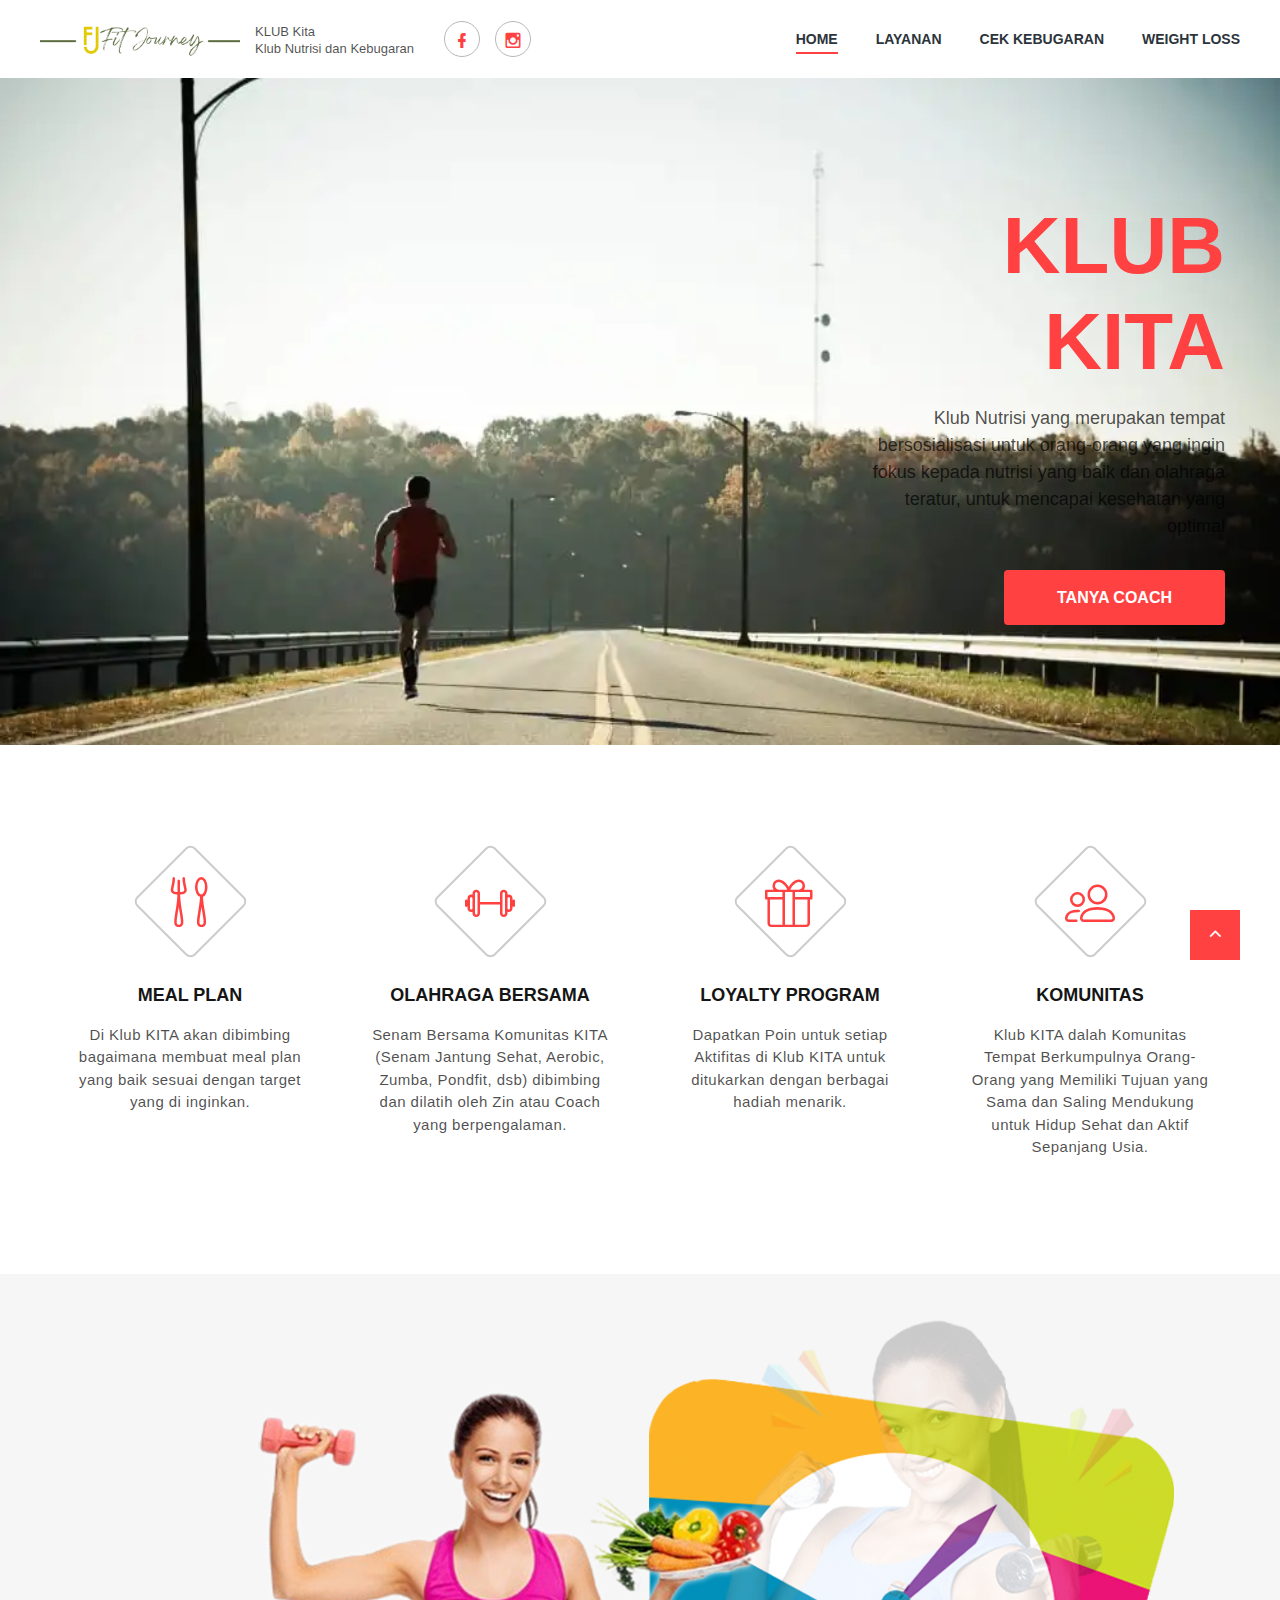
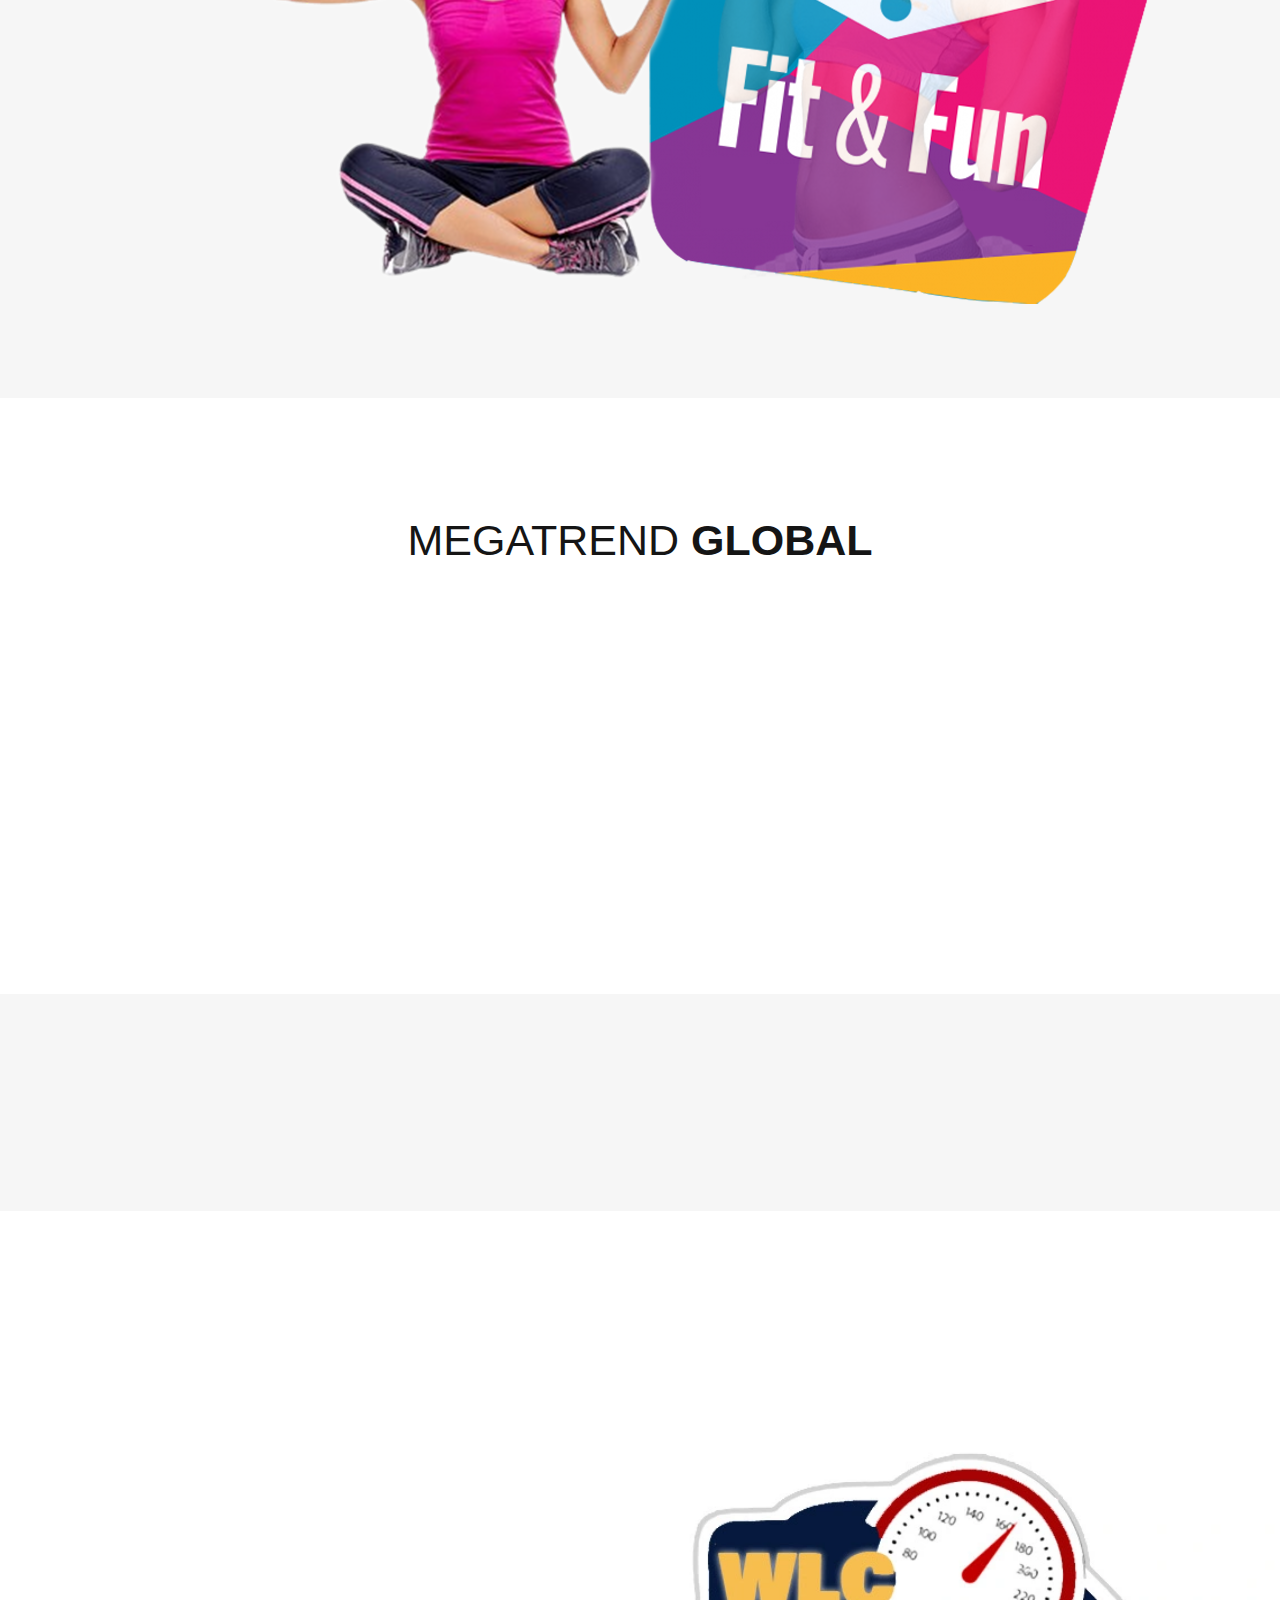
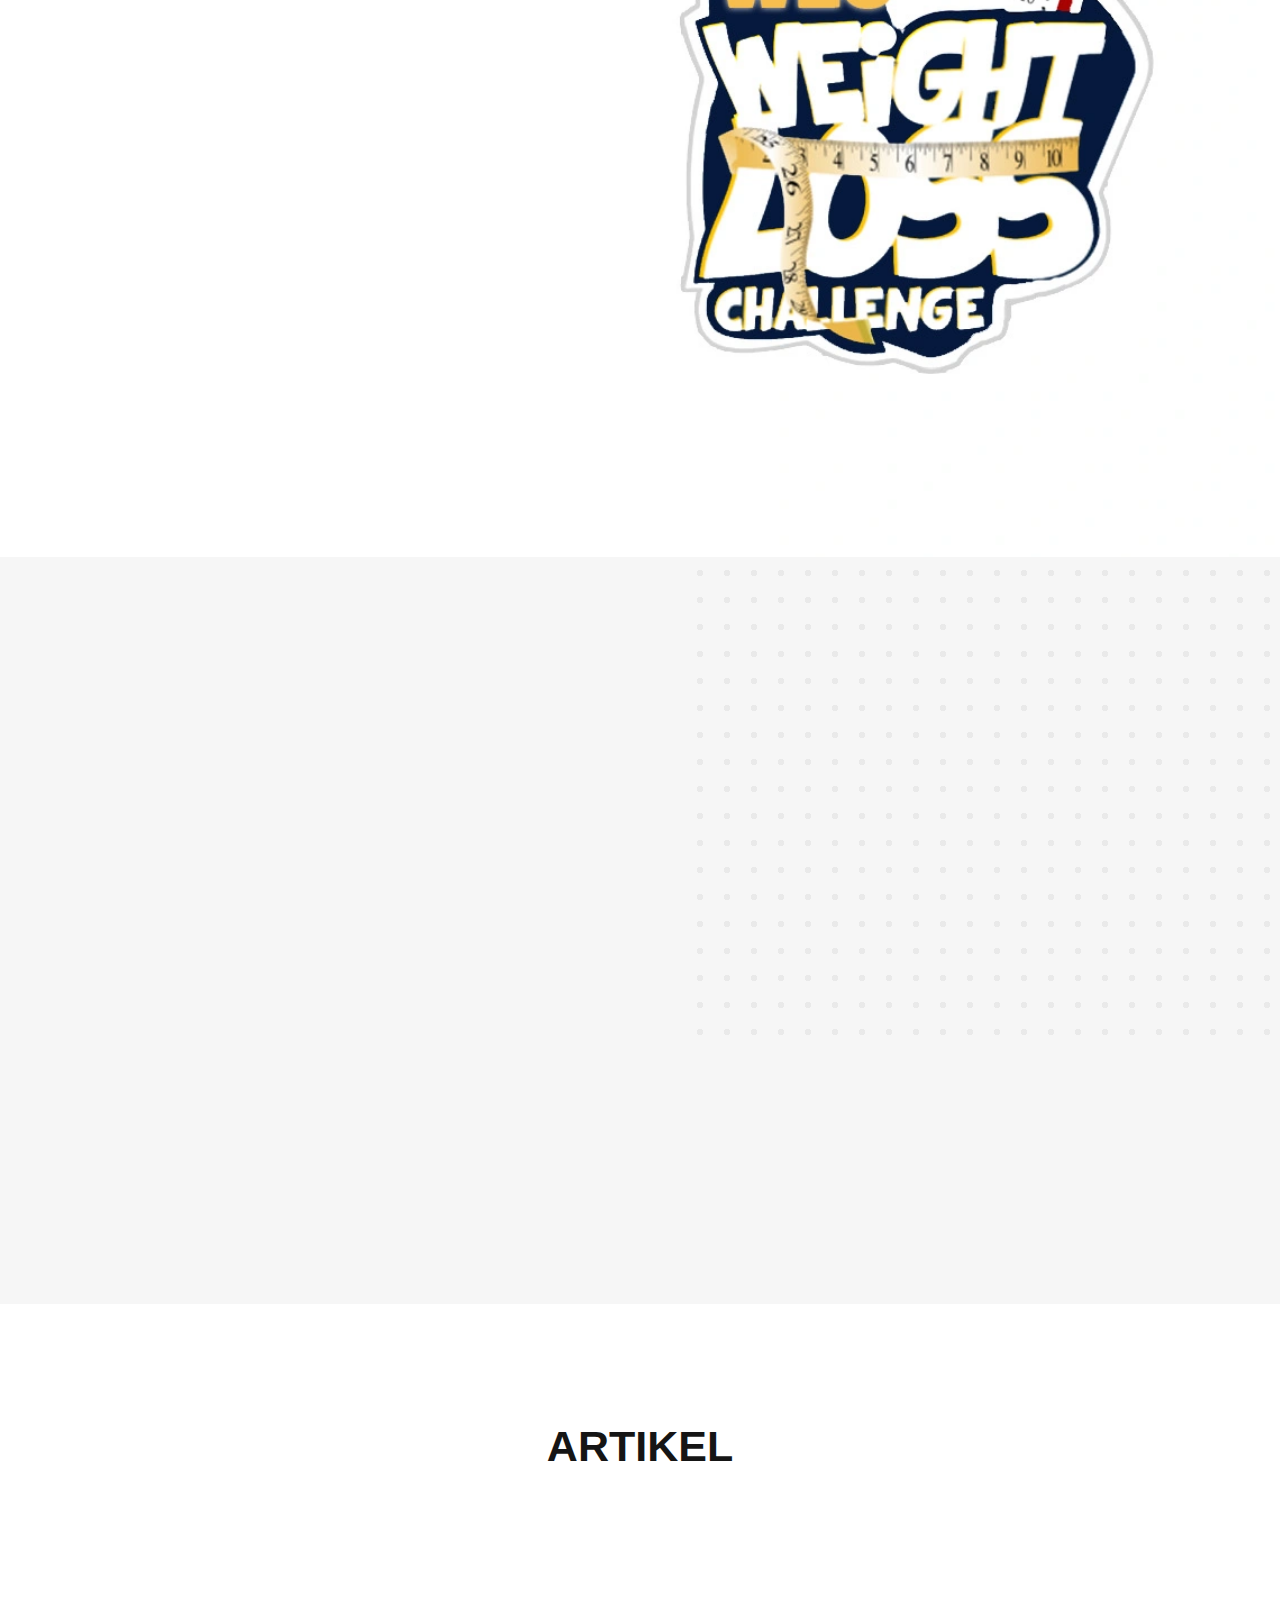
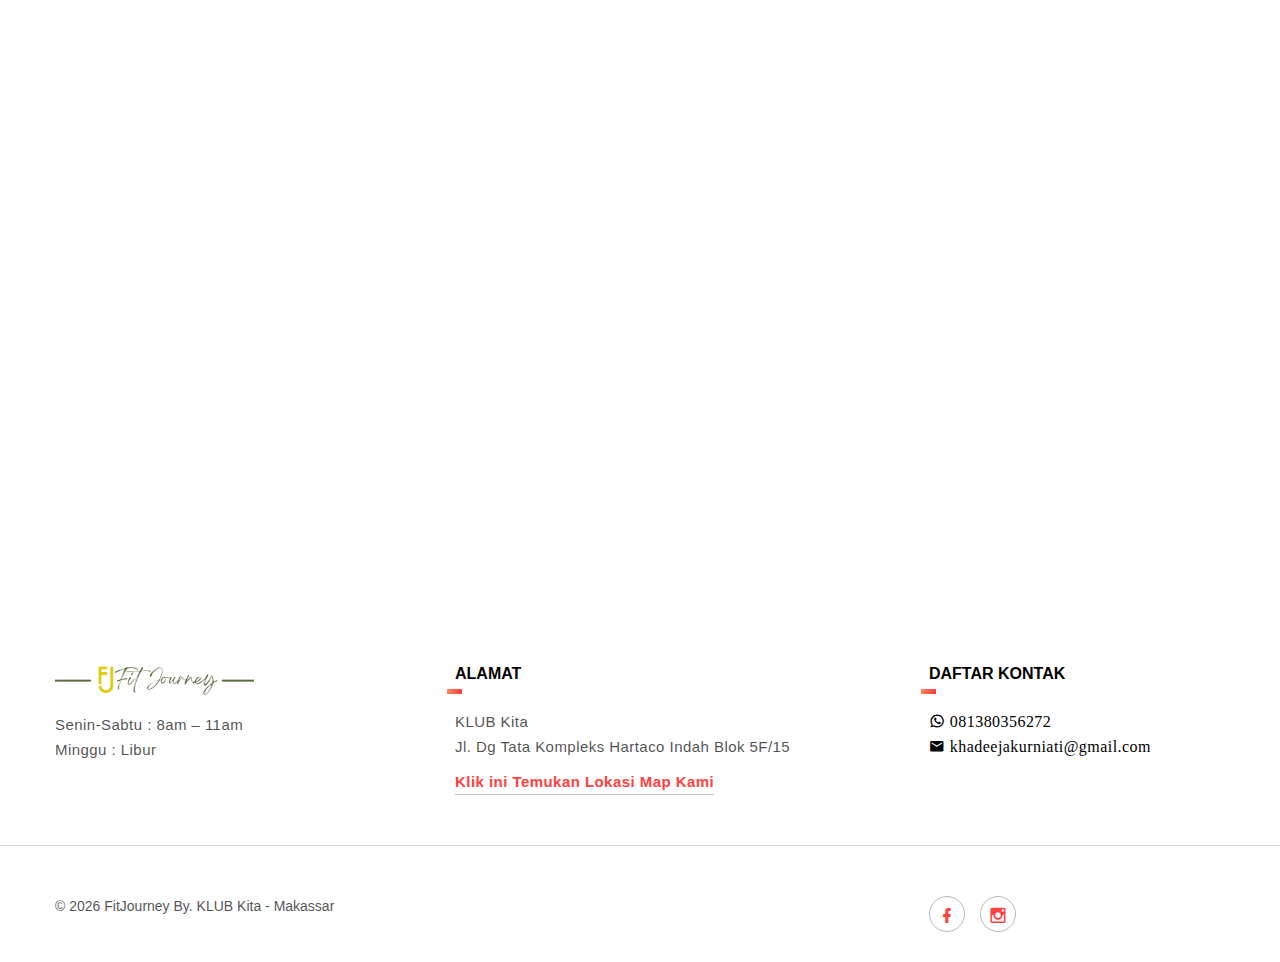
<file: index.html>
<!DOCTYPE html>
<html class="wide wow-animation" lang="en">
  <head>
    <meta charset="utf-8">
    <meta name="viewport" content="width=device-width, height=device-height, initial-scale=1.0">
    <title> Gaya Hidup Sehat dan Aktif | Cara menghitung berat badan ideal | Produk Makanan dan Minuman Sehat | Lomba Turun Berat Badan | Cek kebugaran Gratis</title>
    <meta name="description" content="Berat badan ideal menjadi salah satu cara yang efektif untuk menjaga kesehatan tubuh keseluruhan, Temukan tips gaya hidup sehat, produk makanan sehat rendah kalori, tinggi protein dan serat, serta ikuti lomba turun berat badan untuk mencapai kebugaran optimal, weight loss challenge.">
    <meta name="keywords" content="gaya hidup sehat, kebugaran, makanan sehat, minuman sehat, lomba turun berat badan, produk tinggi protein, produk rendah kalori, klub nutrisi, weight loss challenge, tes kebugaran gratis">
    <meta name="google-site-verification" content="Jyw_mpxcDPRJUOvqGGhxhqqFf_eoW4WnAQBodseJ7g8 "/>
    <meta http-equiv="X-UA-Compatible" content="IE=edge">

    <link rel="icon" href="images/favicon.ico" type="image/x-icon">
    <link rel="stylesheet" href="css/bootstrap.css">
    <link rel="stylesheet" href="css/fonts.css">
    <link rel="stylesheet" href="css/style.css">
    <style>.ie-panel{display: none;background: #212121;padding: 10px 0;box-shadow: 3px 3px 5px 0 rgba(0,0,0,.3);clear: both;text-align:center;position: relative;z-index: 1;} html.ie-10 .ie-panel, html.lt-ie-10 .ie-panel {display: block;}</style>

    <!-- Google tag (gtag.js) -->
    <script async src="https://www.googletagmanager.com/gtag/js?id=G-FCYFH7XMMQ"></script>
    <script>
          window.dataLayer = window.dataLayer || [];
          function gtag(){dataLayer.push(arguments);}
          gtag('js', new Date());
          gtag('config', 'G-FCYFH7XMMQ');
    </script>

    <!-- Google Analytics -->
    <script>
        window.ga=window.ga||function(){(ga.q=ga.q||[]).push(arguments)};ga.l=+new Date;
        ga('create', 'UA-XXXXX-Y', 'auto');
        ga('send', 'pageview');
    </script>
    <script async src='https://www.google-analytics.com/analytics.js'></script>
    <!-- End Google Analytics -->

  
  </head>
  <body>
    <div class="ie-panel"><a href="http://windows.microsoft.com/en-US/internet-explorer/"><img src="images/ie8-panel/warning_bar_0000_us.jpg" height="42" width="820" alt="Anda menggunakan browser yang ketinggalan jaman. Untuk pengalaman penjelajahan yang lebih cepat dan aman, tingkatkan versi gratis sekarang juga."></a></div>
    <div class="preloader">
      <div class="preloader-body">
        <div class="cssload-container">
          <div class="cssload-speeding-wheel"></div>
        </div>
        <p>Loading...</p>
      </div>
    </div>
    <div class="page">
      <!-- Page Header-->
      <header class="section page-header" id="home">
        <!-- RD Navbar-->
        <div class="rd-navbar-wrap">
          <nav class="rd-navbar rd-navbar-classic" data-layout="rd-navbar-fixed" data-sm-layout="rd-navbar-fixed" data-md-layout="rd-navbar-fixed" data-md-device-layout="rd-navbar-fixed" data-lg-layout="rd-navbar-static" data-lg-device-layout="rd-navbar-static" data-xl-layout="rd-navbar-static" data-xl-device-layout="rd-navbar-static" data-lg-stick-up-offset="46px" data-xl-stick-up-offset="46px" data-xxl-stick-up-offset="46px" data-lg-stick-up="true" data-xl-stick-up="true" data-xxl-stick-up="true">
            <div class="rd-navbar-collapse-toggle rd-navbar-fixed-element-1" data-rd-navbar-toggle=".rd-navbar-collapse"><span></span></div>
            <div class="rd-navbar-main-outer">
              <div class="rd-navbar-main">
                <!-- RD Navbar Panel-->
                <div class="rd-navbar-panel">
                  <!-- RD Navbar Toggle-->
                  <button class="rd-navbar-toggle" data-rd-navbar-toggle=".rd-navbar-nav-wrap"><span></span></button>
                  <!-- RD Navbar Brand-->
                  <div class="rd-navbar-brand"><a class="brand" href="index.html"><img src="images/Logo-FitJourney.png" alt="Gaya Hidup Sehat dan Aktif - Tips dan Panduan - beratidealku" width="199" height="38"/></a>
                  </div>
                  <div class="rd-navbar-collapse">
                    <div class="navbar-collapse-content">
                      <div class="logo-caption"><span>KLUB Kita</span><span>Klub Nutrisi dan Kebugaran</span></div>
                      <ul class="social-links">
                        <li><a class="icon mdi mdi-facebook" href="https://facebook.com/Khadeeja Kurniati"></a></li>
                        <li><a class="icon mdi-instagram mdi" href="https://www.instagram.com/khadeeja787"></a></li>
                        <!-- <li><a class="icon icon-sm mdi mdi-youtube-play" href="#"></a></li> -->
                      </ul>
                    </div>
                  </div>
                </div>
                <div class="rd-navbar-main-element">
                  <div class="rd-navbar-nav-wrap">
                    <!-- RD Navbar Nav-->
                    <ul class="rd-navbar-nav">
                      <li class="rd-nav-item active"><a class="rd-nav-link" href="#home">Home</a></li>
                      <li class="rd-nav-item"><a class="rd-nav-link" href="#services">Layanan</a></li>
                      <li class="rd-nav-item"><a class="rd-nav-link" href="#CekBugar">Cek Kebugaran</a></li>
                      <li class="rd-nav-item"><a class="rd-nav-link" href="#LombaTBB">Weight Loss</a></li>
                      <!-- <li class="rd-nav-item"><a class="rd-nav-link" href="#HealthyVibes">Healthy Vibes</a></li> -->
                    </ul>
                  </div>
                </div>
              </div>
            </div>
          </nav>
        </div>
      </header>
      
      <!-- Bagian Utama & Tanya Coach -->
      <section class="section main-section media-overlay" data-type="anchor" style="background-image:url('images/background-1.webp')" alt="Gaya Hidup Sehat dan Aktif - Tips dan Panduan - beratidealku" >
        <div class="container">
          <div class="row justify-content-md-end justify-content-sm-start">
            <div class="col-lg-4 col-sm-8 col-12 text-md-right">
              <h1 class="big big-title wow fadeInRight"><span>KLUB</span><span>Kita</span></h1>
              <p class="wow fadeInRight offset-top-1" data-wow-delay=".1s">Klub Nutrisi yang merupakan tempat bersosialisasi untuk orang-orang yang ingin fokus kepada nutrisi yang baik dan olahraga teratur, untuk mencapai kesehatan yang optimal</p><a class="wow fadeInRight button button-primary button-md" href="https://api.whatsapp.com/send?phone=6281380356272&text=Halo+kak%2C+saya+ingin+info+tentang+%3A%0A1.+Klub+Nutrisi%0A2.+Weight+loss+challenge%0APilih+info+%3A+.+.+.+.+." target= "_blank">Tanya Coach</a>
            </div>
          </div>
        </div>
      </section>
      
      <!--Bagian Layanan-->
      <section class="section section-lg" id="services" data-type="anchor">
        <div class="container">
          <div class="row row-50 justify-content-start">
            <div class="col-md-6 col-lg-3 col-12 wow fadeIn" data-wow-delay=".1s">
              <figure class="service-box">
                <div class="square-figure" alt="Gaya Hidup Sehat dan Aktif - Tips dan Panduan - beratidealku"><span class="icon linearicons-dinner2"></span></div>
                <figcaption>
                  <h5>Meal Plan</h5>
                  <p>Di Klub KITA akan dibimbing bagaimana membuat meal plan yang baik sesuai dengan target yang di inginkan.</p>
                </figcaption>
              </figure>
            </div>
            <div class="col-md-6 col-lg-3 col-12 wow fadeIn" data-wow-delay=".2s">
              <figure class="service-box">
                <div class="square-figure" alt="Gaya Hidup Sehat dan Aktif - Tips dan Panduan - beratidealku"><span class="icon linearicons-dumbbell"></span></div>
                <figcaption>
                  <h5>Olahraga Bersama</h5>
                  <p>Senam Bersama Komunitas KITA (Senam Jantung Sehat, Aerobic, Zumba, Pondfit, dsb) dibimbing dan dilatih oleh Zin atau Coach yang berpengalaman.</p>
                </figcaption>
              </figure>
            </div>
            <div class="col-md-6 col-lg-3 col-12 wow fadeIn" data-wow-delay=".3s">
              <figure class="service-box">
                <div class="square-figure" alt="Gaya Hidup Sehat dan Aktif - Tips dan Panduan - beratidealku"><span class="icon linearicons-gift"></span></div>
                <figcaption>
                  <h5>Loyalty Program</h5>
                  <p>Dapatkan Poin untuk setiap Aktifitas di Klub KITA untuk ditukarkan dengan berbagai hadiah menarik.</p>
                </figcaption>
              </figure>
            </div>
            <div class="col-md-6 col-lg-3 col-12 wow fadeIn" data-wow-delay=".4s">
              <figure class="service-box">
                <div class="square-figure" alt="Gaya Hidup Sehat dan Aktif - Tips dan Panduan - beratidealku"><span class="icon linearicons-users2"></span></div>
                <figcaption>
                  <h5>Komunitas</h5>
                  <p>Klub KITA dalah Komunitas Tempat Berkumpulnya Orang-Orang yang Memiliki Tujuan yang Sama dan Saling Mendukung untuk Hidup Sehat dan Aktif Sepanjang Usia.</p>
                </figcaption>
              </figure>
            </div>
          </div>
        </div>
      </section>
            
      <!--Cek Kebugaran-->
      <section class="section cta-section bg-gray-lighten" id="CekBugar" style="background-image:url('images/background-2.webp')" alt="Survey kebugaran online - Evaluasi kebugaran pribadi - Tes kebugaran gratis - Analisis kebugaran - Kuesioner kesehatan dan kebugaran">
        <div class="container">
          <div class="row">
            <div class="col-xl-5 col-sm-10 col-12 col-md-8 wow fadeInLeft">
              <div class="cta-wrap">
                <h2 class="creative-title">Cek<span> Kebugaran<br></span><span>Anda</span></h2>
                <p>Survey kebugaran tubuh anda, untuk mendapatkan Analisa tentang Kebugaran. Apakah tubuh anda sudah ideal dan bugar ?, hasil analisanya langsung ke WA anda</p>
              </div>
            </div>
          </div>
          <div class="row">
            <div class="col-xl-5 col-sm-10 col-12 col-md-8 wow fadeInUp" data-wow-delay=".2s">
              <a class="wow fadeInRight button button-primary button-md" href="https://bit.ly/Cek-Kebugaran-Anda" target= "_blank">Cek disini !</a>
            </div>
          </div>
        </div>
      </section>
      
      <!--Bagian Megatrend Global-->
      <section class="section section-lg">
        <div class="container">
          <div class="row row-50 justify-content-center no-gutters">
            <div class="col-12 text-center">
              <h2 class="creative-title">Megatrend<span> Global</span></h2>
            </div>
            
            <!-- Megatrend 1 -->
            <div class="col-xl-4 col-bordered col-lg-3 col-sm-8 col-12 fadeInLeft wow" data-wow-delay=".2s">
              <div class="post-classic">
                <div class><img src="images/Mega-Trend1.webp" alt="Tips gaya hidup sehat - Panduan kebugaran harian - Aktivitas fisik untuk kesehatan - Program kebugaran online - Klub kebugaran dan nutrisi - Cara hidup sehat dan aktif"/></div>
              </div>
            </div>
            
            <!-- Megatrend 2 -->
            <div class="col-xl-4 col-bordered col-lg-3 col-sm-8 col-12 wow fadeInUp" data-wow-delay=".3s">
              <div class="post-classic">
                <div class><img src="images/Mega-Trend2.webp" alt="Tips gaya hidup sehat - Panduan kebugaran harian - Aktivitas fisik untuk kesehatan - Program kebugaran online - Klub kebugaran dan nutrisi - Cara hidup sehat dan aktif"/></div>
              </div>
            </div>

            <!-- Megatrend 3 -->
            <div class="col-xl-4 col-bordered col-lg-3 col-sm-8 col-12 wow fadeInRight" data-wow-delay=".2s">
              <div class="post-classic">
                <div class><img src="images/Mega-Trend3.webp" alt="Tips gaya hidup sehat - Panduan kebugaran harian - Aktivitas fisik untuk kesehatan - Program kebugaran online - Klub kebugaran dan nutrisi - Cara hidup sehat dan aktif"/></div>
              </div>
            </div>
            
          </div>
        </div>
      </section>

      <!--Bagian Counters-->
      <section class="section counters-section bg-gray-lighten" >
        <div class="container">
          <div class="row justify-content-center border-classic border-classic-big">
            <div class="col-sm-6 col-md-3 wow fadeInLeft" data-wow-delay=".3s">
              <div class="counter-creative">
                <div class="counter-creative-number"><span class="counter">44</span></div>
                <h6 class="counter-creative-title">Pengalaman Puluhan Tahun</h6>
              </div>
            </div>
            <div class="col-sm-6 col-md-3 wow fadeInUp">
              <div class="counter-creative">
                <div class="counter-creative-number"><span class="counter">90</span></div>
                <h6 class="counter-creative-title">Berada di Puluhan Negara</h6>
              </div>
            </div>
            <div class="col-sm-6 col-md-3 wow fadeInUp">
              <div class="counter-creative">
                <div class="counter-creative-number"><span class="counter">2</span></div>
                <h6 class="counter-creative-title">Jutaan Anggota</h6>
              </div>
            </div>
            <div class="col-sm-6 col-md-3 wow fadeInRight" data-wow-delay=".3s">
              <div class="counter-creative">
                <div class="counter-creative-number"><span class="counter">300</span></div>
                <h6 class="counter-creative-title">Ratusan Staff, Ilmuan & Peneliti</h6>
              </div>
            </div>
          </div>
        </div>
      </section>

      <!--Gabung WLC-->
      <section class="section cta-creative media-overlay" id="LombaTBB" style="background-image:url('images/background-3.webp')" alt="Lomba turun berat badan online - Kompetisi penurunan berat badan - Tantangan turun berat badan - Program diet kompetitif - Kontes penurunan berat badan">
        <div class="container">
          <div class="row row-30">
            <div class="col">
              <div class="col-xl-5 col-sm-10 col-12 col-md-8 wow fadeInLeft">
                <h2 class="big big-title">Waktunya untuk<br>Berubah</h2>
                <p class="offset-top-30">Rasakan perubahan kebugaran anda! dengan ikut serta dalam <b>"WEIGHT LOSS CHALLENGE"</b> merupakan tantangan bagi anda untuk Turun Berat Badan dengan cara menyenangkan...<br></b></p><a class="button button-primary button-md" href="https://api.whatsapp.com/send?phone=6281380356272&text=Halo+kak%2C+saya+ingin+info+tentang+%3A%0ALomba%20Turun%20Berat%20Badan" target="_blank">Bergabung</a>
              </div>
            </div>
          </div>
        </div>
      </section>
      
      <!-- Slider Testimonial -->
      <section class="section slider-creative bg-gray-lighten">
        <div class="container">
          <div class="row justify-content-lg-between justify-content-center dots-creative">
            <div class="col-xl-6 col-md-12 col-12 wow fadeInLeft">
              <h2 class="creative-title">Apa kata<span> mereka</span></h2>
              <h6>Disclaimer</h6>
              <h6>o Hasil yang dicapai tidak sama</h6>
              <h6>o Hasil yang dicapai setiap orang bervariasi</h6>

              <div class="slider-creative-content">
                <!-- Slick Carousel-->
                <div class="slick-slider carousel-parent" data-arrows="true" data-loop="true" data-dots="false" data-swipe="false" data-items="1" data-child="#child-carousel" data-for="#child-carousel">
                  
                  <!-- Testimoni 1 -->
                  <div class="slide-creative">
                    <div class="slide-content">
                      <div class="quotes-creative"><span class="top-quote icon linearicons-quote-close"></span><span class="bottom-quote icon linearicons-quote-open"></span>
                        <p>Stamina bertambah dan tidak mudah mengantuk dan sangat membantu saya dalam beraktifitas.</p>
                      </div>
                      <div class="creative-text">Mulvi</div>
                    </div>
                  </div>
                  
                  <!-- Testimoni 2 -->
                  <div class="slide-creative">
                    <div class="slide-content">
                      <div class="quotes-creative"><span class="top-quote icon linearicons-quote-close"></span><span class="bottom-quote icon linearicons-quote-open"></span>
                        <p>Saya mendapatkan bentuk tubuh yang ideal, tidak gampang lelah dan makin berstamina saat olahraga.</p>
                      </div>
                      <div class="creative-text">Herna</div>
                    </div>
                  </div>
                  
                  <!-- Testimoni 3 -->
                  <div class="slide-creative">
                    <div class="slide-content">
                      <div class="quotes-creative"><span class="top-quote icon linearicons-quote-close"></span><span class="bottom-quote icon linearicons-quote-open"></span>
                        <p>Saya merasakan kebugaran yang luar biasa dan memudahkan saya dalam beraktifitas dalam bekerja.</p>
                      </div>
                      <div class="creative-text">Atmal</div>
                    </div>
                  </div>
                  
                  <!-- Testimoni 4 -->
                  <div class="slide-creative">
                    <div class="slide-content">
                      <div class="quotes-creative"><span class="top-quote icon linearicons-quote-close"></span><span class="bottom-quote icon linearicons-quote-open"></span>
                        <p>Memberikan banyak manfaat serta meningkatkan stamina dan kebugaran, sehingga membantu dalam aktifitas seharian saya sebagai ibu rumah tangga.</p>
                      </div>
                      <div class="creative-text">Hesty</div>
                    </div>
                  </div>
                  
                  <!-- Testimoni 5 -->
                  <div class="slide-creative">
                    <div class="slide-content">
                      <div class="quotes-creative"><span class="top-quote icon linearicons-quote-close"></span><span class="bottom-quote icon linearicons-quote-open"></span>
                        <p>Meningkatkan kebugaran dan stamina lebih enerjik dalam mendukung aktifitas saya sebagai seorang dokter spesialis.</p>
                      </div>
                      <div class="creative-text">dr. Indri Apsa Musiana, Sp.S</div>
                    </div>
                  </div>
                  
                  <!-- Testimoni 6 -->
                  <div class="slide-creative">
                    <div class="slide-content">
                      <div class="quotes-creative"><span class="top-quote icon linearicons-quote-close"></span><span class="bottom-quote icon linearicons-quote-open"></span>
                        <p>Saya merasakan kebugaran dan stamina yang luar biasa dan mendukung aktifitas keseharian saya sebagai seorang dokter spesialis.</p>
                      </div>
                      <div class="creative-text">dr. Muslim, Sp.An</div>
                    </div>
                  </div>

                  <!-- Testimoni 7 -->
                  <div class="slide-creative">
                    <div class="slide-content">
                      <div class="quotes-creative"><span class="top-quote icon linearicons-quote-close"></span><span class="bottom-quote icon linearicons-quote-open"></span>
                        <p>Banyak manfaat yang saya rasakan, meningkatkan stamina dan kebugaran, tidur lebih nyenyak sehingga sangat membantu seharian saya sebagai ibu rumah tangga.</p>
                      </div>
                      <div class="creative-text">Khadijah</div>
                    </div>
                  </div>

                </div>
              </div>
            </div>
            <div class="col-xl-4 col-md-12 col-sm-12 col-12 wow fadeInRight">
              <div class="slick-slider slick-child" id="child-carousel" data-for=".carousel-parent" data-arrows="false" data-loop="true" data-dots="true" data-swipe="false" data-items="2" data-sm-items="2" data-xl-items="1" data-lg-items="3" data-md-items="2"> 
                <!-- Image Testimoni 1 -->
                <div class="slide-creative-small">
                  <div class="preview-wrap"><img src="images/Testimoni1-Appi.webp" alt="Lomba turun berat badan online - Kompetisi penurunan berat badan - Tantangan turun berat badan - Program diet kompetitif - Kontes penurunan berat badan"/></div>
                  <span>Mulvi - Turun 30kg</span> 
                </div>
                
                <!-- Image Testimoni 2 -->
                <div class="slide-creative-small">
                  <div class="preview-wrap"><img src="images/Testimoni2-Herna.webp" alt="Lomba turun berat badan online - Kompetisi penurunan berat badan - Tantangan turun berat badan - Program diet kompetitif - Kontes penurunan berat badan"/></div>
                  <span>Herna - Turun 15kg</span>
                </div>
                
                <!-- Image Testimoni 3 -->
                <div class="slide-creative-small">
                  <div class="preview-wrap"><img src="images/Testimoni3-Akmal.webp" alt="Lomba turun berat badan online - Kompetisi penurunan berat badan - Tantangan turun berat badan - Program diet kompetitif - Kontes penurunan berat badan"/></div>
                  <span>Atmal - Turun 10kg</span>
                </div>
                
                <!-- Image Testimoni 4 -->
                <div class="slide-creative-small">
                  <div class="preview-wrap"><img src="images/Testimoni4-Hesty.webp" alt="Lomba turun berat badan online - Kompetisi penurunan berat badan - Tantangan turun berat badan - Program diet kompetitif - Kontes penurunan berat badan"/></div>
                  <span>Hesty - Turun 10kg</span>
                </div>
                
                <!-- Image Testimoni 5 -->
                <div class="slide-creative-small">
                  <div class="preview-wrap"><img src="images/Testimoni5-dr-Indri.webp" alt="Lomba turun berat badan online - Kompetisi penurunan berat badan - Tantangan turun berat badan - Program diet kompetitif - Kontes penurunan berat badan"/></div>
                  <span>dr.Indri - Turun 12kg</span>
                </div>
                
                <!-- Image Testimoni 6 -->
                <div class="slide-creative-small">
                  <div class="preview-wrap"><img src="images/Testimoni6-dr-Muslim.webp" alt="Lomba turun berat badan online - Kompetisi penurunan berat badan - Tantangan turun berat badan - Program diet kompetitif - Kontes penurunan berat badan"/></div>
                  <span>dr.Muslim - Turun 10kg</span>
                </div>

                <!-- Image Testimoni 7 -->
                <div class="slide-creative-small">
                  <div class="preview-wrap"><img src="images/Testimoni7-Kiki.webp" alt="Lomba turun berat badan online - Kompetisi penurunan berat badan - Tantangan turun berat badan - Program diet kompetitif - Kontes penurunan berat badan"/></div>
                  <span>Khadijah - Turun 12kg</span>
                </div>

              </div>
            </div>
          </div>
        </div>
      </section>
      
      <!--Bagian Artikel-->
      <section class="section section-lg" id="artikel">
        <div class="container">
          <div class="row row-50 justify-content-center no-gutters">
            <div class="col-12 text-center">
              <h2 class="text-uppercase">Artikel</h2>
            </div>
            
            <!-- Info Artikel 1 -->
            <div class="col-xl-4 col-bordered col-lg-6 col-sm-10 col-12 fadeInLeft wow" data-wow-delay=".2s">
              <div class="post-classic">
                <div class><img src="images/Nutrisi-seimbang-beratidealku.webp" alt="Tips gaya hidup sehat - Panduan kebugaran harian - Aktivitas fisik untuk kesehatan - Program kebugaran online - Klub kebugaran dan nutrisi - Cara hidup sehat dan aktif"/>  
                </div>
                <div class="post-title">
                  <h4><a href="Nutrisi-Seimbang.html">Nutrisi yang Anda Butuhkan Setiap Hari, untuk Diet Seimbang</a></h4>
                </div>
                <div class="post-description">Menemukan keseimbangan itu sulit, terutama dalam hal nutrisi. Perencanaan makanan dengan bahan-bahan sehat membutuhkan waktu, dan seringkali, makanan cepat saji lebih nyaman.</div>
                <a class="button button-primary button-md" href="Nutrisi-Seimbang.html">Lanjut Baca</a>
                <!-- <div class="post-date">JUL 21<span></span>2023</div> -->
              </div>
            </div>
            
            <!-- Info Artikel 2 -->
            <div class="col-xl-4 col-bordered col-lg-6 col-sm-10 col-12 wow fadeInUp" data-wow-delay=".3s">
              <div class="post-classic">
                <div class><img src="images/Memahami-Fitoestrogen-Manfaat-Kedelai-beratidealku.webp" alt="Tips gaya hidup sehat - Panduan kebugaran harian - Aktivitas fisik untuk kesehatan - Program kebugaran online - Klub kebugaran dan nutrisi - Cara hidup sehat dan aktif"/>
                </div>
                <div class="post-title">
                  <h4><a href="Manfaat-Kedelai.html">Memahami Fitoestrogen, Mitos, dan Manfaat Produk Kedelai</a></h4>
                </div>
                <div class="post-description">Mungkin Anda pernah mendengar beberapa hal tentang kedelai, susu kedelai, dan produk kedelai yang membuat Anda berpikir. Apakah ini semua aman?</div>
                <a class="button button-primary button-md" href="Manfaat-Kedelai.html">Lanjut Baca</a>
                <!-- <div class="post-date">JUL 21<span></span>2023</div> -->
              </div>
            </div>

            <!-- Info Artikel 3 -->
            <div class="col-xl-4 col-bordered col-lg-6 col-sm-10 col-12 wow fadeInRight" data-wow-delay=".2s">
              <div class="post-classic">
                <div class><img src="images/Membangun-Otot-Secara-Efektif-beratidealku.webp" alt="Tips gaya hidup sehat - Panduan kebugaran harian - Aktivitas fisik untuk kesehatan - Program kebugaran online - Klub kebugaran dan nutrisi - Cara hidup sehat dan aktif"/>
                </div>
                <div class="post-title">
                  <h4><a href="Membangun-Otot.html">Bagaimana Membangun Otot Secara Efektif: Peran Protein, Pola Makan, dan Olahraga</a></h4>
                </div>
                <div class="post-description">Jika Anda bertanya kepada kebanyakan orang, apa yang diperlukan untuk membentuk otot? Mereka mungkin akan mengatakan bahwa Anda hanya perlu makan protein, protein, dan lebih banyak protein.</div>
                <a class="button button-primary button-md" href="Membangun-Otot.html">Lanjut Baca</a>
                <!-- <div class="post-date">JUL 21<span></span>2023</div> -->
              </div>
            </div>
            
          </div>
        </div>
      </section>
      
      <!--Bagian Footer-->
      <footer class="section footer-classic context-light">
        <div class="container">
          <div class="row row-30 justify-content-center">
            <div class="col-md-4 col-sm-6"><a class="brand" href="index.html"><img src="images/Logo-FitJourney.png" alt="Tips gaya hidup sehat - Panduan kebugaran harian - Aktivitas fisik untuk kesehatan - Program kebugaran online - Klub kebugaran dan nutrisi - Cara hidup sehat dan aktif - beratidealku" width="199" height="38"/></a>
              <ul>
                <li>Senin-Sabtu : 8am – 11am</li>
                <li>Minggu : Libur</li>
              </ul>
            </div>
            <div class="col-md-4 col-sm-6">
              <h6>Alamat</h6>
              <ul>
                <li>KLUB Kita</li>
                <li>Jl. Dg Tata Kompleks Hartaco Indah Blok 5F/15</li>
                <li><a class="map-link" href="https://maps.app.goo.gl/jAZMUMwm8KVDRG9MA">Klik ini Temukan Lokasi Map Kami</a></li>
              </ul>
            </div>
            <div class="col-md-4 col-sm-6">
              <div class="centered-content">
                <h6>Daftar Kontak</h6>
                <ul class="contact-links">
                  <!-- <li><span>Phone WA</span><a href="tel:#">081380356272</a></li> -->
                  <!-- <li><span>E-Mail</span><a href="mailto:khadeejakurniati@gmail.com">khadeejakurniati@gmail.com</a></li> -->
                  <li><a class="icon mdi mdi-whatsapp" href="https://wa.me/6281380356272"> 081380356272</a></li>
                  <li><a class="icon mdi mdi-email" href="mailto:khadeejakurniati@gmail.com"> khadeejakurniati@gmail.com</a></li>
                </ul>
              </div>
            </div>
          </div>
        </div>
        <div class="devider">
          <hr>
        </div>
        <div class="container">
          <div class="row row-30 justify-content-xl-between justify-content-center flex-column-reverse flex-md-row">
            <div class="col-12 col-md-7">
              <p class="rights"><span>&copy;&nbsp;</span><span class="copyright-year"></span><span>&nbsp;</span><span>FitJourney</span><span> By. KLUB Kita</span><span> - Makassar</span></p>
            </div>
            <div class="col-12 col-md-4">
              <div class="centered-content">
                <ul class="social-links">
                  <li><a class="icon mdi mdi-facebook" href="https://facebook.com/Khadeeja Kurniati"></a></li>
                  <li><a class="icon mdi-instagram mdi" href="https://www.instagram.com/khadeeja787"></a></li>
                  <!-- <li><a class="icon icon-sm mdi mdi-youtube-play" href="#"></a></li> -->
                </ul>
              </div>
            </div>
          </div>
        </div>
      </footer>
    </div>
    <div class="snackbars" id="form-output-global"></div>
    <script src="js/core.min.js"></script>
    <script src="js/script.js"></script>
  </body>
</html>
</file>
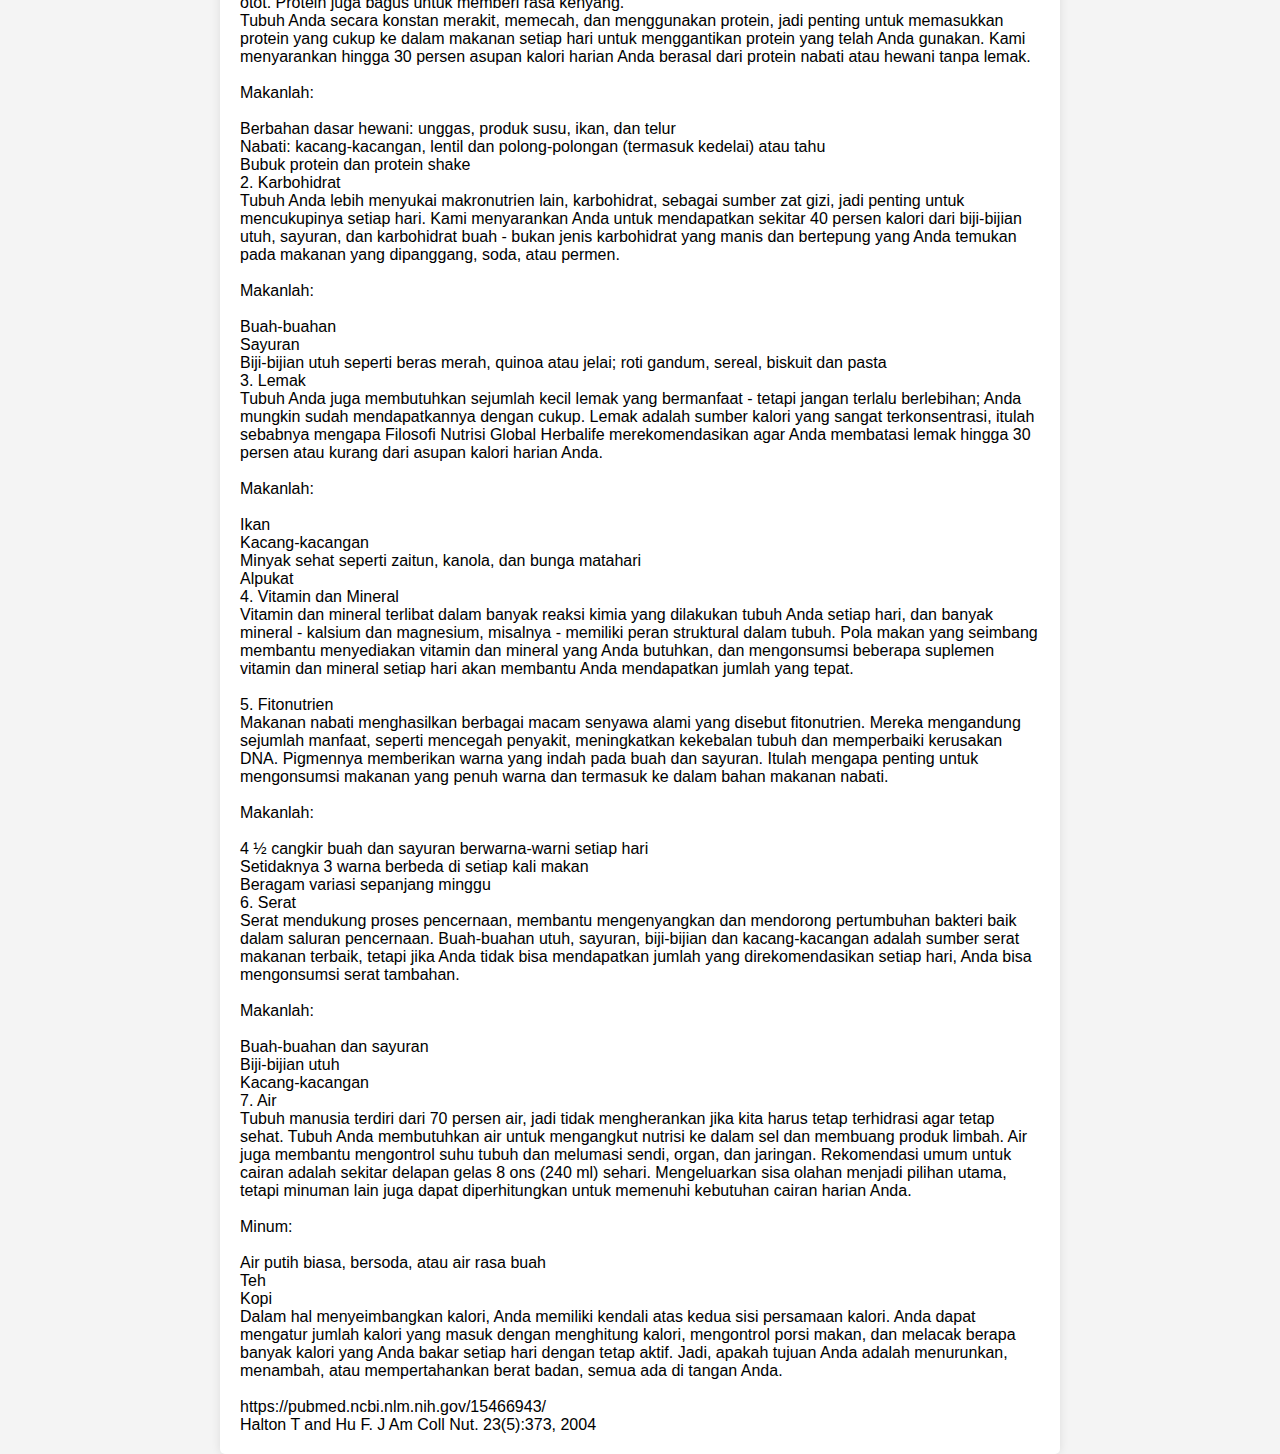
<file: Artikel.html>
<!DOCTYPE html>
<html lang="id">
<head>
<meta charset="UTF-8">
<meta name="viewport" content="width=device-width, initial-scale=1.0">
<title>Artikel</title>
<!-- <link rel="stylesheet" href="styles.css">  -->
<style>
     body {
    font-family: Arial, sans-serif;
    background-color: #f4f4f4;
    margin: 0;
    padding: 0;
    display: flex;
    justify-content: center;
    align-items: center;
    height: 100vh;
}

.container {
    background-color: #fff;
    padding: 20px;
    box-shadow: 0 0 10px rgba(0, 0, 0, 0.1);
    border-radius: 5px;
    max-width: 800px;
    width: 100%;
}

h1 {
    text-align: center;
    margin-bottom: 20px;
}

#content {
    white-space: pre-wrap; /* Preserve whitespace and line breaks... */
}
   
</style>
</head>

<body>
    <div class="container">
        <h1>Artikel</h1>
        <div id="content"></div>
    </div>
    <script>
        fetch('artikel.txt')
            .then(response => response.text())
            .then(text => {
                document.getElementById('content').innerText = text;
            })
            .catch(error => {
                console.error('Error fetching the text file:', error);
                document.getElementById('content').innerText = 'Gagal memuat artikel.';
            });
    </script>
</body>
</html>
</file>
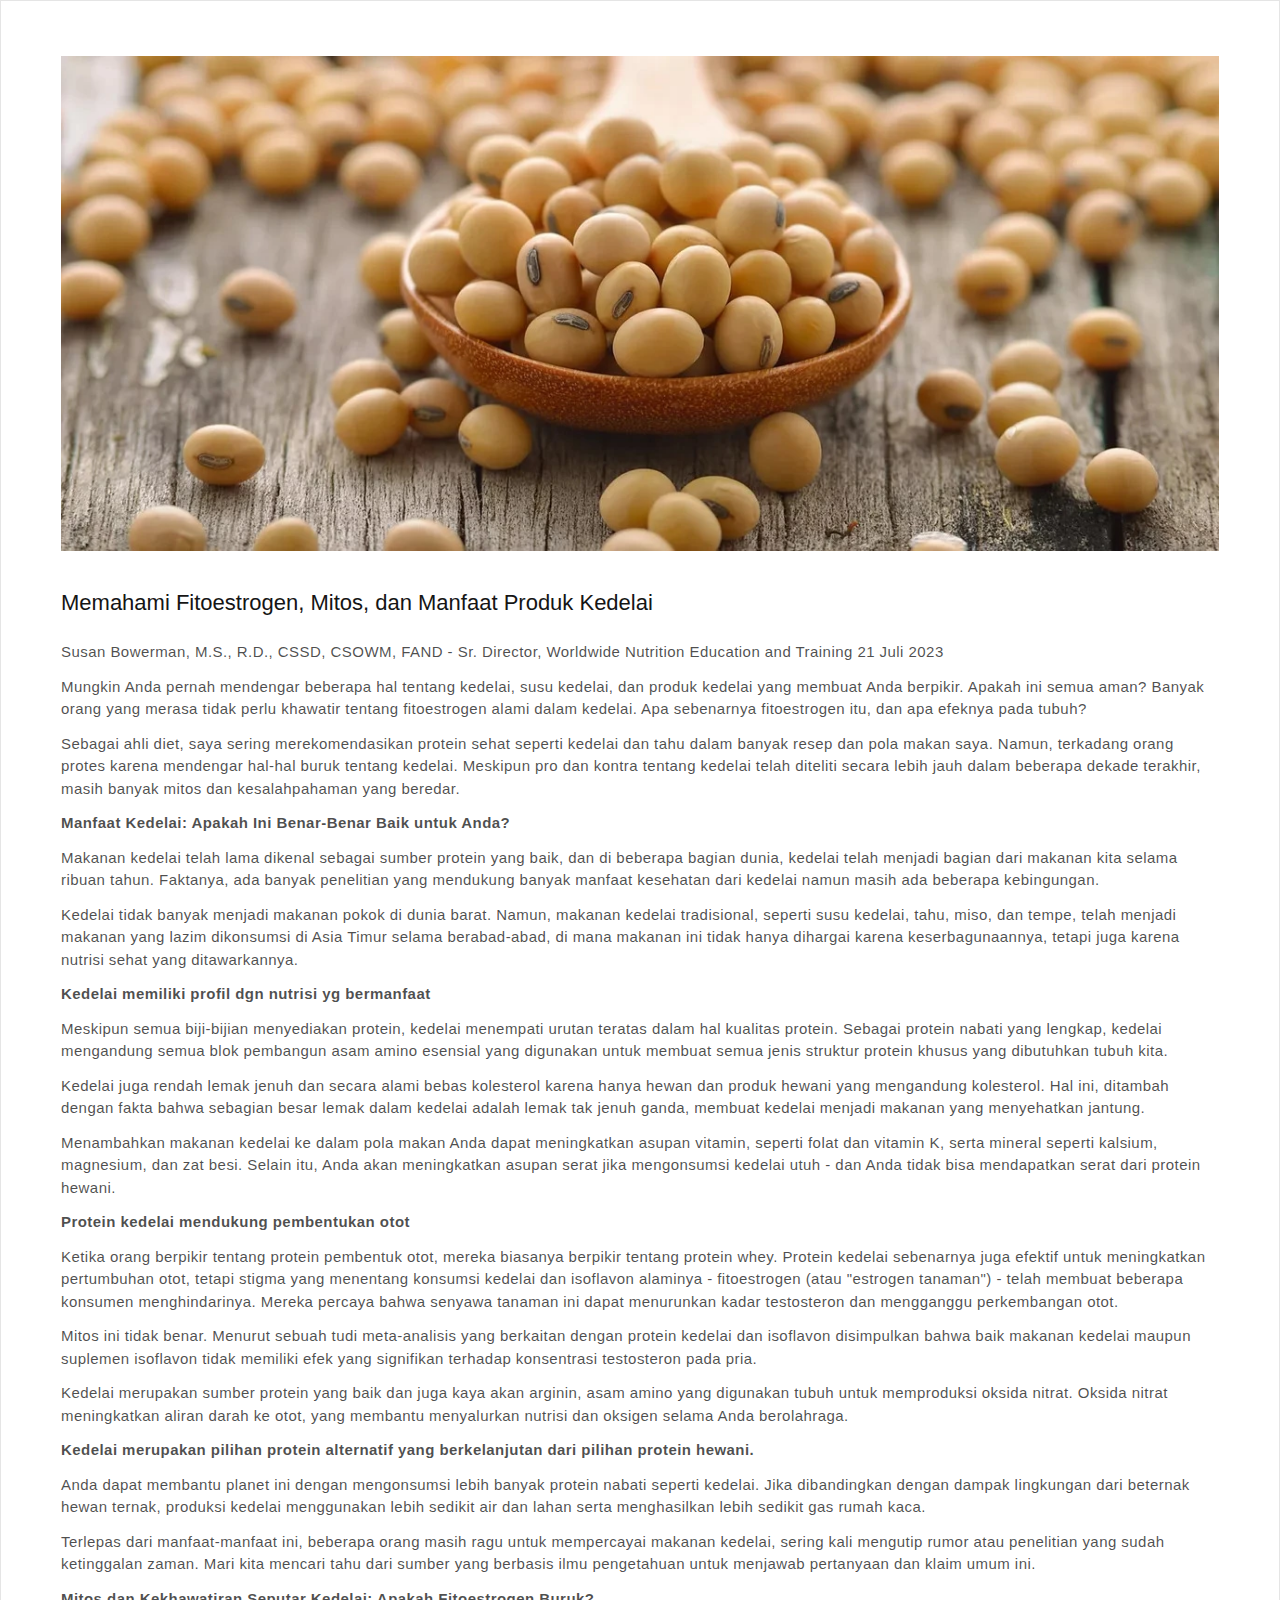
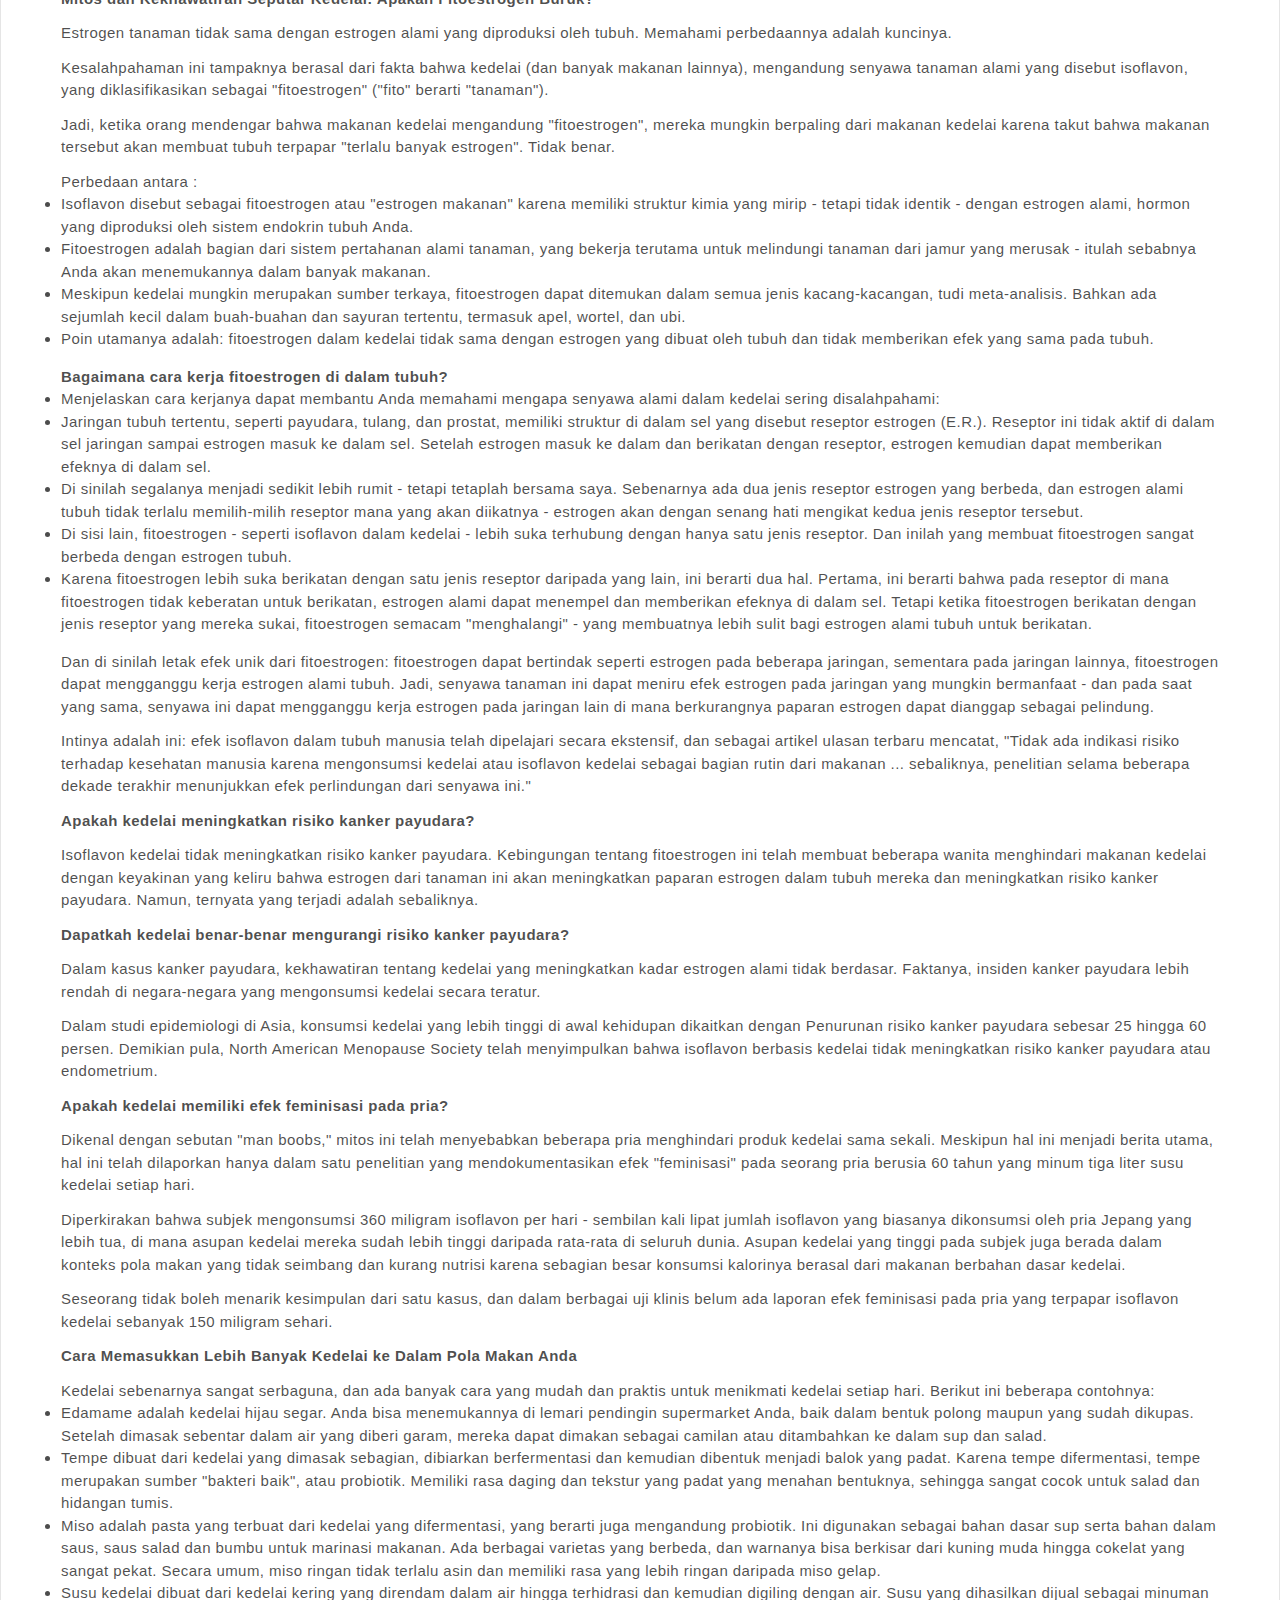
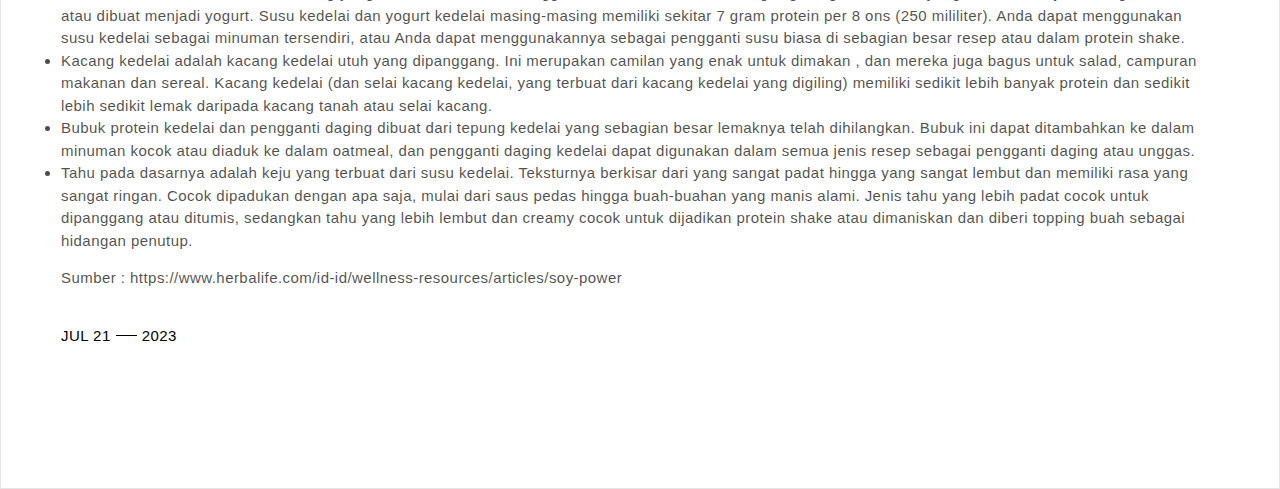
<file: Manfaat-Kedelai.html>
<!DOCTYPE html>
<html class="wide wow-animation" lang="en">
<head>
    <meta charset="utf-8">
    <meta name="viewport" content="width=device-width, height=device-height, initial-scale=1.0">
    <meta http-equiv="X-UA-Compatible" content="IE=edge">
    <title>Manfaat Kacang Kedelai bagi Kesehatan | beratidealku</title>
    <meta name="description" content="Berkat kandungan gizi di dalamnya, manfaat kacang kedelai nyatanya sangat beragam. Cari tahu apa saja khasiatnya di sini.">
    <meta name="keywords" content="kedelai, protein, otot, manfaat kedelai, manfaat protein">
    <link rel="icon" href="images/favicon.ico" type="image/x-icon">
    <link rel="stylesheet" href="css/bootstrap.css">
    <link rel="stylesheet" href="css/fonts.css">
    <link rel="stylesheet" href="css/style.css">
    <style>.ie-panel{display: none;background: #212121;padding: 10px 0;box-shadow: 3px 3px 5px 0 rgba(0,0,0,.3);clear: both;text-align:center;position: relative;z-index: 1;} html.ie-10 .ie-panel, html.lt-ie-10 .ie-panel {display: block;}</style>
  </head>
<body>

<div class="col-xxl-auto col-bordered col-lg-auto col-sm-auto col-12 fadeInLeft wow" data-wow-delay=".2s">
    <div class="post-classic">
        <img src="images/Memahami-Fitoestrogen-Manfaat-Kedelai-beratidealku.webp" alt="Berkat kandungan gizi di dalamnya, manfaat kacang kedelai nyatanya sangat beragam. Cari tahu apa saja khasiatnya di sini"/>
        <div class="post-title">
            <h4>Memahami Fitoestrogen, Mitos, dan Manfaat Produk Kedelai</h4>
        </div>
        <div class="post-description">
            <p>Susan Bowerman, M.S., R.D., CSSD, CSOWM, FAND - Sr. Director, Worldwide Nutrition Education and Training 21 Juli 2023</br>
            <p>Mungkin Anda pernah mendengar beberapa hal tentang kedelai, susu kedelai, dan produk kedelai yang membuat Anda berpikir. Apakah ini semua aman? Banyak orang yang merasa tidak perlu khawatir tentang fitoestrogen alami dalam kedelai. Apa sebenarnya fitoestrogen itu, dan apa efeknya pada tubuh?</p>
            <p>Sebagai ahli diet, saya sering merekomendasikan protein sehat seperti kedelai dan tahu dalam banyak resep dan pola makan saya. Namun, terkadang orang protes karena mendengar hal-hal buruk tentang kedelai. Meskipun pro dan kontra tentang kedelai telah diteliti secara lebih jauh dalam beberapa dekade terakhir, masih banyak mitos dan kesalahpahaman yang beredar.</p>
                
            <p><b>Manfaat Kedelai: Apakah Ini Benar-Benar Baik untuk Anda?</b></p>    
            <p>Makanan kedelai telah lama dikenal sebagai sumber protein yang baik, dan di beberapa bagian dunia, kedelai telah menjadi bagian dari makanan kita selama ribuan tahun. Faktanya, ada banyak penelitian yang mendukung banyak manfaat kesehatan dari kedelai namun masih ada beberapa kebingungan.</p>
                
            <p>Kedelai tidak banyak menjadi makanan pokok di dunia barat. Namun, makanan kedelai tradisional, seperti susu kedelai, tahu, miso, dan tempe, telah menjadi makanan yang lazim dikonsumsi di Asia Timur selama berabad-abad, di mana makanan ini tidak hanya dihargai karena keserbagunaannya, tetapi juga karena nutrisi sehat yang ditawarkannya.</p>
                
            <p><b>Kedelai memiliki profil dgn nutrisi yg bermanfaat</b></p>    
            
            <p>Meskipun semua biji-bijian menyediakan protein, kedelai menempati urutan teratas dalam hal kualitas protein. Sebagai protein nabati yang lengkap, kedelai mengandung semua blok pembangun asam amino esensial yang digunakan untuk membuat semua jenis struktur protein khusus yang dibutuhkan tubuh kita.</p>    
            <p>Kedelai juga rendah lemak jenuh dan secara alami bebas kolesterol karena hanya hewan dan produk hewani yang mengandung kolesterol. Hal ini, ditambah dengan fakta bahwa sebagian besar lemak dalam kedelai adalah lemak tak jenuh ganda, membuat kedelai menjadi makanan yang menyehatkan jantung.</p>    
            <p>Menambahkan makanan kedelai ke dalam pola makan Anda dapat meningkatkan asupan vitamin, seperti folat dan vitamin K, serta mineral seperti kalsium, magnesium, dan zat besi. Selain itu, Anda akan meningkatkan asupan serat jika mengonsumsi kedelai utuh - dan Anda tidak bisa mendapatkan serat dari protein hewani.</p>
                
            <p><b>Protein kedelai mendukung pembentukan otot</b></p>    
            
            <p>Ketika orang berpikir tentang protein pembentuk otot, mereka biasanya berpikir tentang protein whey. Protein kedelai sebenarnya juga efektif untuk meningkatkan pertumbuhan otot, tetapi stigma yang menentang konsumsi kedelai dan isoflavon alaminya - fitoestrogen (atau "estrogen tanaman") - telah membuat beberapa konsumen menghindarinya. Mereka percaya bahwa senyawa tanaman ini dapat menurunkan kadar testosteron dan mengganggu perkembangan otot.</p>
            <p>Mitos ini tidak benar. Menurut sebuah tudi meta-analisis yang berkaitan dengan protein kedelai dan isoflavon disimpulkan bahwa baik makanan kedelai maupun suplemen isoflavon tidak memiliki efek yang signifikan terhadap konsentrasi testosteron pada pria.</p>
            <p>Kedelai merupakan sumber protein yang baik dan juga kaya akan arginin, asam amino yang digunakan tubuh untuk memproduksi oksida nitrat. Oksida nitrat meningkatkan aliran darah ke otot, yang membantu menyalurkan nutrisi dan oksigen selama Anda berolahraga.</p>
                
            <p><b>Kedelai merupakan pilihan protein alternatif yang berkelanjutan dari pilihan protein hewani.</b></p>    
            
            <p>Anda dapat membantu planet ini dengan mengonsumsi lebih banyak protein nabati seperti kedelai. Jika dibandingkan dengan dampak lingkungan dari beternak hewan ternak, produksi kedelai menggunakan lebih sedikit air dan lahan serta menghasilkan lebih sedikit gas rumah kaca.</p>
            <p>Terlepas dari manfaat-manfaat ini, beberapa orang masih ragu untuk mempercayai makanan kedelai, sering kali mengutip rumor atau penelitian yang sudah ketinggalan zaman. Mari kita mencari tahu dari sumber yang berbasis ilmu pengetahuan untuk menjawab pertanyaan dan klaim umum ini.</p>
                
            <p><b>Mitos dan Kekhawatiran Seputar Kedelai: Apakah Fitoestrogen Buruk?</b></p>   
            
            <p>Estrogen tanaman tidak sama dengan estrogen alami yang diproduksi oleh tubuh. Memahami perbedaannya adalah kuncinya.</p>    
            <p>Kesalahpahaman ini tampaknya berasal dari fakta bahwa kedelai (dan banyak makanan lainnya), mengandung senyawa tanaman alami yang disebut isoflavon, yang diklasifikasikan sebagai "fitoestrogen" ("fito" berarti "tanaman").</p>
            <p>Jadi, ketika orang mendengar bahwa makanan kedelai mengandung "fitoestrogen", mereka mungkin berpaling dari makanan kedelai karena takut bahwa makanan tersebut akan membuat tubuh terpapar "terlalu banyak estrogen". Tidak benar.</p>
                
            <p>Perbedaan antara :</p>
                
            <li>Isoflavon disebut sebagai fitoestrogen atau "estrogen makanan" karena memiliki struktur kimia yang mirip - tetapi tidak identik - dengan estrogen alami, hormon yang diproduksi oleh sistem endokrin tubuh Anda.</li>
            <li>Fitoestrogen adalah bagian dari sistem pertahanan alami tanaman, yang bekerja terutama untuk melindungi tanaman dari jamur yang merusak - itulah sebabnya Anda akan menemukannya dalam banyak makanan.</li>
            <li>Meskipun kedelai mungkin merupakan sumber terkaya, fitoestrogen dapat ditemukan dalam semua jenis kacang-kacangan, tudi meta-analisis. Bahkan ada sejumlah kecil dalam buah-buahan dan sayuran tertentu, termasuk apel, wortel, dan ubi.</li>
            <li>Poin utamanya adalah: fitoestrogen dalam kedelai tidak sama dengan estrogen yang dibuat oleh tubuh dan tidak memberikan efek yang sama pada tubuh.</li>
            
            <p><b>Bagaimana cara kerja fitoestrogen di dalam tubuh?</b></p>

            <li>Menjelaskan cara kerjanya dapat membantu Anda memahami mengapa senyawa alami dalam kedelai sering disalahpahami:</li>    
            <li>Jaringan tubuh tertentu, seperti payudara, tulang, dan prostat, memiliki struktur di dalam sel yang disebut reseptor estrogen (E.R.). Reseptor ini tidak aktif di dalam sel jaringan sampai estrogen masuk ke dalam sel. Setelah estrogen masuk ke dalam dan berikatan dengan reseptor, estrogen kemudian dapat memberikan efeknya di dalam sel.</li>
            <li>Di sinilah segalanya menjadi sedikit lebih rumit - tetapi tetaplah bersama saya. Sebenarnya ada dua jenis reseptor estrogen yang berbeda, dan estrogen alami tubuh tidak terlalu memilih-milih reseptor mana yang akan diikatnya - estrogen akan dengan senang hati mengikat kedua jenis reseptor tersebut.</li>
            <li>Di sisi lain, fitoestrogen - seperti isoflavon dalam kedelai - lebih suka terhubung dengan hanya satu jenis reseptor. Dan inilah yang membuat fitoestrogen sangat berbeda dengan estrogen tubuh.</li>
            <li>Karena fitoestrogen lebih suka berikatan dengan satu jenis reseptor daripada yang lain, ini berarti dua hal. Pertama, ini berarti bahwa pada reseptor di mana fitoestrogen tidak keberatan untuk berikatan, estrogen alami dapat menempel dan memberikan efeknya di dalam sel. Tetapi ketika fitoestrogen berikatan dengan jenis reseptor yang mereka sukai, fitoestrogen semacam "menghalangi" - yang membuatnya lebih sulit bagi estrogen alami tubuh untuk berikatan.</li>
            
            <p>Dan di sinilah letak efek unik dari fitoestrogen: fitoestrogen dapat bertindak seperti estrogen pada beberapa jaringan, sementara pada jaringan lainnya, fitoestrogen dapat mengganggu kerja estrogen alami tubuh. Jadi, senyawa tanaman ini dapat meniru efek estrogen pada jaringan yang mungkin bermanfaat - dan pada saat yang sama, senyawa ini dapat mengganggu kerja estrogen pada jaringan lain di mana berkurangnya paparan estrogen dapat dianggap sebagai pelindung.</p>
            <p>Intinya adalah ini: efek isoflavon dalam tubuh manusia telah dipelajari secara ekstensif, dan sebagai artikel ulasan terbaru mencatat, "Tidak ada indikasi risiko terhadap kesehatan manusia karena mengonsumsi kedelai atau isoflavon kedelai sebagai bagian rutin dari makanan ... sebaliknya, penelitian selama beberapa dekade terakhir menunjukkan efek perlindungan dari senyawa ini."</p>
                
            <p><b>Apakah kedelai meningkatkan risiko kanker payudara?</b></p>
            
            <p>Isoflavon kedelai tidak meningkatkan risiko kanker payudara. Kebingungan tentang fitoestrogen ini telah membuat beberapa wanita menghindari makanan kedelai dengan keyakinan yang keliru bahwa estrogen dari tanaman ini akan meningkatkan paparan estrogen dalam tubuh mereka dan meningkatkan risiko kanker payudara. Namun, ternyata yang terjadi adalah sebaliknya.</p>
                
            <p><b>Dapatkah kedelai benar-benar mengurangi risiko kanker payudara?</b></p>   
            
            <p>Dalam kasus kanker payudara, kekhawatiran tentang kedelai yang meningkatkan kadar estrogen alami tidak berdasar. Faktanya, insiden kanker payudara lebih rendah di negara-negara yang mengonsumsi kedelai secara teratur.</p>
            <p>Dalam studi epidemiologi di Asia, konsumsi kedelai yang lebih tinggi di awal kehidupan dikaitkan dengan Penurunan risiko kanker payudara sebesar 25 hingga 60 persen. Demikian pula, North American Menopause Society telah menyimpulkan bahwa isoflavon berbasis kedelai tidak meningkatkan risiko kanker payudara atau endometrium.</p>    
                
            <p><b>Apakah kedelai memiliki efek feminisasi pada pria?</b></p>
            
            <p>Dikenal dengan sebutan "man boobs," mitos ini telah menyebabkan beberapa pria menghindari produk kedelai sama sekali. Meskipun hal ini menjadi berita utama, hal ini telah dilaporkan hanya dalam satu penelitian yang mendokumentasikan efek "feminisasi" pada seorang pria berusia 60 tahun yang minum tiga liter susu kedelai setiap hari.</p>    
            <p>Diperkirakan bahwa subjek mengonsumsi 360 miligram isoflavon per hari - sembilan kali lipat jumlah isoflavon yang biasanya dikonsumsi oleh pria Jepang yang lebih tua, di mana asupan kedelai mereka sudah lebih tinggi daripada rata-rata di seluruh dunia. Asupan kedelai yang tinggi pada subjek juga berada dalam konteks pola makan yang tidak seimbang dan kurang nutrisi karena sebagian besar konsumsi kalorinya berasal dari makanan berbahan dasar kedelai.</p>
            <p>Seseorang tidak boleh menarik kesimpulan dari satu kasus, dan dalam berbagai uji klinis belum ada laporan efek feminisasi pada pria yang terpapar isoflavon kedelai sebanyak 150 miligram sehari.</p>
                
            <p><b>Cara Memasukkan Lebih Banyak Kedelai ke Dalam Pola Makan Anda</b></p>    
            
            <p>Kedelai sebenarnya sangat serbaguna, dan ada banyak cara yang mudah dan praktis untuk menikmati kedelai setiap hari. Berikut ini beberapa contohnya:</p>
                
            <li>Edamame adalah kedelai hijau segar. Anda bisa menemukannya di lemari pendingin supermarket Anda, baik dalam bentuk polong maupun yang sudah dikupas. Setelah dimasak sebentar dalam air yang diberi garam, mereka dapat dimakan sebagai camilan atau ditambahkan ke dalam sup dan salad.</li>
            <li>Tempe dibuat dari kedelai yang dimasak sebagian, dibiarkan berfermentasi dan kemudian dibentuk menjadi balok yang padat. Karena tempe difermentasi, tempe merupakan sumber "bakteri baik", atau probiotik. Memiliki rasa daging dan tekstur yang padat yang menahan bentuknya, sehingga sangat cocok untuk salad dan hidangan tumis.</li>
            <li>Miso adalah pasta yang terbuat dari kedelai yang difermentasi, yang berarti juga mengandung probiotik. Ini digunakan sebagai bahan dasar sup serta bahan dalam saus, saus salad dan bumbu untuk marinasi makanan. Ada berbagai varietas yang berbeda, dan warnanya bisa berkisar dari kuning muda hingga cokelat yang sangat pekat. Secara umum, miso ringan tidak terlalu asin dan memiliki rasa yang lebih ringan daripada miso gelap.</li>
            <li>Susu kedelai dibuat dari kedelai kering yang direndam dalam air hingga terhidrasi dan kemudian digiling dengan air. Susu yang dihasilkan dijual sebagai minuman atau dibuat menjadi yogurt. Susu kedelai dan yogurt kedelai masing-masing memiliki sekitar 7 gram protein per 8 ons (250 mililiter). Anda dapat menggunakan susu kedelai sebagai minuman tersendiri, atau Anda dapat menggunakannya sebagai pengganti susu biasa di sebagian besar resep atau dalam protein shake.</li>
            <li>Kacang kedelai adalah kacang kedelai utuh yang dipanggang. Ini merupakan camilan yang enak untuk dimakan , dan mereka juga bagus untuk salad, campuran makanan dan sereal. Kacang kedelai (dan selai kacang kedelai, yang terbuat dari kacang kedelai yang digiling) memiliki sedikit lebih banyak protein dan sedikit lebih sedikit lemak daripada kacang tanah atau selai kacang.</li>
            <li>Bubuk protein kedelai dan pengganti daging dibuat dari tepung kedelai yang sebagian besar lemaknya telah dihilangkan. Bubuk ini dapat ditambahkan ke dalam minuman kocok atau diaduk ke dalam oatmeal, dan pengganti daging kedelai dapat digunakan dalam semua jenis resep sebagai pengganti daging atau unggas.</li>
            <li>Tahu pada dasarnya adalah keju yang terbuat dari susu kedelai. Teksturnya berkisar dari yang sangat padat hingga yang sangat lembut dan memiliki rasa yang sangat ringan. Cocok dipadukan dengan apa saja, mulai dari saus pedas hingga buah-buahan yang manis alami. Jenis tahu yang lebih padat cocok untuk dipanggang atau ditumis, sedangkan tahu yang lebih lembut dan creamy cocok untuk dijadikan protein shake atau dimaniskan dan diberi topping buah sebagai hidangan penutup.</li>
        <p>Sumber : https://www.herbalife.com/id-id/wellness-resources/articles/soy-power</p>
        <p div class="post-date">JUL 21<span></span>2023</div></p>
       <a class="button button-primary button-md" href="index.html">Home</a>
   </div>  
</div>  
</body>
</html>
</file>
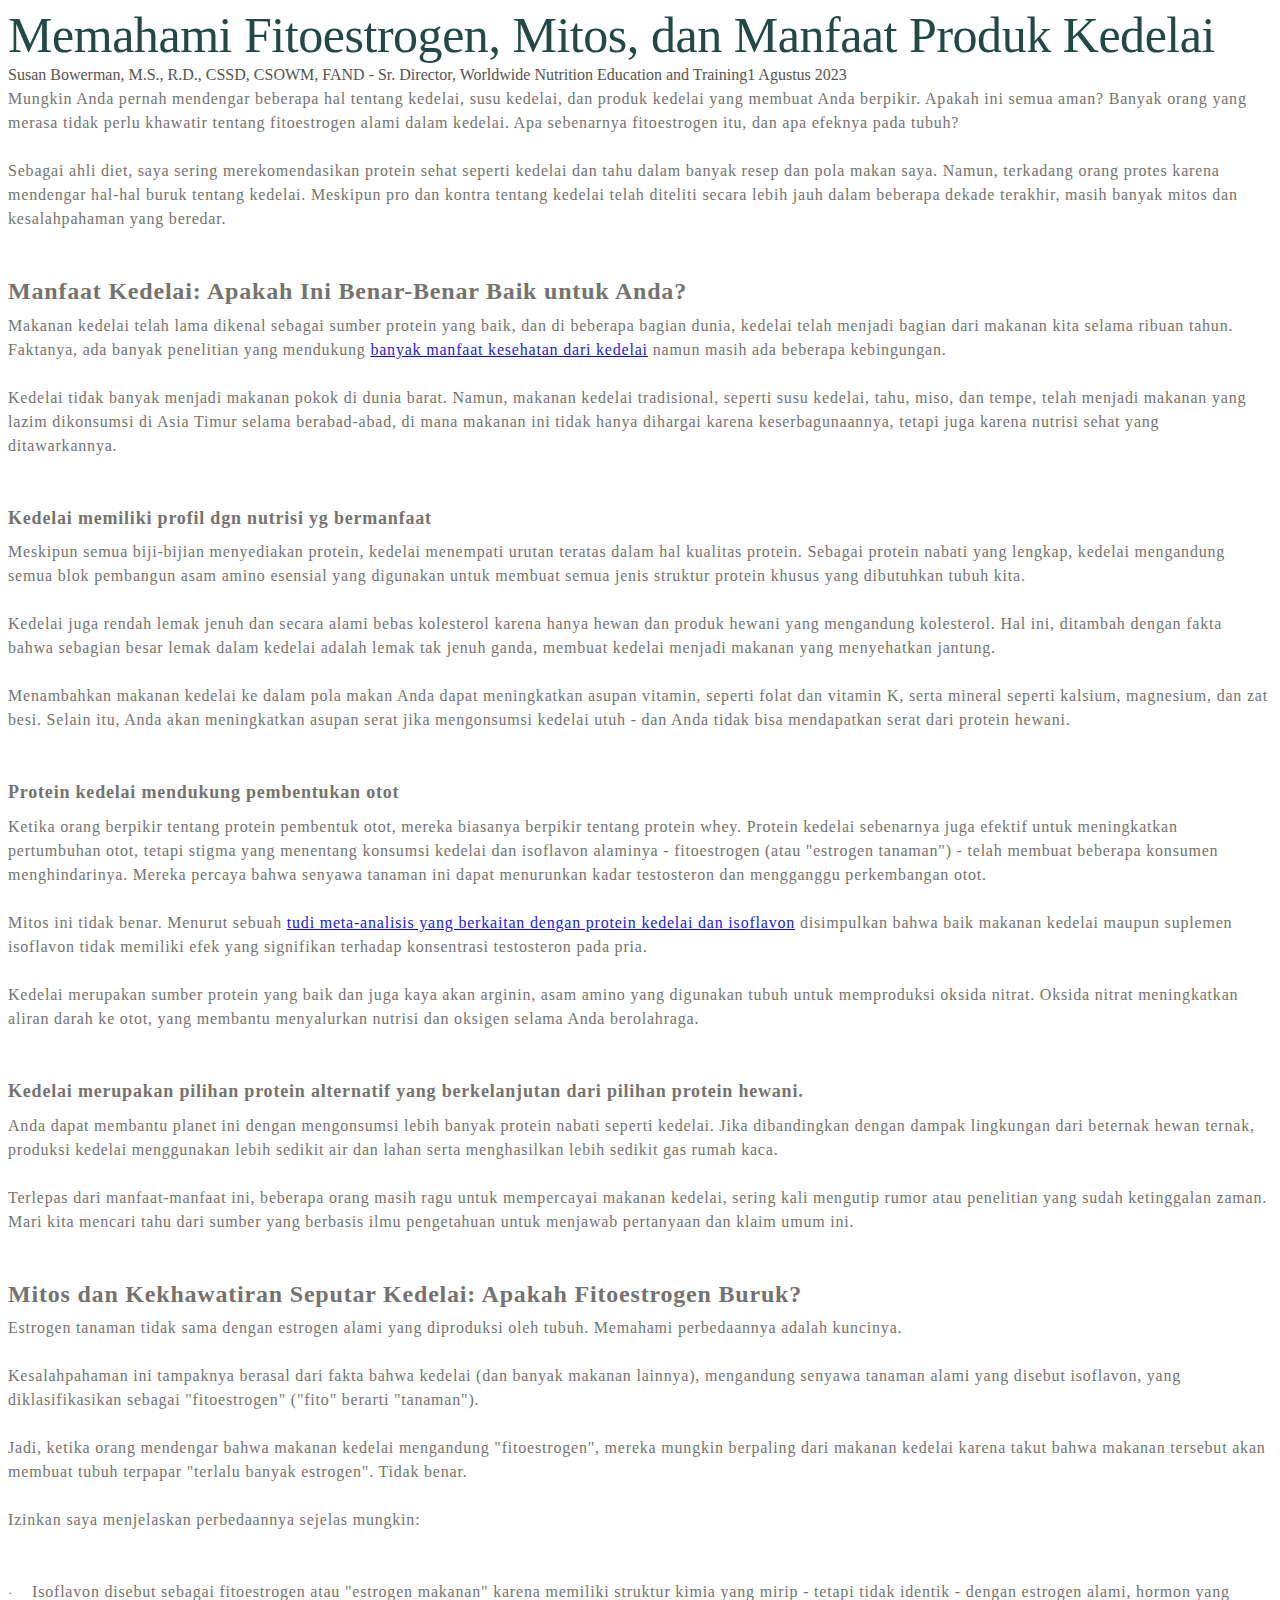
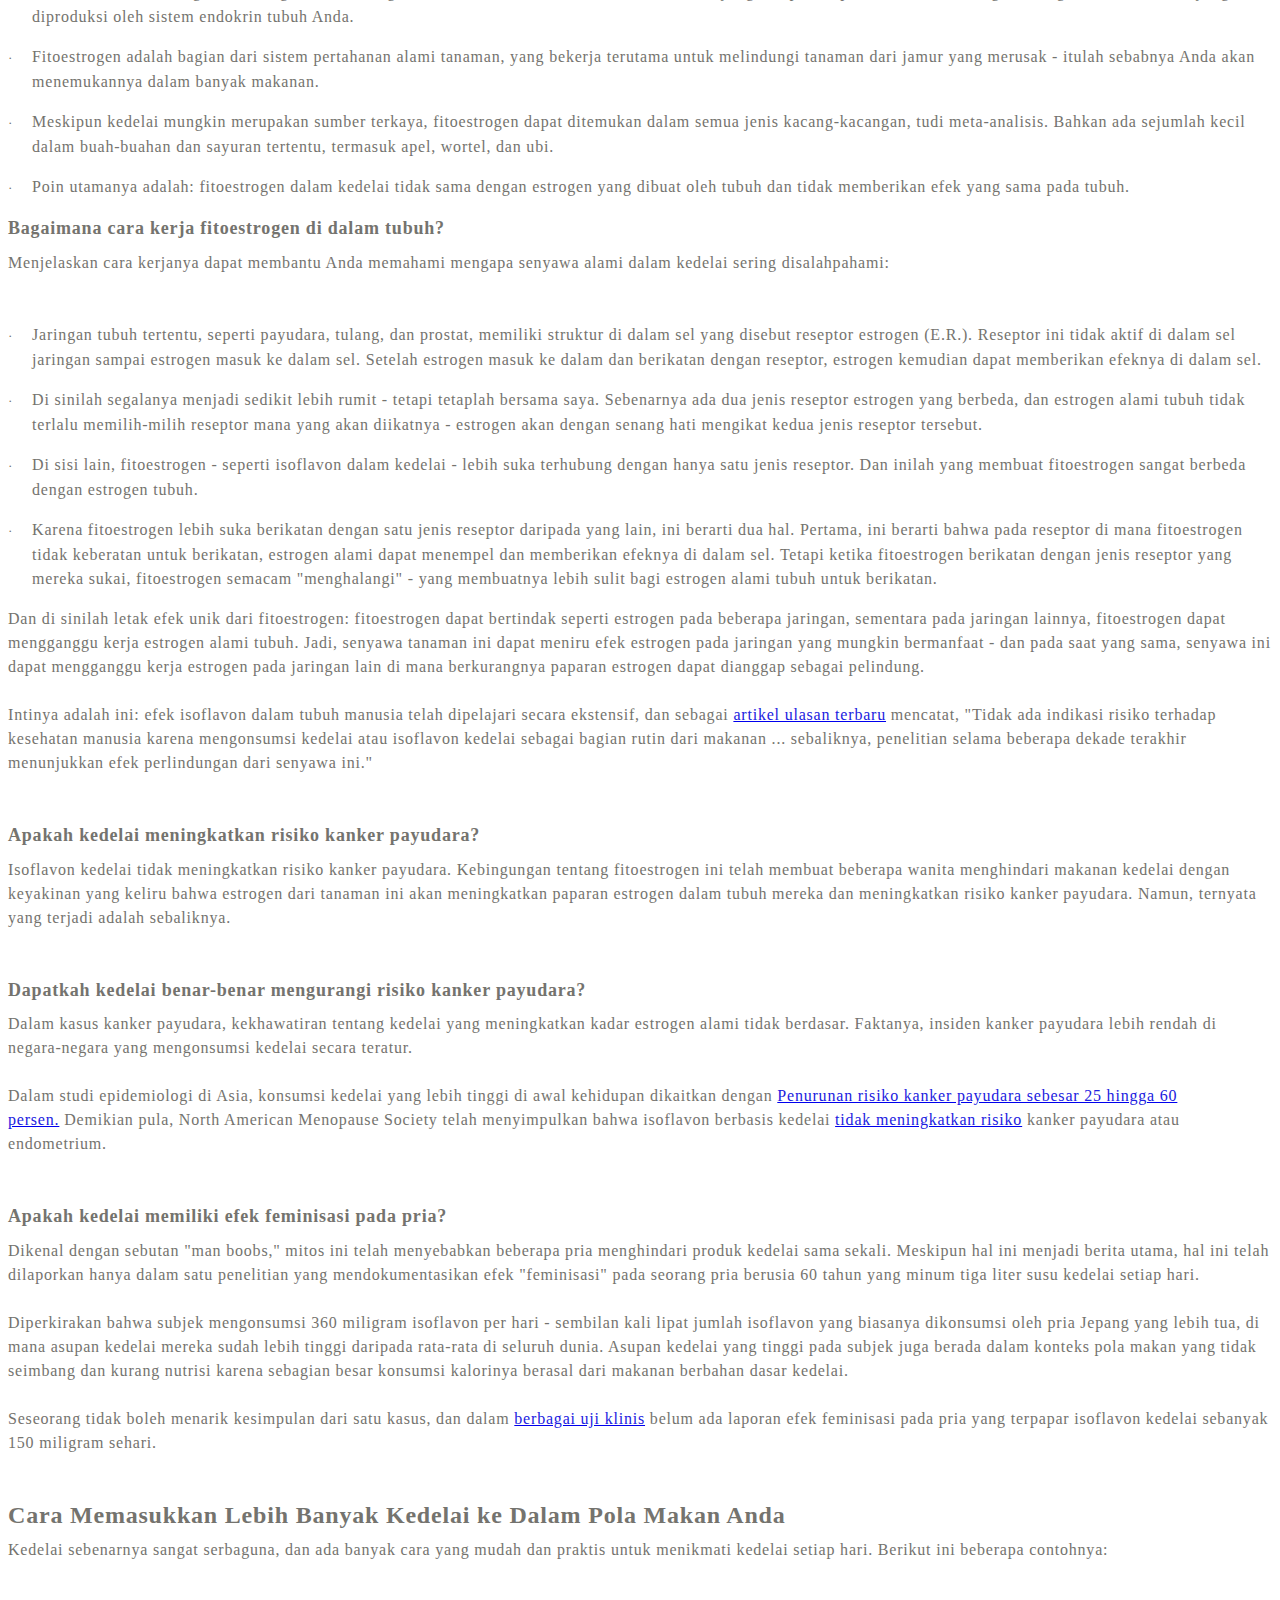
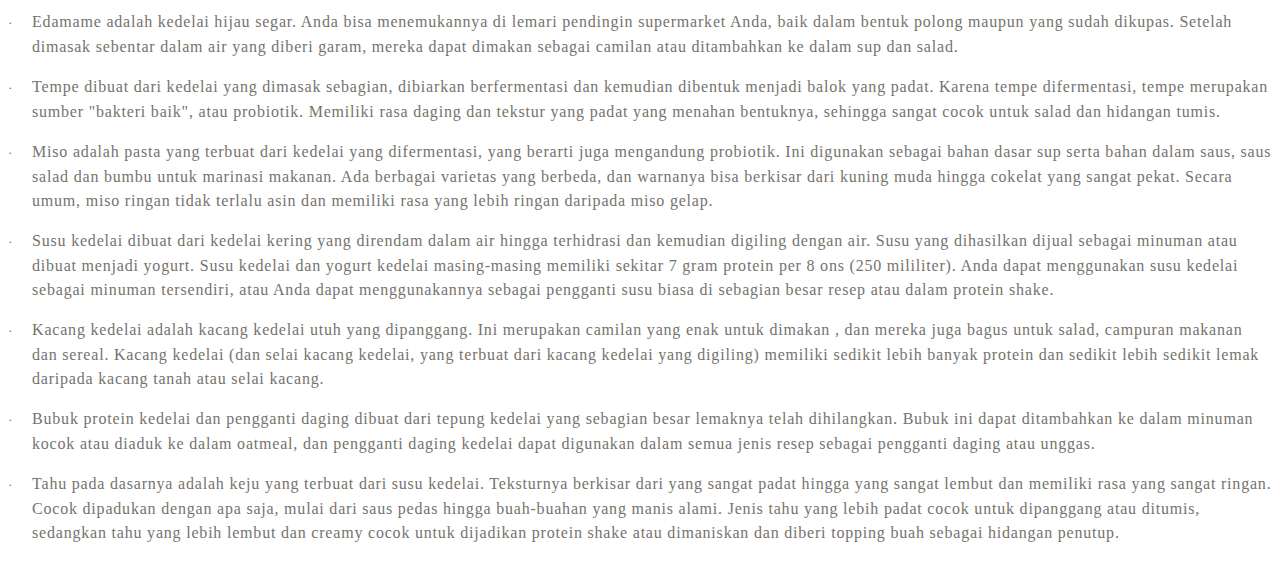
<file: Memahami Fitoestrogen.html>
<html xmlns:v="urn:schemas-microsoft-com:vml"
xmlns:o="urn:schemas-microsoft-com:office:office"
xmlns:w="urn:schemas-microsoft-com:office:word"
xmlns:m="http://schemas.microsoft.com/office/2004/12/omml"
xmlns="http://www.w3.org/TR/REC-html40">

<head>
<meta http-equiv=Content-Type content="text/html; charset=windows-1252">
<meta name=ProgId content=Word.Document>
<meta name=Generator content="Microsoft Word 15">
<meta name=Originator content="Microsoft Word 15">
<link rel=File-List href="Memahami%20Fitoestrogen_files/filelist.xml">
<!--[if gte mso 9]><xml>
 <o:DocumentProperties>
  <o:Author>Administrator</o:Author>
  <o:LastAuthor>Administrator</o:LastAuthor>
  <o:Revision>1</o:Revision>
  <o:TotalTime>2</o:TotalTime>
  <o:Created>2024-05-27T07:32:00Z</o:Created>
  <o:LastSaved>2024-05-27T07:34:00Z</o:LastSaved>
  <o:Pages>7</o:Pages>
  <o:Words>1974</o:Words>
  <o:Characters>11257</o:Characters>
  <o:Lines>93</o:Lines>
  <o:Paragraphs>26</o:Paragraphs>
  <o:CharactersWithSpaces>13205</o:CharactersWithSpaces>
  <o:Version>15.00</o:Version>
 </o:DocumentProperties>
 <o:OfficeDocumentSettings>
  <o:AllowPNG/>
 </o:OfficeDocumentSettings>
</xml><![endif]-->
<link rel=themeData href="Memahami%20Fitoestrogen_files/themedata.thmx">
<link rel=colorSchemeMapping
href="Memahami%20Fitoestrogen_files/colorschememapping.xml">
<!--[if gte mso 9]><xml>
 <w:WordDocument>
  <w:GrammarState>Clean</w:GrammarState>
  <w:TrackMoves>false</w:TrackMoves>
  <w:TrackFormatting/>
  <w:PunctuationKerning/>
  <w:ValidateAgainstSchemas/>
  <w:SaveIfXMLInvalid>false</w:SaveIfXMLInvalid>
  <w:IgnoreMixedContent>false</w:IgnoreMixedContent>
  <w:AlwaysShowPlaceholderText>false</w:AlwaysShowPlaceholderText>
  <w:DoNotPromoteQF/>
  <w:LidThemeOther>EN-US</w:LidThemeOther>
  <w:LidThemeAsian>X-NONE</w:LidThemeAsian>
  <w:LidThemeComplexScript>X-NONE</w:LidThemeComplexScript>
  <w:Compatibility>
   <w:BreakWrappedTables/>
   <w:SnapToGridInCell/>
   <w:WrapTextWithPunct/>
   <w:UseAsianBreakRules/>
   <w:DontGrowAutofit/>
   <w:SplitPgBreakAndParaMark/>
   <w:EnableOpenTypeKerning/>
   <w:DontFlipMirrorIndents/>
   <w:OverrideTableStyleHps/>
  </w:Compatibility>
  <m:mathPr>
   <m:mathFont m:val="Cambria Math"/>
   <m:brkBin m:val="before"/>
   <m:brkBinSub m:val="&#45;-"/>
   <m:smallFrac m:val="off"/>
   <m:dispDef/>
   <m:lMargin m:val="0"/>
   <m:rMargin m:val="0"/>
   <m:defJc m:val="centerGroup"/>
   <m:wrapIndent m:val="1440"/>
   <m:intLim m:val="subSup"/>
   <m:naryLim m:val="undOvr"/>
  </m:mathPr></w:WordDocument>
</xml><![endif]--><!--[if gte mso 9]><xml>
 <w:LatentStyles DefLockedState="false" DefUnhideWhenUsed="false"
  DefSemiHidden="false" DefQFormat="false" DefPriority="99"
  LatentStyleCount="371">
  <w:LsdException Locked="false" Priority="0" QFormat="true" Name="Normal"/>
  <w:LsdException Locked="false" Priority="9" QFormat="true" Name="heading 1"/>
  <w:LsdException Locked="false" Priority="9" SemiHidden="true"
   UnhideWhenUsed="true" QFormat="true" Name="heading 2"/>
  <w:LsdException Locked="false" Priority="9" SemiHidden="true"
   UnhideWhenUsed="true" QFormat="true" Name="heading 3"/>
  <w:LsdException Locked="false" Priority="9" SemiHidden="true"
   UnhideWhenUsed="true" QFormat="true" Name="heading 4"/>
  <w:LsdException Locked="false" Priority="9" SemiHidden="true"
   UnhideWhenUsed="true" QFormat="true" Name="heading 5"/>
  <w:LsdException Locked="false" Priority="9" SemiHidden="true"
   UnhideWhenUsed="true" QFormat="true" Name="heading 6"/>
  <w:LsdException Locked="false" Priority="9" SemiHidden="true"
   UnhideWhenUsed="true" QFormat="true" Name="heading 7"/>
  <w:LsdException Locked="false" Priority="9" SemiHidden="true"
   UnhideWhenUsed="true" QFormat="true" Name="heading 8"/>
  <w:LsdException Locked="false" Priority="9" SemiHidden="true"
   UnhideWhenUsed="true" QFormat="true" Name="heading 9"/>
  <w:LsdException Locked="false" SemiHidden="true" UnhideWhenUsed="true"
   Name="index 1"/>
  <w:LsdException Locked="false" SemiHidden="true" UnhideWhenUsed="true"
   Name="index 2"/>
  <w:LsdException Locked="false" SemiHidden="true" UnhideWhenUsed="true"
   Name="index 3"/>
  <w:LsdException Locked="false" SemiHidden="true" UnhideWhenUsed="true"
   Name="index 4"/>
  <w:LsdException Locked="false" SemiHidden="true" UnhideWhenUsed="true"
   Name="index 5"/>
  <w:LsdException Locked="false" SemiHidden="true" UnhideWhenUsed="true"
   Name="index 6"/>
  <w:LsdException Locked="false" SemiHidden="true" UnhideWhenUsed="true"
   Name="index 7"/>
  <w:LsdException Locked="false" SemiHidden="true" UnhideWhenUsed="true"
   Name="index 8"/>
  <w:LsdException Locked="false" SemiHidden="true" UnhideWhenUsed="true"
   Name="index 9"/>
  <w:LsdException Locked="false" Priority="39" SemiHidden="true"
   UnhideWhenUsed="true" Name="toc 1"/>
  <w:LsdException Locked="false" Priority="39" SemiHidden="true"
   UnhideWhenUsed="true" Name="toc 2"/>
  <w:LsdException Locked="false" Priority="39" SemiHidden="true"
   UnhideWhenUsed="true" Name="toc 3"/>
  <w:LsdException Locked="false" Priority="39" SemiHidden="true"
   UnhideWhenUsed="true" Name="toc 4"/>
  <w:LsdException Locked="false" Priority="39" SemiHidden="true"
   UnhideWhenUsed="true" Name="toc 5"/>
  <w:LsdException Locked="false" Priority="39" SemiHidden="true"
   UnhideWhenUsed="true" Name="toc 6"/>
  <w:LsdException Locked="false" Priority="39" SemiHidden="true"
   UnhideWhenUsed="true" Name="toc 7"/>
  <w:LsdException Locked="false" Priority="39" SemiHidden="true"
   UnhideWhenUsed="true" Name="toc 8"/>
  <w:LsdException Locked="false" Priority="39" SemiHidden="true"
   UnhideWhenUsed="true" Name="toc 9"/>
  <w:LsdException Locked="false" SemiHidden="true" UnhideWhenUsed="true"
   Name="Normal Indent"/>
  <w:LsdException Locked="false" SemiHidden="true" UnhideWhenUsed="true"
   Name="footnote text"/>
  <w:LsdException Locked="false" SemiHidden="true" UnhideWhenUsed="true"
   Name="annotation text"/>
  <w:LsdException Locked="false" SemiHidden="true" UnhideWhenUsed="true"
   Name="header"/>
  <w:LsdException Locked="false" SemiHidden="true" UnhideWhenUsed="true"
   Name="footer"/>
  <w:LsdException Locked="false" SemiHidden="true" UnhideWhenUsed="true"
   Name="index heading"/>
  <w:LsdException Locked="false" Priority="35" SemiHidden="true"
   UnhideWhenUsed="true" QFormat="true" Name="caption"/>
  <w:LsdException Locked="false" SemiHidden="true" UnhideWhenUsed="true"
   Name="table of figures"/>
  <w:LsdException Locked="false" SemiHidden="true" UnhideWhenUsed="true"
   Name="envelope address"/>
  <w:LsdException Locked="false" SemiHidden="true" UnhideWhenUsed="true"
   Name="envelope return"/>
  <w:LsdException Locked="false" SemiHidden="true" UnhideWhenUsed="true"
   Name="footnote reference"/>
  <w:LsdException Locked="false" SemiHidden="true" UnhideWhenUsed="true"
   Name="annotation reference"/>
  <w:LsdException Locked="false" SemiHidden="true" UnhideWhenUsed="true"
   Name="line number"/>
  <w:LsdException Locked="false" SemiHidden="true" UnhideWhenUsed="true"
   Name="page number"/>
  <w:LsdException Locked="false" SemiHidden="true" UnhideWhenUsed="true"
   Name="endnote reference"/>
  <w:LsdException Locked="false" SemiHidden="true" UnhideWhenUsed="true"
   Name="endnote text"/>
  <w:LsdException Locked="false" SemiHidden="true" UnhideWhenUsed="true"
   Name="table of authorities"/>
  <w:LsdException Locked="false" SemiHidden="true" UnhideWhenUsed="true"
   Name="macro"/>
  <w:LsdException Locked="false" SemiHidden="true" UnhideWhenUsed="true"
   Name="toa heading"/>
  <w:LsdException Locked="false" SemiHidden="true" UnhideWhenUsed="true"
   Name="List"/>
  <w:LsdException Locked="false" SemiHidden="true" UnhideWhenUsed="true"
   Name="List Bullet"/>
  <w:LsdException Locked="false" SemiHidden="true" UnhideWhenUsed="true"
   Name="List Number"/>
  <w:LsdException Locked="false" SemiHidden="true" UnhideWhenUsed="true"
   Name="List 2"/>
  <w:LsdException Locked="false" SemiHidden="true" UnhideWhenUsed="true"
   Name="List 3"/>
  <w:LsdException Locked="false" SemiHidden="true" UnhideWhenUsed="true"
   Name="List 4"/>
  <w:LsdException Locked="false" SemiHidden="true" UnhideWhenUsed="true"
   Name="List 5"/>
  <w:LsdException Locked="false" SemiHidden="true" UnhideWhenUsed="true"
   Name="List Bullet 2"/>
  <w:LsdException Locked="false" SemiHidden="true" UnhideWhenUsed="true"
   Name="List Bullet 3"/>
  <w:LsdException Locked="false" SemiHidden="true" UnhideWhenUsed="true"
   Name="List Bullet 4"/>
  <w:LsdException Locked="false" SemiHidden="true" UnhideWhenUsed="true"
   Name="List Bullet 5"/>
  <w:LsdException Locked="false" SemiHidden="true" UnhideWhenUsed="true"
   Name="List Number 2"/>
  <w:LsdException Locked="false" SemiHidden="true" UnhideWhenUsed="true"
   Name="List Number 3"/>
  <w:LsdException Locked="false" SemiHidden="true" UnhideWhenUsed="true"
   Name="List Number 4"/>
  <w:LsdException Locked="false" SemiHidden="true" UnhideWhenUsed="true"
   Name="List Number 5"/>
  <w:LsdException Locked="false" Priority="10" QFormat="true" Name="Title"/>
  <w:LsdException Locked="false" SemiHidden="true" UnhideWhenUsed="true"
   Name="Closing"/>
  <w:LsdException Locked="false" SemiHidden="true" UnhideWhenUsed="true"
   Name="Signature"/>
  <w:LsdException Locked="false" Priority="1" SemiHidden="true"
   UnhideWhenUsed="true" Name="Default Paragraph Font"/>
  <w:LsdException Locked="false" SemiHidden="true" UnhideWhenUsed="true"
   Name="Body Text"/>
  <w:LsdException Locked="false" SemiHidden="true" UnhideWhenUsed="true"
   Name="Body Text Indent"/>
  <w:LsdException Locked="false" SemiHidden="true" UnhideWhenUsed="true"
   Name="List Continue"/>
  <w:LsdException Locked="false" SemiHidden="true" UnhideWhenUsed="true"
   Name="List Continue 2"/>
  <w:LsdException Locked="false" SemiHidden="true" UnhideWhenUsed="true"
   Name="List Continue 3"/>
  <w:LsdException Locked="false" SemiHidden="true" UnhideWhenUsed="true"
   Name="List Continue 4"/>
  <w:LsdException Locked="false" SemiHidden="true" UnhideWhenUsed="true"
   Name="List Continue 5"/>
  <w:LsdException Locked="false" SemiHidden="true" UnhideWhenUsed="true"
   Name="Message Header"/>
  <w:LsdException Locked="false" Priority="11" QFormat="true" Name="Subtitle"/>
  <w:LsdException Locked="false" SemiHidden="true" UnhideWhenUsed="true"
   Name="Salutation"/>
  <w:LsdException Locked="false" SemiHidden="true" UnhideWhenUsed="true"
   Name="Date"/>
  <w:LsdException Locked="false" SemiHidden="true" UnhideWhenUsed="true"
   Name="Body Text First Indent"/>
  <w:LsdException Locked="false" SemiHidden="true" UnhideWhenUsed="true"
   Name="Body Text First Indent 2"/>
  <w:LsdException Locked="false" SemiHidden="true" UnhideWhenUsed="true"
   Name="Note Heading"/>
  <w:LsdException Locked="false" SemiHidden="true" UnhideWhenUsed="true"
   Name="Body Text 2"/>
  <w:LsdException Locked="false" SemiHidden="true" UnhideWhenUsed="true"
   Name="Body Text 3"/>
  <w:LsdException Locked="false" SemiHidden="true" UnhideWhenUsed="true"
   Name="Body Text Indent 2"/>
  <w:LsdException Locked="false" SemiHidden="true" UnhideWhenUsed="true"
   Name="Body Text Indent 3"/>
  <w:LsdException Locked="false" SemiHidden="true" UnhideWhenUsed="true"
   Name="Block Text"/>
  <w:LsdException Locked="false" SemiHidden="true" UnhideWhenUsed="true"
   Name="Hyperlink"/>
  <w:LsdException Locked="false" SemiHidden="true" UnhideWhenUsed="true"
   Name="FollowedHyperlink"/>
  <w:LsdException Locked="false" Priority="22" QFormat="true" Name="Strong"/>
  <w:LsdException Locked="false" Priority="20" QFormat="true" Name="Emphasis"/>
  <w:LsdException Locked="false" SemiHidden="true" UnhideWhenUsed="true"
   Name="Document Map"/>
  <w:LsdException Locked="false" SemiHidden="true" UnhideWhenUsed="true"
   Name="Plain Text"/>
  <w:LsdException Locked="false" SemiHidden="true" UnhideWhenUsed="true"
   Name="E-mail Signature"/>
  <w:LsdException Locked="false" SemiHidden="true" UnhideWhenUsed="true"
   Name="HTML Top of Form"/>
  <w:LsdException Locked="false" SemiHidden="true" UnhideWhenUsed="true"
   Name="HTML Bottom of Form"/>
  <w:LsdException Locked="false" SemiHidden="true" UnhideWhenUsed="true"
   Name="Normal (Web)"/>
  <w:LsdException Locked="false" SemiHidden="true" UnhideWhenUsed="true"
   Name="HTML Acronym"/>
  <w:LsdException Locked="false" SemiHidden="true" UnhideWhenUsed="true"
   Name="HTML Address"/>
  <w:LsdException Locked="false" SemiHidden="true" UnhideWhenUsed="true"
   Name="HTML Cite"/>
  <w:LsdException Locked="false" SemiHidden="true" UnhideWhenUsed="true"
   Name="HTML Code"/>
  <w:LsdException Locked="false" SemiHidden="true" UnhideWhenUsed="true"
   Name="HTML Definition"/>
  <w:LsdException Locked="false" SemiHidden="true" UnhideWhenUsed="true"
   Name="HTML Keyboard"/>
  <w:LsdException Locked="false" SemiHidden="true" UnhideWhenUsed="true"
   Name="HTML Preformatted"/>
  <w:LsdException Locked="false" SemiHidden="true" UnhideWhenUsed="true"
   Name="HTML Sample"/>
  <w:LsdException Locked="false" SemiHidden="true" UnhideWhenUsed="true"
   Name="HTML Typewriter"/>
  <w:LsdException Locked="false" SemiHidden="true" UnhideWhenUsed="true"
   Name="HTML Variable"/>
  <w:LsdException Locked="false" SemiHidden="true" UnhideWhenUsed="true"
   Name="Normal Table"/>
  <w:LsdException Locked="false" SemiHidden="true" UnhideWhenUsed="true"
   Name="annotation subject"/>
  <w:LsdException Locked="false" SemiHidden="true" UnhideWhenUsed="true"
   Name="No List"/>
  <w:LsdException Locked="false" SemiHidden="true" UnhideWhenUsed="true"
   Name="Outline List 1"/>
  <w:LsdException Locked="false" SemiHidden="true" UnhideWhenUsed="true"
   Name="Outline List 2"/>
  <w:LsdException Locked="false" SemiHidden="true" UnhideWhenUsed="true"
   Name="Outline List 3"/>
  <w:LsdException Locked="false" SemiHidden="true" UnhideWhenUsed="true"
   Name="Table Simple 1"/>
  <w:LsdException Locked="false" SemiHidden="true" UnhideWhenUsed="true"
   Name="Table Simple 2"/>
  <w:LsdException Locked="false" SemiHidden="true" UnhideWhenUsed="true"
   Name="Table Simple 3"/>
  <w:LsdException Locked="false" SemiHidden="true" UnhideWhenUsed="true"
   Name="Table Classic 1"/>
  <w:LsdException Locked="false" SemiHidden="true" UnhideWhenUsed="true"
   Name="Table Classic 2"/>
  <w:LsdException Locked="false" SemiHidden="true" UnhideWhenUsed="true"
   Name="Table Classic 3"/>
  <w:LsdException Locked="false" SemiHidden="true" UnhideWhenUsed="true"
   Name="Table Classic 4"/>
  <w:LsdException Locked="false" SemiHidden="true" UnhideWhenUsed="true"
   Name="Table Colorful 1"/>
  <w:LsdException Locked="false" SemiHidden="true" UnhideWhenUsed="true"
   Name="Table Colorful 2"/>
  <w:LsdException Locked="false" SemiHidden="true" UnhideWhenUsed="true"
   Name="Table Colorful 3"/>
  <w:LsdException Locked="false" SemiHidden="true" UnhideWhenUsed="true"
   Name="Table Columns 1"/>
  <w:LsdException Locked="false" SemiHidden="true" UnhideWhenUsed="true"
   Name="Table Columns 2"/>
  <w:LsdException Locked="false" SemiHidden="true" UnhideWhenUsed="true"
   Name="Table Columns 3"/>
  <w:LsdException Locked="false" SemiHidden="true" UnhideWhenUsed="true"
   Name="Table Columns 4"/>
  <w:LsdException Locked="false" SemiHidden="true" UnhideWhenUsed="true"
   Name="Table Columns 5"/>
  <w:LsdException Locked="false" SemiHidden="true" UnhideWhenUsed="true"
   Name="Table Grid 1"/>
  <w:LsdException Locked="false" SemiHidden="true" UnhideWhenUsed="true"
   Name="Table Grid 2"/>
  <w:LsdException Locked="false" SemiHidden="true" UnhideWhenUsed="true"
   Name="Table Grid 3"/>
  <w:LsdException Locked="false" SemiHidden="true" UnhideWhenUsed="true"
   Name="Table Grid 4"/>
  <w:LsdException Locked="false" SemiHidden="true" UnhideWhenUsed="true"
   Name="Table Grid 5"/>
  <w:LsdException Locked="false" SemiHidden="true" UnhideWhenUsed="true"
   Name="Table Grid 6"/>
  <w:LsdException Locked="false" SemiHidden="true" UnhideWhenUsed="true"
   Name="Table Grid 7"/>
  <w:LsdException Locked="false" SemiHidden="true" UnhideWhenUsed="true"
   Name="Table Grid 8"/>
  <w:LsdException Locked="false" SemiHidden="true" UnhideWhenUsed="true"
   Name="Table List 1"/>
  <w:LsdException Locked="false" SemiHidden="true" UnhideWhenUsed="true"
   Name="Table List 2"/>
  <w:LsdException Locked="false" SemiHidden="true" UnhideWhenUsed="true"
   Name="Table List 3"/>
  <w:LsdException Locked="false" SemiHidden="true" UnhideWhenUsed="true"
   Name="Table List 4"/>
  <w:LsdException Locked="false" SemiHidden="true" UnhideWhenUsed="true"
   Name="Table List 5"/>
  <w:LsdException Locked="false" SemiHidden="true" UnhideWhenUsed="true"
   Name="Table List 6"/>
  <w:LsdException Locked="false" SemiHidden="true" UnhideWhenUsed="true"
   Name="Table List 7"/>
  <w:LsdException Locked="false" SemiHidden="true" UnhideWhenUsed="true"
   Name="Table List 8"/>
  <w:LsdException Locked="false" SemiHidden="true" UnhideWhenUsed="true"
   Name="Table 3D effects 1"/>
  <w:LsdException Locked="false" SemiHidden="true" UnhideWhenUsed="true"
   Name="Table 3D effects 2"/>
  <w:LsdException Locked="false" SemiHidden="true" UnhideWhenUsed="true"
   Name="Table 3D effects 3"/>
  <w:LsdException Locked="false" SemiHidden="true" UnhideWhenUsed="true"
   Name="Table Contemporary"/>
  <w:LsdException Locked="false" SemiHidden="true" UnhideWhenUsed="true"
   Name="Table Elegant"/>
  <w:LsdException Locked="false" SemiHidden="true" UnhideWhenUsed="true"
   Name="Table Professional"/>
  <w:LsdException Locked="false" SemiHidden="true" UnhideWhenUsed="true"
   Name="Table Subtle 1"/>
  <w:LsdException Locked="false" SemiHidden="true" UnhideWhenUsed="true"
   Name="Table Subtle 2"/>
  <w:LsdException Locked="false" SemiHidden="true" UnhideWhenUsed="true"
   Name="Table Web 1"/>
  <w:LsdException Locked="false" SemiHidden="true" UnhideWhenUsed="true"
   Name="Table Web 2"/>
  <w:LsdException Locked="false" SemiHidden="true" UnhideWhenUsed="true"
   Name="Table Web 3"/>
  <w:LsdException Locked="false" SemiHidden="true" UnhideWhenUsed="true"
   Name="Balloon Text"/>
  <w:LsdException Locked="false" Priority="39" Name="Table Grid"/>
  <w:LsdException Locked="false" SemiHidden="true" UnhideWhenUsed="true"
   Name="Table Theme"/>
  <w:LsdException Locked="false" SemiHidden="true" Name="Placeholder Text"/>
  <w:LsdException Locked="false" Priority="1" QFormat="true" Name="No Spacing"/>
  <w:LsdException Locked="false" Priority="60" Name="Light Shading"/>
  <w:LsdException Locked="false" Priority="61" Name="Light List"/>
  <w:LsdException Locked="false" Priority="62" Name="Light Grid"/>
  <w:LsdException Locked="false" Priority="63" Name="Medium Shading 1"/>
  <w:LsdException Locked="false" Priority="64" Name="Medium Shading 2"/>
  <w:LsdException Locked="false" Priority="65" Name="Medium List 1"/>
  <w:LsdException Locked="false" Priority="66" Name="Medium List 2"/>
  <w:LsdException Locked="false" Priority="67" Name="Medium Grid 1"/>
  <w:LsdException Locked="false" Priority="68" Name="Medium Grid 2"/>
  <w:LsdException Locked="false" Priority="69" Name="Medium Grid 3"/>
  <w:LsdException Locked="false" Priority="70" Name="Dark List"/>
  <w:LsdException Locked="false" Priority="71" Name="Colorful Shading"/>
  <w:LsdException Locked="false" Priority="72" Name="Colorful List"/>
  <w:LsdException Locked="false" Priority="73" Name="Colorful Grid"/>
  <w:LsdException Locked="false" Priority="60" Name="Light Shading Accent 1"/>
  <w:LsdException Locked="false" Priority="61" Name="Light List Accent 1"/>
  <w:LsdException Locked="false" Priority="62" Name="Light Grid Accent 1"/>
  <w:LsdException Locked="false" Priority="63" Name="Medium Shading 1 Accent 1"/>
  <w:LsdException Locked="false" Priority="64" Name="Medium Shading 2 Accent 1"/>
  <w:LsdException Locked="false" Priority="65" Name="Medium List 1 Accent 1"/>
  <w:LsdException Locked="false" SemiHidden="true" Name="Revision"/>
  <w:LsdException Locked="false" Priority="34" QFormat="true"
   Name="List Paragraph"/>
  <w:LsdException Locked="false" Priority="29" QFormat="true" Name="Quote"/>
  <w:LsdException Locked="false" Priority="30" QFormat="true"
   Name="Intense Quote"/>
  <w:LsdException Locked="false" Priority="66" Name="Medium List 2 Accent 1"/>
  <w:LsdException Locked="false" Priority="67" Name="Medium Grid 1 Accent 1"/>
  <w:LsdException Locked="false" Priority="68" Name="Medium Grid 2 Accent 1"/>
  <w:LsdException Locked="false" Priority="69" Name="Medium Grid 3 Accent 1"/>
  <w:LsdException Locked="false" Priority="70" Name="Dark List Accent 1"/>
  <w:LsdException Locked="false" Priority="71" Name="Colorful Shading Accent 1"/>
  <w:LsdException Locked="false" Priority="72" Name="Colorful List Accent 1"/>
  <w:LsdException Locked="false" Priority="73" Name="Colorful Grid Accent 1"/>
  <w:LsdException Locked="false" Priority="60" Name="Light Shading Accent 2"/>
  <w:LsdException Locked="false" Priority="61" Name="Light List Accent 2"/>
  <w:LsdException Locked="false" Priority="62" Name="Light Grid Accent 2"/>
  <w:LsdException Locked="false" Priority="63" Name="Medium Shading 1 Accent 2"/>
  <w:LsdException Locked="false" Priority="64" Name="Medium Shading 2 Accent 2"/>
  <w:LsdException Locked="false" Priority="65" Name="Medium List 1 Accent 2"/>
  <w:LsdException Locked="false" Priority="66" Name="Medium List 2 Accent 2"/>
  <w:LsdException Locked="false" Priority="67" Name="Medium Grid 1 Accent 2"/>
  <w:LsdException Locked="false" Priority="68" Name="Medium Grid 2 Accent 2"/>
  <w:LsdException Locked="false" Priority="69" Name="Medium Grid 3 Accent 2"/>
  <w:LsdException Locked="false" Priority="70" Name="Dark List Accent 2"/>
  <w:LsdException Locked="false" Priority="71" Name="Colorful Shading Accent 2"/>
  <w:LsdException Locked="false" Priority="72" Name="Colorful List Accent 2"/>
  <w:LsdException Locked="false" Priority="73" Name="Colorful Grid Accent 2"/>
  <w:LsdException Locked="false" Priority="60" Name="Light Shading Accent 3"/>
  <w:LsdException Locked="false" Priority="61" Name="Light List Accent 3"/>
  <w:LsdException Locked="false" Priority="62" Name="Light Grid Accent 3"/>
  <w:LsdException Locked="false" Priority="63" Name="Medium Shading 1 Accent 3"/>
  <w:LsdException Locked="false" Priority="64" Name="Medium Shading 2 Accent 3"/>
  <w:LsdException Locked="false" Priority="65" Name="Medium List 1 Accent 3"/>
  <w:LsdException Locked="false" Priority="66" Name="Medium List 2 Accent 3"/>
  <w:LsdException Locked="false" Priority="67" Name="Medium Grid 1 Accent 3"/>
  <w:LsdException Locked="false" Priority="68" Name="Medium Grid 2 Accent 3"/>
  <w:LsdException Locked="false" Priority="69" Name="Medium Grid 3 Accent 3"/>
  <w:LsdException Locked="false" Priority="70" Name="Dark List Accent 3"/>
  <w:LsdException Locked="false" Priority="71" Name="Colorful Shading Accent 3"/>
  <w:LsdException Locked="false" Priority="72" Name="Colorful List Accent 3"/>
  <w:LsdException Locked="false" Priority="73" Name="Colorful Grid Accent 3"/>
  <w:LsdException Locked="false" Priority="60" Name="Light Shading Accent 4"/>
  <w:LsdException Locked="false" Priority="61" Name="Light List Accent 4"/>
  <w:LsdException Locked="false" Priority="62" Name="Light Grid Accent 4"/>
  <w:LsdException Locked="false" Priority="63" Name="Medium Shading 1 Accent 4"/>
  <w:LsdException Locked="false" Priority="64" Name="Medium Shading 2 Accent 4"/>
  <w:LsdException Locked="false" Priority="65" Name="Medium List 1 Accent 4"/>
  <w:LsdException Locked="false" Priority="66" Name="Medium List 2 Accent 4"/>
  <w:LsdException Locked="false" Priority="67" Name="Medium Grid 1 Accent 4"/>
  <w:LsdException Locked="false" Priority="68" Name="Medium Grid 2 Accent 4"/>
  <w:LsdException Locked="false" Priority="69" Name="Medium Grid 3 Accent 4"/>
  <w:LsdException Locked="false" Priority="70" Name="Dark List Accent 4"/>
  <w:LsdException Locked="false" Priority="71" Name="Colorful Shading Accent 4"/>
  <w:LsdException Locked="false" Priority="72" Name="Colorful List Accent 4"/>
  <w:LsdException Locked="false" Priority="73" Name="Colorful Grid Accent 4"/>
  <w:LsdException Locked="false" Priority="60" Name="Light Shading Accent 5"/>
  <w:LsdException Locked="false" Priority="61" Name="Light List Accent 5"/>
  <w:LsdException Locked="false" Priority="62" Name="Light Grid Accent 5"/>
  <w:LsdException Locked="false" Priority="63" Name="Medium Shading 1 Accent 5"/>
  <w:LsdException Locked="false" Priority="64" Name="Medium Shading 2 Accent 5"/>
  <w:LsdException Locked="false" Priority="65" Name="Medium List 1 Accent 5"/>
  <w:LsdException Locked="false" Priority="66" Name="Medium List 2 Accent 5"/>
  <w:LsdException Locked="false" Priority="67" Name="Medium Grid 1 Accent 5"/>
  <w:LsdException Locked="false" Priority="68" Name="Medium Grid 2 Accent 5"/>
  <w:LsdException Locked="false" Priority="69" Name="Medium Grid 3 Accent 5"/>
  <w:LsdException Locked="false" Priority="70" Name="Dark List Accent 5"/>
  <w:LsdException Locked="false" Priority="71" Name="Colorful Shading Accent 5"/>
  <w:LsdException Locked="false" Priority="72" Name="Colorful List Accent 5"/>
  <w:LsdException Locked="false" Priority="73" Name="Colorful Grid Accent 5"/>
  <w:LsdException Locked="false" Priority="60" Name="Light Shading Accent 6"/>
  <w:LsdException Locked="false" Priority="61" Name="Light List Accent 6"/>
  <w:LsdException Locked="false" Priority="62" Name="Light Grid Accent 6"/>
  <w:LsdException Locked="false" Priority="63" Name="Medium Shading 1 Accent 6"/>
  <w:LsdException Locked="false" Priority="64" Name="Medium Shading 2 Accent 6"/>
  <w:LsdException Locked="false" Priority="65" Name="Medium List 1 Accent 6"/>
  <w:LsdException Locked="false" Priority="66" Name="Medium List 2 Accent 6"/>
  <w:LsdException Locked="false" Priority="67" Name="Medium Grid 1 Accent 6"/>
  <w:LsdException Locked="false" Priority="68" Name="Medium Grid 2 Accent 6"/>
  <w:LsdException Locked="false" Priority="69" Name="Medium Grid 3 Accent 6"/>
  <w:LsdException Locked="false" Priority="70" Name="Dark List Accent 6"/>
  <w:LsdException Locked="false" Priority="71" Name="Colorful Shading Accent 6"/>
  <w:LsdException Locked="false" Priority="72" Name="Colorful List Accent 6"/>
  <w:LsdException Locked="false" Priority="73" Name="Colorful Grid Accent 6"/>
  <w:LsdException Locked="false" Priority="19" QFormat="true"
   Name="Subtle Emphasis"/>
  <w:LsdException Locked="false" Priority="21" QFormat="true"
   Name="Intense Emphasis"/>
  <w:LsdException Locked="false" Priority="31" QFormat="true"
   Name="Subtle Reference"/>
  <w:LsdException Locked="false" Priority="32" QFormat="true"
   Name="Intense Reference"/>
  <w:LsdException Locked="false" Priority="33" QFormat="true" Name="Book Title"/>
  <w:LsdException Locked="false" Priority="37" SemiHidden="true"
   UnhideWhenUsed="true" Name="Bibliography"/>
  <w:LsdException Locked="false" Priority="39" SemiHidden="true"
   UnhideWhenUsed="true" QFormat="true" Name="TOC Heading"/>
  <w:LsdException Locked="false" Priority="41" Name="Plain Table 1"/>
  <w:LsdException Locked="false" Priority="42" Name="Plain Table 2"/>
  <w:LsdException Locked="false" Priority="43" Name="Plain Table 3"/>
  <w:LsdException Locked="false" Priority="44" Name="Plain Table 4"/>
  <w:LsdException Locked="false" Priority="45" Name="Plain Table 5"/>
  <w:LsdException Locked="false" Priority="40" Name="Grid Table Light"/>
  <w:LsdException Locked="false" Priority="46" Name="Grid Table 1 Light"/>
  <w:LsdException Locked="false" Priority="47" Name="Grid Table 2"/>
  <w:LsdException Locked="false" Priority="48" Name="Grid Table 3"/>
  <w:LsdException Locked="false" Priority="49" Name="Grid Table 4"/>
  <w:LsdException Locked="false" Priority="50" Name="Grid Table 5 Dark"/>
  <w:LsdException Locked="false" Priority="51" Name="Grid Table 6 Colorful"/>
  <w:LsdException Locked="false" Priority="52" Name="Grid Table 7 Colorful"/>
  <w:LsdException Locked="false" Priority="46"
   Name="Grid Table 1 Light Accent 1"/>
  <w:LsdException Locked="false" Priority="47" Name="Grid Table 2 Accent 1"/>
  <w:LsdException Locked="false" Priority="48" Name="Grid Table 3 Accent 1"/>
  <w:LsdException Locked="false" Priority="49" Name="Grid Table 4 Accent 1"/>
  <w:LsdException Locked="false" Priority="50" Name="Grid Table 5 Dark Accent 1"/>
  <w:LsdException Locked="false" Priority="51"
   Name="Grid Table 6 Colorful Accent 1"/>
  <w:LsdException Locked="false" Priority="52"
   Name="Grid Table 7 Colorful Accent 1"/>
  <w:LsdException Locked="false" Priority="46"
   Name="Grid Table 1 Light Accent 2"/>
  <w:LsdException Locked="false" Priority="47" Name="Grid Table 2 Accent 2"/>
  <w:LsdException Locked="false" Priority="48" Name="Grid Table 3 Accent 2"/>
  <w:LsdException Locked="false" Priority="49" Name="Grid Table 4 Accent 2"/>
  <w:LsdException Locked="false" Priority="50" Name="Grid Table 5 Dark Accent 2"/>
  <w:LsdException Locked="false" Priority="51"
   Name="Grid Table 6 Colorful Accent 2"/>
  <w:LsdException Locked="false" Priority="52"
   Name="Grid Table 7 Colorful Accent 2"/>
  <w:LsdException Locked="false" Priority="46"
   Name="Grid Table 1 Light Accent 3"/>
  <w:LsdException Locked="false" Priority="47" Name="Grid Table 2 Accent 3"/>
  <w:LsdException Locked="false" Priority="48" Name="Grid Table 3 Accent 3"/>
  <w:LsdException Locked="false" Priority="49" Name="Grid Table 4 Accent 3"/>
  <w:LsdException Locked="false" Priority="50" Name="Grid Table 5 Dark Accent 3"/>
  <w:LsdException Locked="false" Priority="51"
   Name="Grid Table 6 Colorful Accent 3"/>
  <w:LsdException Locked="false" Priority="52"
   Name="Grid Table 7 Colorful Accent 3"/>
  <w:LsdException Locked="false" Priority="46"
   Name="Grid Table 1 Light Accent 4"/>
  <w:LsdException Locked="false" Priority="47" Name="Grid Table 2 Accent 4"/>
  <w:LsdException Locked="false" Priority="48" Name="Grid Table 3 Accent 4"/>
  <w:LsdException Locked="false" Priority="49" Name="Grid Table 4 Accent 4"/>
  <w:LsdException Locked="false" Priority="50" Name="Grid Table 5 Dark Accent 4"/>
  <w:LsdException Locked="false" Priority="51"
   Name="Grid Table 6 Colorful Accent 4"/>
  <w:LsdException Locked="false" Priority="52"
   Name="Grid Table 7 Colorful Accent 4"/>
  <w:LsdException Locked="false" Priority="46"
   Name="Grid Table 1 Light Accent 5"/>
  <w:LsdException Locked="false" Priority="47" Name="Grid Table 2 Accent 5"/>
  <w:LsdException Locked="false" Priority="48" Name="Grid Table 3 Accent 5"/>
  <w:LsdException Locked="false" Priority="49" Name="Grid Table 4 Accent 5"/>
  <w:LsdException Locked="false" Priority="50" Name="Grid Table 5 Dark Accent 5"/>
  <w:LsdException Locked="false" Priority="51"
   Name="Grid Table 6 Colorful Accent 5"/>
  <w:LsdException Locked="false" Priority="52"
   Name="Grid Table 7 Colorful Accent 5"/>
  <w:LsdException Locked="false" Priority="46"
   Name="Grid Table 1 Light Accent 6"/>
  <w:LsdException Locked="false" Priority="47" Name="Grid Table 2 Accent 6"/>
  <w:LsdException Locked="false" Priority="48" Name="Grid Table 3 Accent 6"/>
  <w:LsdException Locked="false" Priority="49" Name="Grid Table 4 Accent 6"/>
  <w:LsdException Locked="false" Priority="50" Name="Grid Table 5 Dark Accent 6"/>
  <w:LsdException Locked="false" Priority="51"
   Name="Grid Table 6 Colorful Accent 6"/>
  <w:LsdException Locked="false" Priority="52"
   Name="Grid Table 7 Colorful Accent 6"/>
  <w:LsdException Locked="false" Priority="46" Name="List Table 1 Light"/>
  <w:LsdException Locked="false" Priority="47" Name="List Table 2"/>
  <w:LsdException Locked="false" Priority="48" Name="List Table 3"/>
  <w:LsdException Locked="false" Priority="49" Name="List Table 4"/>
  <w:LsdException Locked="false" Priority="50" Name="List Table 5 Dark"/>
  <w:LsdException Locked="false" Priority="51" Name="List Table 6 Colorful"/>
  <w:LsdException Locked="false" Priority="52" Name="List Table 7 Colorful"/>
  <w:LsdException Locked="false" Priority="46"
   Name="List Table 1 Light Accent 1"/>
  <w:LsdException Locked="false" Priority="47" Name="List Table 2 Accent 1"/>
  <w:LsdException Locked="false" Priority="48" Name="List Table 3 Accent 1"/>
  <w:LsdException Locked="false" Priority="49" Name="List Table 4 Accent 1"/>
  <w:LsdException Locked="false" Priority="50" Name="List Table 5 Dark Accent 1"/>
  <w:LsdException Locked="false" Priority="51"
   Name="List Table 6 Colorful Accent 1"/>
  <w:LsdException Locked="false" Priority="52"
   Name="List Table 7 Colorful Accent 1"/>
  <w:LsdException Locked="false" Priority="46"
   Name="List Table 1 Light Accent 2"/>
  <w:LsdException Locked="false" Priority="47" Name="List Table 2 Accent 2"/>
  <w:LsdException Locked="false" Priority="48" Name="List Table 3 Accent 2"/>
  <w:LsdException Locked="false" Priority="49" Name="List Table 4 Accent 2"/>
  <w:LsdException Locked="false" Priority="50" Name="List Table 5 Dark Accent 2"/>
  <w:LsdException Locked="false" Priority="51"
   Name="List Table 6 Colorful Accent 2"/>
  <w:LsdException Locked="false" Priority="52"
   Name="List Table 7 Colorful Accent 2"/>
  <w:LsdException Locked="false" Priority="46"
   Name="List Table 1 Light Accent 3"/>
  <w:LsdException Locked="false" Priority="47" Name="List Table 2 Accent 3"/>
  <w:LsdException Locked="false" Priority="48" Name="List Table 3 Accent 3"/>
  <w:LsdException Locked="false" Priority="49" Name="List Table 4 Accent 3"/>
  <w:LsdException Locked="false" Priority="50" Name="List Table 5 Dark Accent 3"/>
  <w:LsdException Locked="false" Priority="51"
   Name="List Table 6 Colorful Accent 3"/>
  <w:LsdException Locked="false" Priority="52"
   Name="List Table 7 Colorful Accent 3"/>
  <w:LsdException Locked="false" Priority="46"
   Name="List Table 1 Light Accent 4"/>
  <w:LsdException Locked="false" Priority="47" Name="List Table 2 Accent 4"/>
  <w:LsdException Locked="false" Priority="48" Name="List Table 3 Accent 4"/>
  <w:LsdException Locked="false" Priority="49" Name="List Table 4 Accent 4"/>
  <w:LsdException Locked="false" Priority="50" Name="List Table 5 Dark Accent 4"/>
  <w:LsdException Locked="false" Priority="51"
   Name="List Table 6 Colorful Accent 4"/>
  <w:LsdException Locked="false" Priority="52"
   Name="List Table 7 Colorful Accent 4"/>
  <w:LsdException Locked="false" Priority="46"
   Name="List Table 1 Light Accent 5"/>
  <w:LsdException Locked="false" Priority="47" Name="List Table 2 Accent 5"/>
  <w:LsdException Locked="false" Priority="48" Name="List Table 3 Accent 5"/>
  <w:LsdException Locked="false" Priority="49" Name="List Table 4 Accent 5"/>
  <w:LsdException Locked="false" Priority="50" Name="List Table 5 Dark Accent 5"/>
  <w:LsdException Locked="false" Priority="51"
   Name="List Table 6 Colorful Accent 5"/>
  <w:LsdException Locked="false" Priority="52"
   Name="List Table 7 Colorful Accent 5"/>
  <w:LsdException Locked="false" Priority="46"
   Name="List Table 1 Light Accent 6"/>
  <w:LsdException Locked="false" Priority="47" Name="List Table 2 Accent 6"/>
  <w:LsdException Locked="false" Priority="48" Name="List Table 3 Accent 6"/>
  <w:LsdException Locked="false" Priority="49" Name="List Table 4 Accent 6"/>
  <w:LsdException Locked="false" Priority="50" Name="List Table 5 Dark Accent 6"/>
  <w:LsdException Locked="false" Priority="51"
   Name="List Table 6 Colorful Accent 6"/>
  <w:LsdException Locked="false" Priority="52"
   Name="List Table 7 Colorful Accent 6"/>
 </w:LatentStyles>
</xml><![endif]-->
<style>
<!--
 /* Font Definitions */
 @font-face
	{font-family:"Cambria Math";
	panose-1:2 4 5 3 5 4 6 3 2 4;
	mso-font-charset:0;
	mso-generic-font-family:roman;
	mso-font-pitch:variable;
	mso-font-signature:-536869121 1107305727 33554432 0 415 0;}
@font-face
	{font-family:Calibri;
	panose-1:2 15 5 2 2 2 4 3 2 4;
	mso-font-charset:0;
	mso-generic-font-family:swiss;
	mso-font-pitch:variable;
	mso-font-signature:-469750017 -1073732485 9 0 511 0;}
@font-face
	{font-family:H1Font;
	panose-1:0 0 0 0 0 0 0 0 0 0;
	mso-font-alt:"Times New Roman";
	mso-font-charset:0;
	mso-generic-font-family:roman;
	mso-font-format:other;
	mso-font-pitch:auto;
	mso-font-signature:0 0 0 0 0 0;}
@font-face
	{font-family:"var\(--h1-font-family-secondary\)";
	panose-1:0 0 0 0 0 0 0 0 0 0;
	mso-font-alt:"Times New Roman";
	mso-font-charset:0;
	mso-generic-font-family:roman;
	mso-font-format:other;
	mso-font-pitch:auto;
	mso-font-signature:0 0 0 0 0 0;}
 /* Style Definitions */
 p.MsoNormal, li.MsoNormal, div.MsoNormal
	{mso-style-unhide:no;
	mso-style-qformat:yes;
	mso-style-parent:"";
	margin-top:0in;
	margin-right:0in;
	margin-bottom:8.0pt;
	margin-left:0in;
	line-height:107%;
	mso-pagination:widow-orphan;
	font-size:11.0pt;
	font-family:"Calibri",sans-serif;
	mso-ascii-font-family:Calibri;
	mso-ascii-theme-font:minor-latin;
	mso-fareast-font-family:Calibri;
	mso-fareast-theme-font:minor-latin;
	mso-hansi-font-family:Calibri;
	mso-hansi-theme-font:minor-latin;
	mso-bidi-font-family:"Times New Roman";
	mso-bidi-theme-font:minor-bidi;}
span.GramE
	{mso-style-name:"";
	mso-gram-e:yes;}
.MsoChpDefault
	{mso-style-type:export-only;
	mso-default-props:yes;
	font-family:"Calibri",sans-serif;
	mso-ascii-font-family:Calibri;
	mso-ascii-theme-font:minor-latin;
	mso-fareast-font-family:Calibri;
	mso-fareast-theme-font:minor-latin;
	mso-hansi-font-family:Calibri;
	mso-hansi-theme-font:minor-latin;
	mso-bidi-font-family:"Times New Roman";
	mso-bidi-theme-font:minor-bidi;}
.MsoPapDefault
	{mso-style-type:export-only;
	margin-bottom:8.0pt;
	line-height:107%;}
@page WordSection1
	{size:8.5in 11.0in;
	margin:1.0in 1.0in 1.0in 1.0in;
	mso-header-margin:.5in;
	mso-footer-margin:.5in;
	mso-paper-source:0;}
div.WordSection1
	{page:WordSection1;}
 /* List Definitions */
 @list l0
	{mso-list-id:78412698;
	mso-list-template-ids:1025389818;}
@list l0:level1
	{mso-level-number-format:bullet;
	mso-level-text:\F0B7;
	mso-level-tab-stop:.5in;
	mso-level-number-position:left;
	text-indent:-.25in;
	mso-ansi-font-size:10.0pt;
	font-family:Symbol;}
@list l0:level2
	{mso-level-number-format:bullet;
	mso-level-text:\F0B7;
	mso-level-tab-stop:1.0in;
	mso-level-number-position:left;
	text-indent:-.25in;
	mso-ansi-font-size:10.0pt;
	font-family:Symbol;}
@list l0:level3
	{mso-level-number-format:bullet;
	mso-level-text:\F0B7;
	mso-level-tab-stop:1.5in;
	mso-level-number-position:left;
	text-indent:-.25in;
	mso-ansi-font-size:10.0pt;
	font-family:Symbol;}
@list l0:level4
	{mso-level-number-format:bullet;
	mso-level-text:\F0B7;
	mso-level-tab-stop:2.0in;
	mso-level-number-position:left;
	text-indent:-.25in;
	mso-ansi-font-size:10.0pt;
	font-family:Symbol;}
@list l0:level5
	{mso-level-number-format:bullet;
	mso-level-text:\F0B7;
	mso-level-tab-stop:2.5in;
	mso-level-number-position:left;
	text-indent:-.25in;
	mso-ansi-font-size:10.0pt;
	font-family:Symbol;}
@list l0:level6
	{mso-level-number-format:bullet;
	mso-level-text:\F0B7;
	mso-level-tab-stop:3.0in;
	mso-level-number-position:left;
	text-indent:-.25in;
	mso-ansi-font-size:10.0pt;
	font-family:Symbol;}
@list l0:level7
	{mso-level-number-format:bullet;
	mso-level-text:\F0B7;
	mso-level-tab-stop:3.5in;
	mso-level-number-position:left;
	text-indent:-.25in;
	mso-ansi-font-size:10.0pt;
	font-family:Symbol;}
@list l0:level8
	{mso-level-number-format:bullet;
	mso-level-text:\F0B7;
	mso-level-tab-stop:4.0in;
	mso-level-number-position:left;
	text-indent:-.25in;
	mso-ansi-font-size:10.0pt;
	font-family:Symbol;}
@list l0:level9
	{mso-level-number-format:bullet;
	mso-level-text:\F0B7;
	mso-level-tab-stop:4.5in;
	mso-level-number-position:left;
	text-indent:-.25in;
	mso-ansi-font-size:10.0pt;
	font-family:Symbol;}
@list l1
	{mso-list-id:1336808066;
	mso-list-template-ids:2120643348;}
@list l1:level1
	{mso-level-number-format:bullet;
	mso-level-text:\F0B7;
	mso-level-tab-stop:.5in;
	mso-level-number-position:left;
	text-indent:-.25in;
	mso-ansi-font-size:10.0pt;
	font-family:Symbol;}
@list l1:level2
	{mso-level-number-format:bullet;
	mso-level-text:\F0B7;
	mso-level-tab-stop:1.0in;
	mso-level-number-position:left;
	text-indent:-.25in;
	mso-ansi-font-size:10.0pt;
	font-family:Symbol;}
@list l1:level3
	{mso-level-number-format:bullet;
	mso-level-text:\F0B7;
	mso-level-tab-stop:1.5in;
	mso-level-number-position:left;
	text-indent:-.25in;
	mso-ansi-font-size:10.0pt;
	font-family:Symbol;}
@list l1:level4
	{mso-level-number-format:bullet;
	mso-level-text:\F0B7;
	mso-level-tab-stop:2.0in;
	mso-level-number-position:left;
	text-indent:-.25in;
	mso-ansi-font-size:10.0pt;
	font-family:Symbol;}
@list l1:level5
	{mso-level-number-format:bullet;
	mso-level-text:\F0B7;
	mso-level-tab-stop:2.5in;
	mso-level-number-position:left;
	text-indent:-.25in;
	mso-ansi-font-size:10.0pt;
	font-family:Symbol;}
@list l1:level6
	{mso-level-number-format:bullet;
	mso-level-text:\F0B7;
	mso-level-tab-stop:3.0in;
	mso-level-number-position:left;
	text-indent:-.25in;
	mso-ansi-font-size:10.0pt;
	font-family:Symbol;}
@list l1:level7
	{mso-level-number-format:bullet;
	mso-level-text:\F0B7;
	mso-level-tab-stop:3.5in;
	mso-level-number-position:left;
	text-indent:-.25in;
	mso-ansi-font-size:10.0pt;
	font-family:Symbol;}
@list l1:level8
	{mso-level-number-format:bullet;
	mso-level-text:\F0B7;
	mso-level-tab-stop:4.0in;
	mso-level-number-position:left;
	text-indent:-.25in;
	mso-ansi-font-size:10.0pt;
	font-family:Symbol;}
@list l1:level9
	{mso-level-number-format:bullet;
	mso-level-text:\F0B7;
	mso-level-tab-stop:4.5in;
	mso-level-number-position:left;
	text-indent:-.25in;
	mso-ansi-font-size:10.0pt;
	font-family:Symbol;}
@list l2
	{mso-list-id:1896501315;
	mso-list-template-ids:-534880612;}
@list l2:level1
	{mso-level-number-format:bullet;
	mso-level-text:\F0B7;
	mso-level-tab-stop:.5in;
	mso-level-number-position:left;
	text-indent:-.25in;
	mso-ansi-font-size:10.0pt;
	font-family:Symbol;}
@list l2:level2
	{mso-level-number-format:bullet;
	mso-level-text:\F0B7;
	mso-level-tab-stop:1.0in;
	mso-level-number-position:left;
	text-indent:-.25in;
	mso-ansi-font-size:10.0pt;
	font-family:Symbol;}
@list l2:level3
	{mso-level-number-format:bullet;
	mso-level-text:\F0B7;
	mso-level-tab-stop:1.5in;
	mso-level-number-position:left;
	text-indent:-.25in;
	mso-ansi-font-size:10.0pt;
	font-family:Symbol;}
@list l2:level4
	{mso-level-number-format:bullet;
	mso-level-text:\F0B7;
	mso-level-tab-stop:2.0in;
	mso-level-number-position:left;
	text-indent:-.25in;
	mso-ansi-font-size:10.0pt;
	font-family:Symbol;}
@list l2:level5
	{mso-level-number-format:bullet;
	mso-level-text:\F0B7;
	mso-level-tab-stop:2.5in;
	mso-level-number-position:left;
	text-indent:-.25in;
	mso-ansi-font-size:10.0pt;
	font-family:Symbol;}
@list l2:level6
	{mso-level-number-format:bullet;
	mso-level-text:\F0B7;
	mso-level-tab-stop:3.0in;
	mso-level-number-position:left;
	text-indent:-.25in;
	mso-ansi-font-size:10.0pt;
	font-family:Symbol;}
@list l2:level7
	{mso-level-number-format:bullet;
	mso-level-text:\F0B7;
	mso-level-tab-stop:3.5in;
	mso-level-number-position:left;
	text-indent:-.25in;
	mso-ansi-font-size:10.0pt;
	font-family:Symbol;}
@list l2:level8
	{mso-level-number-format:bullet;
	mso-level-text:\F0B7;
	mso-level-tab-stop:4.0in;
	mso-level-number-position:left;
	text-indent:-.25in;
	mso-ansi-font-size:10.0pt;
	font-family:Symbol;}
@list l2:level9
	{mso-level-number-format:bullet;
	mso-level-text:\F0B7;
	mso-level-tab-stop:4.5in;
	mso-level-number-position:left;
	text-indent:-.25in;
	mso-ansi-font-size:10.0pt;
	font-family:Symbol;}
ol
	{margin-bottom:0in;}
ul
	{margin-bottom:0in;}
-->
</style>
<!--[if gte mso 10]>
<style>
 /* Style Definitions */
 table.MsoNormalTable
	{mso-style-name:"Table Normal";
	mso-tstyle-rowband-size:0;
	mso-tstyle-colband-size:0;
	mso-style-noshow:yes;
	mso-style-priority:99;
	mso-style-parent:"";
	mso-padding-alt:0in 5.4pt 0in 5.4pt;
	mso-para-margin-top:0in;
	mso-para-margin-right:0in;
	mso-para-margin-bottom:8.0pt;
	mso-para-margin-left:0in;
	line-height:107%;
	mso-pagination:widow-orphan;
	font-size:11.0pt;
	font-family:"Calibri",sans-serif;
	mso-ascii-font-family:Calibri;
	mso-ascii-theme-font:minor-latin;
	mso-hansi-font-family:Calibri;
	mso-hansi-theme-font:minor-latin;
	mso-bidi-font-family:"Times New Roman";
	mso-bidi-theme-font:minor-bidi;}
</style>
<![endif]--><!--[if gte mso 9]><xml>
 <o:shapedefaults v:ext="edit" spidmax="1026"/>
</xml><![endif]--><!--[if gte mso 9]><xml>
 <o:shapelayout v:ext="edit">
  <o:idmap v:ext="edit" data="1"/>
 </o:shapelayout></xml><![endif]-->
</head>

<body lang=EN-US style='tab-interval:.5in'>

<div class=WordSection1>

<p class=MsoNormal style='margin-bottom:0in;margin-bottom:.0001pt;line-height:
41.25pt;mso-outline-level:1;background:white'><span style='font-size:37.5pt;
font-family:"H1Font",serif;mso-fareast-font-family:"Times New Roman";
mso-bidi-font-family:"Times New Roman";color:#224945;letter-spacing:-.35pt;
mso-font-kerning:18.0pt'>Memahami Fitoestrogen, Mitos, dan Manfaat Produk
Kedelai<o:p></o:p></span></p>

<p class=MsoNormal style='margin-bottom:0in;margin-bottom:.0001pt;line-height:
18.0pt;background:white'><span style='font-size:12.0pt;font-family:"H1Font",serif;
mso-fareast-font-family:"Times New Roman";mso-bidi-font-family:"Times New Roman";
color:#55544F'>Susan Bowerman, M.S., R.D., CSSD, CSOWM, FAND - Sr. Director,
Worldwide Nutrition Education and Training1 Agustus 2023<o:p></o:p></span></p>

<p class=MsoNormal style='margin-bottom:.5in;line-height:18.0pt;background:
white'><span style='font-size:12.0pt;font-family:"var(--h1-font-family-secondary)",serif;
mso-fareast-font-family:"Times New Roman";mso-bidi-font-family:"Times New Roman";
color:#74736E;letter-spacing:.6pt'>Mungkin Anda pernah mendengar beberapa hal
tentang kedelai, <span class=GramE>susu</span> kedelai, dan produk kedelai yang
membuat Anda berpikir. Apakah ini semua aman? Banyak orang yang merasa tidak
perlu khawatir tentang fitoestrogen alami dalam kedelai. <span class=GramE>Apa</span>
sebenarnya fitoestrogen itu, dan apa efeknya pada tubuh?<br>
<br>
Sebagai ahli diet, saya sering merekomendasikan protein sehat seperti kedelai
dan tahu dalam banyak resep dan pola makan saya. Namun, terkadang orang protes
karena <span class=GramE>mendengar</span> hal-hal buruk tentang kedelai.
Meskipun pro dan kontra tentang kedelai telah diteliti secara lebih jauh dalam
beberapa dekade terakhir, masih banyak mitos dan kesalahpahaman yang beredar.<o:p></o:p></span></p>

<p class=MsoNormal style='mso-margin-top-alt:auto;mso-margin-bottom-alt:auto;
line-height:18.0pt;mso-outline-level:2;background:white'><b><span
style='font-size:18.0pt;font-family:"var(--h1-font-family-secondary)",serif;
mso-fareast-font-family:"Times New Roman";mso-bidi-font-family:"Times New Roman";
color:#74736E;letter-spacing:.6pt'>Manfaat Kedelai: Apakah Ini Benar-Benar Baik
untuk Anda?<o:p></o:p></span></b></p>

<p class=MsoNormal style='margin-bottom:.5in;line-height:18.0pt;background:
white'><span style='font-size:12.0pt;font-family:"var(--h1-font-family-secondary)",serif;
mso-fareast-font-family:"Times New Roman";mso-bidi-font-family:"Times New Roman";
color:#74736E;letter-spacing:.6pt'>Makanan kedelai telah lama dikenal sebagai
sumber protein yang baik, dan di beberapa bagian dunia, kedelai telah menjadi
bagian dari makanan kita selama ribuan tahun. Faktanya, ada banyak penelitian
yang mendukung&nbsp;<a href="https://www.mdpi.com/2072-6643/8/12/754/htm"><span
style='color:#2020E0'>banyak manfaat kesehatan dari kedelai</span></a>&nbsp;namun
masih ada beberapa kebingungan.<br>
<br>
Kedelai tidak banyak menjadi makanan pokok di dunia barat. Namun, makanan
kedelai tradisional, seperti susu kedelai, tahu, miso, dan tempe, telah
menjadi&nbsp;makanan yang lazim dikonsumsi di Asia Timur selama berabad-abad,
di mana makanan ini tidak hanya dihargai karena keserbagunaannya, tetapi juga
karena nutrisi sehat yang ditawarkannya.<o:p></o:p></span></p>

<p class=MsoNormal style='mso-margin-top-alt:auto;mso-margin-bottom-alt:auto;
line-height:18.0pt;mso-outline-level:3;background:white'><b><span
style='font-size:13.5pt;font-family:"var(--h1-font-family-secondary)",serif;
mso-fareast-font-family:"Times New Roman";mso-bidi-font-family:"Times New Roman";
color:#74736E;letter-spacing:.6pt'>Kedelai memiliki profil&nbsp;dgn nutrisi yg
bermanfaat<o:p></o:p></span></b></p>

<p class=MsoNormal style='margin-bottom:.5in;line-height:18.0pt;background:
white'><span style='font-size:12.0pt;font-family:"var(--h1-font-family-secondary)",serif;
mso-fareast-font-family:"Times New Roman";mso-bidi-font-family:"Times New Roman";
color:#74736E;letter-spacing:.6pt'>Meskipun semua&nbsp;biji-bijian menyediakan
protein, kedelai menempati urutan teratas dalam hal kualitas protein. Sebagai
protein nabati yang lengkap, kedelai mengandung semua <span class=GramE>blok</span>
pembangun asam amino esensial yang digunakan untuk membuat semua jenis struktur
protein khusus yang dibutuhkan tubuh kita.<br>
<br>
Kedelai juga rendah lemak jenuh dan secara alami bebas kolesterol karena hanya
hewan dan produk hewani yang mengandung kolesterol. Hal ini, ditambah dengan
fakta bahwa sebagian besar lemak dalam kedelai adalah lemak tak jenuh ganda,
membuat kedelai menjadi makanan yang menyehatkan jantung.<br>
<br>
Menambahkan makanan kedelai ke dalam pola makan Anda dapat meningkatkan asupan
vitamin, seperti folat dan vitamin K, serta mineral seperti kalsium, magnesium,
dan zat besi. Selain itu, Anda <span class=GramE>akan</span> meningkatkan
asupan serat jika mengonsumsi kedelai utuh - dan Anda tidak bisa mendapatkan
serat dari protein hewani.<o:p></o:p></span></p>

<p class=MsoNormal style='mso-margin-top-alt:auto;mso-margin-bottom-alt:auto;
line-height:18.0pt;mso-outline-level:3;background:white'><b><span
style='font-size:13.5pt;font-family:"var(--h1-font-family-secondary)",serif;
mso-fareast-font-family:"Times New Roman";mso-bidi-font-family:"Times New Roman";
color:#74736E;letter-spacing:.6pt'>Protein kedelai mendukung pembentukan otot<o:p></o:p></span></b></p>

<p class=MsoNormal style='margin-bottom:.5in;line-height:18.0pt;background:
white'><span style='font-size:12.0pt;font-family:"var(--h1-font-family-secondary)",serif;
mso-fareast-font-family:"Times New Roman";mso-bidi-font-family:"Times New Roman";
color:#74736E;letter-spacing:.6pt'>Ketika orang berpikir tentang protein
pembentuk otot, mereka biasanya berpikir tentang protein whey. Protein kedelai
sebenarnya juga efektif untuk meningkatkan pertumbuhan otot, tetapi stigma yang
menentang konsumsi kedelai dan&nbsp;isoflavon alaminya - fitoestrogen (atau
&quot;estrogen tanaman&quot;) - telah membuat beberapa konsumen menghindarinya.
Mereka percaya bahwa senyawa tanaman ini dapat menurunkan <span class=GramE>kadar</span>
testosteron dan mengganggu perkembangan otot.<br>
<br>
Mitos ini tidak benar. Menurut sebuah&nbsp;<a
href="https://www.fertstert.org/article/S0015-0282(09)00966-2/fulltext"><span
style='color:#2020E0'>tudi meta-analisis yang berkaitan dengan protein kedelai
dan isoflavon</span></a>&nbsp;disimpulkan bahwa baik makanan kedelai maupun
suplemen isoflavon tidak memiliki efek yang signifikan terhadap konsentrasi
testosteron pada pria.<br>
<br>
Kedelai merupakan sumber protein yang baik dan juga kaya <span class=GramE>akan</span>
arginin, asam amino yang digunakan tubuh untuk memproduksi oksida nitrat.
Oksida nitrat meningkatkan aliran darah ke otot, yang membantu menyalurkan
nutrisi dan oksigen selama Anda berolahraga.<o:p></o:p></span></p>

<p class=MsoNormal style='mso-margin-top-alt:auto;mso-margin-bottom-alt:auto;
line-height:18.0pt;mso-outline-level:3;background:white'><b><span
style='font-size:13.5pt;font-family:"var(--h1-font-family-secondary)",serif;
mso-fareast-font-family:"Times New Roman";mso-bidi-font-family:"Times New Roman";
color:#74736E;letter-spacing:.6pt'>Kedelai merupakan pilihan protein alternatif
yang berkelanjutan dari pilihan protein hewani.<o:p></o:p></span></b></p>

<p class=MsoNormal style='margin-bottom:.5in;line-height:18.0pt;background:
white'><span style='font-size:12.0pt;font-family:"var(--h1-font-family-secondary)",serif;
mso-fareast-font-family:"Times New Roman";mso-bidi-font-family:"Times New Roman";
color:#74736E;letter-spacing:.6pt'>Anda dapat membantu planet ini dengan
mengonsumsi lebih banyak protein nabati seperti kedelai. Jika dibandingkan
dengan dampak lingkungan dari beternak hewan ternak, produksi kedelai
menggunakan lebih sedikit air dan lahan serta menghasilkan lebih sedikit gas
rumah kaca.<br>
<br>
Terlepas dari manfaat-manfaat ini, beberapa orang masih ragu untuk mempercayai
makanan kedelai, sering kali mengutip rumor atau penelitian yang sudah ketinggalan
zaman. Mari kita mencari tahu dari sumber yang berbasis ilmu pengetahuan untuk
menjawab pertanyaan dan klaim umum ini.<o:p></o:p></span></p>

<p class=MsoNormal style='mso-margin-top-alt:auto;mso-margin-bottom-alt:auto;
line-height:18.0pt;mso-outline-level:2;background:white'><b><span
style='font-size:18.0pt;font-family:"var(--h1-font-family-secondary)",serif;
mso-fareast-font-family:"Times New Roman";mso-bidi-font-family:"Times New Roman";
color:#74736E;letter-spacing:.6pt'>Mitos dan Kekhawatiran Seputar Kedelai:
Apakah Fitoestrogen Buruk?<o:p></o:p></span></b></p>

<p class=MsoNormal style='margin-bottom:.5in;line-height:18.0pt;background:
white'><span style='font-size:12.0pt;font-family:"var(--h1-font-family-secondary)",serif;
mso-fareast-font-family:"Times New Roman";mso-bidi-font-family:"Times New Roman";
color:#74736E;letter-spacing:.6pt'>Estrogen tanaman tidak <span class=GramE>sama</span>
dengan estrogen alami yang diproduksi oleh tubuh. Memahami perbedaannya adalah
kuncinya.<br>
<br>
Kesalahpahaman ini tampaknya berasal dari fakta bahwa kedelai (dan banyak
makanan lainnya), mengandung senyawa tanaman alami yang disebut isoflavon, yang
diklasifikasikan sebagai &quot;fitoestrogen&quot; (&quot;fito&quot; berarti
&quot;tanaman&quot;).<br>
<br>
Jadi, ketika orang mendengar bahwa makanan kedelai mengandung
&quot;fitoestrogen&quot;, mereka mungkin berpaling dari makanan kedelai karena
takut bahwa makanan tersebut akan membuat tubuh terpapar &quot;terlalu banyak
estrogen&quot;. Tidak benar.<br>
<br>
Izinkan saya menjelaskan perbedaannya sejelas mungkin:<o:p></o:p></span></p>

<p class=MsoNormal style='mso-margin-top-alt:auto;margin-bottom:12.0pt;
margin-left:.25in;text-indent:-.25in;line-height:18.0pt;mso-list:l1 level1 lfo1;
tab-stops:list .5in;background:white'><![if !supportLists]><span
style='font-size:10.0pt;mso-bidi-font-size:12.0pt;font-family:Symbol;
mso-fareast-font-family:Symbol;mso-bidi-font-family:Symbol;color:#74736E;
letter-spacing:.6pt'><span style='mso-list:Ignore'>�<span style='font:7.0pt "Times New Roman"'>&nbsp;&nbsp;&nbsp;&nbsp;&nbsp;
</span></span></span><![endif]><span style='font-size:12.0pt;font-family:"var(--h1-font-family-secondary)",serif;
mso-fareast-font-family:"Times New Roman";mso-bidi-font-family:"Times New Roman";
color:#74736E;letter-spacing:.6pt'>Isoflavon disebut sebagai fitoestrogen atau
&quot;estrogen makanan&quot; karena memiliki struktur kimia yang mirip - tetapi
tidak identik - dengan estrogen alami, hormon yang diproduksi oleh sistem
endokrin tubuh Anda.<o:p></o:p></span></p>

<p class=MsoNormal style='mso-margin-top-alt:auto;margin-bottom:12.0pt;
margin-left:.25in;text-indent:-.25in;line-height:18.0pt;mso-list:l1 level1 lfo1;
tab-stops:list .5in;background:white'><![if !supportLists]><span
style='font-size:10.0pt;mso-bidi-font-size:12.0pt;font-family:Symbol;
mso-fareast-font-family:Symbol;mso-bidi-font-family:Symbol;color:#74736E;
letter-spacing:.6pt'><span style='mso-list:Ignore'>�<span style='font:7.0pt "Times New Roman"'>&nbsp;&nbsp;&nbsp;&nbsp;&nbsp;
</span></span></span><![endif]><span style='font-size:12.0pt;font-family:"var(--h1-font-family-secondary)",serif;
mso-fareast-font-family:"Times New Roman";mso-bidi-font-family:"Times New Roman";
color:#74736E;letter-spacing:.6pt'>Fitoestrogen adalah bagian dari sistem
pertahanan alami tanaman, yang bekerja terutama untuk melindungi tanaman dari
jamur yang merusak - itulah sebabnya Anda <span class=GramE>akan</span>
menemukannya dalam banyak makanan.<o:p></o:p></span></p>

<p class=MsoNormal style='mso-margin-top-alt:auto;margin-bottom:12.0pt;
margin-left:.25in;text-indent:-.25in;line-height:18.0pt;mso-list:l1 level1 lfo1;
tab-stops:list .5in;background:white'><![if !supportLists]><span
style='font-size:10.0pt;mso-bidi-font-size:12.0pt;font-family:Symbol;
mso-fareast-font-family:Symbol;mso-bidi-font-family:Symbol;color:#74736E;
letter-spacing:.6pt'><span style='mso-list:Ignore'>�<span style='font:7.0pt "Times New Roman"'>&nbsp;&nbsp;&nbsp;&nbsp;&nbsp;
</span></span></span><![endif]><span style='font-size:12.0pt;font-family:"var(--h1-font-family-secondary)",serif;
mso-fareast-font-family:"Times New Roman";mso-bidi-font-family:"Times New Roman";
color:#74736E;letter-spacing:.6pt'>Meskipun kedelai mungkin merupakan sumber
terkaya, fitoestrogen dapat ditemukan dalam semua jenis kacang-kacangan, tudi
meta-analisis. Bahkan ada sejumlah kecil dalam buah-buahan dan sayuran
tertentu, termasuk apel, wortel, dan ubi.<o:p></o:p></span></p>

<p class=MsoNormal style='mso-margin-top-alt:auto;margin-bottom:12.0pt;
margin-left:.25in;text-indent:-.25in;line-height:18.0pt;mso-list:l1 level1 lfo1;
tab-stops:list .5in;background:white'><![if !supportLists]><span
style='font-size:10.0pt;mso-bidi-font-size:12.0pt;font-family:Symbol;
mso-fareast-font-family:Symbol;mso-bidi-font-family:Symbol;color:#74736E;
letter-spacing:.6pt'><span style='mso-list:Ignore'>�<span style='font:7.0pt "Times New Roman"'>&nbsp;&nbsp;&nbsp;&nbsp;&nbsp;
</span></span></span><![endif]><span style='font-size:12.0pt;font-family:"var(--h1-font-family-secondary)",serif;
mso-fareast-font-family:"Times New Roman";mso-bidi-font-family:"Times New Roman";
color:#74736E;letter-spacing:.6pt'>Poin utamanya adalah: fitoestrogen dalam
kedelai tidak <span class=GramE>sama</span> dengan estrogen yang dibuat oleh
tubuh dan tidak memberikan efek yang sama pada tubuh.<o:p></o:p></span></p>

<p class=MsoNormal style='mso-margin-top-alt:auto;mso-margin-bottom-alt:auto;
line-height:18.0pt;mso-outline-level:3;background:white'><b><span
style='font-size:13.5pt;font-family:"var(--h1-font-family-secondary)",serif;
mso-fareast-font-family:"Times New Roman";mso-bidi-font-family:"Times New Roman";
color:#74736E;letter-spacing:.6pt'>Bagaimana <span class=GramE>cara</span>
kerja fitoestrogen di dalam tubuh?<o:p></o:p></span></b></p>

<p class=MsoNormal style='margin-bottom:.5in;line-height:18.0pt;background:
white'><span style='font-size:12.0pt;font-family:"var(--h1-font-family-secondary)",serif;
mso-fareast-font-family:"Times New Roman";mso-bidi-font-family:"Times New Roman";
color:#74736E;letter-spacing:.6pt'>Menjelaskan <span class=GramE>cara</span>
kerjanya dapat membantu Anda memahami mengapa senyawa alami dalam kedelai
sering disalahpahami:<o:p></o:p></span></p>

<p class=MsoNormal style='mso-margin-top-alt:auto;margin-bottom:12.0pt;
margin-left:.25in;text-indent:-.25in;line-height:18.0pt;mso-list:l0 level1 lfo2;
tab-stops:list .5in;background:white'><![if !supportLists]><span
style='font-size:10.0pt;mso-bidi-font-size:12.0pt;font-family:Symbol;
mso-fareast-font-family:Symbol;mso-bidi-font-family:Symbol;color:#74736E;
letter-spacing:.6pt'><span style='mso-list:Ignore'>�<span style='font:7.0pt "Times New Roman"'>&nbsp;&nbsp;&nbsp;&nbsp;&nbsp;
</span></span></span><![endif]><span style='font-size:12.0pt;font-family:"var(--h1-font-family-secondary)",serif;
mso-fareast-font-family:"Times New Roman";mso-bidi-font-family:"Times New Roman";
color:#74736E;letter-spacing:.6pt'>Jaringan tubuh tertentu, seperti payudara,
tulang, dan prostat, memiliki struktur di dalam sel yang disebut reseptor
estrogen (E.R.). Reseptor ini tidak aktif di dalam sel jaringan sampai estrogen
masuk ke dalam sel. Setelah estrogen masuk ke dalam dan berikatan dengan
reseptor, estrogen kemudian dapat memberikan efeknya di dalam sel.<o:p></o:p></span></p>

<p class=MsoNormal style='mso-margin-top-alt:auto;margin-bottom:12.0pt;
margin-left:.25in;text-indent:-.25in;line-height:18.0pt;mso-list:l0 level1 lfo2;
tab-stops:list .5in;background:white'><![if !supportLists]><span
style='font-size:10.0pt;mso-bidi-font-size:12.0pt;font-family:Symbol;
mso-fareast-font-family:Symbol;mso-bidi-font-family:Symbol;color:#74736E;
letter-spacing:.6pt'><span style='mso-list:Ignore'>�<span style='font:7.0pt "Times New Roman"'>&nbsp;&nbsp;&nbsp;&nbsp;&nbsp;
</span></span></span><![endif]><span style='font-size:12.0pt;font-family:"var(--h1-font-family-secondary)",serif;
mso-fareast-font-family:"Times New Roman";mso-bidi-font-family:"Times New Roman";
color:#74736E;letter-spacing:.6pt'>Di sinilah segalanya menjadi sedikit lebih
rumit - tetapi tetaplah bersama saya. Sebenarnya ada dua jenis reseptor
estrogen yang berbeda, dan estrogen alami tubuh tidak terlalu memilih-milih
reseptor mana yang <span class=GramE>akan</span> diikatnya - estrogen akan
dengan senang hati mengikat kedua jenis reseptor tersebut.<o:p></o:p></span></p>

<p class=MsoNormal style='mso-margin-top-alt:auto;margin-bottom:12.0pt;
margin-left:.25in;text-indent:-.25in;line-height:18.0pt;mso-list:l0 level1 lfo2;
tab-stops:list .5in;background:white'><![if !supportLists]><span
style='font-size:10.0pt;mso-bidi-font-size:12.0pt;font-family:Symbol;
mso-fareast-font-family:Symbol;mso-bidi-font-family:Symbol;color:#74736E;
letter-spacing:.6pt'><span style='mso-list:Ignore'>�<span style='font:7.0pt "Times New Roman"'>&nbsp;&nbsp;&nbsp;&nbsp;&nbsp;
</span></span></span><![endif]><span style='font-size:12.0pt;font-family:"var(--h1-font-family-secondary)",serif;
mso-fareast-font-family:"Times New Roman";mso-bidi-font-family:"Times New Roman";
color:#74736E;letter-spacing:.6pt'>Di sisi lain, fitoestrogen - seperti
isoflavon dalam kedelai - lebih suka terhubung dengan hanya satu jenis
reseptor. Dan inilah yang membuat fitoestrogen sangat berbeda dengan estrogen
tubuh.<o:p></o:p></span></p>

<p class=MsoNormal style='mso-margin-top-alt:auto;margin-bottom:12.0pt;
margin-left:.25in;text-indent:-.25in;line-height:18.0pt;mso-list:l0 level1 lfo2;
tab-stops:list .5in;background:white'><![if !supportLists]><span
style='font-size:10.0pt;mso-bidi-font-size:12.0pt;font-family:Symbol;
mso-fareast-font-family:Symbol;mso-bidi-font-family:Symbol;color:#74736E;
letter-spacing:.6pt'><span style='mso-list:Ignore'>�<span style='font:7.0pt "Times New Roman"'>&nbsp;&nbsp;&nbsp;&nbsp;&nbsp;
</span></span></span><![endif]><span style='font-size:12.0pt;font-family:"var(--h1-font-family-secondary)",serif;
mso-fareast-font-family:"Times New Roman";mso-bidi-font-family:"Times New Roman";
color:#74736E;letter-spacing:.6pt'>Karena fitoestrogen lebih suka berikatan
dengan satu jenis reseptor daripada yang lain, ini berarti dua hal. Pertama,
ini berarti bahwa pada reseptor di mana fitoestrogen tidak keberatan untuk
berikatan, estrogen alami dapat menempel dan memberikan efeknya di dalam sel.
Tetapi ketika fitoestrogen berikatan dengan jenis reseptor yang mereka sukai,
fitoestrogen semacam &quot;menghalangi&quot; - yang membuatnya lebih sulit bagi
estrogen alami tubuh untuk berikatan.<o:p></o:p></span></p>

<p class=MsoNormal style='margin-bottom:.5in;line-height:18.0pt;background:
white'><span style='font-size:12.0pt;font-family:"var(--h1-font-family-secondary)",serif;
mso-fareast-font-family:"Times New Roman";mso-bidi-font-family:"Times New Roman";
color:#74736E;letter-spacing:.6pt'>Dan di sinilah letak efek unik dari
fitoestrogen: fitoestrogen dapat bertindak seperti estrogen pada beberapa
jaringan, sementara pada jaringan lainnya, fitoestrogen dapat mengganggu kerja
estrogen alami tubuh. Jadi, senyawa tanaman ini dapat meniru efek estrogen pada
jaringan yang mungkin bermanfaat - dan pada saat yang <span class=GramE>sama</span>,
senyawa ini dapat mengganggu kerja estrogen pada jaringan lain di mana
berkurangnya paparan estrogen dapat dianggap sebagai pelindung.<br>
<br>
Intinya adalah ini: efek isoflavon dalam tubuh manusia telah dipelajari secara
ekstensif, dan sebagai&nbsp;<a href="https://pubmed.ncbi.nlm.nih.gov/12638461/"><span
style='color:#2020E0'>artikel ulasan terbaru</span></a>&nbsp;mencatat,
&quot;Tidak ada indikasi risiko terhadap kesehatan manusia karena mengonsumsi
kedelai atau isoflavon kedelai sebagai bagian rutin dari makanan ...
sebaliknya, penelitian selama beberapa dekade terakhir menunjukkan efek
perlindungan dari senyawa ini.&quot;<o:p></o:p></span></p>

<p class=MsoNormal style='mso-margin-top-alt:auto;mso-margin-bottom-alt:auto;
line-height:18.0pt;mso-outline-level:3;background:white'><b><span
style='font-size:13.5pt;font-family:"var(--h1-font-family-secondary)",serif;
mso-fareast-font-family:"Times New Roman";mso-bidi-font-family:"Times New Roman";
color:#74736E;letter-spacing:.6pt'>Apakah kedelai meningkatkan risiko kanker
payudara?<o:p></o:p></span></b></p>

<p class=MsoNormal style='margin-bottom:.5in;line-height:18.0pt;background:
white'><span style='font-size:12.0pt;font-family:"var(--h1-font-family-secondary)",serif;
mso-fareast-font-family:"Times New Roman";mso-bidi-font-family:"Times New Roman";
color:#74736E;letter-spacing:.6pt'>Isoflavon kedelai tidak meningkatkan risiko
kanker payudara. Kebingungan tentang fitoestrogen ini telah membuat beberapa
wanita menghindari makanan kedelai dengan keyakinan yang keliru bahwa estrogen
dari tanaman ini <span class=GramE>akan</span> meningkatkan paparan estrogen
dalam tubuh mereka dan meningkatkan risiko kanker payudara. Namun, ternyata
yang terjadi adalah sebaliknya.<o:p></o:p></span></p>

<p class=MsoNormal style='mso-margin-top-alt:auto;mso-margin-bottom-alt:auto;
line-height:18.0pt;mso-outline-level:3;background:white'><b><span
style='font-size:13.5pt;font-family:"var(--h1-font-family-secondary)",serif;
mso-fareast-font-family:"Times New Roman";mso-bidi-font-family:"Times New Roman";
color:#74736E;letter-spacing:.6pt'>Dapatkah kedelai benar-benar mengurangi
risiko kanker payudara?<o:p></o:p></span></b></p>

<p class=MsoNormal style='margin-bottom:.5in;line-height:18.0pt;background:
white'><span style='font-size:12.0pt;font-family:"var(--h1-font-family-secondary)",serif;
mso-fareast-font-family:"Times New Roman";mso-bidi-font-family:"Times New Roman";
color:#74736E;letter-spacing:.6pt'>Dalam kasus kanker payudara, kekhawatiran
tentang kedelai yang meningkatkan <span class=GramE>kadar</span> estrogen alami
tidak berdasar. Faktanya, insiden kanker payudara lebih rendah di negara-negara
yang mengonsumsi kedelai secara teratur.<br>
<br>
Dalam studi epidemiologi di Asia, konsumsi kedelai yang lebih tinggi di awal
kehidupan dikaitkan dengan&nbsp;<a
href="https://pubmed.ncbi.nlm.nih.gov/19318430/"><span style='color:#2020E0'>Penurunan
risiko kanker payudara sebesar 25 hingga 60 persen.</span></a>&nbsp;Demikian
pula, North American Menopause Society telah menyimpulkan bahwa isoflavon
berbasis kedelai&nbsp;<a
href="https://www.menopause.org/docs/default-document-library/psisoflavones11.pdf?sfvrsn=2"><span
style='color:#2020E0'>tidak meningkatkan risiko</span></a>&nbsp;kanker payudara
atau endometrium.<o:p></o:p></span></p>

<p class=MsoNormal style='mso-margin-top-alt:auto;mso-margin-bottom-alt:auto;
line-height:18.0pt;mso-outline-level:3;background:white'><b><span
style='font-size:13.5pt;font-family:"var(--h1-font-family-secondary)",serif;
mso-fareast-font-family:"Times New Roman";mso-bidi-font-family:"Times New Roman";
color:#74736E;letter-spacing:.6pt'>Apakah kedelai memiliki efek feminisasi pada
pria?<o:p></o:p></span></b></p>

<p class=MsoNormal style='margin-bottom:.5in;line-height:18.0pt;background:
white'><span style='font-size:12.0pt;font-family:"var(--h1-font-family-secondary)",serif;
mso-fareast-font-family:"Times New Roman";mso-bidi-font-family:"Times New Roman";
color:#74736E;letter-spacing:.6pt'>Dikenal dengan sebutan &quot;man
boobs,&quot; mitos ini telah menyebabkan beberapa pria menghindari produk
kedelai <span class=GramE>sama</span> sekali. Meskipun hal ini menjadi berita
utama, hal ini telah dilaporkan hanya dalam satu penelitian
yang&nbsp;mendokumentasikan efek &quot;feminisasi&quot; pada seorang pria
berusia 60 tahun yang minum tiga liter susu kedelai setiap hari.<br>
<br>
Diperkirakan bahwa subjek mengonsumsi 360 miligram isoflavon per hari -
sembilan kali lipat jumlah isoflavon yang biasanya dikonsumsi oleh pria Jepang
yang lebih tua, di mana asupan kedelai mereka sudah lebih tinggi daripada
rata-rata di seluruh dunia. Asupan kedelai yang tinggi pada subjek juga berada
dalam konteks pola makan yang tidak seimbang dan kurang nutrisi karena sebagian
besar konsumsi kalorinya berasal dari makanan berbahan dasar kedelai.<br>
<br>
Seseorang tidak boleh menarik kesimpulan dari satu kasus, dan dalam&nbsp;<a
href="https://pubmed.ncbi.nlm.nih.gov/20378106/"><span style='color:#2020E0'>berbagai
uji klinis</span></a>&nbsp;belum ada laporan efek feminisasi pada pria yang
terpapar isoflavon kedelai sebanyak 150 miligram sehari.<o:p></o:p></span></p>

<p class=MsoNormal style='mso-margin-top-alt:auto;mso-margin-bottom-alt:auto;
line-height:18.0pt;mso-outline-level:2;background:white'><b><span
style='font-size:18.0pt;font-family:"var(--h1-font-family-secondary)",serif;
mso-fareast-font-family:"Times New Roman";mso-bidi-font-family:"Times New Roman";
color:#74736E;letter-spacing:.6pt'>Cara Memasukkan Lebih Banyak Kedelai ke
Dalam Pola Makan Anda<o:p></o:p></span></b></p>

<p class=MsoNormal style='margin-bottom:.5in;line-height:18.0pt;background:
white'><span style='font-size:12.0pt;font-family:"var(--h1-font-family-secondary)",serif;
mso-fareast-font-family:"Times New Roman";mso-bidi-font-family:"Times New Roman";
color:#74736E;letter-spacing:.6pt'>Kedelai sebenarnya sangat serbaguna, dan ada
banyak <span class=GramE>cara</span> yang mudah dan praktis untuk menikmati
kedelai setiap hari. Berikut ini beberapa contohnya:<o:p></o:p></span></p>

<p class=MsoNormal style='mso-margin-top-alt:auto;margin-bottom:12.0pt;
margin-left:.25in;text-indent:-.25in;line-height:18.0pt;mso-list:l2 level1 lfo3;
tab-stops:list .5in;background:white'><![if !supportLists]><span
style='font-size:10.0pt;mso-bidi-font-size:12.0pt;font-family:Symbol;
mso-fareast-font-family:Symbol;mso-bidi-font-family:Symbol;color:#74736E;
letter-spacing:.6pt'><span style='mso-list:Ignore'>�<span style='font:7.0pt "Times New Roman"'>&nbsp;&nbsp;&nbsp;&nbsp;&nbsp;
</span></span></span><![endif]><span style='font-size:12.0pt;font-family:"var(--h1-font-family-secondary)",serif;
mso-fareast-font-family:"Times New Roman";mso-bidi-font-family:"Times New Roman";
color:#74736E;letter-spacing:.6pt'>Edamame adalah kedelai hijau <span
class=GramE>segar</span>. Anda bisa menemukannya di lemari pendingin
supermarket Anda, baik dalam bentuk polong maupun yang sudah dikupas. Setelah
dimasak sebentar dalam air yang diberi garam, mereka dapat dimakan sebagai
camilan atau ditambahkan ke dalam sup dan salad.<o:p></o:p></span></p>

<p class=MsoNormal style='mso-margin-top-alt:auto;margin-bottom:12.0pt;
margin-left:.25in;text-indent:-.25in;line-height:18.0pt;mso-list:l2 level1 lfo3;
tab-stops:list .5in;background:white'><![if !supportLists]><span
style='font-size:10.0pt;mso-bidi-font-size:12.0pt;font-family:Symbol;
mso-fareast-font-family:Symbol;mso-bidi-font-family:Symbol;color:#74736E;
letter-spacing:.6pt'><span style='mso-list:Ignore'>�<span style='font:7.0pt "Times New Roman"'>&nbsp;&nbsp;&nbsp;&nbsp;&nbsp;
</span></span></span><![endif]><span style='font-size:12.0pt;font-family:"var(--h1-font-family-secondary)",serif;
mso-fareast-font-family:"Times New Roman";mso-bidi-font-family:"Times New Roman";
color:#74736E;letter-spacing:.6pt'>Tempe dibuat dari kedelai yang dimasak
sebagian, dibiarkan berfermentasi dan kemudian dibentuk menjadi balok yang
padat. Karena <span class=GramE>tempe</span> difermentasi, tempe merupakan
sumber &quot;bakteri baik&quot;, atau probiotik. Memiliki rasa daging dan
tekstur yang padat yang menahan bentuknya, sehingga sangat cocok untuk salad
dan hidangan tumis.<o:p></o:p></span></p>

<p class=MsoNormal style='mso-margin-top-alt:auto;margin-bottom:12.0pt;
margin-left:.25in;text-indent:-.25in;line-height:18.0pt;mso-list:l2 level1 lfo3;
tab-stops:list .5in;background:white'><![if !supportLists]><span
style='font-size:10.0pt;mso-bidi-font-size:12.0pt;font-family:Symbol;
mso-fareast-font-family:Symbol;mso-bidi-font-family:Symbol;color:#74736E;
letter-spacing:.6pt'><span style='mso-list:Ignore'>�<span style='font:7.0pt "Times New Roman"'>&nbsp;&nbsp;&nbsp;&nbsp;&nbsp;
</span></span></span><![endif]><span style='font-size:12.0pt;font-family:"var(--h1-font-family-secondary)",serif;
mso-fareast-font-family:"Times New Roman";mso-bidi-font-family:"Times New Roman";
color:#74736E;letter-spacing:.6pt'>Miso adalah pasta yang terbuat dari kedelai
yang difermentasi, yang berarti juga mengandung probiotik. Ini digunakan
sebagai bahan dasar sup serta bahan dalam saus, saus salad dan bumbu untuk
marinasi makanan. Ada berbagai varietas yang berbeda, dan warnanya bisa
berkisar dari kuning muda hingga cokelat yang sangat pekat. Secara umum, miso
ringan tidak terlalu asin dan memiliki rasa yang lebih ringan daripada miso
gelap.<o:p></o:p></span></p>

<p class=MsoNormal style='mso-margin-top-alt:auto;margin-bottom:12.0pt;
margin-left:.25in;text-indent:-.25in;line-height:18.0pt;mso-list:l2 level1 lfo3;
tab-stops:list .5in;background:white'><![if !supportLists]><span
style='font-size:10.0pt;mso-bidi-font-size:12.0pt;font-family:Symbol;
mso-fareast-font-family:Symbol;mso-bidi-font-family:Symbol;color:#74736E;
letter-spacing:.6pt'><span style='mso-list:Ignore'>�<span style='font:7.0pt "Times New Roman"'>&nbsp;&nbsp;&nbsp;&nbsp;&nbsp;
</span></span></span><![endif]><span style='font-size:12.0pt;font-family:"var(--h1-font-family-secondary)",serif;
mso-fareast-font-family:"Times New Roman";mso-bidi-font-family:"Times New Roman";
color:#74736E;letter-spacing:.6pt'>Susu kedelai dibuat dari kedelai kering yang
direndam dalam air hingga terhidrasi dan kemudian digiling dengan air. Susu
yang dihasilkan dijual sebagai minuman atau dibuat menjadi yogurt. Susu kedelai
dan yogurt kedelai masing-masing memiliki sekitar 7 gram protein per 8 ons (250
mililiter). Anda dapat menggunakan <span class=GramE>susu</span> kedelai
sebagai minuman tersendiri, atau Anda dapat menggunakannya sebagai pengganti
susu biasa di sebagian besar resep atau dalam protein shake.<o:p></o:p></span></p>

<p class=MsoNormal style='mso-margin-top-alt:auto;margin-bottom:12.0pt;
margin-left:.25in;text-indent:-.25in;line-height:18.0pt;mso-list:l2 level1 lfo3;
tab-stops:list .5in;background:white'><![if !supportLists]><span
style='font-size:10.0pt;mso-bidi-font-size:12.0pt;font-family:Symbol;
mso-fareast-font-family:Symbol;mso-bidi-font-family:Symbol;color:#74736E;
letter-spacing:.6pt'><span style='mso-list:Ignore'>�<span style='font:7.0pt "Times New Roman"'>&nbsp;&nbsp;&nbsp;&nbsp;&nbsp;
</span></span></span><![endif]><span style='font-size:12.0pt;font-family:"var(--h1-font-family-secondary)",serif;
mso-fareast-font-family:"Times New Roman";mso-bidi-font-family:"Times New Roman";
color:#74736E;letter-spacing:.6pt'>Kacang kedelai adalah kacang kedelai utuh
yang dipanggang. Ini merupakan camilan yang enak untuk <span class=GramE>dimakan
,</span> dan mereka juga bagus untuk salad, campuran makanan dan sereal. Kacang
kedelai (dan selai kacang kedelai, yang terbuat dari kacang kedelai yang
digiling) memiliki sedikit lebih banyak protein dan sedikit lebih sedikit lemak
daripada kacang tanah atau selai kacang.<o:p></o:p></span></p>

<p class=MsoNormal style='mso-margin-top-alt:auto;margin-bottom:12.0pt;
margin-left:.25in;text-indent:-.25in;line-height:18.0pt;mso-list:l2 level1 lfo3;
tab-stops:list .5in;background:white'><![if !supportLists]><span
style='font-size:10.0pt;mso-bidi-font-size:12.0pt;font-family:Symbol;
mso-fareast-font-family:Symbol;mso-bidi-font-family:Symbol;color:#74736E;
letter-spacing:.6pt'><span style='mso-list:Ignore'>�<span style='font:7.0pt "Times New Roman"'>&nbsp;&nbsp;&nbsp;&nbsp;&nbsp;
</span></span></span><![endif]><span style='font-size:12.0pt;font-family:"var(--h1-font-family-secondary)",serif;
mso-fareast-font-family:"Times New Roman";mso-bidi-font-family:"Times New Roman";
color:#74736E;letter-spacing:.6pt'>Bubuk protein kedelai dan pengganti daging
dibuat dari tepung kedelai yang sebagian besar lemaknya telah dihilangkan. Bubuk
ini dapat ditambahkan ke dalam minuman kocok atau diaduk ke dalam oatmeal, dan
pengganti daging kedelai dapat digunakan dalam semua jenis resep sebagai
pengganti daging atau unggas.<o:p></o:p></span></p>

<p class=MsoNormal style='mso-margin-top-alt:auto;margin-bottom:12.0pt;
margin-left:.25in;text-indent:-.25in;line-height:18.0pt;mso-list:l2 level1 lfo3;
tab-stops:list .5in;background:white'><![if !supportLists]><span
style='font-size:10.0pt;mso-bidi-font-size:12.0pt;font-family:Symbol;
mso-fareast-font-family:Symbol;mso-bidi-font-family:Symbol;color:#74736E;
letter-spacing:.6pt'><span style='mso-list:Ignore'>�<span style='font:7.0pt "Times New Roman"'>&nbsp;&nbsp;&nbsp;&nbsp;&nbsp;
</span></span></span><![endif]><span style='font-size:12.0pt;font-family:"var(--h1-font-family-secondary)",serif;
mso-fareast-font-family:"Times New Roman";mso-bidi-font-family:"Times New Roman";
color:#74736E;letter-spacing:.6pt'>Tahu pada dasarnya adalah keju yang terbuat
dari <span class=GramE>susu</span> kedelai. Teksturnya berkisar dari yang
sangat padat hingga yang sangat lembut dan memiliki rasa yang sangat ringan.
Cocok dipadukan dengan <span class=GramE>apa</span> saja, mulai dari saus pedas
hingga buah-buahan yang manis alami. Jenis tahu yang lebih padat cocok untuk
dipanggang atau ditumis, sedangkan tahu yang lebih lembut dan creamy cocok
untuk dijadikan protein shake atau dimaniskan dan diberi topping buah sebagai
hidangan penutup.<o:p></o:p></span></p>

<p class=MsoNormal><o:p>&nbsp;</o:p></p>

</div>

</body>

</html>
</file>
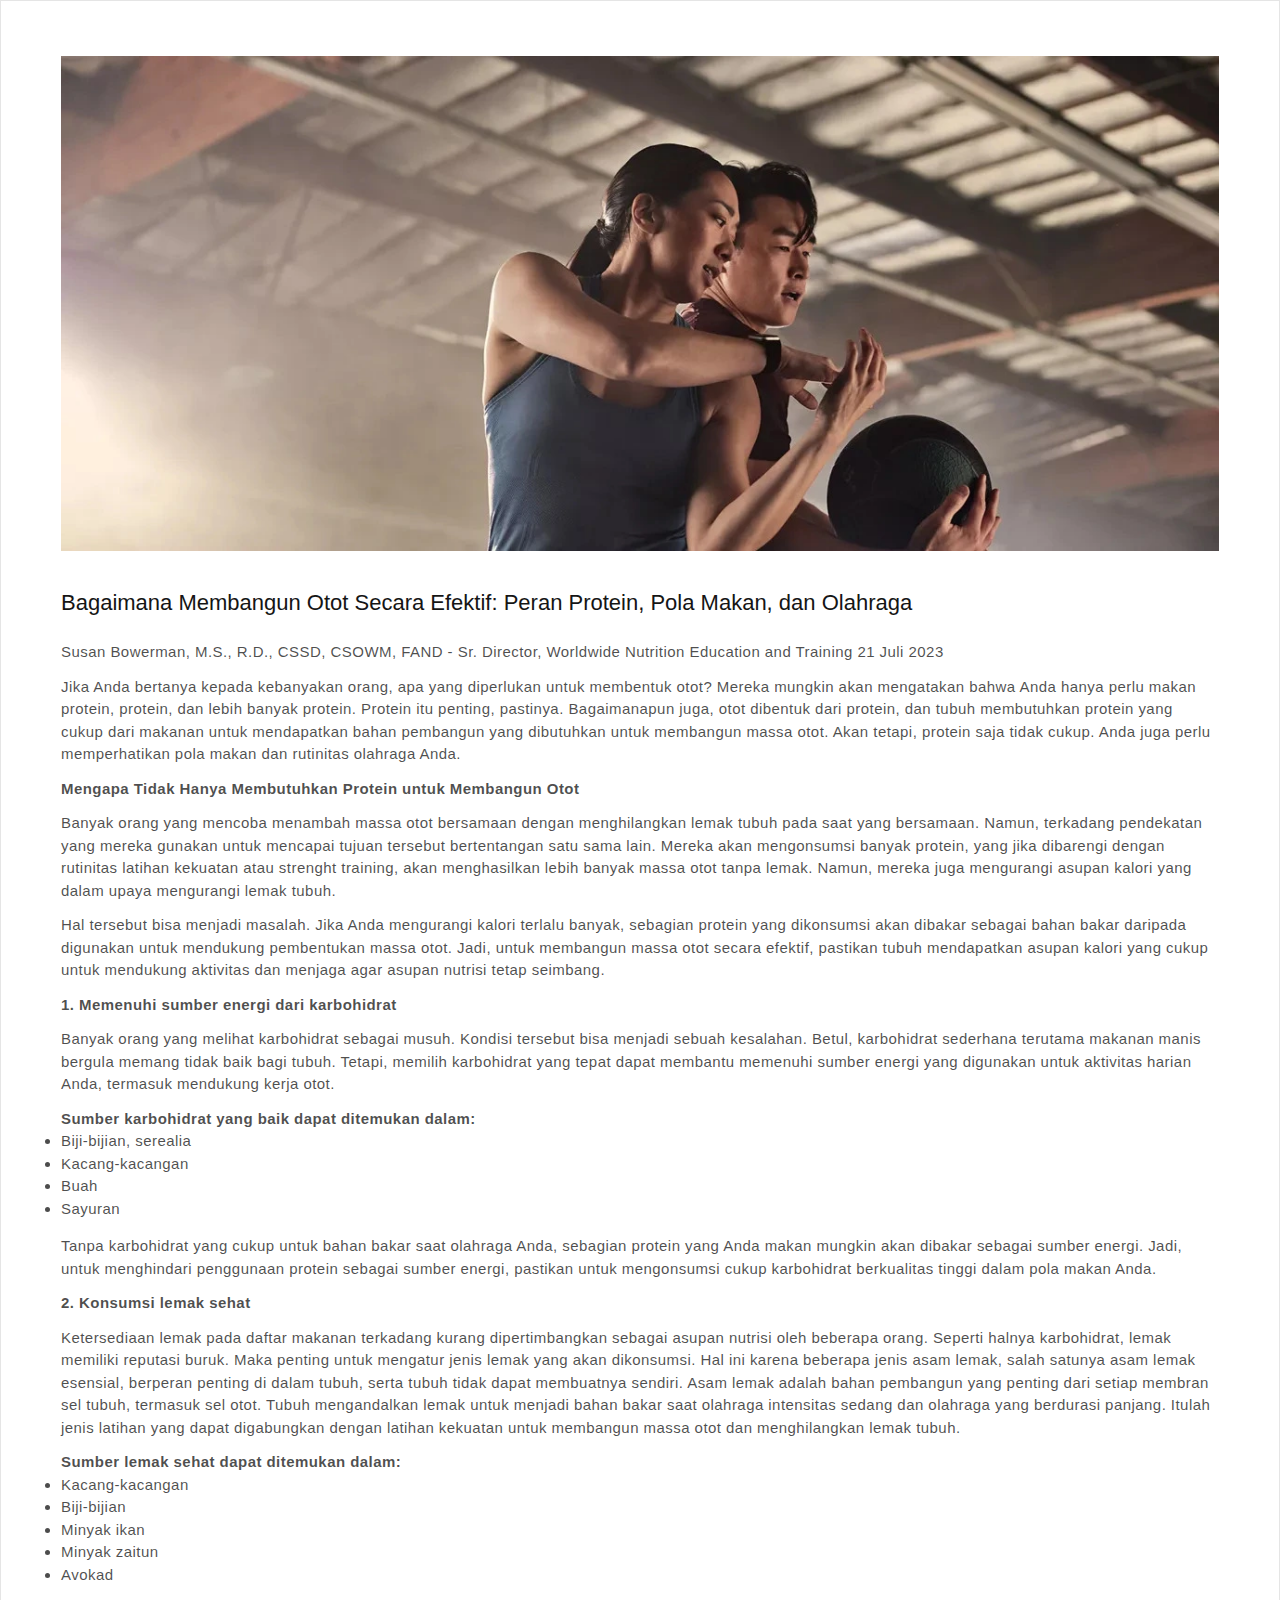
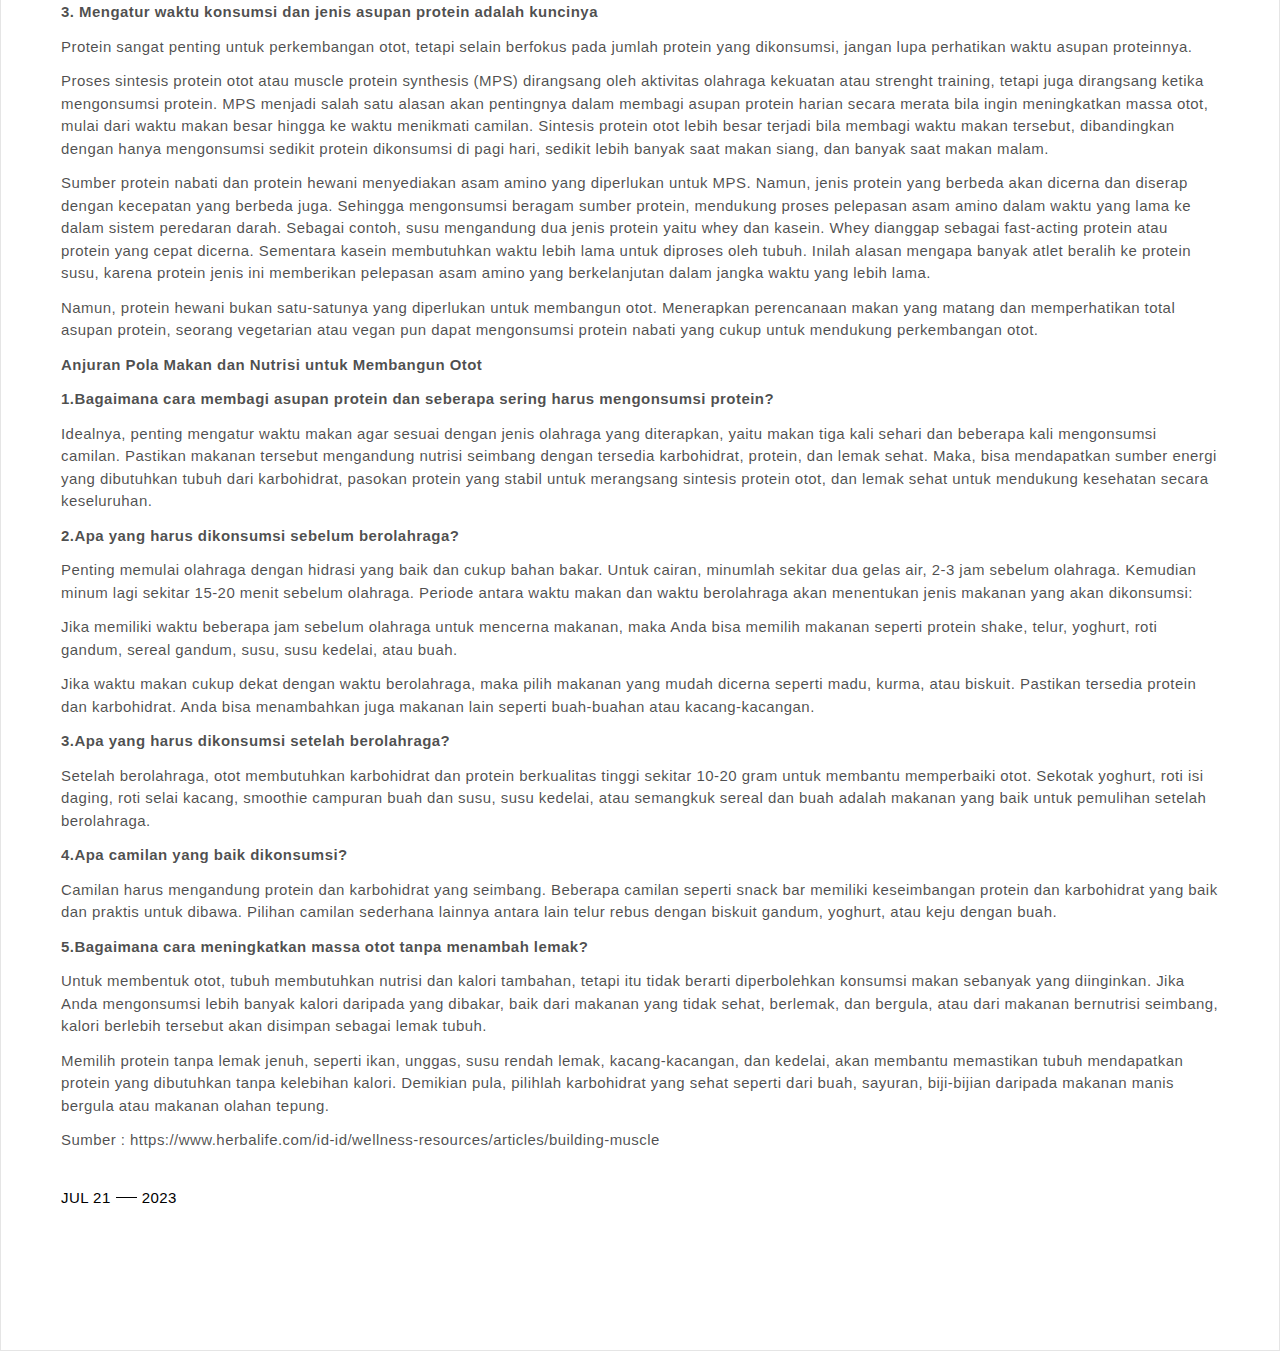
<file: Membangun-Otot.html>
<!DOCTYPE html>
<html class="wide wow-animation" lang="en">
<head>
    <meta charset="utf-8">
    <meta name="viewport" content="width=device-width, height=device-height, initial-scale=1.0">
    <meta http-equiv="X-UA-Compatible" content="IE=edge">
    <title>Protein - Manfaat dan Informasi Lengkap bagi Kesehatan | beratidealku</title>
    <meta name="description" content="Informasi lengkap mengenai protein, manfaat, dampak kekurangan protein, serta sumber makanan yang mengandung nutrisi ini.">
    <meta name="keywords" content="protein, otot, manfaat protein">
    <link rel="icon" href="images/favicon.ico" type="image/x-icon">
    <link rel="stylesheet" href="css/bootstrap.css">
    <link rel="stylesheet" href="css/fonts.css">
    <link rel="stylesheet" href="css/style.css">
    <style>.ie-panel{display: none;background: #212121;padding: 10px 0;box-shadow: 3px 3px 5px 0 rgba(0,0,0,.3);clear: both;text-align:center;position: relative;z-index: 1;} html.ie-10 .ie-panel, html.lt-ie-10 .ie-panel {display: block;}</style>
  </head>
<body>

<div class="col-xxl-auto col-bordered col-lg-auto col-sm-auto col-12 fadeInLeft wow" data-wow-delay=".2s">
    <div class="post-classic">
        <img src="images/Membangun-Otot-Secara-Efektif-beratidealku.webp" alt="Informasi lengkap mengenai protein, manfaat, dampak kekurangan protein, serta sumber makanan yang mengandung nutrisi ini."/>
        <div class="post-title">
            <h4>Bagaimana Membangun Otot Secara Efektif: Peran Protein, Pola Makan, dan Olahraga</h4>
        </div>
        <div class="post-description">
            <p>Susan Bowerman, M.S., R.D., CSSD, CSOWM, FAND - Sr. Director, Worldwide Nutrition Education and Training 21 Juli 2023</br>
            <p>Jika Anda bertanya kepada kebanyakan orang, apa yang diperlukan untuk membentuk otot? Mereka mungkin akan mengatakan bahwa Anda hanya perlu makan protein, protein, dan lebih banyak protein. Protein itu penting, pastinya. Bagaimanapun juga, otot dibentuk dari protein, dan tubuh membutuhkan protein yang cukup dari makanan untuk mendapatkan bahan pembangun yang dibutuhkan untuk membangun massa otot. Akan tetapi, protein saja tidak cukup. Anda juga perlu memperhatikan pola makan dan rutinitas olahraga Anda.</p>    

            <p><b>Mengapa Tidak Hanya Membutuhkan Protein untuk Membangun Otot</b></p>
            <p>Banyak orang yang mencoba menambah massa otot bersamaan dengan menghilangkan lemak tubuh pada saat yang bersamaan. Namun, terkadang pendekatan yang mereka gunakan untuk mencapai tujuan tersebut bertentangan satu sama lain. Mereka akan mengonsumsi banyak protein, yang jika dibarengi dengan rutinitas latihan kekuatan atau strenght training, akan menghasilkan lebih banyak massa otot tanpa lemak. Namun, mereka juga mengurangi asupan kalori yang dalam upaya mengurangi lemak tubuh.</p>
                
            <p>Hal tersebut bisa menjadi masalah. Jika Anda mengurangi kalori terlalu banyak, sebagian protein yang dikonsumsi akan dibakar sebagai bahan bakar daripada digunakan untuk mendukung pembentukan massa otot. Jadi, untuk membangun massa otot secara efektif, pastikan tubuh mendapatkan asupan kalori yang cukup untuk mendukung aktivitas dan menjaga agar asupan nutrisi tetap seimbang.</p>
                
            <p><b>1. Memenuhi sumber energi dari karbohidrat</b></p>    
            
            <p>Banyak orang yang melihat karbohidrat sebagai musuh. Kondisi tersebut bisa menjadi sebuah kesalahan. Betul, karbohidrat sederhana terutama makanan manis bergula memang tidak baik bagi tubuh. Tetapi, memilih karbohidrat yang tepat dapat membantu memenuhi sumber energi yang digunakan untuk aktivitas harian Anda, termasuk mendukung kerja otot.</p>
            <p><b>Sumber karbohidrat yang baik dapat ditemukan dalam:</b></p>
                <li>Biji-bijian, serealia</li>
                <li>Kacang-kacangan</li>
                <li>Buah</li>
                <li>Sayuran</li>

            <p>Tanpa karbohidrat yang cukup untuk bahan bakar saat olahraga Anda, sebagian protein yang Anda makan mungkin akan dibakar sebagai sumber energi. Jadi, untuk menghindari penggunaan protein sebagai sumber energi, pastikan untuk mengonsumsi cukup karbohidrat berkualitas tinggi dalam pola makan Anda.</p>
                
            <p><b>2. Konsumsi lemak sehat</b></p>    

            <p>Ketersediaan lemak pada daftar makanan terkadang kurang dipertimbangkan sebagai asupan nutrisi oleh beberapa orang. Seperti halnya karbohidrat, lemak memiliki reputasi buruk. Maka penting untuk mengatur jenis lemak yang akan dikonsumsi. Hal ini karena beberapa jenis asam lemak, salah satunya asam lemak esensial, berperan penting di dalam tubuh, serta tubuh tidak dapat membuatnya sendiri. Asam lemak adalah bahan pembangun yang penting dari setiap membran sel tubuh, termasuk sel otot. Tubuh mengandalkan lemak untuk menjadi bahan bakar saat olahraga intensitas sedang dan olahraga yang berdurasi panjang. Itulah jenis latihan yang dapat digabungkan dengan latihan kekuatan untuk membangun massa otot dan menghilangkan lemak tubuh.</p>    
                
            <p><b>Sumber lemak sehat dapat ditemukan dalam:</b></p>    
                <li>Kacang-kacangan</li>
                <li>Biji-bijian</li>
                <li>Minyak ikan</li>
                <li>Minyak zaitun</li>
                <li>Avokad</li>

            <p><b>3. Mengatur waktu konsumsi dan jenis asupan protein adalah kuncinya</b></p>    
             
            <p>Protein sangat penting untuk perkembangan otot, tetapi selain berfokus pada jumlah protein yang dikonsumsi, jangan lupa perhatikan waktu asupan proteinnya.</p>
                
            <p>Proses sintesis protein otot atau muscle protein synthesis (MPS) dirangsang oleh aktivitas olahraga kekuatan atau strenght training, tetapi juga dirangsang ketika mengonsumsi protein. MPS menjadi salah satu alasan akan pentingnya dalam membagi asupan protein harian secara merata bila ingin meningkatkan massa otot, mulai dari waktu makan besar hingga ke waktu menikmati camilan. Sintesis protein otot lebih besar terjadi bila membagi waktu makan tersebut, dibandingkan dengan hanya mengonsumsi sedikit protein dikonsumsi di pagi hari, sedikit lebih banyak saat makan siang, dan banyak saat makan malam.</p>    
                
            <p>Sumber protein nabati dan protein hewani menyediakan asam amino yang diperlukan untuk MPS. Namun, jenis protein yang berbeda akan dicerna dan diserap dengan kecepatan yang berbeda juga. Sehingga mengonsumsi beragam sumber protein, mendukung proses pelepasan asam amino dalam waktu yang lama ke dalam sistem peredaran darah. Sebagai contoh, susu mengandung dua jenis protein yaitu whey dan kasein. Whey dianggap sebagai fast-acting protein atau protein yang cepat dicerna. Sementara kasein membutuhkan waktu lebih lama untuk diproses oleh tubuh. Inilah alasan mengapa banyak atlet beralih ke protein susu, karena protein jenis ini memberikan pelepasan asam amino yang berkelanjutan dalam jangka waktu yang lebih lama.</p>
                
            <p>Namun, protein hewani bukan satu-satunya yang diperlukan untuk membangun otot. Menerapkan perencanaan makan yang matang dan memperhatikan total asupan protein, seorang vegetarian atau vegan pun dapat mengonsumsi protein nabati yang cukup untuk mendukung perkembangan otot.</p>
                
            <p><b>Anjuran Pola Makan dan Nutrisi untuk Membangun Otot</b></p>    

            <p><b>1.Bagaimana cara membagi asupan protein dan seberapa sering harus mengonsumsi protein?</b></p>
            <p>Idealnya, penting mengatur waktu makan agar sesuai dengan jenis olahraga yang diterapkan, yaitu makan tiga kali sehari dan beberapa kali mengonsumsi camilan. Pastikan makanan tersebut mengandung nutrisi seimbang dengan tersedia karbohidrat, protein, dan lemak sehat. Maka, bisa mendapatkan sumber energi yang dibutuhkan tubuh  dari karbohidrat, pasokan protein yang stabil untuk merangsang sintesis protein otot, dan lemak sehat untuk mendukung kesehatan secara keseluruhan.</p>
                
            <p><b>2.Apa yang harus dikonsumsi sebelum berolahraga?</b></p>
            <p>Penting memulai olahraga dengan hidrasi yang baik dan cukup bahan bakar. Untuk cairan, minumlah sekitar dua gelas air, 2-3 jam sebelum olahraga. Kemudian minum lagi sekitar 15-20 menit sebelum olahraga. Periode antara waktu makan dan waktu berolahraga akan menentukan jenis makanan yang akan dikonsumsi:</p>
            <p>Jika memiliki waktu beberapa jam sebelum olahraga untuk mencerna makanan, maka Anda bisa memilih makanan seperti protein shake, telur, yoghurt, roti gandum, sereal gandum, susu, susu kedelai, atau buah.</p>
            <p>Jika waktu makan cukup dekat dengan waktu berolahraga, maka pilih makanan yang mudah dicerna seperti madu, kurma, atau biskuit. Pastikan tersedia protein dan karbohidrat. Anda bisa menambahkan juga makanan lain seperti buah-buahan atau kacang-kacangan.</p>
            
            <p><b>3.Apa yang harus dikonsumsi setelah berolahraga?</b></p>
            <p>Setelah berolahraga, otot membutuhkan karbohidrat dan protein berkualitas tinggi sekitar 10-20 gram untuk membantu memperbaiki otot. Sekotak yoghurt, roti isi daging, roti selai kacang, smoothie campuran buah dan susu, susu kedelai, atau semangkuk sereal dan buah adalah makanan yang baik untuk pemulihan setelah berolahraga.</p>
                
            <p><b>4.Apa camilan yang baik dikonsumsi?</b></p>
            <p>Camilan harus mengandung protein dan karbohidrat yang seimbang. Beberapa camilan seperti snack bar memiliki keseimbangan protein dan karbohidrat yang baik dan praktis untuk dibawa. Pilihan camilan sederhana lainnya antara lain telur rebus dengan biskuit gandum, yoghurt, atau keju dengan buah.</p>
                
            <p><b>5.Bagaimana cara meningkatkan massa otot tanpa menambah lemak?</b></p>
            <p>Untuk membentuk otot, tubuh membutuhkan nutrisi dan kalori tambahan, tetapi itu tidak berarti diperbolehkan konsumsi makan sebanyak yang diinginkan. Jika Anda mengonsumsi lebih banyak kalori daripada yang dibakar, baik dari makanan yang tidak sehat, berlemak, dan bergula, atau dari makanan bernutrisi seimbang, kalori berlebih tersebut akan disimpan sebagai lemak tubuh.</p>
            <p>Memilih protein tanpa lemak jenuh, seperti ikan, unggas, susu rendah lemak, kacang-kacangan, dan kedelai, akan membantu memastikan tubuh mendapatkan protein yang dibutuhkan tanpa kelebihan kalori. Demikian pula, pilihlah karbohidrat yang sehat seperti dari buah, sayuran, biji-bijian daripada makanan manis bergula atau makanan olahan tepung.</p>
        <p>Sumber : https://www.herbalife.com/id-id/wellness-resources/articles/building-muscle</p>
        <p div class="post-date">JUL 21<span></span>2023</div></p>
        <a class="button button-primary button-md" href="index.html">Home</a>
   </div>  
</div>  
</body>
</html>
</file>
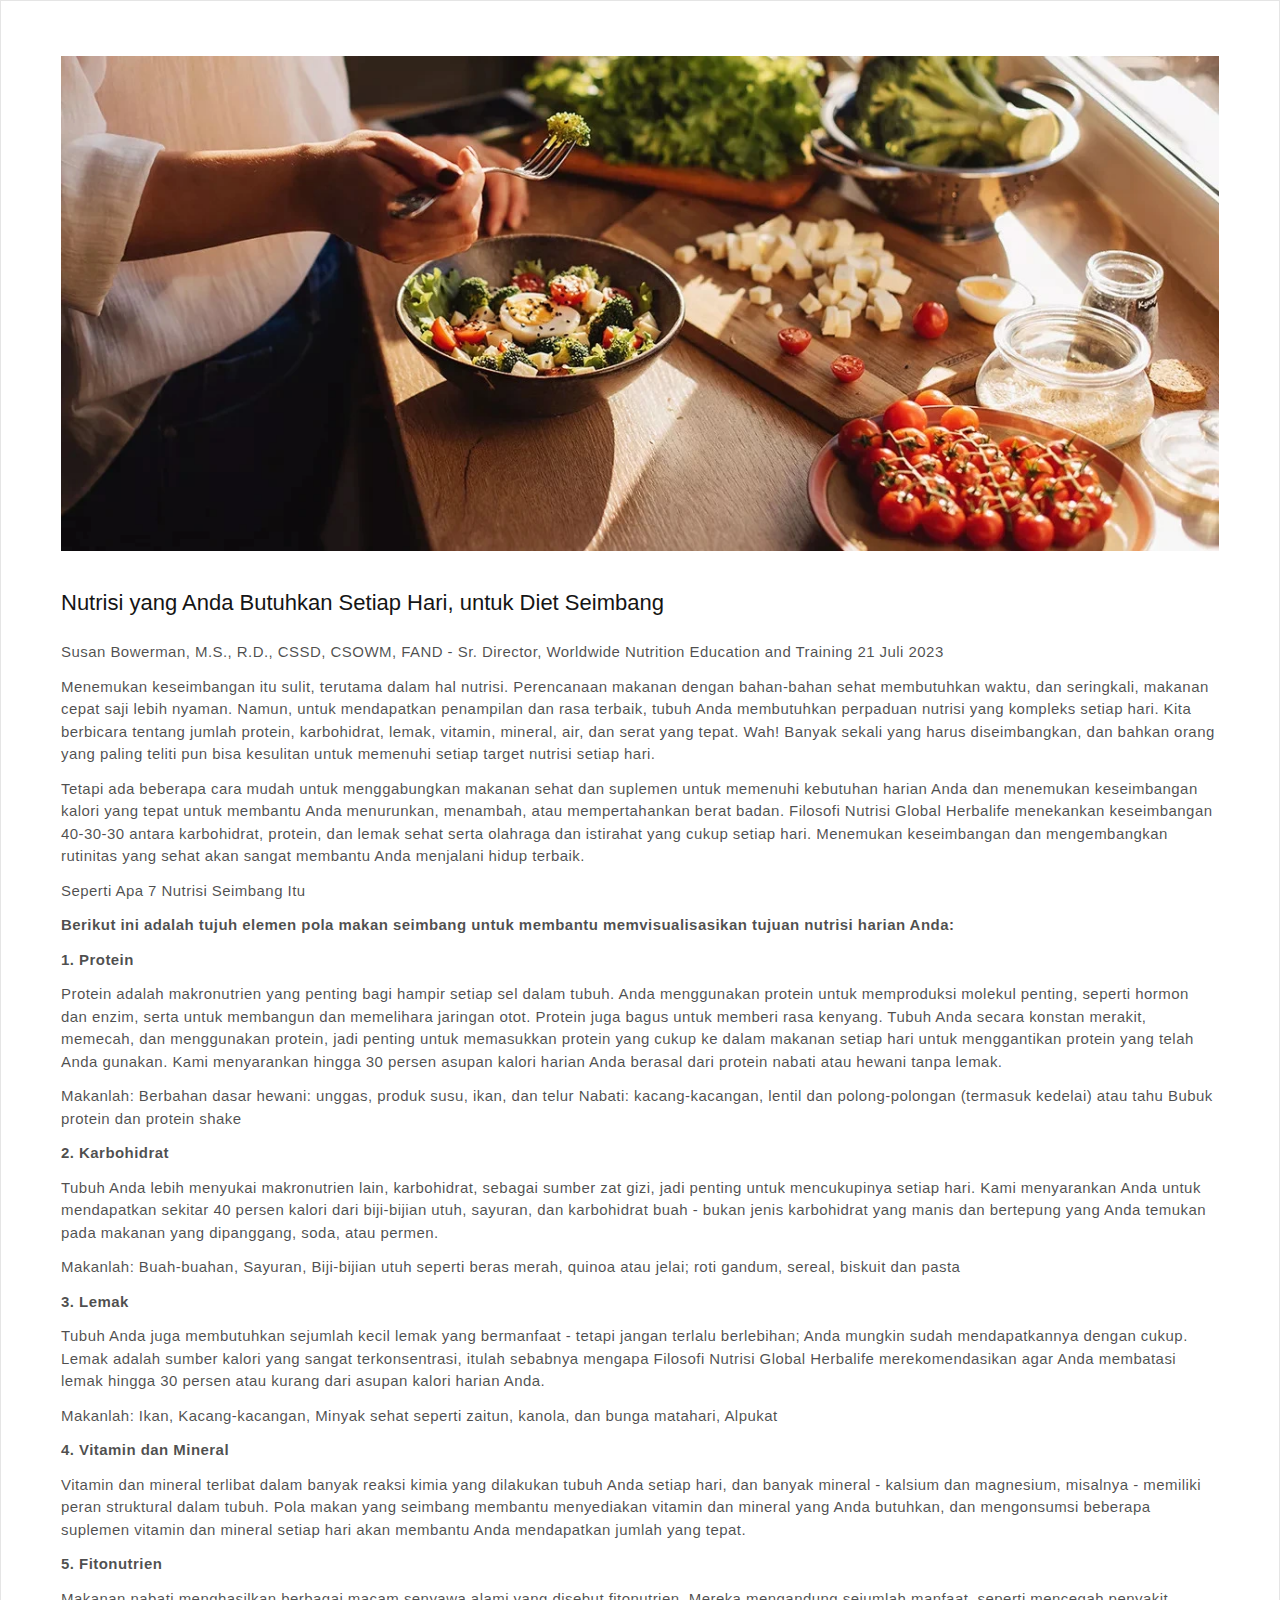
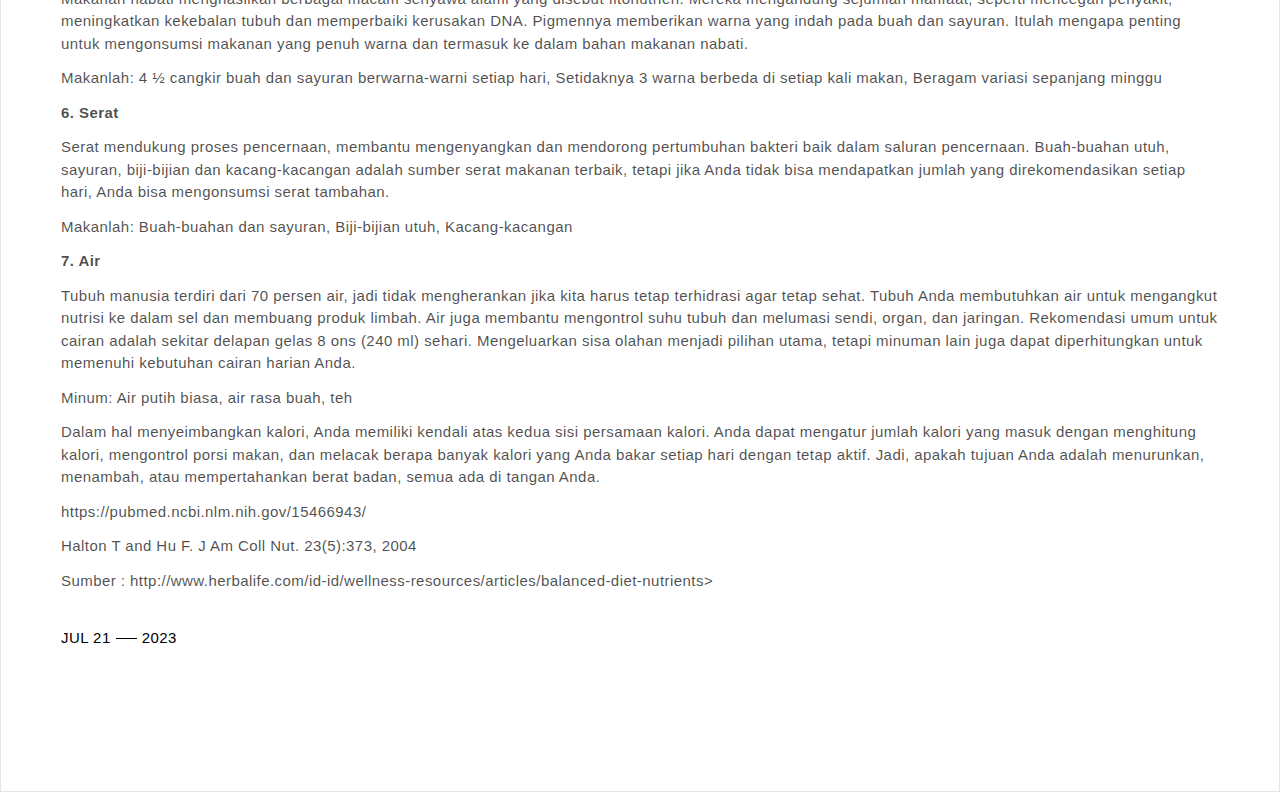
<file: Nutrisi-Seimbang.html>
<!DOCTYPE html>
<html class="wide wow-animation" lang="en">
<head>
    <meta charset="utf-8">
    <meta name="viewport" content="width=device-width, height=device-height, initial-scale=1.0">
    <meta http-equiv="X-UA-Compatible" content="IE=edge">
    <title>Diet dan Nutrisi Kebutuhan Tubuh - Informasi Lengkap | beratidealku</title>
    <meta name="description" content="Diet jadi salah satu cara teraik dalam menurunkan berat badan. Metodenya sesuai dengan kebutuhan, termasuk jenis dan asupannya.">
    <meta name="keywords" content="diet, turun berat badan, weight loss challange">
    <link rel="icon" href="images/favicon.ico" type="image/x-icon">
    <link rel="stylesheet" href="css/bootstrap.css">
    <link rel="stylesheet" href="css/fonts.css">
    <link rel="stylesheet" href="css/style.css">
    <style>.ie-panel{display: none;background: #212121;padding: 10px 0;box-shadow: 3px 3px 5px 0 rgba(0,0,0,.3);clear: both;text-align:center;position: relative;z-index: 1;} html.ie-10 .ie-panel, html.lt-ie-10 .ie-panel {display: block;}</style>
  </head>
<body>

<div class="col-xxl-auto col-bordered col-lg-auto col-sm-auto col-12 fadeInLeft wow" data-wow-delay=".2s">
    <div class="post-classic">
        <img src="images/Nutrisi-seimbang-beratidealku.webp" alt="Diet jadi salah satu cara teraik dalam menurunkan berat badan. Metodenya sesuai dengan kebutuhan, termasuk jenis dan asupannya."/>
        <div class="post-title">
            <h4>Nutrisi yang Anda Butuhkan Setiap Hari, untuk Diet Seimbang</h4>
        </div>
        <div class="post-description">
            <p>Susan Bowerman, M.S., R.D., CSSD, CSOWM, FAND - Sr. Director, Worldwide Nutrition Education and Training 21 Juli 2023</br>
            <p>Menemukan keseimbangan itu sulit, terutama dalam hal nutrisi. Perencanaan makanan dengan bahan-bahan sehat membutuhkan waktu, dan seringkali, makanan cepat saji lebih nyaman. Namun, untuk mendapatkan penampilan dan rasa terbaik, tubuh Anda membutuhkan perpaduan nutrisi yang kompleks setiap hari. Kita berbicara tentang jumlah protein, karbohidrat, lemak, vitamin, mineral, air, dan serat yang tepat. Wah! Banyak sekali yang harus diseimbangkan, dan bahkan orang yang paling teliti pun bisa kesulitan untuk memenuhi setiap target nutrisi setiap hari.</p>
            <p>Tetapi ada beberapa cara mudah untuk menggabungkan makanan sehat dan suplemen untuk memenuhi kebutuhan harian Anda dan menemukan keseimbangan kalori yang tepat untuk membantu Anda menurunkan, menambah, atau mempertahankan berat badan. Filosofi Nutrisi Global Herbalife menekankan keseimbangan 40-30-30 antara karbohidrat, protein, dan lemak sehat serta olahraga dan istirahat yang cukup setiap hari. Menemukan keseimbangan dan mengembangkan rutinitas yang sehat akan sangat membantu Anda menjalani hidup terbaik.</p>
            <p>Seperti Apa 7 Nutrisi Seimbang Itu</p>
            <p><b>Berikut ini adalah tujuh elemen pola makan seimbang untuk membantu memvisualisasikan tujuan nutrisi harian Anda:</b></p>
    
            <p><b>1. Protein</b></p>
            <p>Protein adalah makronutrien yang penting bagi hampir setiap sel dalam tubuh. Anda menggunakan protein untuk memproduksi molekul penting, seperti hormon dan enzim, serta untuk membangun dan memelihara jaringan otot. Protein juga bagus untuk memberi rasa kenyang.
                Tubuh Anda secara konstan merakit, memecah, dan menggunakan protein, jadi penting untuk memasukkan protein yang cukup ke dalam makanan setiap hari untuk menggantikan protein yang telah Anda gunakan. Kami menyarankan hingga 30 persen asupan kalori harian Anda berasal dari protein nabati atau hewani tanpa lemak.</p>
    
            <p>Makanlah: Berbahan dasar hewani: unggas, produk susu, ikan, dan telur Nabati: kacang-kacangan, lentil dan polong-polongan (termasuk kedelai) atau tahu Bubuk protein dan protein shake</p>

            <p><b>2. Karbohidrat</b></p>
            <p>Tubuh Anda lebih menyukai makronutrien lain, karbohidrat, sebagai sumber zat gizi, jadi penting untuk mencukupinya setiap hari. Kami menyarankan Anda untuk mendapatkan sekitar 40 persen kalori dari biji-bijian utuh, sayuran, dan karbohidrat buah - bukan jenis karbohidrat yang manis dan bertepung yang Anda temukan pada makanan yang dipanggang, soda, atau permen.</p>
    
            <p>Makanlah: Buah-buahan, Sayuran, Biji-bijian utuh seperti beras merah, quinoa atau jelai; roti gandum, sereal, biskuit dan pasta</p>
   
            <p><b>3. Lemak</b></p>
            <p>Tubuh Anda juga membutuhkan sejumlah kecil lemak yang bermanfaat - tetapi jangan terlalu berlebihan; Anda mungkin sudah mendapatkannya dengan cukup. Lemak adalah sumber kalori yang sangat terkonsentrasi, itulah sebabnya mengapa Filosofi Nutrisi Global Herbalife merekomendasikan agar Anda membatasi lemak hingga 30 persen atau kurang dari asupan kalori harian Anda.<p>
    
            <p>Makanlah: Ikan, Kacang-kacangan, Minyak sehat seperti zaitun, kanola, dan bunga matahari, Alpukat</p>

            <p><b>4. Vitamin dan Mineral</b></p>
            <p>Vitamin dan mineral terlibat dalam banyak reaksi kimia yang dilakukan tubuh Anda setiap hari, dan banyak mineral - kalsium dan magnesium, misalnya - memiliki peran struktural dalam tubuh. Pola makan yang seimbang membantu menyediakan vitamin dan mineral yang Anda butuhkan, dan mengonsumsi beberapa suplemen vitamin dan mineral setiap hari akan membantu Anda mendapatkan jumlah yang tepat.</p>
    
            <p><b>5. Fitonutrien</b></p>
            <p>Makanan nabati menghasilkan berbagai macam senyawa alami yang disebut fitonutrien. Mereka mengandung sejumlah manfaat, seperti mencegah penyakit, meningkatkan kekebalan tubuh dan memperbaiki kerusakan DNA. Pigmennya memberikan warna yang indah pada buah dan sayuran. Itulah mengapa penting untuk mengonsumsi makanan yang penuh warna dan termasuk ke dalam bahan makanan nabati.</p>
    
            <p>Makanlah: 4 ½ cangkir buah dan sayuran berwarna-warni setiap hari, Setidaknya 3 warna berbeda di setiap kali makan, Beragam variasi sepanjang minggu</p>
    
            <p><b>6. Serat</b></p>
            <p>Serat mendukung proses pencernaan, membantu mengenyangkan dan mendorong pertumbuhan bakteri baik dalam saluran pencernaan. Buah-buahan utuh, sayuran, biji-bijian dan kacang-kacangan adalah sumber serat makanan terbaik, tetapi jika Anda tidak bisa mendapatkan jumlah yang direkomendasikan setiap hari, Anda bisa mengonsumsi serat tambahan.</p>
    
            <p>Makanlah: Buah-buahan dan sayuran, Biji-bijian utuh, Kacang-kacangan</p>
    
            <p><b>7. Air</b></p>
            <p>Tubuh manusia terdiri dari 70 persen air, jadi tidak mengherankan jika kita harus tetap terhidrasi agar tetap sehat. Tubuh Anda membutuhkan air untuk mengangkut nutrisi ke dalam sel dan membuang produk limbah. Air juga membantu mengontrol suhu tubuh dan melumasi sendi, organ, dan jaringan. Rekomendasi umum untuk cairan adalah sekitar delapan gelas 8 ons (240 ml) sehari. Mengeluarkan sisa olahan menjadi pilihan utama, tetapi minuman lain juga dapat diperhitungkan untuk memenuhi kebutuhan cairan harian Anda.</p>
    
            <p>Minum: Air putih biasa, air rasa buah, teh</p>
    
            <p>Dalam hal menyeimbangkan kalori, Anda memiliki kendali atas kedua sisi persamaan kalori. Anda dapat mengatur jumlah kalori yang masuk dengan menghitung kalori, mengontrol porsi makan, dan melacak berapa banyak kalori yang Anda bakar setiap hari dengan tetap aktif. Jadi, apakah tujuan Anda adalah menurunkan, menambah, atau mempertahankan berat badan, semua ada di tangan Anda.</p>
    
            <p>https://pubmed.ncbi.nlm.nih.gov/15466943/</p>
            <p>Halton T and Hu F. J Am Coll Nut. 23(5):373, 2004</p>
            <p>Sumber : http://www.herbalife.com/id-id/wellness-resources/articles/balanced-diet-nutrients></p>
        <p div class="post-date">JUL 21<span></span>2023</div></p>
        <a class="button button-primary button-md" href="index.html">Home</a>
   </div>  
</div>  
</body>
</html>
</file>
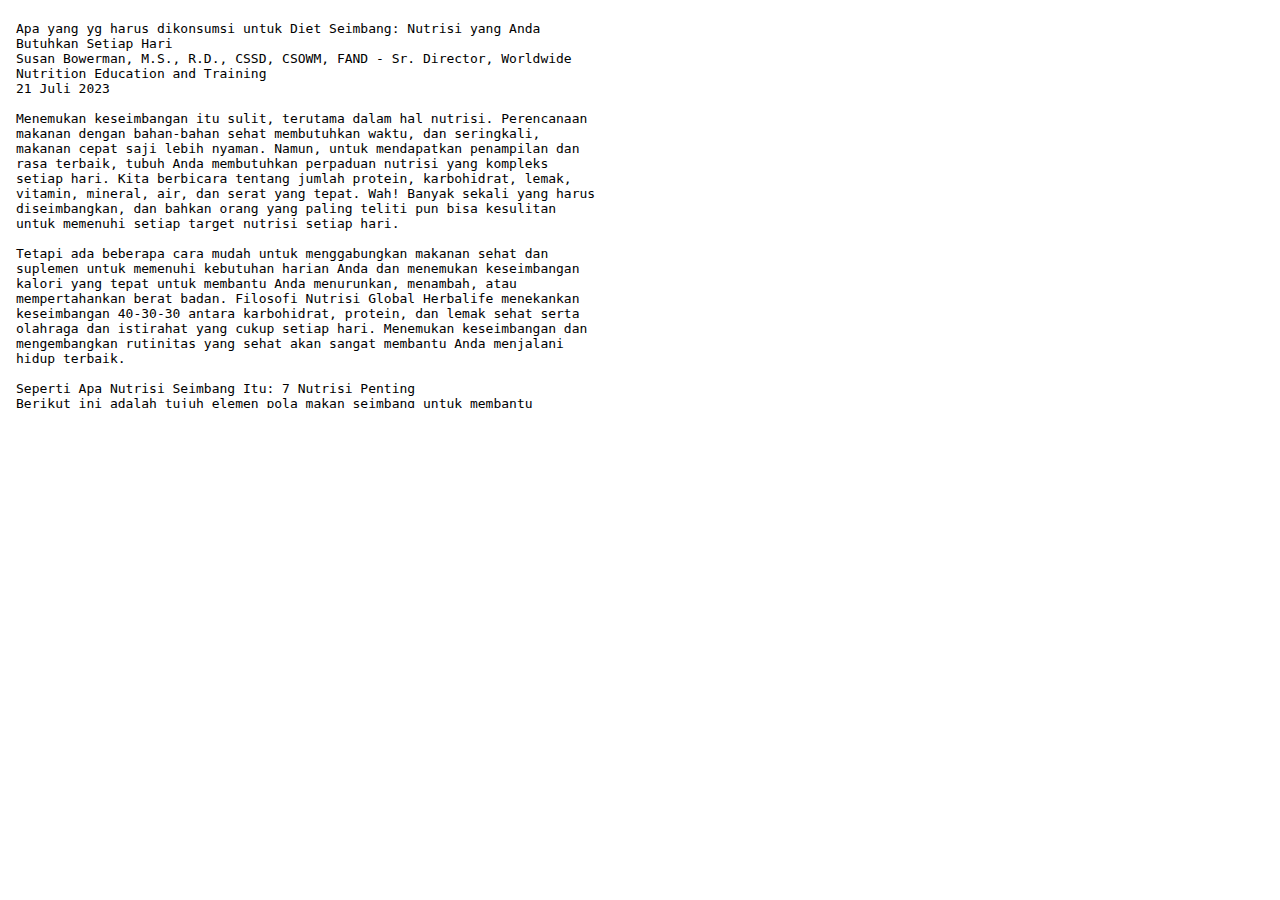
<file: Tampil-Text.html>
<!DOCTYPE html>
<html class="wide wow-animation" lang="en">
  <head>
    <title>embede text file</title>
    <meta charset="utf-8">
    <meta name="viewport" content="width=device-width, height=device-height, initial-scale=1.0">
    
    <script>
      var txtFile = new XMLHttpRequest();
      var allText = "file not found";
      txtFile.onreadystatechange = function () {
        if (txtFile.readyState === XMLHttpRequest.DONE && txtFile.status == 200) {
            allText = txtFile.responseText;
            allText = allText.split("\n").join("<br>");
        }

        document.getElementById('txt').innerHTML = allText;
      }
      txtFile.open("GET", 'artikel.txt', true);
      txtFile.send(null);
    </script>

  </head>
  <body>
    <embed src="artikel.txt" width="600" height="400" type="text/plain">
    <!-- <div><object data="artikel.txt"></object></div> -->
 </body>
 </html>
</file>
<file: css/style.css>
@charset "UTF-8";
/**
 * [Table of contents]
 *   1 main
 *   2 Components
 *   3 Helpers
 *   4 Plugins
 */
/** @group main */
/*
* Contexts
*/
.context-dark, .bg-gray-700, .bg-primary,
.context-dark h1,
.bg-gray-700 h1,
.bg-primary h1, .context-dark h2, .bg-gray-700 h2, .bg-primary h2, .context-dark h3, .bg-gray-700 h3, .bg-primary h3, .context-dark h4, .bg-gray-700 h4, .bg-primary h4, .context-dark h5, .bg-gray-700 h5, .bg-primary h5, .context-dark h6, .bg-gray-700 h6, .bg-primary h6, .context-dark [class^='heading-'], .bg-gray-700 [class^='heading-'], .bg-primary [class^='heading-'] {
	color: #ffffff;
}

a:focus,
button:focus {
	outline: none !important;
}

button::-moz-focus-inner {
	border: 0;
}

*:focus {
	outline: none;
}

blockquote {
	padding: 0;
	margin: 0;
}

input,
button,
select,
textarea {
	outline: none;
}

label {
	margin-bottom: 0;
}

p {
	margin: 0;
}

ul,
ol {
	list-style: none;
	padding: 0;
	margin: 0;
}

ul li,
ol li {
	display: block;
}

dl {
	margin: 0;
}

dt,
dd {
	line-height: inherit;
}

dt {
	font-weight: inherit;
}

dd {
	margin-bottom: 0;
}

cite {
	font-style: normal;
}

form {
	margin-bottom: 0;
}

blockquote {
	padding-left: 0;
	border-left: 0;
}

address {
	margin-top: 0;
	margin-bottom: 0;
}

figure {
	margin-bottom: 0;
}

html p a:hover {
	text-decoration: none;
}

/** @group Components */
/*
* Typography
*/
body {
	font-family: "Roboto", sans-serif;
	font-size: 18px;
	line-height: 1.5;
	font-weight: 400;
	color: rgba(0, 0, 0, 0.7);
	background-color: #ffffff;
	-webkit-text-size-adjust: none;
	-webkit-font-smoothing: subpixel-antialiased;
}

h1, h2, h3, h4, h5, h6, [class^='heading-'] {
	margin-top: 0;
	margin-bottom: 0;
	font-weight: 700;
	color: #151515;
}

h1 a, h2 a, h3 a, h4 a, h5 a, h6 a, [class^='heading-'] a {
	color: inherit;
}

h1 a:hover, h2 a:hover, h3 a:hover, h4 a:hover, h5 a:hover, h6 a:hover, [class^='heading-'] a:hover {
	color: #FF4141;
}

h1,
.heading-1 {
	font-size: 32px;
	line-height: 1.5;
}

@media (min-width: 1200px) {
	h1,
	.heading-1 {
		font-size: 60px;
		line-height: 1.2;
	}
}

h2,
.heading-2 {
	font-size: 28px;
	line-height: 1.5;
}

@media (min-width: 1200px) {
	h2,
	.heading-2 {
		font-size: 43px;
		line-height: 1.27907;
	}
}

h3,
.heading-3 {
	font-size: 24px;
	line-height: 1.5;
}

@media (min-width: 1200px) {
	h3,
	.heading-3 {
		font-size: 36px;
		line-height: 1.33333;
	}
}

h4,
.heading-4 {
	/** font-size: 22px; **/
	font-size: 20px;
	line-height: 1.5;
}

@media (min-width: 1200px) {
	h4,
	.heading-4 {
		/** font-size: 24px; **/
		font-size: 22px;
		line-height: 1.25;
	}
}

h5,
.heading-5 {
	font-size: 20px;
	line-height: 1.5;
}

@media (min-width: 1200px) {
	h5,
	.heading-5 {
		font-size: 18px;
		line-height: 1.44444;
	}
}

h6,
.heading-6 {
	font-size: 18px;
	line-height: 1.5;
}

@media (min-width: 1200px) {
	h6,
	.heading-6 {
		font-size: 16px;
		line-height: 1.5;
	}
}

small,
.small {
	display: block;
	font-size: 12px;
	line-height: 1.5;
}

mark,
.mark {
	padding: 3px 5px;
	color: #ffffff;
	background: #FF4141;
}

.big {
	font-size: 60px;
	line-height: 1.2em;
}

@media (min-width: 992px) {
	.big {
		font-size: 80px;
	}
}

.lead {
	font-size: 24px;
	line-height: 34px;
	font-weight: 300;
}

code {
	padding: 3px 5px;
	border-radius: 0.2rem;
	font-size: 90%;
	color: #111111;
	background: #edeff4;
}

p [data-toggle='tooltip'] {
	padding-left: .25em;
	padding-right: .25em;
	color: #FF4141;
}

p [style*='max-width'] {
	display: inline-block;
}

::selection {
	background: #FF4141;
	color: #ffffff;
}

::-moz-selection {
	background: #FF4141;
	color: #ffffff;
}

header {
	z-index: 1000;
	position: relative;
}

/*
* Brand
*/
.brand {
	display: inline-block;
}

.brand .brand-logo-light {
	display: none;
}

.brand .brand-logo-dark {
	display: block;
}

/*
* Links
*/
a {
	transition: all 0.3s ease-in-out;
}

a, a:focus, a:active, a:hover {
	text-decoration: none;
}

a, a:focus, a:active {
	color: #FF4141;
}

a:hover {
	color: #f40000;
}

a[href*='tel'], a[href*='mailto'] {
	white-space: nowrap;
}

.link-hover {
	color: #f40000;
}

.link-press {
	color: #f40000;
}

* + .privacy-link {
	margin-top: 25px;
}

/*
* Blocks
*/
.block-center, .block-sm, .block-lg {
	margin-left: auto;
	margin-right: auto;
}

.block-sm {
	max-width: 560px;
}

.block-lg {
	max-width: 768px;
}

.block-center {
	padding: 10px;
}

.block-center:hover .block-center-header {
	background-color: #FF4141;
}

.block-center-title {
	background-color: #ffffff;
}

@media (max-width: 1599.98px) {
	.block-center {
		padding: 20px;
	}
	.block-center:hover .block-center-header {
		background-color: #ffffff;
	}
	.block-center-header {
		background-color: #FF4141;
	}
}

/*
* Boxes
*/
.box-minimal {
	text-align: center;
}

.box-minimal .box-minimal-icon {
	font-size: 50px;
	line-height: 50px;
	color: #FF4141;
}

.box-minimal-divider {
	width: 36px;
	height: 4px;
	margin-left: auto;
	margin-right: auto;
	background: #FF4141;
}

.box-minimal-text {
	width: 100%;
	max-width: 320px;
	margin-left: auto;
	margin-right: auto;
}

* + .box-minimal {
	margin-top: 30px;
}

* + .box-minimal-title {
	margin-top: 10px;
}

* + .box-minimal-divider {
	margin-top: 20px;
}

* + .box-minimal-text {
	margin-top: 15px;
}

.context-dark .box-minimal p, .bg-gray-700 .box-minimal p, .bg-primary .box-minimal p {
	color: rgba(0, 0, 0, 0.7);
}

.box-counter {
	position: relative;
	text-align: center;
	color: #2c343b;
}

.box-counter-title {
	display: inline-block;
	font-family: "Roboto", sans-serif;
	font-size: 16px;
	line-height: 1.3;
	letter-spacing: -.025em;
}

.box-counter-main {
	font-family: "Roboto", sans-serif;
	font-size: 45px;
	font-weight: 400;
	line-height: 1.2;
}

.box-counter-main > * {
	display: inline;
	font: inherit;
}

.box-counter-main .small {
	font-size: 28px;
}

.box-counter-main .small_top {
	position: relative;
	top: .2em;
	vertical-align: top;
}

.box-counter-divider {
	font-size: 0;
	line-height: 0;
}

.box-counter-divider::after {
	content: '';
	display: inline-block;
	width: 80px;
	height: 2px;
	background: #FF4141;
}

* + .box-counter-title {
	margin-top: 10px;
}

* + .box-counter-main {
	margin-top: 20px;
}

* + .box-counter-divider {
	margin-top: 10px;
}

@media (min-width: 768px) {
	.box-counter-title {
		font-size: 18px;
	}
}

@media (min-width: 1200px) {
	.box-counter-main {
		font-size: 60px;
	}
	.box-counter-main .small {
		font-size: 36px;
	}
	* + .box-counter-main {
		margin-top: 30px;
	}
	* + .box-counter-divider {
		margin-top: 15px;
	}
	* + .box-counter-title {
		margin-top: 18px;
	}
}

s .bg-primary .box-counter {
	color: #ffffff;
}

s .bg-primary .box-counter-divider::after {
	background: #ffffff;
}

.main-section-cta {
	text-align: left;
	padding: 40px 0;
}

@media (min-width: 576px) {
	.main-section-cta {
		padding: 0;
	}
}

@media (min-width: 768px) {
	.main-section-cta {
		text-align: right;
	}
}

@media (min-width: 1200px) {
	.main-section-cta {
		margin-right: -15px;
	}
}

.main-section-cta .button {
	margin-top: 40px;
}

.service-box {
	text-align: center;
	padding: 0 12px;
}

.service-box figcaption {
	margin-top: 40px;
}

.service-box figcaption h5 {
	text-transform: uppercase;
}

.service-box figcaption p {
	font-size: 15px;
	letter-spacing: .03em;
}

.square-figure {
	width: 83px;
	height: 83px;
	border: 2px solid #cccccc;
	transform: rotate(45deg);
	border-radius: 7px;
	text-align: center;
	position: relative;
	margin: 0 auto;
	transition: all linear .35s;
	display: flex;
	flex-direction: column;
	justify-content: center;
}

.square-figure span {
	display: block;
	transform: rotate(-45deg);
	color: #FF4141;
	font-size: 50px;
	transition: all linear .35s;
}

@media (min-width: 1200px) {
	.service-box:hover .square-figure {
		transform: rotate(0deg);
		transition: all linear .35s;
		background-color: #FF4141;
		border-color: #FF4141;
	}
	.service-box:hover .square-figure span {
		transform: rotate(0deg);
		transition: all linear .35s;
		color: #ffffff;
	}
}

.cta-wrap {
	border: 2px solid rgba(255, 65, 65, 0.92);
	padding: 20px;
	position: relative;
	background-color: inherit;
	z-index: 1;
}

@media (min-width: 768px) {
	.cta-wrap {
		padding: 60px 45px 60px 60px;
	}
}

h2.creative-title {
	font-weight: 300;
	text-transform: uppercase;
}

h2.creative-title span {
	font-weight: 700;
}

.slider-creative h2 {
	text-align: center;
	padding-top: 60px;
}

@media (min-width: 1200px) {
	.slider-creative h2 {
		padding-top: 110px;
		text-align: left;
	}
}

.cta-event-time {
	position: absolute;
	top: -12px;
	padding: 0 15px;
	left: 49px;
	background-color: #ffffff;
	z-index: 2;
	text-transform: uppercase;
	font-weight: 700;
	font-size: 15px;
	line-height: 23px;
	color: rgba(255, 65, 65, 0.92);
	letter-spacing: .03em;
}

.cta-section .rd-form {
	max-width: 345px;
	width: 100%;
}

@media (min-width: 768px) {
	.cta-section .rd-form {
		margin-left: 56px;
	}
}

.gallery-wrap {
	display: flex;
	flex-direction: column-reverse;
}

@media (min-width: 1200px) {
	.gallery-wrap {
		display: block;
		position: relative;
		min-height: 860px;
	}
	.gallery-wrap:before {
		content: '';
		position: absolute;
		background: radial-gradient(circle at 3px 3px, rgba(220, 220, 220, 0.5) 3px, transparent 3px);
		left: 12.5%;
		top: 11%;
		height: 407px;
		width: 366px;
		display: block;
		background-size: 27px 27px;
		background-position: 100%;
		background-repeat: repeat;
	}
}

.gallery-content-wrap {
	min-height: 100%;
	display: flex;
	justify-content: center;
	text-align: center;
	right: 0;
	width: 100%;
	position: relative;
	pointer-events: none;
}

.gallery-content-wrap > * {
	pointer-events: auto;
}

@media (min-width: 1200px) {
	.gallery-content-wrap {
		justify-content: flex-end;
		text-align: left;
	}
}

.gallery-info h2 br {
	display: none;
}

@media (min-width: 1200px) {
	.gallery-info {
		padding-top: 35px;
		max-width: 380px;
	}
	.gallery-info h2 br {
		display: block;
	}
}

.gallery-info h2 {
	text-transform: uppercase;
	font-weight: 300;
}

.gallery-info h2 span {
	font-weight: 700;
}

.gallery-info p {
	margin-top: 45px;
}

@media (min-width: 1200px) {
	.gallery-info p {
		max-height: 160px;
		overflow: hidden;
	}
}

.floating-items {
	z-index: 2;
	display: flex;
	flex-wrap: wrap;
	margin-top: 50px;
}

@media (min-width: 1200px) {
	.floating-items {
		margin-top: 0;
	}
}

.floating-items > * {
	width: calc(100% / 2);
	background-color: #ffffff;
	transition: all ease .35s;
}

.floating-items > * > a {
	display: inline-block;
	position: relative;
	padding-bottom: 100%;
	width: 100%;
	min-height: 100%;
}

@media (min-width: 1200px) {
	.floating-items > * > a {
		min-height: auto;
		display: block;
		padding-bottom: 0;
		width: 100%;
		height: 100%;
	}
	.floating-items > * > a:before {
		content: '';
		position: absolute;
		opacity: 0;
		top: 50%;
		left: 50%;
		transform: translate(-50%, -50%);
		width: 100%;
		height: 100%;
		border: 1px solid #ffffff;
		transition: all ease .35s;
		z-index: 2;
	}
	.floating-items > * > a:after {
		content: '\ec25';
		position: absolute;
		top: 50%;
		left: 50%;
		transform: translate(-50%, -50%);
		font-family: 'Linearicons';
		opacity: 0;
		transition: all ease .35s;
		font-size: 30px;
		color: #ffffff;
	}
	.floating-items > * > a:hover:before {
		transition: all ease .35s;
		width: 80%;
		height: 80%;
		opacity: 1;
		left: 50%;
		top: 50%;
		transform: translate(-50%, -50%);
	}
	.floating-items > * > a:hover:after {
		opacity: 1;
		transition: all ease .35s;
	}
	.floating-items > * > a img {
		position: relative;
		min-height: auto;
	}
}

.floating-items > * > a img {
	object-fit: cover;
	object-position: center;
	position: absolute;
	left: 0;
	right: 0;
	top: 0;
	width: 100%;
	bottom: 0;
	min-height: 100%;
}

@media (min-width: 576px) {
	.floating-items > * {
		width: calc(100% / 3);
	}
}

@media (min-width: 1200px) {
	.floating-items > * {
		width: inherit;
	}
	.floating-items > *:hover {
		box-shadow: 0px 0px 17px 2px rgba(0, 0, 0, 0.15);
	}
	.floating-items > *:hover img {
		transform: scale(0.96);
		transition: all ease .35s;
	}
}

@media (min-width: 1200px) {
	.floating-items > * {
		position: absolute;
		user-select: none;
	}
}

.floating-items > * img {
	transition: all ease .35s;
}

@media (min-width: 1200px) {
	.item-1 {
		/*
		width: 186px;
		height: 186px;
		left: 40.6%;
        */
		width: 186px;
		height: 186px;
		top:0;
		left: 50%;
	}
}

@media (min-width: 1200px) {
	.item-2 {
		/* Asli
		width: 445px;
		height: 415px;
		top: 25.2%;
		left: 19.8%;
		*/

		/* Perubahan Pertama 
		width: 300px;
		height: 300px;
		top: 25%;
		left: 17%;
		*/
		width: 1200px;
		height: 330px;
		top: 25%;
		left: 0;


	}
}

@media (min-width: 1200px) {
	.item-3 {
		/* 
		width: 86px; 
		height: 186px;
		top: 36.3%;
		left: 10%;
		*/
		width: 186px;
		height: 186px;
		top: 35%;
		left: 0%;
	}
}

@media (min-width: 1200px) {
	.item-4 {
		/*
		width: 203px;
		height: 203px;
		top: 50%;
		left: 0;
		*/
		width: 186px;
		height: 186px;
		top: 68%;
		left: 0;
	}
}

@media (min-width: 1200px) {
	.item-5 {
		/*
		width: 202px;
		height: 202px;
		bottom: 0;
		left: 20.5%;
		*/
		width: 186px;
		height: 186px;
		bottom: 15%;
		left: 20.5%;
	}
}

@media (min-width: 1200px) {
	.item-6 {
		/*
		width: 86px;
		height: 86px;
		top: 76.5%;
		left: 40.5%;
        */
		width: 186px;
		height: 186px;
		top:70%;
		left: 40.5%;
	}
}

@media (min-width: 1200px) {
	.item-7 {
		/*
		width: 240px;
		height: 317px;
		left: 59.7%;
		top: 49.6%;
        */ 
		width: 240px;
		height: 240px;
		left: 46%;
		top: 35%;
	}
}

@media (min-width: 1200px) {
	.item-8 {
		/*
		width: 203px;
		height: 203px;
		right: 0;
		top: 49.6%;
        */
		width: 186px;
		height: 186px;
		right:8%;
		top: 49%;
	}
}

@media (min-width: 1200px) {
	.item-9 {
		/*
		width: 86px;
		height: 86px;
		right: 10%;
		top: 76.5%;
        */
		width: 186px;
		height: 186px;
		right: 7%;
		top: 76.5%;
	}
}

@media (min-width: 1200px) {
	.item-10 {
		/*
		width: 86px;
		height: 86px;
		right: 26%;
		bottom: 0;
        */
		width: 186px;
		height: 186px;
		right: 25%;
		bottom: 15%;
	}
}

.big-title {
	color: #FF4141;
	text-transform: uppercase;
	font-weight: 700;
}

.big-title span {
	display: block;
}

/*Slide box*/
.slider-modern {
	position: relative;
}

.slider-modern:before {
	content: '';
	position: absolute;
	width: 100%;
	height: 60%;
	top: 0;
	left: 0;
	background-image: linear-gradient(to right, rgba(238, 238, 238, 0.5), #eeeeee);
	z-index: -1;
}

.owl-creative .owl-stage-outer {
	padding: 60px 15px;
	margin: -60px -15px;
}

.slide-box {
	width: 100%;
	position: relative;
	margin-bottom: 60px;
	z-index: 1;
	background-color: #ffffff;
	box-shadow: 0 25px 25px rgba(0, 0, 0, 0.15);
}

@media (min-width: 1200px) {
	.slide-box {
		background-color: transparent;
		box-shadow: none;
	}
}

.slide-box .social-links {
	align-self: flex-end;
}

.slide-preview {
	position: relative;
	padding-bottom: 79%;
	width: 100%;
	min-height: 50%;
}

.slide-preview img {
	object-fit: cover;
	object-position: center;
	position: absolute;
	left: 0;
	right: 0;
	top: 0;
	width: 100%;
	bottom: 0;
	min-height: 50%;
}

.slide-description {
	text-align: center;
	padding-top: 25px;
}

@media (min-width: 992px) {
	.slide-description {
		padding: 25px 0;
	}
}

.slide-description h4 {
	/** text-transform: uppercase;**/
	text-transform:none;
	font-weight: 700;
}

.slide-description span {
	display: block;
	font-size: 15px;
	color: rgba(0, 0, 0, 0.7);
}

.slide-links {
	display: flex;
	justify-content: center;
	opacity: 1;
	position: relative;
	padding: 25px;
}

@media (min-width: 992px) {
	.slide-links {
		position: absolute;
		overflow: hidden;
		background-color: #ffffff;
		top: 0;
		left: 0;
		bottom: 0;
		right: 0;
		box-shadow: 0 25px 25px rgba(0, 0, 0, 0.15);
		z-index: -1;
		padding: 10px;
	}
	.slide-links ul {
		opacity: 0;
		pointer-events: none;
	}
	.slide-links ul li {
		opacity: 0;
	}
}

@media (min-width: 992px) {
	.owl-item.center .slide-box .slide-links {
		bottom: -50px;
		transition: all ease .55s;
	}
	.owl-item.center .slide-box .slide-links ul {
		opacity: 1;
		pointer-events: auto;
		transition: all ease .55s;
		padding-bottom: 10px;
	}
	.owl-item.center .slide-box .slide-links ul li {
		transition: all ease .35s;
	}
	.owl-item.center .slide-box .slide-links ul li:nth-child(1) {
		transition-delay: 250ms;
		opacity: 1;
	}
	.owl-item.center .slide-box .slide-links ul li:nth-child(2) {
		transition-delay: 350ms;
		opacity: 1;
	}
	.owl-item.center .slide-box .slide-links ul li:nth-child(3) {
		transition-delay: 450ms;
		opacity: 1;
	}
}

.quotes-creative p {
	font-size: 20px;
	line-height: 37px;
	font-weight: 300;
	font-style: italic;
	letter-spacing: .03em;
	color: rgba(0, 0, 0, 0.7);
	margin-top: 0;
}

@media (min-width: 1200px) {
	.quotes-creative p {
		max-height: 148px;
		min-height: 148px;
		overflow: hidden;
		font-size: 24px;
		margin-top: 15px;
	}
}

.slide-content:not(h2) {
	padding-left: 43px;
}

.slide-conten {
	display: flex;
	flex-direction: column;
	justify-content: center;
	align-items: center;
}

@media (min-width: 1200px) {
	.slide-conten {
		display: block;
	}
}

.creative-text {
	padding-left: 80px;
	position: relative;
	color: #000000;
	letter-spacing: .03em;
	font-size: 18px;
	line-height: 27px;
}

.creative-text:before {
	content: '';
	position: absolute;
	left: 0;
	height: 1px;
	width: 60px;
	top: 50%;
	transform: translateY(-50%);
	background-color: #C4C4C4;
}

.slide-creative {
	align-items: center;
}

.slider-creative-content {
	display: flex;
}

.slider-creative-content + .button {
	margin-top: 20px;
	letter-spacing: normal;
	padding: 14px 17px;
}

@media (min-width: 1200px) {
	.slider-creative-content + .button {
		margin-top: 70px;
	}
}

/*
* Element groups
*/
html .group {
	margin-bottom: -20px;
	margin-left: -15px;
}

html .group:empty {
	margin-bottom: 0;
	margin-left: 0;
}

html .group > * {
	display: inline-block;
	margin-top: 0;
	margin-bottom: 20px;
	margin-left: 15px;
}

html .group-sm {
	margin-bottom: -10px;
	margin-left: -10px;
}

html .group-sm:empty {
	margin-bottom: 0;
	margin-left: 0;
}

html .group-sm > * {
	display: inline-block;
	margin-top: 0;
	margin-bottom: 10px;
	margin-left: 10px;
}

html .group-xl {
	margin-bottom: -20px;
	margin-left: -30px;
}

html .group-xl:empty {
	margin-bottom: 0;
	margin-left: 0;
}

html .group-xl > * {
	display: inline-block;
	margin-top: 0;
	margin-bottom: 20px;
	margin-left: 30px;
}

@media (min-width: 992px) {
	html .group-xl {
		margin-bottom: -20px;
		margin-left: -45px;
	}
	html .group-xl > * {
		margin-bottom: 20px;
		margin-left: 45px;
	}
}

html .group-middle {
	display: inline-flex;
	align-items: center;
}

html .group-custom {
	display: flex;
	align-items: center;
	justify-content: center;
	flex-wrap: wrap;
	max-width: 100%;
}

html .group-custom > * {
	flex: 0 1 100%;
	padding-left: 20px;
	padding-right: 20px;
}

@media (min-width: 576px) {
	html .group-custom {
		flex-wrap: nowrap;
	}
	html .group-custom > * {
		flex: 1 1 auto;
	}
}

* + .group-sm {
	margin-top: 30px;
}

* + .group-xl {
	margin-top: 20px;
}

/*
* Responsive units
*/
.unit {
	display: flex;
	flex: 0 1 100%;
	margin-bottom: -30px;
	margin-left: -20px;
}

.unit > * {
	margin-bottom: 30px;
	margin-left: 20px;
}

.unit:empty {
	margin-bottom: 0;
	margin-left: 0;
}

.unit-body {
	flex: 0 1 auto;
}

.unit-left,
.unit-right {
	flex: 0 0 auto;
	max-width: 100%;
}

.unit-spacing-xs {
	margin-bottom: -15px;
	margin-left: -7px;
}

.unit-spacing-xs > * {
	margin-bottom: 15px;
	margin-left: 7px;
}

/*
* Lists
*/
/*
* Vertical list
*/
.list > li + li {
	margin-top: 10px;
}

.list-xs > li + li {
	margin-top: 5px;
}

.list-sm > li + li {
	margin-top: 10px;
}

.list-md > li + li {
	margin-top: 18px;
}

.list-lg > li + li {
	margin-top: 25px;
}

.list-xl > li + li {
	margin-top: 30px;
}

@media (min-width: 768px) {
	.list-xl > li + li {
		margin-top: 60px;
	}
}

/*
* List inline
*/
.list-inline > li {
	display: inline-block;
}

html .list-inline-md {
	transform: translate3d(0, -8px, 0);
	margin-bottom: -8px;
	margin-left: -10px;
	margin-right: -10px;
}

html .list-inline-md > * {
	margin-top: 8px;
	padding-left: 10px;
	padding-right: 10px;
}

@media (min-width: 992px) {
	html .list-inline-md {
		margin-left: -15px;
		margin-right: -15px;
	}
	html .list-inline-md > * {
		padding-left: 15px;
		padding-right: 15px;
	}
}

/*
* List terms
*/
.list-terms dt + dd {
	margin-top: 5px;
}

.list-terms dd + dt {
	margin-top: 25px;
}

* + .list-terms {
	margin-top: 25px;
}

/*
* Index list
*/
.index-list {
	counter-reset: li;
}

.index-list > li .list-index-counter:before {
	content: counter(li, decimal-leading-zero);
	counter-increment: li;
}

/*
* Marked list
*/
.list-marked {
	padding-left: 25px;
	text-align: left;
}

.list-marked > li {
	text-indent: -25px;
	padding-left: 25px;
}

.list-marked > li::before {
	position: relative;
	display: inline-block;
	left: 25px;
	top: -1px;
	min-width: 25px;
	content: '\f105';
	font: 400 14px/24px 'FontAwesome';
	color: #b7b7b7;
}

.list-marked > li + li {
	margin-top: 4px;
}

* + .list-marked {
	margin-top: 15px;
}

p + .list-marked {
	margin-top: 10px;
}

/*
* Ordered List
*/
.list-ordered {
	counter-reset: li;
	padding-left: 25px;
	text-align: left;
}

.list-ordered > li {
	position: relative;
	padding-left: 25px;
}

.list-ordered > li:before {
	content: counter(li, decimal) ".";
	counter-increment: li;
	position: absolute;
	top: 0;
	left: 0;
	display: inline-block;
	width: 15px;
	color: #b7b7b7;
}

.list-ordered > li + li {
	margin-top: 10px;
}

* + .list-ordered {
	margin-top: 15px;
}

/*
* Images
*/
img {
	display: inline-block;
	max-width: 100%;
	height: auto;
}

.img-responsive {
	width: 100%;
}

/*
* Icons
*/
.icon {
	display: inline-block;
	font-size: 16px;
	line-height: 1;
}

.icon::before {
	position: relative;
	display: inline-block;
	font-weight: 400;
	font-style: normal;
	speak: none;
	text-transform: none;
}

.icon-circle {
	border-radius: 50%;
}

/*
* Tables custom
*/
.table-custom {
	width: 100%;
	max-width: 100%;
	text-align: left;
	background: #ffffff;
	border-collapse: collapse;
}

.table-custom th,
.table-custom td {
	color: #2c343b;
	background: #ffffff;
}

.table-custom th {
	padding: 35px 24px;
	font-size: 14px;
	font-weight: 700;
	letter-spacing: .05em;
	text-transform: uppercase;
	background: #d7d7d7;
}

@media (max-width: 991.98px) {
	.table-custom th {
		padding-top: 20px;
		padding-bottom: 20px;
	}
}

.table-custom td {
	padding: 17px 24px;
}

.table-custom tbody tr:first-child td {
	border-top: 0;
}

.table-custom tr td {
	border-bottom: 1px solid #cccccc;
}

.table-custom tfoot td {
	font-weight: 700;
}

* + .table-custom-responsive {
	margin-top: 30px;
}

@media (min-width: 768px) {
	* + .table-custom-responsive {
		margin-top: 40px;
	}
}

.table-custom.table-custom-primary thead th {
	color: #ffffff;
	background: #FF4141;
	border: 0;
}

.table-custom.table-custom-primary tbody tr:hover td {
	background: #d7d7d7;
}

.table-custom.table-custom-bordered tr td:first-child {
	border-left: 0;
}

.table-custom.table-custom-bordered tr td:last-child {
	border-right: 0;
}

.table-custom.table-custom-bordered td {
	border: 1px solid #cccccc;
}

.table-custom.table-custom-bordered tbody > tr:first-of-type > td {
	border-top: 0;
}

.table-custom.table-custom-striped {
	border-bottom: 1px solid #cccccc;
}

.table-custom.table-custom-striped tbody tr:nth-of-type(odd) td {
	background: transparent;
}

.table-custom.table-custom-striped tbody tr:nth-of-type(even) td {
	background: #d7d7d7;
}

.table-custom.table-custom-striped tbody td {
	border: 0;
}

.table-custom.table-custom-striped tfoot td:not(:first-child) {
	border-left: 0;
}

@media (max-width: 991.98px) {
	.table-custom-responsive {
		display: block;
		width: 100%;
		overflow-x: auto;
		-ms-overflow-style: -ms-autohiding-scrollbar;
	}
	.table-custom-responsive.table-bordered {
		border: 0;
	}
}

/*
* Dividers
*/
hr {
	margin-top: 0;
	margin-bottom: 0;
	border-top: 1px solid #d7d7d7;
}

.divider {
	font-size: 0;
	line-height: 0;
}

.divider::after {
	content: '';
	display: inline-block;
	width: 60px;
	height: 2px;
	background-color: #FF4141;
}

/*
* Buttons
*/
.button {
	position: relative;
	overflow: hidden;
	display: inline-block;
	padding: 11px 35px;
	font-size: 14px;
	line-height: 1.25;
	border: 2px solid;
	font-family: "Roboto Condensed", sans-serif;
	font-weight: 700;
	letter-spacing: normal;
	text-transform: uppercase;
	white-space: nowrap;
	text-overflow: ellipsis;
	text-align: center;
	cursor: pointer;
	vertical-align: middle;
	user-select: none;
	transition: 250ms all ease-in-out;
	border-radius: 4px;
}

.button-block {
	display: block;
	width: 100%;
}

.button-default, .button-default:focus {
	color: #cccccc;
	background-color: #2c343b;
	border-color: #2c343b;
}

.button-default:hover, .button-default:active, .button-default.active {
	color: #ffffff;
	background-color: #FF4141;
	border-color: #FF4141;
}

.button-default.button-ujarak::before {
	background: #FF4141;
}

.button-gray-100, .button-gray-100:focus {
	color: #151515;
	background-color: #edeff4;
	border-color: #edeff4;
}

.button-gray-100:hover, .button-gray-100:active, .button-gray-100.active {
	color: #151515;
	background-color: #dde1ea;
	border-color: #dde1ea;
}

.button-gray-100.button-ujarak::before {
	background: #dde1ea;
}

.button-primary, .button-primary:focus {
	color: #ffffff;
	background-color: #FF4141;
	border-color: #FF4141;
}

.button-primary:hover, .button-primary:active, .button-primary.active {
	color: #ffffff;
	background-color: #2c343b;
	border-color: #2c343b;
}

.button-primary.button-ujarak::before {
	background: #2c343b;
}

.button-default-outline, .button-default-outline:focus {
	color: #cccccc;
	background-color: transparent;
	border-color: #2c343b;
}

.button-default-outline:hover, .button-default-outline:active, .button-default-outline.active {
	color: #ffffff;
	background-color: #FF4141;
	border-color: #FF4141;
}

.button-default-outline.button-ujarak::before {
	background: #FF4141;
}

.button-ghost {
	border: 0;
	background-color: transparent;
}

.button-ghost:hover {
	color: #ffffff;
	background: #FF4141;
}

.button-facebook, .button-facebook:focus {
	color: #ffffff;
	background-color: #4d70a8;
	border-color: #4d70a8;
}

.button-facebook:hover, .button-facebook:active, .button-facebook.active {
	color: #ffffff;
	background-color: #456497;
	border-color: #456497;
}

.button-facebook.button-ujarak::before {
	background: #456497;
}

.button-twitter, .button-twitter:focus {
	color: #ffffff;
	background-color: #02bcf3;
	border-color: #02bcf3;
}

.button-twitter:hover, .button-twitter:active, .button-twitter.active {
	color: #ffffff;
	background-color: #02a8da;
	border-color: #02a8da;
}

.button-twitter.button-ujarak::before {
	background: #02a8da;
}

.button-google, .button-google:focus {
	color: #ffffff;
	background-color: #e2411e;
	border-color: #e2411e;
}

.button-google:hover, .button-google:active, .button-google.active {
	color: #ffffff;
	background-color: #cc3a1a;
	border-color: #cc3a1a;
}

.button-google.button-ujarak::before {
	background: #cc3a1a;
}

.button-shadow {
	box-shadow: 0 9px 21px 0 rgba(204, 204, 204, 0.15);
}

.button-shadow:hover {
	box-shadow: 0 9px 10px 0 rgba(204, 204, 204, 0.15);
}

.button-shadow:focus, .button-shadow:active {
	box-shadow: none;
}

.button-ujarak {
	position: relative;
	z-index: 0;
	transition: background .4s, border-color .4s, color .4s;
}

.button-ujarak::before {
	content: '';
	position: absolute;
	top: 0;
	left: 0;
	width: 100%;
	height: 100%;
	background: #FF4141;
	z-index: -1;
	opacity: 0;
	transform: scale3d(0.7, 1, 1);
	transition: transform 0.42s, opacity 0.42s;
	border-radius: inherit;
}

.button-ujarak, .button-ujarak::before {
	transition-timing-function: cubic-bezier(0.2, 1, 0.3, 1);
}

.button-ujarak:hover {
	transition: background .4s .4s, border-color .4s 0s, color .2s 0s;
}

.button-ujarak:hover::before {
	opacity: 1;
	transform: translate3d(0, 0, 0) scale3d(1, 1, 1);
}

.button-xs {
	padding: 8px 17px;
}

.button-sm {
	padding: 5px 25px;
	font-size: 12px;
	line-height: 1.5;
}

.button-lg {
	padding: 12px 50px;
	font-size: 14px;
	line-height: 1.5;
}

.button-md {
	padding: 14px 51px;
	font-size: 16px;
	line-height: 23px;
}

.button-xl {
	padding: 16px 50px;
	font-size: 16px;
	line-height: 28px;
}

@media (min-width: 992px) {
	.button-xl {
		padding: 20px 80px;
	}
}

.button-circle {
	border-radius: 30px;
}

.button-round-1 {
	border-radius: 5px;
}

.button-round-2 {
	border-radius: 10px;
}

.button.button-icon {
	display: flex;
	justify-content: center;
	align-items: center;
	vertical-align: middle;
}

.button.button-icon .icon {
	position: relative;
	display: inline-block;
	vertical-align: middle;
	color: inherit;
	font-size: 1.55em;
	line-height: 1em;
}

.button.button-icon-left .icon {
	padding-right: 11px;
}

.button.button-icon-right {
	flex-direction: row-reverse;
}

.button.button-icon-right .icon {
	padding-left: 11px;
}

.button.button-icon.button-link .icon {
	top: 5px;
	font-size: 1em;
}

.button.button-icon.button-xs .icon {
	top: .05em;
	font-size: 1.2em;
	padding-right: 8px;
}

.button.button-icon.button-xs .button-icon-right {
	padding-left: 8px;
}

.btn-primary {
	border-radius: 3px;
	font-family: "Roboto Condensed", sans-serif;
	font-weight: 400;
	letter-spacing: .05em;
	text-transform: uppercase;
	transition: .33s;
}

.btn-primary, .btn-primary:active, .btn-primary:focus {
	color: #ffffff;
	background: #FF4141;
	border-color: #FF4141;
}

.btn-primary:hover {
	color: #ffffff;
	background: #000000;
	border-color: #000000;
}

/*
* Form styles
*/
.rd-form {
	position: relative;
	text-align: left;
}

.rd-form .button {
	padding-top: 10px;
	padding-bottom: 10px;
	min-height: 50px;
}

* + .rd-form {
	margin-top: 20px;
}

input:-webkit-autofill ~ label,
input:-webkit-autofill ~ .form-validation {
	color: #000000 !important;
}

.form-wrap {
	position: relative;
}

.form-wrap.has-error .form-input {
	border-color: #f5543f;
}

.form-wrap.has-focus .form-input {
	border-color: #FF4141;
}

.form-wrap + * {
	margin-top: 20px;
}

.form-input {
	display: block;
	width: 100%;
	min-height: 50px;
	padding: 11px 19px;
	font-size: 15px;
	font-weight: 400;
	line-height: 26px;
	color: rgba(0, 0, 0, 0.7);
	background-color: #ffffff;
	background-image: none;
	border-radius: 4px;
	-webkit-appearance: none;
	transition: .3s ease-in-out;
	border: 1px solid #C4C4C4;
}

.form-input:focus {
	outline: 0;
}

textarea.form-input {
	height: 135px;
	min-height: 50px;
	max-height: 230px;
	resize: vertical;
}

.form-label,
.form-label-outside {
	margin-bottom: 0;
	color: rgba(0, 0, 0, 0.7);
	font-weight: 400;
}

.form-label {
	position: absolute;
	top: 25px;
	left: 0;
	right: 0;
	padding-left: 19px;
	padding-right: 19px;
	font-size: 15px;
	font-weight: 400;
	line-height: 26px;
	pointer-events: none;
	text-align: left;
	z-index: 9;
	transition: .25s;
	will-change: transform;
	transform: translateY(-50%);
	letter-spacing: .03em;
}

.form-label.focus {
	opacity: 0;
}

.form-label.auto-fill {
	color: #b7b7b7;
}

.form-label-outside {
	width: 100%;
	margin-bottom: 4px;
}

@media (min-width: 768px) {
	.form-label-outside {
		position: static;
	}
	.form-label-outside, .form-label-outside.focus, .form-label-outside.auto-fill {
		transform: none;
	}
}

[data-x-mode='true'] .form-label {
	pointer-events: auto;
}

.form-validation {
	position: absolute;
	right: 8px;
	top: 0;
	z-index: 11;
	margin-top: 2px;
	font-size: 9px;
	font-weight: 400;
	line-height: 12px;
	letter-spacing: 0;
	color: #f5543f;
	transition: .3s;
}

.form-validation-left .form-validation {
	top: 100%;
	right: auto;
	left: 0;
}

#form-output-global {
	position: fixed;
	bottom: 30px;
	left: 15px;
	z-index: 2000;
	visibility: hidden;
	transform: translate3d(-500px, 0, 0);
	transition: .3s all ease;
}

#form-output-global.active {
	visibility: visible;
	transform: translate3d(0, 0, 0);
}

@media (min-width: 576px) {
	#form-output-global {
		left: 30px;
	}
}

.form-output {
	position: absolute;
	top: 100%;
	left: 0;
	font-size: 10px;
	font-weight: 400;
	line-height: 1.2;
	margin-top: 2px;
	transition: .3s;
	opacity: 0;
	visibility: hidden;
}

.form-output.active {
	opacity: 1;
	visibility: visible;
}

.form-output.error {
	color: #f5543f;
}

.form-output.success {
	color: #98bf44;
}

.radio .radio-custom,
.radio-inline .radio-custom,
.checkbox .checkbox-custom,
.checkbox-inline .checkbox-custom {
	opacity: 0;
}

.radio .radio-custom, .radio .radio-custom-dummy,
.radio-inline .radio-custom,
.radio-inline .radio-custom-dummy,
.checkbox .checkbox-custom,
.checkbox .checkbox-custom-dummy,
.checkbox-inline .checkbox-custom,
.checkbox-inline .checkbox-custom-dummy {
	position: absolute;
	left: 0;
	width: 14px;
	height: 14px;
	outline: none;
	cursor: pointer;
}

.radio .radio-custom-dummy,
.radio-inline .radio-custom-dummy,
.checkbox .checkbox-custom-dummy,
.checkbox-inline .checkbox-custom-dummy {
	pointer-events: none;
	background: #ffffff;
}

.radio .radio-custom-dummy::after,
.radio-inline .radio-custom-dummy::after,
.checkbox .checkbox-custom-dummy::after,
.checkbox-inline .checkbox-custom-dummy::after {
	position: absolute;
	opacity: 0;
	transition: .22s;
}

.radio .radio-custom:focus,
.radio-inline .radio-custom:focus,
.checkbox .checkbox-custom:focus,
.checkbox-inline .checkbox-custom:focus {
	outline: none;
}

.radio input,
.radio-inline input,
.checkbox input,
.checkbox-inline input {
	position: absolute;
	width: 1px;
	height: 1px;
	padding: 0;
	overflow: hidden;
	clip: rect(0, 0, 0, 0);
	white-space: nowrap;
	border: 0;
}

.radio-custom:checked + .radio-custom-dummy:after,
.checkbox-custom:checked + .checkbox-custom-dummy:after {
	opacity: 1;
}

.radio,
.radio-inline {
	padding-left: 28px;
}

.radio .radio-custom-dummy,
.radio-inline .radio-custom-dummy {
	top: 1px;
	left: 0;
	width: 18px;
	height: 18px;
	border-radius: 50%;
	border: 1px solid #b7b7b7;
}

.radio .radio-custom-dummy::after,
.radio-inline .radio-custom-dummy::after {
	content: '';
	top: 3px;
	right: 3px;
	bottom: 3px;
	left: 3px;
	background: #2c343b;
	border-radius: inherit;
}

.checkbox,
.checkbox-inline {
	padding-left: 28px;
}

.checkbox .checkbox-custom-dummy,
.checkbox-inline .checkbox-custom-dummy {
	left: 0;
	width: 18px;
	height: 18px;
	margin: 0;
	border: 1px solid #b7b7b7;
}

.checkbox .checkbox-custom-dummy::after,
.checkbox-inline .checkbox-custom-dummy::after {
	content: '\f222';
	font-family: "Material Design Icons";
	position: absolute;
	top: -1px;
	left: -2px;
	font-size: 20px;
	line-height: 18px;
	color: #cccccc;
}

.toggle-custom {
	padding-left: 60px;
	-webkit-appearance: none;
}

.toggle-custom:checked ~ .checkbox-custom-dummy::after {
	background: #FF4141;
	transform: translate(20px, -50%);
}

.toggle-custom ~ .checkbox-custom-dummy {
	position: relative;
	display: inline-block;
	margin-top: -1px;
	width: 44px;
	height: 20px;
	background: #ffffff;
	cursor: pointer;
}

.toggle-custom ~ .checkbox-custom-dummy::after {
	content: '';
	position: absolute;
	display: inline-block;
	width: 16px;
	height: 16px;
	left: 0;
	top: 50%;
	background: #b7b7b7;
	transform: translate(4px, -50%);
	opacity: 1;
	transition: .22s;
}

.rd-form-inline {
	display: flex;
	flex-wrap: wrap;
	align-items: stretch;
	text-align: center;
	transform: translate3d(0, -8px, 0);
	margin-bottom: -8px;
	margin-left: -4px;
	margin-right: -4px;
}

.rd-form-inline > * {
	margin-top: 8px;
	padding-left: 4px;
	padding-right: 4px;
}

.rd-form-inline > * {
	margin-top: 0;
}

.rd-form-inline .form-wrap {
	flex-grow: 1;
	min-width: 185px;
}

.rd-form-inline .form-wrap-select {
	text-align: left;
}

.rd-form-inline .form-button {
	flex-shrink: 0;
	max-width: calc(100% - 10px);
	min-height: 50px;
}

.rd-form-inline .form-button .button {
	min-height: inherit;
}

@media (min-width: 576px) {
	.rd-form-inline .button {
		display: block;
	}
}

.rd-form-inline.rd-form-inline-centered {
	justify-content: center;
}

.form-sm .form-input,
.form-sm .button {
	padding-top: 9px;
	padding-bottom: 9px;
	min-height: 40px;
}

.form-sm .form-validation {
	top: -16px;
}

.form-sm .form-label {
	top: 20px;
}

.form-sm * + .button {
	margin-top: 10px;
}

.form-lg .form-input,
.form-lg .form-label,
.form-lg .select2-container .select2-choice {
	font-size: 16px;
}

.form-lg .form-input,
.form-lg .select2-container .select2-choice {
	font-size: 16px;
	padding-top: 16px;
	padding-bottom: 16px;
}

.form-lg .form-input,
.form-lg .select2-container .select2-choice {
	min-height: 58px;
}

.form-lg .form-button {
	min-height: 60px;
}

.form-lg .form-label {
	top: 30px;
}

/*
* Posts
*/
.col-bordered {
	border: 1px solid #E5E5E5;
	transition: all ease .35s;
}

.col-bordered:hover {
	box-shadow: 0 5px 25px rgba(0, 0, 0, 0.15);
	transition: all ease .35s;
}

.col-bordered + .col-bordered {
	margin-left: -1px;
}

.post-classic {
	position: relative;
	transition: all ease .35s;
	z-index: 1;
	padding: 30px 25px;
}

@media (min-width: 992px) {
	.post-classic {
		padding: 55px 45px;
	}
}

.post-classic:before {
	content: '';
	position: absolute;
	display: block;
	width: 76%;
	left: 50%;
	transform: translateX(-50%);
	top: 0;
	height: 4px;
	background-image: -webkit-linear-gradient(left, rgba(254, 124, 68, 0.92) 0%, #FF4141 30%);
	background-image: linear-gradient(to right, rgba(254, 124, 68, 0.92) 0%, #FF4141 30%);
	background-repeat: repeat-x;
	filter: progid:DXImageTransform.Microsoft.gradient(startColorstr='#EBFE7C44', endColorstr='#FFFF4141', GradientType=1);
	transition: all ease .35s;
}

@media (min-width: 1200px) {
	.post-classic:before {
		width: 0;
	}
}

.post-classic:hover {
	transition: all ease .35s;
	z-index: 5;
}

.post-classic:hover .button-md {
	opacity: 1;
	transition: all ease .35s;
}

.post-classic:hover .post-preview {
	transition: all ease .35s;
}

.post-classic:hover:before {
	width: 76%;
	transition: all ease .35s;
}

.post-classic .post-preview {
	width: 98px;
	height: 98px;
	transition: all ease .35s;
}

.post-classic .post-preview img {
	border-radius: 50%;
}

.post-classic .post-title {
	margin-top: 38px;
}

.post-classic .post-title h4 {
	font-weight: 500;
	font-family: "Roboto", sans-serif;
}

.post-classic .post-title h4 a {
	color: #000000;
}

.post-classic .post-title h4 a:hover {
	color: #FF4141;
	transition: all ease .35s;
}

.post-classic .post-description {
	margin-top: 25px;
	font-size: 15px;
	letter-spacing: .03em;
}

.post-classic .button-md {
	padding: 8px 14px;
	font-size: 15px;
	line-height: 21px;
	transition: all ease .35s;
}

@media (min-width: 1200px) {
	.post-classic .button-md {
		opacity: 0;
		transition: all ease .35s;
	}
}

.post-classic .post-date {
	display: flex;
	align-items: center;
	margin-top: 35px;
	color: #000000;
}

.post-classic .post-date span {
	display: inline-block;
	margin: 0 5px;
	width: 21px;
	vertical-align: middle;
	height: 1px;
	background-color: #000000;
}

/*
* Quotes
*/
.quote-primary-mark {
	position: relative;
	top: 6px;
	display: block;
	width: 37px;
	height: 27px;
	fill: #FF4141;
	flex-shrink: 0;
}

.quote-primary-body {
	position: relative;
	padding: 25px 0;
	border-top: 1px solid #d7d7d7;
}

.quote-primary-body::before, .quote-primary-body::after {
	content: '';
	position: absolute;
	bottom: 0;
	height: 13px;
	border-style: solid;
	border-color: #d7d7d7;
}

.quote-primary-body::before {
	left: 0;
	width: 78px;
	border-width: 1px 1px 0 0;
}

.quote-primary-body::after {
	right: 0;
	width: calc(100% - 78px - 12px);
	border-width: 1px 0 0 1px;
	transform-origin: 0 0;
	transform: skew(-45deg);
}

.quote-primary-text {
	padding-top: 20px;
}

.quote-primary-cite {
	font-weight: 700;
}

.quote-primary-footer {
	padding-left: 5px;
}

* + .quote-primary {
	margin-top: 30px;
}

* + .quote-primary-footer {
	margin-top: 8px;
}

@media (min-width: 576px) {
	.quote-primary-body {
		display: flex;
		padding: 32px 20px 40px 30px;
	}
	.quote-primary-text {
		padding-top: 0;
		padding-left: 20px;
	}
	.quote-primary-footer {
		padding-left: 30px;
	}
}

@media (min-width: 768px) {
	.quote-primary-body {
		padding-right: 40px;
	}
}

.quotes-creative {
	margin-top: 30px;
	padding: 32px 0 52px 0px;
	position: relative;
}

@media (min-width: 1200px) {
	.quotes-creative {
		max-width: 550px;
		margin-top: 70px;
	}
}

.quotes-creative .top-quote, .quotes-creative .bottom-quote {
	font-size: 25px;
	color: #FF4141;
	position: absolute;
}

@media (min-width: 1200px) {
	.quotes-creative .top-quote, .quotes-creative .bottom-quote {
		font-size: 40px;
	}
}

.quotes-creative .top-quote {
	top: 0;
	left: -42px;
}

.quotes-creative .bottom-quote {
	right: 0;
	bottom: 20px;
}

@media (min-width: 1200px) {
	.quotes-creative .bottom-quote {
		right: 100px;
		bottom: 0;
	}
}

/*
* Thumbnails
*/
.figure-light figcaption {
	padding-top: 10px;
	color: #b7b7b7;
}

/*
* Breadcrumbs
*/
.breadcrumbs-custom {
	position: relative;
	padding: 35px 0 40px;
	text-align: center;
	background-color: #cccccc;
	background-position: center;
}

.breadcrumbs-custom-path {
	margin-left: -15px;
	margin-right: -15px;
}

.breadcrumbs-custom-path > * {
	padding-left: 15px;
	padding-right: 15px;
}

.breadcrumbs-custom-path a {
	display: inline;
	vertical-align: middle;
}

.breadcrumbs-custom-path a, .breadcrumbs-custom-path a:active, .breadcrumbs-custom-path a:focus {
	color: #FF4141;
}

.breadcrumbs-custom-path li {
	position: relative;
	display: inline-block;
	vertical-align: middle;
	font-size: 14px;
	line-height: 1.7;
}

.breadcrumbs-custom-path li::after {
	content: "";
	font-family: 'FontAwesome';
	position: absolute;
	top: 52%;
	right: -5px;
	display: inline-block;
	font-size: inherit;
	font-style: normal;
	color: rgba(255, 255, 255, 0.5);
	transform: translate3d(0, -50%, 0);
}

.breadcrumbs-custom-path li:last-child:after {
	display: none;
}

.breadcrumbs-custom-path a:hover,
.breadcrumbs-custom-path li.active {
	color: #ffffff;
}

.breadcrumbs-custom-path li.active {
	top: 2px;
}

* + .breadcrumbs-custom-path {
	margin-top: 14px;
}

@media (max-width: 991.98px) {
	.breadcrumbs-custom-title {
		font-size: 26px;
	}
}

@media (min-width: 576px) {
	.breadcrumbs-custom {
		margin-left: -30px;
		margin-right: -30px;
	}
	.breadcrumbs-custom > * {
		padding-left: 30px;
		padding-right: 30px;
	}
	* + .breadcrumbs-custom-path {
		margin-top: 18px;
	}
}

@media (min-width: 768px) {
	.breadcrumbs-custom {
		padding: 70px 0 80px;
	}
	.breadcrumbs-custom-path li {
		font-size: 16px;
	}
}

@media (min-width: 1200px) {
	.breadcrumbs-custom {
		padding: 80px 0 100px;
	}
}

@media (min-width: 1600px) {
	.breadcrumbs-custom {
		padding: 80px 0 100px;
	}
}

/*
* Snackbars
*/
.snackbars {
	padding: 9px 16px;
	margin-left: auto;
	margin-right: auto;
	color: #ffffff;
	text-align: left;
	background-color: #151515;
	border-radius: 0;
	box-shadow: 0 1px 4px 0 rgba(0, 0, 0, 0.15);
	font-size: 14px;
}

.snackbars .icon-xxs {
	font-size: 18px;
}

.snackbars p span:last-child {
	padding-left: 14px;
}

.snackbars-left {
	display: inline-block;
	margin-bottom: 0;
}

.snackbars-right {
	display: inline-block;
	float: right;
	text-transform: uppercase;
}

.snackbars-right:hover {
	text-decoration: underline;
}

@media (min-width: 576px) {
	.snackbars {
		max-width: 540px;
		padding: 12px 15px;
		font-size: 15px;
	}
}

/*
* Footers
*/
.footer-classic {
	padding: 30px 0;
}

.footer-classic {
	text-align: center;
}

@media (min-width: 576px) {
	.footer-classic {
		text-align: left;
	}
}

.footer-classic .devider {
	padding: 20px 0;
	margin: 20px 0;
}

@media (min-width: 768px) {
	.footer-classic .devider {
		padding: 50px 0;
		margin: 0;
	}
}

.footer-classic .social-links {
	justify-content: center;
}

@media (min-width: 768px) {
	.footer-classic .social-links {
		justify-content: flex-start;
	}
}

.footer-classic ul:not(.social-links) {
	margin-top: 15px;
	font-size: 15px;
	line-height: 25px;
	letter-spacing: .03em;
	color: rgba(0, 0, 0, 0.7);
}

.footer-classic .map-link {
	margin-top: 10px;
	font-weight: 700;
	color: #FF4141;
	position: relative;
	display: inline-block;
	border-bottom: 1px solid #C4C4C4;
	transition: all ease .35s;
}

.footer-classic .map-link:hover {
	border-color: #000000;
	transition: all ease .35s;
	color: #000000;
}

.footer-classic h6 {
	position: relative;
	text-transform: uppercase;
	color: #000000;
	padding-bottom: 8px;
	display: inline-block;
}

.footer-classic h6:before {
	content: "";
	position: absolute;
	left: -8px;
	background-image: -webkit-linear-gradient(left, rgba(254, 124, 68, 0.92) 0%, #FF4141 100%);
	background-image: linear-gradient(to right, rgba(254, 124, 68, 0.92) 0%, #FF4141 100%);
	background-repeat: repeat-x;
	filter: progid:DXImageTransform.Microsoft.gradient(startColorstr='#EBFE7C44', endColorstr='#FFFF4141', GradientType=1);
	bottom: 0;
	width: 15px;
	height: 5px;
}

.footer-classic .contact-links span {
	display: inline-block;
	margin-right: 12px;
	color: rgba(0, 0, 0, 0.7);
}

.footer-classic .contact-links a {
	display: inline-block;
	color: #000000;
}

.footer-classic .contact-links a:hover {
	color: #FF4141;
}

@media (min-width: 1200px) {
	.footer-classic .centered-content {
		padding-left: 20%;
	}
}

/** @group Helpers */
/*
* Page layout
*/
.page {
	position: relative;
	overflow: hidden;
	min-height: 100vh;
	opacity: 0;
}

.page.fadeIn {
	animation-timing-function: ease-out;
}

.page.fadeOut {
	animation-timing-function: ease-in;
}

[data-x-mode] .page {
	opacity: 1;
}

html.boxed body {
	background: #edeff4 url(../images/bg-pattern-boxed.png) repeat fixed;
}

@media (min-width: 1630px) {
	html.boxed .page {
		max-width: 1600px;
		margin-left: auto;
		margin-right: auto;
		box-shadow: 0 0 23px 0 rgba(1, 1, 1, 0.1);
	}
	html.boxed .rd-navbar-static {
		max-width: 1600px;
		margin-left: auto;
		margin-right: auto;
	}
	html.boxed .rd-navbar-static.rd-navbar--is-stuck {
		max-width: 1600px;
		width: 100%;
		left: calc(50% - 1600px);
		right: calc(50% - 1600px);
	}
}

/*
* Text styling
*/
.text-italic {
	font-style: italic;
}

.text-normal {
	font-style: normal;
}

.text-underline {
	text-decoration: underline;
}

.text-strike {
	text-decoration: line-through;
}

.font-weight-thin {
	font-weight: 100;
}

.font-weight-light {
	font-weight: 300;
}

.font-weight-regular {
	font-weight: 400;
}

.font-weight-medium {
	font-weight: 500;
}

.font-weight-sbold {
	font-weight: 600;
}

.font-weight-bold {
	font-weight: 700;
}

.font-weight-ubold {
	font-weight: 900;
}

.text-spacing-0 {
	letter-spacing: 0;
}

.text-primary {
	color: #FF4141 !important;
}

/*
* Offsets
*/
* + p {
	margin-top: 15px;
}

h2 + p,
.heading-2 + p {
	margin-top: 12px;
}

p + h2,
p + .heading-2 {
	margin-top: 15px;
}

p + p {
	margin-top: 12px;
}

img + p {
	margin-top: 15px;
}

h3 + img {
	margin-top: 42px;
}

* + .row {
	margin-top: 30px;
}

* + .big {
	margin-top: 20px;
}

* + .text-block {
	margin-top: 30px;
}

* + .button {
	margin-top: 30px;
}

.row + h3,
.row + .heading-3 {
	margin-top: 80px;
}

.container + .container {
	margin-top: 35px;
}

.row + .row {
	margin-top: 35px;
}

@media (min-width: 1200px) {
	* + .rd-form {
		margin-top: 30px;
	}
	.container + .container {
		margin-top: 80px;
	}
	.row + .row {
		margin-top: 60px;
	}
}

.row-0 {
	margin-bottom: 0px;
}

.row-0:empty {
	margin-bottom: 0;
}

.row-0 > * {
	margin-bottom: 0px;
}

.row-15 {
	margin-bottom: -15px;
}

.row-15:empty {
	margin-bottom: 0;
}

.row-15 > * {
	margin-bottom: 15px;
}

.row-20 {
	margin-bottom: -20px;
}

.row-20:empty {
	margin-bottom: 0;
}

.row-20 > * {
	margin-bottom: 20px;
}

.row-30 {
	margin-bottom: -30px;
}

.row-30:empty {
	margin-bottom: 0;
}

.row-30 > * {
	margin-bottom: 30px;
}

.row-50 {
	margin-bottom: -50px;
}

.row-50:empty {
	margin-bottom: 0;
}

.row-50 > * {
	margin-bottom: 50px;
}

@media (min-width: 992px) {
	.row-md-30 {
		margin-bottom: -30px;
	}
	.row-md-30:empty {
		margin-bottom: 0;
	}
	.row-md-30 > * {
		margin-bottom: 30px;
	}
}

.offset-top-30 {
	margin-top: 30px;
}

/*
* Sections
*/
.section-xs {
	padding: 25px 0;
}

.section-sm,
.section-md,
.section-lg,
.section-xl {
	padding: 50px 0;
}

.section-collapse + .section-collapse {
	padding-top: 0;
}

.section-collapse:last-child {
	padding-bottom: 0;
}

html [class*='section-'].section-bottom-0 {
	padding-bottom: 0;
}

@media (max-width: 991.98px) {
	section.section-sm:first-of-type,
	section.section-md:first-of-type,
	section.section-lg:first-of-type,
	section.section-xl:first-of-type,
	section.section-xxl:first-of-type {
		padding-top: 40px;
	}
}

@media (min-width: 768px) {
	.section-sm {
		padding: 60px 0;
	}
	.section-md {
		padding: 70px 0;
	}
	.section-lg {
		padding: 85px 0;
	}
}

@media (min-width: 992px) {
	.section-md {
		padding: 80px 0 90px;
	}
	.section-lg {
		padding: 100px 0;
	}
}

@media (min-width: 1200px) {
	.section-lg {
		padding: 115px 0;
	}
}

.section-single {
	display: flex;
	text-align: center;
}

.section-single p {
	margin-left: auto;
	margin-right: auto;
}

.section-single * + .rights {
	margin-top: 35px;
}

.section-single * + .countdown-wrap {
	margin-top: 35px;
}

.section-single .countdown-wrap + * {
	margin-top: 35px;
}

@media (min-width: 992px) {
	.section-single * + .rights {
		margin-top: 60px;
	}
	.section-single .countdown-wrap + * {
		margin-top: 35px;
	}
}

.section-single .rd-mailform-wrap {
	max-width: 670px;
	margin-left: auto;
	margin-right: auto;
	text-align: center;
}

.section-single * + .rd-mailform-wrap {
	margin-top: 20px;
}

.section-single-header {
	padding: calc(1em + 3vh) 0 calc(1em + 2vh);
}

.section-single-main {
	padding: calc(1em + 4vh) 0;
}

.section-single-footer {
	padding: calc(1em + 2vh) 0 calc(1em + 3vh);
}

.section-single-inner {
	display: flex;
	flex-direction: column;
	align-items: center;
	justify-content: space-between;
	width: 100%;
	min-height: 100vh;
}

.section-single-inner > * {
	width: 100%;
}

@supports (display: grid) {
	.section-single-inner {
		display: grid;
		justify-items: center;
		align-content: space-between;
		grid-template-columns: 1fr;
	}
}

.main-section {
	background-repeat: no-repeat;
	background-position: top left;
	background-size: cover;
	padding: 100px 0;
	overflow: hidden;
}

.main-section * > {
	z-index: 2;
}

@media (min-width: 992px) {
	.main-section {
		padding: 120px 0;
	}
}

@media (min-width: 1600px) {
	.main-section {
		padding: 215px 0;
	}
}

.cta-section {
	background-position: center;
	background-repeat: no-repeat;
	padding: 50px 0;
	background-color: #ffffff;
}

@media (min-width: 576px) {
	.cta-section {
		padding: 100px 0;
	}
}

@media (min-width: 768px) {
	.cta-section {
		background-position: bottom right;
	}
}

.cta-creative {
	padding: 155px 0;
	background-position: top center;
	background-repeat: no-repeat;
	background-size: cover;
}

.slider-modern {
	padding-bottom: 50px;
}

@media (min-width: 1200px) {
	.slider-modern {
		padding-bottom: 60px;
	}
}

.counters-section {
	margin-bottom: 50px;
}

@media (min-width: 1200px) {
	.counters-section {
		margin-bottom: 125px;
	}
}

.counters-section > .container {
	border-top: 1px solid #F6F6F6;
	border-bottom: 1px solid #F6F6F6;
}

.slider-creative {
	overflow: hidden;
}

.dots-creative {
	position: relative;
}

.dots-creative:before {
	content: '';
	position: absolute;
	background: radial-gradient(circle at 3px 3px, rgba(220, 220, 220, 0.5) 3px, transparent 3px);
	right: -105px;
	top: 0;
	height: 485px;
	width: 655px;
	display: block;
	background-size: 27px 27px;
	background-position: 100%;
	background-repeat: repeat;
}

/*
* Grid modules
*/
.grid-demo {
	letter-spacing: 0;
	text-align: center;
}

.grid-demo p {
	white-space: nowrap;
	overflow: hidden;
	text-overflow: ellipsis;
}

.grid-demo * + p {
	margin-top: 5px;
}

.grid-demo * + .row {
	margin-top: 20px;
}

.grid-demo .row + .row {
	margin-top: 0;
}

@media (min-width: 1200px) {
	.grid-demo {
		text-align: left;
	}
	.grid-demo p {
		white-space: normal;
		overflow: visible;
		text-overflow: unset;
	}
	.grid-demo * + p {
		margin-top: 25px;
	}
}

.grid-demo-bordered .row {
	border: 0 solid #d7d7d7;
	border-top-width: 1px;
}

.grid-demo-bordered .row:last-child {
	border-bottom-width: 1px;
}

.grid-demo-bordered [class*='col'] {
	padding: 5px 15px;
}

.grid-demo-bordered [class*='col']:before {
	content: '';
	position: absolute;
	top: 0;
	bottom: 0;
	left: -1px;
	border-left: 1px solid #d7d7d7;
}

@media (min-width: 768px) {
	.grid-demo-bordered [class*='col'] {
		padding: 30px;
	}
}

@media (min-width: 1200px) {
	.grid-demo-bordered [class*='col'] {
		padding: 50px 50px 45px;
	}
}

.grid-demo-underlined .row {
	border-bottom: 1px solid #d7d7d7;
}

.grid-demo-underlined [class*='col'] {
	padding: 5px 15px;
}

@media (min-width: 768px) {
	.grid-demo-underlined [class*='col'] {
		padding-top: 25px;
		padding-bottom: 25px;
	}
}

@media (min-width: 1200px) {
	.grid-demo-underlined [class*='col'] {
		padding-top: 45px;
		padding-bottom: 45px;
	}
}

/*
* Backgrounds
*/
.context-dark .brand .brand-logo-dark, .bg-gray-700 .brand .brand-logo-dark, .bg-primary .brand .brand-logo-dark {
	display: none;
}

.context-dark .brand .brand-logo-light, .bg-gray-700 .brand .brand-logo-light, .bg-primary .brand .brand-logo-light {
	display: block;
}

/*
* Light Backgrounds
*/
.bg-default {
	background-color: #ffffff;
}

.bg-default:not([style*="background-"]) + .bg-default:not([style*="background-"]) {
	padding-top: 0;
}

.bg-gray-100 {
	background-color: #edeff4;
}

.bg-gray-100:not([style*="background-"]) + .bg-gray-100:not([style*="background-"]) {
	padding-top: 0;
}

.bg-gray-lighten {
	background-color: #F6F6F6;
}

.bg-gray-lighten:not([style*="background-"]) + .bg-gray-lighten:not([style*="background-"]) {
	padding-top: 0;
}

/*
* Dark Backgrounds
*/
.bg-gray-700 {
	background-color: #2c343b;
}

.bg-gray-700:not([style*="background-"]) + .bg-gray-700:not([style*="background-"]) {
	padding-top: 0;
}

.bg-gray-light {
	background-color: #E5E5E5;
}

.bg-gray-light:not([style*="background-"]) + .bg-gray-light:not([style*="background-"]) {
	padding-top: 0;
}

/*
* Accent Backgrounds
*/
.bg-primary + .bg-primary {
	padding-top: 0;
}

.media-overlay {
	position: relative;
}

.media-overlay:before {
	content: '';
	position: absolute;
	width: 100%;
	height: 100%;
	background: rgba(255, 255, 255, 0.6);
	display: block;
	top: 0;
	pointer-events: none;
}

@media (min-width: 992px) {
	.media-overlay:before {
		display: none;
	}
}

/*
* Background Image
*/
[class^='bg-'] {
	background-size: cover;
	background-position: center center;
}

@media (min-width: 992px) {
	html:not(.tablet):not(.mobile) .bg-fixed {
		background-attachment: fixed;
	}
}

/*
* Utilities custom
*/
.height-fill {
	position: relative;
	display: flex;
	flex-direction: column;
	align-items: stretch;
}

.height-fill > * {
	flex-grow: 1;
	flex-shrink: 0;
}

.object-inline {
	white-space: nowrap;
}

.object-inline > * {
	display: inline-block;
	min-width: 20px;
	vertical-align: top;
	white-space: normal;
}

.object-inline > * + * {
	margin-left: 5px;
}

.oh {
	position: relative;
	overflow: hidden;
}

.text-decoration-lines {
	position: relative;
	overflow: hidden;
	width: 100%;
}

.text-decoration-lines-content {
	position: relative;
	display: inline-block;
	min-width: 170px;
	font-size: 13px;
	text-transform: uppercase;
}

.text-decoration-lines-content::before, .text-decoration-lines-content::after {
	content: '';
	position: absolute;
	height: 1px;
	background: #d7d7d7;
	top: 50%;
	width: 100vw;
}

.text-decoration-lines-content::before {
	left: 0;
	transform: translate3d(-100%, 0, 0);
}

.text-decoration-lines-content::after {
	right: 0;
	transform: translate3d(100%, 0, 0);
}

* + .text-decoration-lines {
	margin-top: 30px;
}

p.rights {
	font-size: 14px;
	color: rgba(0, 0, 0, 0.7);
	text-align: center;
}

@media (min-width: 768px) {
	p.rights {
		text-align: left;
	}
}

p.rights a {
	color: inherit;
}

p.rights a:hover {
	color: #FF4141;
}

[style*='z-index: 1000;'] {
	z-index: 1101 !important;
}

.text-block > * {
	margin-left: .125em;
	margin-right: .125em;
}

/** @group Plugins */
/*
*
* Animate.css
*/
.animated {
	-webkit-animation-duration: 1s;
	animation-duration: 1s;
	-webkit-animation-fill-mode: both;
	animation-fill-mode: both;
	opacity: 1;
}

.animated.infinite {
	-webkit-animation-iteration-count: infinite;
	animation-iteration-count: infinite;
}

.animated.hinge {
	-webkit-animation-duration: 2s;
	animation-duration: 2s;
}

html:not(.lt-ie10) .not-animated {
	opacity: 0;
}

@-webkit-keyframes fadeIn {
	0% {
		opacity: 0;
	}
	100% {
		opacity: 1;
	}
}

@keyframes fadeIn {
	0% {
		opacity: 0;
	}
	100% {
		opacity: 1;
	}
}

.fadeIn {
	-webkit-animation-name: fadeIn;
	animation-name: fadeIn;
}

@-webkit-keyframes fadeInUp {
	0% {
		opacity: 0;
		-webkit-transform: translate3d(0, 100%, 0);
		transform: translate3d(0, 100%, 0);
	}
	100% {
		opacity: 1;
		-webkit-transform: none;
		transform: none;
	}
}

@keyframes fadeInUp {
	0% {
		opacity: 0;
		-webkit-transform: translate3d(0, 100%, 0);
		transform: translate3d(0, 100%, 0);
	}
	100% {
		opacity: 1;
		-webkit-transform: none;
		transform: none;
	}
}

.fadeInUp {
	-webkit-animation-name: fadeInUp;
	animation-name: fadeInUp;
}

@-webkit-keyframes fadeInDown {
	0% {
		opacity: 0;
		-webkit-transform: translate3d(0, -100%, 0);
		transform: translate3d(0, -100%, 0);
	}
	100% {
		opacity: 1;
		-webkit-transform: none;
		transform: none;
	}
}

@keyframes fadeInDown {
	0% {
		opacity: 0;
		-webkit-transform: translate3d(0, -100%, 0);
		transform: translate3d(0, -100%, 0);
	}
	100% {
		opacity: 1;
		-webkit-transform: none;
		transform: none;
	}
}

.fadeInDown {
	-webkit-animation-name: fadeInDown;
	animation-name: fadeInDown;
}

@-webkit-keyframes fadeInLeft {
	0% {
		opacity: 0;
		-webkit-transform: translate3d(-100%, 0, 0);
		transform: translate3d(-100%, 0, 0);
	}
	100% {
		opacity: 1;
		-webkit-transform: none;
		transform: none;
	}
}

@keyframes fadeInLeft {
	0% {
		opacity: 0;
		-webkit-transform: translate3d(-100%, 0, 0);
		transform: translate3d(-100%, 0, 0);
	}
	100% {
		opacity: 1;
		-webkit-transform: none;
		transform: none;
	}
}

.fadeInLeft {
	-webkit-animation-name: fadeInLeft;
	animation-name: fadeInLeft;
}

@-webkit-keyframes fadeInRight {
	0% {
		opacity: 0;
		-webkit-transform: translate3d(100%, 0, 0);
		transform: translate3d(100%, 0, 0);
	}
	100% {
		opacity: 1;
		-webkit-transform: none;
		transform: none;
	}
}

@keyframes fadeInRight {
	0% {
		opacity: 0;
		-webkit-transform: translate3d(100%, 0, 0);
		transform: translate3d(100%, 0, 0);
	}
	100% {
		opacity: 1;
		-webkit-transform: none;
		transform: none;
	}
}

.fadeInRight {
	-webkit-animation-name: fadeInRight;
	animation-name: fadeInRight;
}

@-webkit-keyframes fadeOut {
	0% {
		opacity: 1;
	}
	100% {
		opacity: 0;
	}
}

@keyframes fadeOut {
	0% {
		opacity: 1;
	}
	100% {
		opacity: 0;
	}
}

.fadeOut {
	-webkit-animation-name: fadeOut;
	animation-name: fadeOut;
}

@-webkit-keyframes slideInDown {
	0% {
		-webkit-transform: translate3d(0, -100%, 0);
		transform: translate3d(0, -100%, 0);
		visibility: visible;
	}
	100% {
		-webkit-transform: translate3d(0, 0, 0);
		transform: translate3d(0, 0, 0);
	}
}

@keyframes slideInDown {
	0% {
		-webkit-transform: translate3d(0, -100%, 0);
		transform: translate3d(0, -100%, 0);
		visibility: visible;
	}
	100% {
		-webkit-transform: translate3d(0, 0, 0);
		transform: translate3d(0, 0, 0);
	}
}

.slideInDown {
	-webkit-animation-name: slideInDown;
	animation-name: slideInDown;
}

@-webkit-keyframes slideInLeft {
	0% {
		-webkit-transform: translate3d(-100%, 0, 0);
		transform: translate3d(-100%, 0, 0);
		visibility: visible;
	}
	100% {
		-webkit-transform: translate3d(0, 0, 0);
		transform: translate3d(0, 0, 0);
	}
}

@keyframes slideInLeft {
	0% {
		-webkit-transform: translate3d(-100%, 0, 0);
		transform: translate3d(-100%, 0, 0);
		visibility: visible;
	}
	100% {
		-webkit-transform: translate3d(0, 0, 0);
		transform: translate3d(0, 0, 0);
	}
}

.slideInLeft {
	-webkit-animation-name: slideInLeft;
	animation-name: slideInLeft;
}

@-webkit-keyframes slideInRight {
	0% {
		-webkit-transform: translate3d(100%, 0, 0);
		transform: translate3d(100%, 0, 0);
		visibility: visible;
	}
	100% {
		-webkit-transform: translate3d(0, 0, 0);
		transform: translate3d(0, 0, 0);
	}
}

@keyframes slideInRight {
	0% {
		-webkit-transform: translate3d(100%, 0, 0);
		transform: translate3d(100%, 0, 0);
		visibility: visible;
	}
	100% {
		-webkit-transform: translate3d(0, 0, 0);
		transform: translate3d(0, 0, 0);
	}
}

.slideInRight {
	-webkit-animation-name: slideInRight;
	animation-name: slideInRight;
}

@-webkit-keyframes slideOutDown {
	0% {
		-webkit-transform: translate3d(0, 0, 0);
		transform: translate3d(0, 0, 0);
	}
	100% {
		visibility: hidden;
		-webkit-transform: translate3d(0, 100%, 0);
		transform: translate3d(0, 100%, 0);
	}
}

@keyframes slideOutDown {
	0% {
		-webkit-transform: translate3d(0, 0, 0);
		transform: translate3d(0, 0, 0);
	}
	100% {
		visibility: hidden;
		-webkit-transform: translate3d(0, 100%, 0);
		transform: translate3d(0, 100%, 0);
	}
}

.slideOutDown {
	-webkit-animation-name: slideOutDown;
	animation-name: slideOutDown;
}

/*
*
* Preloader
*/
.preloader {
	position: fixed;
	left: 0;
	top: 0;
	bottom: 0;
	right: 0;
	z-index: 10000;
	display: flex;
	justify-content: center;
	align-items: center;
	padding: 20px;
	background: #ffffff;
	transition: .3s all ease;
}

.preloader.loaded {
	opacity: 0;
	visibility: hidden;
}

.preloader-body {
	text-align: center;
}

.preloader-body p {
	position: relative;
	right: -8px;
}

.cssload-container {
	width: 100%;
	height: 36px;
	text-align: center;
}

.cssload-speeding-wheel {
	width: 36px;
	height: 36px;
	margin: 0 auto;
	border: 3px solid #FF4141;
	border-radius: 50%;
	border-left-color: transparent;
	border-bottom-color: transparent;
	animation: cssload-spin .88s infinite linear;
}

@-webkit-keyframes cssload-spin {
	100% {
		transform: rotate(360deg);
	}
}

@keyframes cssload-spin {
	100% {
		transform: rotate(360deg);
	}
}

/*
*
* ToTop
*/
.ui-to-top {
	position: fixed;
	right: 15px;
	bottom: 15px;
	z-index: 100;
	width: 50px;
	height: 50px;
	font-size: 20px;
	line-height: 46px;
	color: #ffffff;
	background: #FF4141;
	overflow: hidden;
	text-align: center;
	text-decoration: none;
	transition: .45s all ease-in-out;
	transform: translate3d(0, 100px, 0);
}

.ui-to-top:hover {
	color: #ffffff;
	background: #111111;
	text-decoration: none;
}

.ui-to-top:focus {
	color: #ffffff;
}

.ui-to-top.active {
	transform: translate3d(0, 0, 0);
}

html.mobile .ui-to-top,
html.tablet .ui-to-top {
	display: none !important;
}

@media (min-width: 576px) {
	.ui-to-top {
		right: 40px;
		bottom: 40px;
	}
}

/*
*
* RD Navbar
*/
@keyframes rd-navbar-slide-down {
	0% {
		transform: translateY(-100%);
	}
	100% {
		transform: translateY(0);
	}
}

@keyframes rd-navbar-slide-up {
	0% {
		transform: translateY(0);
	}
	100% {
		transform: translateY(-100%);
	}
}

.rd-navbar-wrap, .rd-navbar,
.rd-menu,
.rd-navbar-nav,
.rd-navbar-panel, .rd-navbar-static .rd-menu, .rd-navbar-fixed .rd-navbar-nav-wrap, .rd-navbar-fixed .rd-navbar-submenu {
	transition: 0.35s all cubic-bezier(0.65, 0.05, 0.36, 1);
}

.rd-navbar--no-transition, .rd-navbar--no-transition * {
	transition: none !important;
}

.rd-navbar,
.rd-navbar.rd-navbar--is-clone {
	display: none;
}

.rd-navbar,
.rd-menu,
.rd-navbar-nav,
.rd-navbar-panel {
	display: flex;
	align-items: center;
}

.rd-navbar.rd-navbar-fixed + .rd-navbar.rd-navbar--is-clone,
.rd-navbar.rd-navbar-sidebar + .rd-navbar.rd-navbar--is-clone {
	display: none;
}

.rd-navbar {
	display: none;
	background: #ffffff;
}

.rd-navbar-toggle {
	display: inline-block;
	position: relative;
	width: 48px;
	height: 48px;
	line-height: 48px;
	cursor: pointer;
	color: #cccccc;
	background-color: transparent;
	border: none;
	display: none;
}

.rd-navbar-toggle span {
	position: relative;
	display: block;
	margin: auto;
	transition: .3s all ease;
}

.rd-navbar-toggle span:after, .rd-navbar-toggle span:before {
	content: "";
	position: absolute;
	left: 0;
	top: -8px;
	transition: .3s all ease;
}

.rd-navbar-toggle span:after {
	top: 8px;
}

.rd-navbar-toggle span:after, .rd-navbar-toggle span:before, .rd-navbar-toggle span {
	width: 24px;
	height: 4px;
	background-color: #cccccc;
	backface-visibility: hidden;
	border-radius: 4px;
}

.rd-navbar-toggle span {
	transform: rotate(180deg);
}

.rd-navbar-toggle span:before, .rd-navbar-toggle span:after {
	transform-origin: 1.71429px center;
}

.rd-navbar-toggle.active span {
	transform: rotate(360deg);
}

.rd-navbar-toggle.active span:before, .rd-navbar-toggle.active span:after {
	top: 0;
	width: 15px;
}

.rd-navbar-toggle.active span:before {
	-webkit-transform: rotate3d(0, 0, 1, -40deg);
	transform: rotate3d(0, 0, 1, -40deg);
}

.rd-navbar-toggle.active span:after {
	-webkit-transform: rotate3d(0, 0, 1, 40deg);
	transform: rotate3d(0, 0, 1, 40deg);
}

.rd-navbar-collapse-toggle {
	display: inline-block;
	position: relative;
	width: 48px;
	height: 48px;
	line-height: 48px;
	cursor: pointer;
	color: #2c343b;
	display: none;
}

.rd-navbar-collapse-toggle span {
	top: 50%;
	margin-top: -3px;
}

.rd-navbar-collapse-toggle span, .rd-navbar-collapse-toggle span:before, .rd-navbar-collapse-toggle span:after {
	position: absolute;
	width: 6px;
	height: 6px;
	line-height: 6px;
	text-align: center;
	background: #2c343b;
	left: 50%;
	margin-left: -3px;
	border-radius: 50%;
	transition: .3s all ease;
}

.rd-navbar-collapse-toggle span:before, .rd-navbar-collapse-toggle span:after {
	content: '';
}

.rd-navbar-collapse-toggle span:before {
	bottom: 100%;
	margin-bottom: 3px;
}

.rd-navbar-collapse-toggle span:after {
	top: 100%;
	margin-top: 3px;
}

.rd-navbar-collapse-toggle.active span {
	transform: scale(0.7);
}

.rd-navbar-collapse-toggle.active span:before {
	transform: translateY(18px);
}

.rd-navbar-collapse-toggle.active span:after {
	transform: translateY(-18px);
}

.rd-navbar-brand {
	display: inline-block;
}

.rd-navbar-brand a {
	display: block;
}

.logo-caption {
	margin-left: 15px;
	margin-right: 30px;
	display: none;
}

@media (min-width: 1200px) {
	.logo-caption {
		display: inline-block;
	}
}

.logo-caption span {
	display: block;
	font-size: 13px;
	line-height: 17px;
}

.rd-navbar-search {
	position: relative;
	display: inline-flex;
}

.rd-navbar-search .form-input {
	padding-right: 50px;
}

.rd-navbar-search .rd-search-form-submit {
	position: absolute;
	top: 0;
	bottom: 0;
	right: 0;
	width: 50px;
	padding: 0;
	margin: 0;
	border: none;
	cursor: pointer;
	background-color: transparent;
	color: #cccccc;
	transition: .33s;
}

.rd-navbar-search .rd-search-form-submit:hover {
	color: #FF4141;
}

.rd-navbar-search-toggle {
	background: none;
	border: none;
	display: inline-block;
	padding: 0;
	outline: none;
	outline-offset: 0;
	cursor: pointer;
	-webkit-appearance: none;
}

.rd-navbar-search-toggle::-moz-focus-inner {
	border: none;
	padding: 0;
}

.rd-navbar-dropdown {
	display: none;
}

.navbar-collapse-content {
	display: flex;
	align-items: flex-end;
}

.social-links {
	margin-left: -15px;
	display: flex;
	align-self: center;
}

.social-links li a {
	display: block;
	width: 36px;
	height: 36px;
	border-radius: 50%;
	text-align: center;
	border: 1px solid #b7b7b7;
	transition: all ease .45s;
}

.social-links li a:hover {
	box-shadow: 0 0 10px 0 rgba(0, 0, 0, 0.25);
	transition: all ease .45s;
	border-color: transparent;
}

.social-links li .icon {
	line-height: 36px;
	font-size: 18px;
}

.social-links > * {
	margin-left: 15px;
}

@-moz-document url-prefix() {
	.social-links li .icon {
		line-height: 34px;
	}
}

/*
* @subsection  RD Navbar Static
*/
.rd-navbar-static {
	display: block;
}

.rd-navbar-static .rd-nav-item {
	display: inline-block;
	position: relative;
}

.rd-navbar-static .rd-nav-item.focus .rd-nav-link, .rd-navbar-static .rd-nav-item.opened .rd-nav-link {
	color: #FF4141;
	background: transparent;
}

.rd-navbar-static .rd-nav-item.focus > .rd-navbar-submenu-toggle, .rd-navbar-static .rd-nav-item.opened > .rd-navbar-submenu-toggle {
	color: #FF4141;
}

.rd-navbar-static .rd-nav-item:before {
	content: '';
	position: absolute;
	bottom: -2px;
	height: 2px;
	display: block;
	width: 0;
	left: 50%;
	transform: translateX(-50%);
	background: #FF4141;
	transition: all ease .35s;
}

@media (min-width: 1200px) {
	.rd-navbar-static .rd-nav-item:hover:before {
		width: 100%;
		transition: all ease .35s;
	}
}

.rd-navbar-static .rd-nav-item.active:before {
	content: '';
	position: absolute;
	bottom: -2px;
	height: 2px;
	display: block;
	width: 100%;
	background: #FF4141;
}

.rd-navbar-static .rd-nav-item.focus > .rd-navbar-submenu-toggle::before,
.rd-navbar-static .rd-nav-item.opened > .rd-navbar-submenu-toggle::before,
.rd-navbar-static .rd-nav-item .rd-nav-link:hover + .rd-navbar-submenu-toggle::before {
	transform: rotate(180deg);
}

.rd-navbar-static .rd-nav-item > .rd-navbar-submenu-toggle {
	margin-left: 4px;
	font-family: "Material Design Icons";
	font-size: 16px;
	cursor: pointer;
}

.rd-navbar-static .rd-nav-item > .rd-navbar-submenu-toggle::before {
	position: relative;
	display: inline-block;
	transition: .22s;
	content: '\f236';
}

.rd-navbar-static .rd-nav-item > .rd-navbar-submenu-toggle:hover {
	color: #FF4141;
}

.rd-navbar-static .rd-nav-item > .rd-navbar-submenu {
	margin-top: 20px;
}

.rd-navbar-static .rd-nav-item + .rd-nav-item {
	margin-left: 38px;
}

.rd-navbar-static .rd-nav-link {
	position: relative;
	display: inline-block;
	color: #2c343b;
	font-size: 14px;
	line-height: 1.2;
	transition: .25s;
	font-weight: 700;
	text-transform: uppercase;
}

@media (min-width: 1200px) {
	.rd-navbar-static .rd-nav-link:hover {
		color: #FF4141;
	}
}

.rd-navbar-static .rd-menu {
	z-index: 15;
	position: absolute;
	display: block;
	margin-top: 22px;
	visibility: hidden;
	opacity: 0;
	text-align: left;
	border: 1px solid #d7d7d7;
	transform: translate3d(0, 30px, 0);
}

.rd-navbar-static .rd-navbar-dropdown {
	position: absolute;
	left: 0;
	width: 270px;
	padding: 15px;
	background: #ffffff;
	z-index: 5;
}

.rd-navbar-static .rd-navbar-dropdown .rd-navbar-dropdown {
	top: -1px;
	left: 100%;
	z-index: 2;
	margin-top: -15px;
	margin-left: 15px;
	transform: translate3d(30px, 0, 0);
}

.rd-navbar-static .rd-navbar-dropdown .rd-navbar-dropdown.rd-navbar-open-left {
	left: auto;
	right: 100%;
	margin-left: 0;
	margin-right: 15px;
	transform: translate3d(-30px, 0, 0);
}

.rd-navbar-static .rd-dropdown-item.focus .rd-dropdown-link, .rd-navbar-static .rd-dropdown-item.opened .rd-dropdown-link {
	color: #FF4141;
}

.rd-navbar-static .rd-dropdown-link {
	color: #9b9b9b;
}

.rd-navbar-static .rd-dropdown-link:hover {
	color: #FF4141;
}

.rd-navbar-static .rd-navbar-dropdown li > a,
.rd-navbar-static .rd-megamenu-list li > a {
	position: relative;
	left: -3px;
	display: flex;
	padding: 1px 14px 1px 0;
	text-align: left;
}

.rd-navbar-static .rd-navbar-dropdown li > a, .rd-navbar-static .rd-navbar-dropdown li > a:focus, .rd-navbar-static .rd-navbar-dropdown li > a:active,
.rd-navbar-static .rd-megamenu-list li > a,
.rd-navbar-static .rd-megamenu-list li > a:focus,
.rd-navbar-static .rd-megamenu-list li > a:active {
	color: #9b9b9b;
}

.rd-navbar-static .rd-navbar-dropdown li > a:hover,
.rd-navbar-static .rd-megamenu-list li > a:hover {
	color: #FF4141;
}

.rd-navbar-static .rd-navbar-dropdown li > a, .rd-navbar-static .rd-navbar-dropdown li > a::before,
.rd-navbar-static .rd-megamenu-list li > a,
.rd-navbar-static .rd-megamenu-list li > a::before {
	transition: .15s ease-in-out;
}

.rd-navbar-static .rd-navbar-dropdown li > a::before,
.rd-navbar-static .rd-megamenu-list li > a::before {
	position: relative;
	top: -1px;
	left: -6px;
	display: inline-block;
	content: '\f105';
	font-family: 'FontAwesome';
	font-size: inherit;
	line-height: inherit;
	color: #FF4141;
	opacity: 0;
	visibility: hidden;
}

.rd-navbar-static .rd-navbar-dropdown li.focus > a,
.rd-navbar-static .rd-navbar-dropdown li.opened > a,
.rd-navbar-static .rd-navbar-dropdown li > a:hover,
.rd-navbar-static .rd-megamenu-list li.focus > a,
.rd-navbar-static .rd-megamenu-list li.opened > a,
.rd-navbar-static .rd-megamenu-list li > a:hover {
	left: 0;
	padding-left: 14px;
	padding-right: 0;
}

.rd-navbar-static .rd-navbar-dropdown li.focus > a::before,
.rd-navbar-static .rd-navbar-dropdown li.opened > a::before,
.rd-navbar-static .rd-navbar-dropdown li > a:hover::before,
.rd-navbar-static .rd-megamenu-list li.focus > a::before,
.rd-navbar-static .rd-megamenu-list li.opened > a::before,
.rd-navbar-static .rd-megamenu-list li > a:hover::before {
	left: -7px;
	opacity: 1;
	visibility: visible;
}

.rd-navbar-static .rd-navbar-megamenu {
	display: flex;
	left: 0;
	width: 100%;
	max-width: 1200px;
	padding: 30px 40px;
	background: #ffffff;
}

.rd-navbar-static .rd-megamenu-item {
	flex-basis: 50%;
	flex-grow: 1;
}

.rd-navbar-static .rd-megamenu-item + .rd-megamenu-item {
	padding-left: 20px;
}

.rd-navbar-static .rd-megamenu-title {
	padding-bottom: 10px;
	border-bottom: 1px solid #d7d7d7;
}

.rd-navbar-static .rd-megamenu-list-item + .rd-megamenu-list-item {
	margin-top: 5px;
}

.rd-navbar-static .rd-megamenu-list-link {
	color: #000000;
	background: transparent;
}

.rd-navbar-static .rd-megamenu-list-link:hover {
	color: #FF4141;
	background: transparent;
}

.rd-navbar-static * + .rd-megamenu-list {
	margin-top: 10px;
}

.rd-navbar-static .rd-navbar-submenu.focus > .rd-menu, .rd-navbar-static .rd-navbar-submenu.opened > .rd-menu {
	opacity: 1;
	visibility: visible;
	transform: translate3d(0, 0, 0);
}

.rd-navbar-static .rd-navbar-search.active .rd-search {
	visibility: visible;
	opacity: 1;
}

.rd-navbar-static .rd-search {
	position: absolute;
	top: 100%;
	right: 0;
	width: 270px;
	opacity: 0;
	visibility: hidden;
	transition: .3s;
	margin-top: 20px;
	z-index: 2;
}

.rd-navbar-static * + .rd-navbar-search {
	margin-left: 38px;
}

.rd-navbar-static .rd-navbar-search-toggle {
	display: inline-flex;
	color: #2c343b;
}

.rd-navbar-static .rd-navbar-search-toggle span {
	display: inline-block;
	position: relative;
	width: 32px;
	height: 32px;
	font-size: 26px;
	line-height: 32px;
	text-align: center;
	cursor: pointer;
	background: none;
	border: none;
	outline: none;
	padding: 0;
}

.rd-navbar-static .rd-navbar-search-toggle span, .rd-navbar-static .rd-navbar-search-toggle span::before, .rd-navbar-static .rd-navbar-search-toggle span::after {
	transition: .3s all ease-in-out;
}

.rd-navbar-static .rd-navbar-search-toggle span::before, .rd-navbar-static .rd-navbar-search-toggle span::after {
	position: absolute;
	top: 0;
	left: 0;
	right: 0;
	bottom: 0;
}

.rd-navbar-static .rd-navbar-search-toggle span::before {
	content: "";
	transform: rotate(0deg) scale(1);
	opacity: 1;
	visibility: visible;
	font-family: "Material Design Icons";
}

.rd-navbar-static .rd-navbar-search-toggle span::after {
	content: "";
	transform: rotate(-90deg) scale(0.4);
	opacity: 0;
	visibility: hidden;
	font-family: "Material Design Icons";
}

.rd-navbar-static .rd-navbar-search-toggle.active span::before {
	opacity: 0;
	visibility: hidden;
	transform: rotate(90deg) scale(0.4);
}

.rd-navbar-static .rd-navbar-search-toggle.active span::after {
	transform: rotate(0deg) scale(1);
	opacity: 1;
	visibility: visible;
}

.rd-navbar-static .rd-navbar-search-toggle:hover {
	color: #FF4141;
}

.rd-navbar-static.rd-navbar--is-clone {
	display: block;
	transform: translate3d(0, -100%, 0);
}

.rd-navbar-static.rd-navbar--is-clone.rd-navbar--is-stuck {
	transform: translate3d(0, 0, 0);
}

.rd-navbar-static.rd-navbar--is-stuck, .rd-navbar-static.rd-navbar--is-clone {
	position: fixed;
	left: 0;
	top: 0;
	right: 0;
	z-index: 1080;
	background: #ffffff;
}

.rd-navbar-static .rd-navbar--has-dropdown {
	position: relative;
}

/*
*
* RD Navbar Fixed
*/
.rd-navbar-fixed {
	display: block;
}

.rd-navbar-fixed .rd-navbar-toggle {
	display: inline-block;
}

.rd-navbar-fixed .rd-navbar-brand {
	position: relative;
	margin-left: 6px;
	overflow: hidden;
	white-space: nowrap;
	text-overflow: ellipsis;
	text-align: left;
	font-size: 22px;
	line-height: 46px;
}

.rd-navbar-fixed .rd-navbar-brand img {
	max-width: 160px;
	max-height: 58px;
	width: auto;
	height: auto;
}

.rd-navbar-fixed .rd-navbar-panel {
	position: fixed;
	left: 0;
	top: 0;
	right: 0;
	z-index: 1080;
	display: flex;
	align-items: center;
	height: 56px;
	padding: 4px;
}

.rd-navbar-fixed .rd-navbar-nav-wrap {
	position: fixed;
	left: 0;
	top: -56px;
	bottom: -56px;
	z-index: 1079;
	width: 270px;
	padding: 112px 0 81px;
	overflow-y: auto;
	overflow-x: hidden;
	-webkit-overflow-scrolling: touch;
	font-size: 14px;
	line-height: 34px;
	transform: translateX(-110%);
}

.rd-navbar-fixed .rd-navbar-nav-wrap::-webkit-scrollbar {
	width: 4px;
}

.rd-navbar-fixed .rd-navbar-nav-wrap::-webkit-scrollbar-thumb {
	background: #ffa7a7;
	border: none;
	border-radius: 0;
	opacity: .2;
}

.rd-navbar-fixed .rd-navbar-nav-wrap::-webkit-scrollbar-track {
	background: #FF4141;
	border: none;
	border-radius: 0;
}

.rd-navbar-fixed .rd-navbar-nav-wrap.active {
	transform: translateX(0);
}

.rd-navbar-fixed .rd-navbar-nav {
	display: block;
	margin: 15px 0;
	height: auto;
	text-align: left;
}

.rd-navbar-fixed .rd-nav-item {
	text-align: left;
}

.rd-navbar-fixed .rd-nav-item + .rd-nav-item {
	margin-top: 4px;
}

.rd-navbar-fixed .rd-nav-link {
	display: block;
	padding: 9px 56px 9px 18px;
}

.rd-navbar-fixed li.opened > .rd-navbar-dropdown {
	padding: 4px 0 0;
}

.rd-navbar-fixed li.opened > .rd-navbar-megamenu {
	padding-top: 15px;
	padding-bottom: 15px;
}

.rd-navbar-fixed li.opened > .rd-menu {
	opacity: 1;
	height: auto;
}

.rd-navbar-fixed li.opened > .rd-navbar-submenu-toggle::after {
	transform: rotate(180deg);
}

.rd-navbar-fixed .rd-menu {
	display: none;
	transition: opacity 0.3s, height 0.4s ease;
	opacity: 0;
	height: 0;
	overflow: hidden;
}

.rd-navbar-fixed .rd-navbar-submenu {
	position: relative;
}

.rd-navbar-fixed .rd-navbar-submenu .rd-navbar-dropdown .rd-navbar-submenu-toggle:after {
	height: 34px;
	line-height: 34px;
}

.rd-navbar-fixed .rd-navbar-submenu .rd-navbar-dropdown > li > a {
	padding-left: 30px;
}

.rd-navbar-fixed .rd-navbar-submenu .rd-navbar-dropdown li li > a,
.rd-navbar-fixed .rd-navbar-submenu .rd-navbar-megamenu ul li li > a {
	padding-left: 46px;
}

.rd-navbar-fixed .rd-navbar-submenu.opened > .rd-navbar-dropdown,
.rd-navbar-fixed .rd-navbar-submenu.opened > .rd-navbar-megamenu {
	display: block;
}

.rd-navbar-fixed .rd-megamenu-list > li > a,
.rd-navbar-fixed .rd-navbar-dropdown > li > a {
	display: block;
	padding: 9px 56px 9px 16px;
	font-size: 12px;
	line-height: 1.5;
}

.rd-navbar-fixed .rd-megamenu-list > li + li,
.rd-navbar-fixed .rd-navbar-dropdown > li + li {
	margin-top: 3px;
}

.rd-navbar-fixed .rd-megamenu-list > li > a {
	padding-left: 30px;
}

.rd-navbar-fixed .rd-navbar-megamenu .rd-megamenu-title {
	position: relative;
	display: block;
	padding: 0 18px 7px;
	font-size: 16px;
	line-height: 1.5;
}

.rd-navbar-fixed .rd-navbar-megamenu .rd-megamenu-title::after {
	content: '';
	position: absolute;
	left: 20px;
	right: 20px;
	bottom: 0;
	border-bottom: 1px solid;
}

.rd-navbar-fixed .rd-navbar-megamenu * + .rd-megamenu-list {
	margin-top: 11px;
}

.rd-navbar-fixed .rd-navbar-megamenu * + .rd-megamenu-title {
	margin-top: 20px;
}

.rd-navbar-fixed .rd-navbar-megamenu > li + li {
	margin-top: 20px;
}

.rd-navbar-fixed .rd-navbar-submenu-toggle {
	cursor: pointer;
}

.rd-navbar-fixed .rd-navbar-submenu-toggle::after {
	content: '\f107';
	position: absolute;
	top: 0;
	right: 0;
	width: 56px;
	height: 52px;
	font: 400 14px "FontAwesome";
	line-height: 52px;
	text-align: center;
	transition: 0.4s all ease;
	z-index: 2;
	cursor: pointer;
}

.rd-navbar-fixed .rd-navbar-collapse-toggle {
	display: block;
	top: 4px;
	z-index: 1081;
}

.rd-navbar-fixed .rd-navbar-collapse {
	position: fixed;
	right: 0;
	top: 56px;
	z-index: 1079;
	transform: translate3d(0, -10px, 0);
	padding: 15px;
	width: auto;
	border-radius: 4px;
	text-align: left;
	font-size: 14px;
	opacity: 0;
	visibility: hidden;
	transition: .3s;
}

.rd-navbar-fixed .rd-navbar-collapse.active {
	transform: translate3d(0, 0, 0);
	opacity: 1;
	visibility: visible;
}

.rd-navbar-fixed .rd-navbar-collapse .list-inline > li {
	display: block;
}

.rd-navbar-fixed .rd-navbar-collapse .list-inline > li + li {
	margin-top: 10px;
}

.rd-navbar-fixed .rd-navbar-main-element {
	position: absolute;
	float: left;
}

.rd-navbar-fixed .rd-navbar-search .rd-search {
	position: fixed;
	right: 0;
	left: 0;
	top: 56px;
	z-index: 1079;
	width: 100%;
	opacity: 0;
	visibility: hidden;
	transition: .3s;
	transform: translate3d(0, -10px, 0);
}

.rd-navbar-fixed .rd-navbar-search .rd-search-results-live {
	display: none;
}

.rd-navbar-fixed .rd-navbar-search .form-input {
	padding-right: 50px;
}

.rd-navbar-fixed .rd-navbar-search .rd-search-form-submit {
	position: absolute;
	top: 0;
	bottom: 0;
	right: 0;
	width: 50px;
	padding: 0;
	margin: 0;
	border: none;
	background-color: transparent;
}

.rd-navbar-fixed .rd-navbar-search.active .rd-search {
	opacity: 1;
	visibility: visible;
	transform: none;
}

.rd-navbar-fixed .rd-navbar-search-toggle {
	display: inline-flex;
}

.rd-navbar-fixed .rd-navbar-search-toggle span {
	display: inline-block;
	position: relative;
	width: 48px;
	height: 48px;
	font-size: 26px;
	line-height: 48px;
	text-align: center;
	cursor: pointer;
	background: none;
	border: none;
	outline: none;
	padding: 0;
}

.rd-navbar-fixed .rd-navbar-search-toggle span, .rd-navbar-fixed .rd-navbar-search-toggle span::before, .rd-navbar-fixed .rd-navbar-search-toggle span::after {
	transition: .3s all ease-in-out;
}

.rd-navbar-fixed .rd-navbar-search-toggle span::before, .rd-navbar-fixed .rd-navbar-search-toggle span::after {
	position: absolute;
	top: 0;
	left: 0;
	right: 0;
	bottom: 0;
}

.rd-navbar-fixed .rd-navbar-search-toggle span::before {
	content: "";
	transform: rotate(0deg) scale(1);
	opacity: 1;
	visibility: visible;
	font-family: "Material Design Icons";
}

.rd-navbar-fixed .rd-navbar-search-toggle span::after {
	content: "";
	transform: rotate(-90deg) scale(0.4);
	opacity: 0;
	visibility: hidden;
	font-family: "Material Design Icons";
}

.rd-navbar-fixed .rd-navbar-search-toggle.active span::before {
	opacity: 0;
	visibility: hidden;
	transform: rotate(90deg) scale(0.4);
}

.rd-navbar-fixed .rd-navbar-search-toggle.active span::after {
	transform: rotate(0deg) scale(1);
	opacity: 1;
	visibility: visible;
}

.rd-navbar-fixed [class*='rd-navbar-fixed-element'] {
	position: fixed;
	top: 4px;
	z-index: 1082;
}

.rd-navbar-fixed .rd-navbar-fixed-element-1 {
	right: 0;
}

.rd-navbar-fixed .rd-navbar-fixed-element-2 {
	right: 46px;
}

.rd-navbar-fixed.rd-navbar--is-clone {
	display: none;
}

.rd-navbar-fixed .rd-navbar-fixed--visible {
	display: block;
}

.rd-navbar-fixed .rd-navbar-fixed--hidden {
	display: none;
}

.rd-navbar-fixed .rd-navbar-panel {
	color: #9b9b9b;
	box-shadow: none;
	background: #ffffff;
	border-bottom: 1px solid #E5E5E5;
}

.rd-navbar-fixed .rd-navbar-nav-wrap {
	color: #ffffff;
	background: #ffffff;
	border: 1px solid #d7d7d7;
	box-shadow: none;
}

.rd-navbar-fixed .rd-nav-item:hover .rd-nav-link, .rd-navbar-fixed .rd-nav-item.focus .rd-nav-link, .rd-navbar-fixed .rd-nav-item.active .rd-nav-link, .rd-navbar-fixed .rd-nav-item.opened .rd-nav-link {
	color: #ffffff;
	background: #FF4141;
}

.rd-navbar-fixed .rd-nav-item:hover > .rd-navbar-submenu-toggle, .rd-navbar-fixed .rd-nav-item.focus > .rd-navbar-submenu-toggle, .rd-navbar-fixed .rd-nav-item.active > .rd-navbar-submenu-toggle, .rd-navbar-fixed .rd-nav-item.opened > .rd-navbar-submenu-toggle {
	color: #ffffff;
}

.rd-navbar-fixed .rd-nav-link {
	color: #9b9b9b;
}

.rd-navbar-fixed .rd-megamenu-list > li > a,
.rd-navbar-fixed .rd-navbar-dropdown > li > a {
	color: #9b9b9b;
}

.rd-navbar-fixed .rd-megamenu-list > li:hover > a,
.rd-navbar-fixed .rd-megamenu-list > li.focus > a,
.rd-navbar-fixed .rd-megamenu-list > li.active > a,
.rd-navbar-fixed .rd-megamenu-list > li.opened > a,
.rd-navbar-fixed .rd-navbar-dropdown > li:hover > a,
.rd-navbar-fixed .rd-navbar-dropdown > li.focus > a,
.rd-navbar-fixed .rd-navbar-dropdown > li.active > a,
.rd-navbar-fixed .rd-navbar-dropdown > li.opened > a {
	color: #ffffff;
	background: #FF4141;
}

.rd-navbar-fixed .rd-navbar-megamenu .rd-megamenu-title {
	color: #cccccc;
}

.rd-navbar-fixed .rd-navbar-megamenu .rd-megamenu-title::after {
	border-bottom: 1px solid #d7d7d7;
}

.rd-navbar-fixed .rd-navbar-megamenu .rd-megamenu-title a, .rd-navbar-fixed .rd-navbar-megamenu .rd-megamenu-title a:focus, .rd-navbar-fixed .rd-navbar-megamenu .rd-megamenu-title a:active {
	color: #ffffff;
}

.rd-navbar-fixed .rd-navbar-megamenu .rd-megamenu-title a:hover {
	color: #FF4141;
}

.rd-navbar-fixed .rd-navbar-submenu-toggle {
	color: #9b9b9b;
}

.rd-navbar-fixed .rd-navbar-search .rd-search-form-submit {
	color: #cccccc;
}

.rd-navbar-fixed .rd-navbar-search .rd-search-form-submit:hover {
	color: #FF4141;
}

.rd-navbar-fixed .rd-navbar-search-toggle {
	color: #2c343b;
}

.rd-navbar-fixed .rd-navbar-search-toggle:hover {
	color: #FF4141;
}

.rd-navbar-fixed .rd-navbar-collapse {
	background-color: #ffffff;
	box-shadow: 0 0 22px -4px rgba(0, 0, 0, 0.17);
}

.rd-navbar-fixed .rd-navbar-collapse a {
	color: #FF4141;
}

.rd-navbar-fixed-linked .page-header {
	height: 56px;
}

/**
*
* RD Navbar Classic
* =====================================================
*/
.rd-navbar-classic.rd-navbar-static .rd-navbar-aside-outer,
.rd-navbar-classic.rd-navbar-static .rd-navbar-main-outer {
	padding-left: 15px;
	padding-right: 15px;
}

.rd-navbar-classic.rd-navbar-static .rd-navbar-aside,
.rd-navbar-classic.rd-navbar-static .rd-navbar-main {
	max-width: 1200px;
	margin-left: auto;
	margin-right: auto;
}

.rd-navbar-classic.rd-navbar-static .rd-navbar-aside {
	padding: 10px 0;
}

.rd-navbar-classic.rd-navbar-static .rd-navbar-main {
	position: relative;
	display: flex;
	align-items: center;
	justify-content: space-between;
	padding: 20px 0;
}

.rd-navbar-classic.rd-navbar-static .rd-navbar-brand img {
	width: auto;
	height: auto;
	max-width: 200px;
	max-height: 200px;
}

.rd-navbar-classic.rd-navbar-static .rd-navbar-main-element {
	display: flex;
	align-items: center;
}

.rd-navbar-classic.rd-navbar-static.rd-navbar--is-stuck, .rd-navbar-classic.rd-navbar-static.rd-navbar--is-clone {
	border-bottom: 1px solid #E5E5E5;
}

.rd-navbar-classic.rd-navbar-static.rd-navbar--is-stuck .rd-navbar-aside-outer, .rd-navbar-classic.rd-navbar-static.rd-navbar--is-clone .rd-navbar-aside-outer {
	display: none;
}

.rd-navbar-classic.rd-navbar-static.rd-navbar--is-stuck .rd-navbar-main, .rd-navbar-classic.rd-navbar-static.rd-navbar--is-clone .rd-navbar-main {
	padding: 17px 0;
}

.rd-navbar-classic.rd-navbar-static.rd-navbar--is-stuck .rd-navbar-nav-item > .rd-navbar-submenu, .rd-navbar-classic.rd-navbar-static.rd-navbar--is-clone .rd-navbar-nav-item > .rd-navbar-submenu {
	margin-top: 17px;
}

/*
*
* Counter
*/
.counter-creative {
	text-align: center;
	padding: 20px 0;
}

@media (min-width: 768px) {
	.counter-creative {
		padding: 40px 0;
	}
}

.counter-creative-number {
	font-size: 60px;
	font-weight: 700;
	font-family: "Roboto Condensed", sans-serif;
}

.counter-creative-title {
	font-size: 15px;
	font-weight: 400;
	text-transform: uppercase;
	letter-spacing: 0.03em;
}

/*
*
* Owl Carousel
*/
.owl-carousel .animated {
	animation-duration: 1000ms;
	animation-fill-mode: both;
}

.owl-carousel .owl-animated-in {
	z-index: 0;
}

.owl-carousel .owl-animated-out {
	z-index: 1;
}

.owl-carousel .fadeOut {
	animation-name: fadeOut;
}

@keyframes fadeOut {
	0% {
		opacity: 1;
	}
	100% {
		opacity: 0;
	}
}

/* 
 * 	Owl Carousel - Auto Height Plugin
 */
.owl-height {
	transition: height 500ms ease-in-out;
}

/* 
 *  Core Owl Carousel CSS File
 */
.owl-carousel {
	display: none;
	width: 100%;
	-webkit-tap-highlight-color: transparent;
	/* position relative and z-index fix webkit rendering fonts issue */
	position: relative;
	z-index: 1;
}

.owl-carousel .owl-stage {
	position: relative;
	-ms-touch-action: pan-Y;
}

.owl-carousel .owl-stage:after {
	content: ".";
	display: block;
	clear: both;
	visibility: hidden;
	line-height: 0;
	height: 0;
}

.owl-carousel .owl-stage-outer {
	position: relative;
	overflow: hidden;
	/* fix for flashing background */
	-webkit-transform: translate3d(0px, 0px, 0px);
}

.owl-carousel .owl-controls .owl-nav .owl-prev,
.owl-carousel .owl-controls .owl-nav .owl-next,
.owl-carousel .owl-controls .owl-dot {
	cursor: pointer;
	user-select: none;
}

.owl-carousel.owl-loaded {
	display: block;
}

.owl-carousel.owl-loading {
	opacity: 0;
	display: block;
}

.owl-carousel.owl-hidden {
	opacity: 0;
}

.owl-carousel .owl-refresh .owl-item {
	display: none;
}

.owl-carousel .owl-item {
	position: relative;
	min-height: 1px;
	float: left;
	-webkit-tap-highlight-color: transparent;
	-webkit-touch-callout: none;
}

.owl-carousel .owl-grab {
	cursor: move;
	cursor: -webkit-grab;
	cursor: grab;
}

.owl-carousel.owl-rtl {
	direction: rtl;
}

.owl-carousel.owl-rtl .owl-item {
	float: right;
}

/* No Js */
.no-js .owl-carousel {
	display: block;
}

/* 
 * 	Owl Carousel - Lazy Load Plugin
 */
.owl-carousel .owl-item .owl-lazy {
	opacity: 0;
	transition: opacity 400ms ease;
}

/* 
 * 	Owl Carousel - Video Plugin
 */
.owl-carousel .owl-video-wrapper {
	position: relative;
	height: 100%;
	background: #000000;
}

.owl-carousel .owl-video-play-icon {
	position: absolute;
	height: 80px;
	width: 80px;
	left: 50%;
	top: 50%;
	margin-left: -40px;
	margin-top: -40px;
	font: 400 40px/80px 'FontAwesome';
	cursor: pointer;
	z-index: 1;
	transition: scale 100ms ease;
}

.owl-carousel .owl-video-play-icon:before {
	content: '\f144';
}

.owl-carousel .owl-video-play-icon:hover {
	transform: scale(1.3);
}

.owl-carousel .owl-video-playing .owl-video-tn,
.owl-carousel .owl-video-playing .owl-video-play-icon {
	display: none;
}

.owl-carousel .owl-video-tn {
	opacity: 0;
	height: 100%;
	background-position: center center;
	background-repeat: no-repeat;
	background-size: contain;
	transition: opacity 400ms ease;
}

.owl-carousel .owl-video-frame {
	position: relative;
	z-index: 1;
}

/*
 * Owl Navigation
 */
.owl-nav {
	display: none;
}

@media (min-width: 1200px) {
	.owl-nav {
		display: block;
	}
}

.owl-prev,
.owl-next {
	position: absolute;
	top: 50%;
	transform: translateY(-50%);
	font: 400 24px/29px "Material Design Icons";
	color: #000000;
}

.owl-prev:hover,
.owl-next:hover {
	color: #FF4141;
}

.owl-prev::after,
.owl-next::after {
	content: '';
	position: absolute;
	left: 50%;
	top: 50%;
	transform: translate(-50%, -50%) rotate(45deg);
	width: 50px;
	height: 50px;
	background-color: #ffffff;
	border-radius: 7px;
	z-index: 1;
	box-shadow: 0 7px 25px rgba(0, 0, 0, 0.15);
}

.owl-prev {
	left: 15px;
	cursor: pointer;
}

@media (min-width: 1600px) {
	.owl-prev {
		left: -87px;
	}
}

.owl-prev::before {
	content: '\f237';
	z-index: 2;
	position: relative;
}

.owl-next {
	right: 15px;
	cursor: pointer;
}

@media (min-width: 1600px) {
	.owl-next {
		right: -87px;
	}
}

.owl-next::before {
	content: '\f238';
	z-index: 2;
	position: relative;
}

/*
 * Owl Pagination
 */
.owl-dots {
	margin-top: 0;
	text-align: center;
}

@media (min-width: 992px) {
	.owl-dots {
		margin-top: 50px;
	}
}

@media (min-width: 1200px) {
	.owl-dots {
		display: none;
		margin-top: 0;
	}
}

.owl-dots.disabled {
	display: none !important;
}

.owl-dot {
	position: relative;
	display: inline-block;
	width: 15px;
	height: 15px;
	border: 2px solid #FF4141;
	border-radius: 50%;
	margin-left: 5px;
	margin-right: 5px;
	text-align: center;
	outline: none;
	cursor: pointer;
	background-color: transparent;
	transition: .2s;
}

.owl-dot:only-child {
	display: none;
}

.owl-dot:hover, .owl-dot:focus {
	background-color: #FF4141;
}

.owl-dot.active {
	background-color: #FF4141;
}

.owl-carousel.owl-carousel-light-dots .owl-dot {
	border-color: #ffffff;
}

.owl-carousel.owl-carousel-light-dots .owl-dot:hover, .owl-carousel.owl-carousel-light-dots .owl-dot:focus {
	background-color: #ffffff;
}

.owl-carousel.owl-carousel-light-dots .owl-dot.active {
	background-color: #ffffff;
}

.lg-sub-html, .lg-toolbar {
	background-color: rgba(0, 0, 0, 0.45);
}

@font-face {
	font-family: lg;
	src: url(../fonts/lg.eot?n1z373);
	src: url(../fonts/lg.eot?#iefixn1z373) format("embedded-opentype"), url(../fonts/lg.woff?n1z373) format("woff"), url(../fonts/lg.ttf?n1z373) format("truetype"), url(../fonts/lg.svg?n1z373#lg) format("svg");
	font-weight: 400;
	font-style: normal;
}

.lg-icon {
	font-family: lg;
	speak: none;
	font-style: normal;
	font-weight: 400;
	font-variant: normal;
	text-transform: none;
	line-height: 1;
	-webkit-font-smoothing: antialiased;
	-moz-osx-font-smoothing: grayscale;
}

.lg-actions .lg-next, .lg-actions .lg-prev {
	background-color: rgba(0, 0, 0, 0.45);
	border-radius: 2px;
	color: #999999;
	cursor: pointer;
	display: block;
	font-size: 22px;
	margin-top: -10px;
	padding: 8px 10px 9px;
	position: absolute;
	top: 50%;
	z-index: 1080;
	border: none;
	outline: 0;
}

.lg-actions .lg-next.disabled, .lg-actions .lg-prev.disabled {
	pointer-events: none;
	opacity: .5;
}

.lg-actions .lg-next:hover, .lg-actions .lg-prev:hover {
	color: #ffffff;
}

.lg-actions .lg-next {
	right: 20px;
}

.lg-actions .lg-next:before {
	content: "\e095";
}

.lg-actions .lg-prev {
	left: 20px;
}

.lg-actions .lg-prev:after {
	content: "\e094";
}

@-webkit-keyframes lg-right-end {
	0%, 100% {
		left: 0;
	}
	50% {
		left: -30px;
	}
}

@-moz-keyframes lg-right-end {
	0%, 100% {
		left: 0;
	}
	50% {
		left: -30px;
	}
}

@-ms-keyframes lg-right-end {
	0%, 100% {
		left: 0;
	}
	50% {
		left: -30px;
	}
}

@keyframes lg-right-end {
	0%, 100% {
		left: 0;
	}
	50% {
		left: -30px;
	}
}

@-webkit-keyframes lg-left-end {
	0%, 100% {
		left: 0;
	}
	50% {
		left: 30px;
	}
}

@-moz-keyframes lg-left-end {
	0%, 100% {
		left: 0;
	}
	50% {
		left: 30px;
	}
}

@-ms-keyframes lg-left-end {
	0%, 100% {
		left: 0;
	}
	50% {
		left: 30px;
	}
}

@keyframes lg-left-end {
	0%, 100% {
		left: 0;
	}
	50% {
		left: 30px;
	}
}

.lg-outer.lg-right-end .lg-object {
	-webkit-animation: lg-right-end .3s;
	-o-animation: lg-right-end .3s;
	animation: lg-right-end .3s;
	position: relative;
}

.lg-outer.lg-left-end .lg-object {
	-webkit-animation: lg-left-end .3s;
	-o-animation: lg-left-end .3s;
	animation: lg-left-end .3s;
	position: relative;
}

.lg-toolbar {
	z-index: 1082;
	left: 0;
	position: absolute;
	top: 0;
	width: 100%;
}

.lg-toolbar .lg-icon {
	color: #999999;
	cursor: pointer;
	float: right;
	font-size: 24px;
	height: 47px;
	line-height: 27px;
	padding: 10px 0;
	text-align: center;
	width: 50px;
	text-decoration: none !important;
	outline: 0;
	-webkit-transition: color .2s linear;
	-o-transition: color .2s linear;
	transition: color .2s linear;
}

.lg-toolbar .lg-icon:hover {
	color: #ffffff;
}

.lg-toolbar .lg-close:after {
	content: "\e070";
}

.lg-toolbar .lg-download:after {
	content: "\e0f2";
}

.lg-sub-html {
	bottom: 0;
	color: #eeeeee;
	font-size: 16px;
	left: 0;
	padding: 10px 40px;
	position: fixed;
	right: 0;
	text-align: center;
	z-index: 1080;
}

.lg-sub-html h4 {
	margin: 0;
	font-size: 13px;
	font-weight: 700;
}

.lg-sub-html p {
	font-size: 12px;
	margin: 5px 0 0;
}

#lg-counter {
	color: #999999;
	display: inline-block;
	font-size: 16px;
	padding-left: 20px;
	padding-top: 12px;
	vertical-align: middle;
}

.lg-next, .lg-prev, .lg-toolbar {
	opacity: 1;
	-webkit-transition: -webkit-transform 0.35s cubic-bezier(0, 0, 0.25, 1) 0s, opacity 0.35s cubic-bezier(0, 0, 0.25, 1) 0s, color 0.2s linear;
	-moz-transition: -moz-transform 0.35s cubic-bezier(0, 0, 0.25, 1) 0s, opacity 0.35s cubic-bezier(0, 0, 0.25, 1) 0s, color 0.2s linear;
	-o-transition: -o-transform 0.35s cubic-bezier(0, 0, 0.25, 1) 0s, opacity 0.35s cubic-bezier(0, 0, 0.25, 1) 0s, color 0.2s linear;
	transition: transform 0.35s cubic-bezier(0, 0, 0.25, 1) 0s, opacity 0.35s cubic-bezier(0, 0, 0.25, 1) 0s, color 0.2s linear;
}

.lg-hide-items .lg-prev {
	opacity: 0;
	-webkit-transform: translate3d(-10px, 0, 0);
	transform: translate3d(-10px, 0, 0);
}

.lg-hide-items .lg-next {
	opacity: 0;
	-webkit-transform: translate3d(10px, 0, 0);
	transform: translate3d(10px, 0, 0);
}

.lg-hide-items .lg-toolbar {
	opacity: 0;
	-webkit-transform: translate3d(0, -10px, 0);
	transform: translate3d(0, -10px, 0);
}

body:not(.lg-from-hash) .lg-outer.lg-start-zoom .lg-object {
	-webkit-transform: scale3d(0.5, 0.5, 0.5);
	transform: scale3d(0.5, 0.5, 0.5);
	opacity: 0;
	-webkit-transition: -webkit-transform 250ms cubic-bezier(0, 0, 0.25, 1) 0s, opacity 250ms cubic-bezier(0, 0, 0.25, 1) !important;
	-moz-transition: -moz-transform 250ms cubic-bezier(0, 0, 0.25, 1) 0s, opacity 250ms cubic-bezier(0, 0, 0.25, 1) !important;
	-o-transition: -o-transform 250ms cubic-bezier(0, 0, 0.25, 1) 0s, opacity 250ms cubic-bezier(0, 0, 0.25, 1) !important;
	transition: transform 250ms cubic-bezier(0, 0, 0.25, 1) 0s, opacity 250ms cubic-bezier(0, 0, 0.25, 1) !important;
	-webkit-transform-origin: 50% 50%;
	-moz-transform-origin: 50% 50%;
	-ms-transform-origin: 50% 50%;
	transform-origin: 50% 50%;
}

body:not(.lg-from-hash) .lg-outer.lg-start-zoom .lg-item.lg-complete .lg-object {
	-webkit-transform: scale3d(1, 1, 1);
	transform: scale3d(1, 1, 1);
	opacity: 1;
}

.lg-outer .lg-thumb-outer {
	background-color: #0d0a0a;
	bottom: 0;
	position: absolute;
	width: 100%;
	z-index: 1080;
	max-height: 350px;
	-webkit-transform: translate3d(0, 100%, 0);
	transform: translate3d(0, 100%, 0);
	-webkit-transition: -webkit-transform 0.25s cubic-bezier(0, 0, 0.25, 1) 0s;
	-moz-transition: -moz-transform 0.25s cubic-bezier(0, 0, 0.25, 1) 0s;
	-o-transition: -o-transform 0.25s cubic-bezier(0, 0, 0.25, 1) 0s;
	transition: transform 0.25s cubic-bezier(0, 0, 0.25, 1) 0s;
}

.lg-outer .lg-thumb-outer.lg-grab .lg-thumb-item {
	cursor: -webkit-grab;
	cursor: -moz-grab;
	cursor: -o-grab;
	cursor: -ms-grab;
	cursor: grab;
}

.lg-outer .lg-thumb-outer.lg-grabbing .lg-thumb-item {
	cursor: move;
	cursor: -webkit-grabbing;
	cursor: -moz-grabbing;
	cursor: -o-grabbing;
	cursor: -ms-grabbing;
	cursor: grabbing;
}

.lg-outer .lg-thumb-outer.lg-dragging .lg-thumb {
	-webkit-transition-duration: 0s !important;
	transition-duration: 0s !important;
}

.lg-outer.lg-thumb-open .lg-thumb-outer {
	-webkit-transform: translate3d(0, 0, 0);
	transform: translate3d(0, 0, 0);
}

.lg-outer .lg-thumb {
	padding: 10px 0;
	height: 100%;
	margin-bottom: -5px;
	margin-left: auto;
	margin-right: auto;
}

.lg-outer .lg-thumb-item {
	cursor: pointer;
	float: left;
	overflow: hidden;
	height: 100%;
	border: 2px solid #ffffff;
	border-radius: 4px;
	margin-bottom: 5px;
}

@media (min-width: 1025px) {
	.lg-outer .lg-thumb-item {
		-webkit-transition: border-color .25s ease;
		-o-transition: border-color .25s ease;
		transition: border-color .25s ease;
	}
}

.lg-outer .lg-thumb-item.active, .lg-outer .lg-thumb-item:hover {
	border-color: #a90707;
}

.lg-outer .lg-thumb-item img {
	width: 100%;
	height: 100%;
	object-fit: cover;
}

.lg-outer.lg-has-thumb .lg-item {
	padding-bottom: 120px;
}

.lg-outer.lg-can-toggle .lg-item {
	padding-bottom: 0;
}

.lg-outer.lg-pull-caption-up .lg-sub-html {
	-webkit-transition: bottom .25s ease;
	-o-transition: bottom .25s ease;
	transition: bottom .25s ease;
}

.lg-outer.lg-pull-caption-up.lg-thumb-open .lg-sub-html {
	bottom: 100px;
}

.lg-outer .lg-toogle-thumb {
	background-color: #0d0a0a;
	border-radius: 2px 2px 0 0;
	color: #999999;
	cursor: pointer;
	font-size: 24px;
	height: 39px;
	line-height: 27px;
	padding: 5px 0;
	position: absolute;
	right: 20px;
	text-align: center;
	top: -39px;
	width: 50px;
}

.lg-outer .lg-toogle-thumb:hover, .lg-outer.lg-dropdown-active #lg-share {
	color: #ffffff;
}

.lg-outer .lg-toogle-thumb:after {
	content: "\e1ff";
}

.lg-outer .lg-video-cont {
	display: inline-block;
	vertical-align: middle;
	max-width: 1140px;
	max-height: 100%;
	width: 100%;
	padding: 0 5px;
}

.lg-outer .lg-video {
	width: 100%;
	height: 0;
	padding-bottom: 56.25%;
	overflow: hidden;
	position: relative;
}

.lg-outer .lg-video .lg-object {
	display: inline-block;
	position: absolute;
	top: 0;
	left: 0;
	width: 100% !important;
	height: 100% !important;
}

.lg-outer .lg-video .lg-video-play {
	width: 84px;
	height: 59px;
	position: absolute;
	left: 50%;
	top: 50%;
	margin-left: -42px;
	margin-top: -30px;
	z-index: 1080;
	cursor: pointer;
}

.lg-outer .lg-has-iframe .lg-video {
	-webkit-overflow-scrolling: touch;
	overflow: auto;
}

.lg-outer .lg-has-vimeo .lg-video-play {
	background: url(../images/vimeo-play.png) no-repeat;
}

.lg-outer .lg-has-vimeo:hover .lg-video-play {
	background: url(../images/vimeo-play.png) 0 -58px no-repeat;
}

.lg-outer .lg-has-html5 .lg-video-play {
	background: url(../images/video-play.png) no-repeat;
	height: 64px;
	margin-left: -32px;
	margin-top: -32px;
	width: 64px;
	opacity: .8;
}

.lg-outer .lg-has-html5:hover .lg-video-play {
	opacity: 1;
}

.lg-outer .lg-has-youtube .lg-video-play {
	background: url(../images/youtube-play.png) no-repeat;
}

.lg-outer .lg-has-youtube:hover .lg-video-play {
	background: url(../images/youtube-play.png) 0 -60px no-repeat;
}

.lg-outer .lg-video-object {
	width: 100% !important;
	height: 100% !important;
	position: absolute;
	top: 0;
	left: 0;
}

.lg-outer .lg-has-video .lg-video-object {
	visibility: hidden;
}

.lg-outer .lg-has-video.lg-video-playing .lg-object, .lg-outer .lg-has-video.lg-video-playing .lg-video-play {
	display: none;
}

.lg-outer .lg-has-video.lg-video-playing .lg-video-object {
	visibility: visible;
}

.lg-progress-bar {
	background-color: #333333;
	height: 5px;
	left: 0;
	position: absolute;
	top: 0;
	width: 100%;
	z-index: 1083;
	opacity: 0;
	-webkit-transition: opacity 80ms ease 0s;
	-moz-transition: opacity 80ms ease 0s;
	-o-transition: opacity 80ms ease 0s;
	transition: opacity 80ms ease 0s;
}

.lg-progress-bar .lg-progress {
	background-color: #a90707;
	height: 5px;
	width: 0;
}

.lg-progress-bar.lg-start .lg-progress {
	width: 100%;
}

.lg-show-autoplay .lg-progress-bar {
	opacity: 1;
}

.lg-autoplay-button:after {
	content: "\e01d";
}

.lg-show-autoplay .lg-autoplay-button:after {
	content: "\e01a";
}

.lg-outer.lg-css3.lg-zoom-dragging .lg-item.lg-complete.lg-zoomable .lg-image, .lg-outer.lg-css3.lg-zoom-dragging .lg-item.lg-complete.lg-zoomable .lg-img-wrap {
	-webkit-transition-duration: 0s;
	transition-duration: 0s;
}

.lg-outer.lg-use-transition-for-zoom .lg-item.lg-complete.lg-zoomable .lg-img-wrap {
	-webkit-transition: -webkit-transform 0.3s cubic-bezier(0, 0, 0.25, 1) 0s;
	-moz-transition: -moz-transform 0.3s cubic-bezier(0, 0, 0.25, 1) 0s;
	-o-transition: -o-transform 0.3s cubic-bezier(0, 0, 0.25, 1) 0s;
	transition: transform 0.3s cubic-bezier(0, 0, 0.25, 1) 0s;
}

.lg-outer.lg-use-left-for-zoom .lg-item.lg-complete.lg-zoomable .lg-img-wrap {
	-webkit-transition: left 0.3s cubic-bezier(0, 0, 0.25, 1) 0s, top 0.3s cubic-bezier(0, 0, 0.25, 1) 0s;
	-moz-transition: left 0.3s cubic-bezier(0, 0, 0.25, 1) 0s, top 0.3s cubic-bezier(0, 0, 0.25, 1) 0s;
	-o-transition: left 0.3s cubic-bezier(0, 0, 0.25, 1) 0s, top 0.3s cubic-bezier(0, 0, 0.25, 1) 0s;
	transition: left 0.3s cubic-bezier(0, 0, 0.25, 1) 0s, top 0.3s cubic-bezier(0, 0, 0.25, 1) 0s;
}

.lg-outer .lg-item.lg-complete.lg-zoomable .lg-img-wrap {
	-webkit-transform: translate3d(0, 0, 0);
	transform: translate3d(0, 0, 0);
	-webkit-backface-visibility: hidden;
	-moz-backface-visibility: hidden;
	backface-visibility: hidden;
}

.lg-outer .lg-item.lg-complete.lg-zoomable .lg-image {
	-webkit-transform: scale3d(1, 1, 1);
	transform: scale3d(1, 1, 1);
	-webkit-transition: -webkit-transform 0.3s cubic-bezier(0, 0, 0.25, 1) 0s, opacity 0.15s !important;
	-moz-transition: -moz-transform 0.3s cubic-bezier(0, 0, 0.25, 1) 0s, opacity 0.15s !important;
	-o-transition: -o-transform 0.3s cubic-bezier(0, 0, 0.25, 1) 0s, opacity 0.15s !important;
	transition: transform 0.3s cubic-bezier(0, 0, 0.25, 1) 0s, opacity 0.15s !important;
	-webkit-transform-origin: 0 0;
	-moz-transform-origin: 0 0;
	-ms-transform-origin: 0 0;
	transform-origin: 0 0;
	-webkit-backface-visibility: hidden;
	-moz-backface-visibility: hidden;
	backface-visibility: hidden;
}

#lg-zoom-in:after {
	content: "\e311";
}

#lg-actual-size {
	font-size: 20px;
}

#lg-actual-size:after {
	content: "\e033";
}

#lg-zoom-out {
	opacity: .5;
	pointer-events: none;
}

#lg-zoom-out:after {
	content: "\e312";
}

.lg-zoomed #lg-zoom-out {
	opacity: 1;
	pointer-events: auto;
}

.lg-outer .lg-pager-outer {
	bottom: 60px;
	left: 0;
	position: absolute;
	right: 0;
	text-align: center;
	z-index: 1080;
	height: 10px;
}

.lg-outer .lg-pager-outer.lg-pager-hover .lg-pager-cont {
	overflow: visible;
}

.lg-outer .lg-pager-cont {
	cursor: pointer;
	display: inline-block;
	overflow: hidden;
	position: relative;
	vertical-align: top;
	margin: 0 5px;
}

.lg-outer .lg-pager-cont:hover .lg-pager-thumb-cont {
	opacity: 1;
	-webkit-transform: translate3d(0, 0, 0);
	transform: translate3d(0, 0, 0);
}

.lg-outer .lg-pager-cont.lg-pager-active .lg-pager {
	box-shadow: 0 0 0 2px #ffffff inset;
}

.lg-outer .lg-pager-thumb-cont {
	background-color: #ffffff;
	color: #ffffff;
	bottom: 100%;
	height: 83px;
	left: 0;
	margin-bottom: 20px;
	margin-left: -60px;
	opacity: 0;
	padding: 5px;
	position: absolute;
	width: 120px;
	border-radius: 3px;
	-webkit-transition: opacity .15s ease 0s, -webkit-transform .15s ease 0s;
	-moz-transition: opacity .15s ease 0s, -moz-transform .15s ease 0s;
	-o-transition: opacity .15s ease 0s, -o-transform .15s ease 0s;
	transition: opacity .15s ease 0s, transform .15s ease 0s;
	-webkit-transform: translate3d(0, 5px, 0);
	transform: translate3d(0, 5px, 0);
}

.lg-outer .lg-pager-thumb-cont img {
	width: 100%;
	height: 100%;
}

.lg-outer .lg-pager {
	background-color: rgba(255, 255, 255, 0.5);
	border-radius: 50%;
	box-shadow: 0 0 0 8px rgba(255, 255, 255, 0.7) inset;
	display: block;
	height: 12px;
	-webkit-transition: box-shadow .3s ease 0s;
	-o-transition: box-shadow .3s ease 0s;
	transition: box-shadow .3s ease 0s;
	width: 12px;
}

.lg-outer .lg-pager:focus, .lg-outer .lg-pager:hover {
	box-shadow: 0 0 0 8px #ffffff inset;
}

.lg-outer .lg-caret {
	border-left: 10px solid transparent;
	border-right: 10px solid transparent;
	border-top: 10px dashed;
	bottom: -10px;
	display: inline-block;
	height: 0;
	left: 50%;
	margin-left: -5px;
	position: absolute;
	vertical-align: middle;
	width: 0;
}

.lg-fullscreen:after {
	content: "\e20c";
}

.lg-fullscreen-on .lg-fullscreen:after {
	content: "\e20d";
}

.lg-outer #lg-dropdown-overlay {
	background-color: rgba(0, 0, 0, 0.25);
	bottom: 0;
	cursor: default;
	left: 0;
	position: fixed;
	right: 0;
	top: 0;
	z-index: 1081;
	opacity: 0;
	visibility: hidden;
	-webkit-transition: visibility 0s linear .18s, opacity .18s linear 0s;
	-o-transition: visibility 0s linear .18s, opacity .18s linear 0s;
	transition: visibility 0s linear .18s, opacity .18s linear 0s;
}

.lg-outer.lg-dropdown-active #lg-dropdown-overlay, .lg-outer.lg-dropdown-active .lg-dropdown {
	-webkit-transition-delay: 0s;
	transition-delay: 0s;
	-moz-transform: translate3d(0, 0, 0);
	-o-transform: translate3d(0, 0, 0);
	-ms-transform: translate3d(0, 0, 0);
	-webkit-transform: translate3d(0, 0, 0);
	transform: translate3d(0, 0, 0);
	opacity: 1;
	visibility: visible;
}

.lg-outer .lg-dropdown {
	background-color: #ffffff;
	border-radius: 2px;
	font-size: 14px;
	list-style-type: none;
	margin: 0;
	padding: 10px 0;
	position: absolute;
	right: 0;
	text-align: left;
	top: 50px;
	opacity: 0;
	visibility: hidden;
	-moz-transform: translate3d(0, 5px, 0);
	-o-transform: translate3d(0, 5px, 0);
	-ms-transform: translate3d(0, 5px, 0);
	-webkit-transform: translate3d(0, 5px, 0);
	transform: translate3d(0, 5px, 0);
	-webkit-transition: -webkit-transform .18s linear 0s, visibility 0s linear .5s, opacity .18s linear 0s;
	-moz-transition: -moz-transform .18s linear 0s, visibility 0s linear .5s, opacity .18s linear 0s;
	-o-transition: -o-transform .18s linear 0s, visibility 0s linear .5s, opacity .18s linear 0s;
	transition: transform .18s linear 0s, visibility 0s linear .5s, opacity .18s linear 0s;
}

.lg-outer .lg-dropdown:after {
	content: "";
	display: block;
	height: 0;
	width: 0;
	position: absolute;
	border: 8px solid transparent;
	border-bottom-color: #ffffff;
	right: 16px;
	top: -16px;
}

.lg-outer .lg-dropdown > li:last-child {
	margin-bottom: 0;
}

.lg-outer .lg-dropdown > li:hover .lg-icon, .lg-outer .lg-dropdown > li:hover a {
	color: #333333;
}

.lg-outer .lg-dropdown a {
	color: #333333;
	display: block;
	white-space: pre;
	padding: 4px 12px;
	font-family: "Open Sans", "Helvetica Neue", Helvetica, Arial, sans-serif;
	font-size: 12px;
}

.lg-outer .lg-dropdown a:hover {
	background-color: rgba(0, 0, 0, 0.07);
}

.lg-outer .lg-dropdown .lg-dropdown-text {
	display: inline-block;
	line-height: 1;
	margin-top: -3px;
	vertical-align: middle;
}

.lg-outer .lg-dropdown .lg-icon {
	color: #333333;
	display: inline-block;
	float: none;
	font-size: 20px;
	height: auto;
	line-height: 1;
	margin-right: 8px;
	padding: 0;
	vertical-align: middle;
	width: auto;
}

.lg-outer, .lg-outer .lg, .lg-outer .lg-inner {
	width: 100%;
	height: 100%;
}

.lg-outer #lg-share {
	position: relative;
}

.lg-outer #lg-share:after {
	content: "\e80d";
}

.lg-outer #lg-share-facebook .lg-icon {
	color: #3b5998;
}

.lg-outer #lg-share-facebook .lg-icon:after {
	content: "\e901";
}

.lg-outer #lg-share-twitter .lg-icon {
	color: #00aced;
}

.lg-outer #lg-share-twitter .lg-icon:after {
	content: "\e904";
}

.lg-outer #lg-share-googleplus .lg-icon {
	color: #dd4b39;
}

.lg-outer #lg-share-googleplus .lg-icon:after {
	content: "\e902";
}

.lg-outer #lg-share-pinterest .lg-icon {
	color: #cb2027;
}

.lg-outer #lg-share-pinterest .lg-icon:after {
	content: "\e903";
}

.lg-group:after {
	content: "";
	display: table;
	clear: both;
}

.lg-outer {
	position: fixed;
	top: 0;
	left: 0;
	z-index: 1050;
	text-align: left;
	opacity: 0;
	-webkit-transition: opacity .15s ease 0s;
	-o-transition: opacity .15s ease 0s;
	transition: opacity .15s ease 0s;
}

.lg-outer * {
	-webkit-box-sizing: border-box;
	-moz-box-sizing: border-box;
	box-sizing: border-box;
}

.lg-outer.lg-visible {
	opacity: 1;
}

.lg-outer.lg-css3 .lg-item.lg-current, .lg-outer.lg-css3 .lg-item.lg-next-slide, .lg-outer.lg-css3 .lg-item.lg-prev-slide {
	-webkit-transition-duration: inherit !important;
	transition-duration: inherit !important;
	-webkit-transition-timing-function: inherit !important;
	transition-timing-function: inherit !important;
}

.lg-outer.lg-css3.lg-dragging .lg-item.lg-current, .lg-outer.lg-css3.lg-dragging .lg-item.lg-next-slide, .lg-outer.lg-css3.lg-dragging .lg-item.lg-prev-slide {
	-webkit-transition-duration: 0s !important;
	transition-duration: 0s !important;
	opacity: 1;
}

.lg-outer.lg-grab img.lg-object {
	cursor: -webkit-grab;
	cursor: -moz-grab;
	cursor: -o-grab;
	cursor: -ms-grab;
	cursor: grab;
}

.lg-outer.lg-grabbing img.lg-object {
	cursor: move;
	cursor: -webkit-grabbing;
	cursor: -moz-grabbing;
	cursor: -o-grabbing;
	cursor: -ms-grabbing;
	cursor: grabbing;
}

.lg-outer .lg {
	position: relative;
	overflow: hidden;
	margin-left: auto;
	margin-right: auto;
	max-width: 100%;
	max-height: 100%;
}

.lg-outer .lg-inner {
	position: absolute;
	left: 0;
	top: 0;
	white-space: nowrap;
}

.lg-outer .lg-item {
	background: url(../images/loading.gif) center center no-repeat;
	display: none !important;
}

.lg-outer.lg-css .lg-current, .lg-outer.lg-css3 .lg-current, .lg-outer.lg-css3 .lg-next-slide, .lg-outer.lg-css3 .lg-prev-slide {
	display: inline-block !important;
}

.lg-outer .lg-img-wrap, .lg-outer .lg-item {
	display: inline-block;
	text-align: center;
	position: absolute;
	width: 100%;
	height: 100%;
}

.lg-outer .lg-img-wrap:before, .lg-outer .lg-item:before {
	content: "";
	display: inline-block;
	height: 50%;
	width: 1px;
	margin-right: -1px;
}

.lg-outer .lg-img-wrap {
	position: absolute;
	padding: 0 5px;
	left: 0;
	right: 0;
	top: 0;
	bottom: 0;
}

.lg-outer .lg-item.lg-complete {
	background-image: none;
}

.lg-outer .lg-item.lg-current {
	z-index: 1060;
}

.lg-outer .lg-image {
	display: inline-block;
	vertical-align: middle;
	max-width: 100%;
	max-height: 100%;
	width: auto !important;
	height: auto !important;
}

.lg-outer.lg-show-after-load .lg-item .lg-object, .lg-outer.lg-show-after-load .lg-item .lg-video-play {
	opacity: 0;
	-webkit-transition: opacity .15s ease 0s;
	-o-transition: opacity .15s ease 0s;
	transition: opacity .15s ease 0s;
}

.lg-outer.lg-show-after-load .lg-item.lg-complete .lg-object, .lg-outer.lg-show-after-load .lg-item.lg-complete .lg-video-play {
	opacity: 1;
}

.lg-outer .lg-empty-html, .lg-outer.lg-hide-download #lg-download {
	display: none;
}

.lg-backdrop {
	position: fixed;
	top: 0;
	left: 0;
	right: 0;
	bottom: 0;
	z-index: 1040;
	background-color: #000000;
	opacity: 0;
	-webkit-transition: opacity .15s ease 0s;
	-o-transition: opacity .15s ease 0s;
	transition: opacity .15s ease 0s;
}

.lg-backdrop.in {
	opacity: 1;
}

.lg-css3.lg-no-trans .lg-current, .lg-css3.lg-no-trans .lg-next-slide, .lg-css3.lg-no-trans .lg-prev-slide {
	-webkit-transition: none 0s ease 0s !important;
	-moz-transition: none 0s ease 0s !important;
	-o-transition: none 0s ease 0s !important;
	transition: none 0s ease 0s !important;
}

.lg-css3.lg-use-css3 .lg-item, .lg-css3.lg-use-left .lg-item {
	-webkit-backface-visibility: hidden;
	-moz-backface-visibility: hidden;
	backface-visibility: hidden;
}

.lg-css3.lg-fade .lg-item {
	opacity: 0;
}

.lg-css3.lg-fade .lg-item.lg-current {
	opacity: 1;
}

.lg-css3.lg-fade .lg-item.lg-current, .lg-css3.lg-fade .lg-item.lg-next-slide, .lg-css3.lg-fade .lg-item.lg-prev-slide {
	-webkit-transition: opacity .1s ease 0s;
	-moz-transition: opacity .1s ease 0s;
	-o-transition: opacity .1s ease 0s;
	transition: opacity .1s ease 0s;
}

.lg-css3.lg-slide.lg-use-css3 .lg-item {
	opacity: 0;
}

.lg-css3.lg-slide.lg-use-css3 .lg-item.lg-prev-slide {
	-webkit-transform: translate3d(-100%, 0, 0);
	transform: translate3d(-100%, 0, 0);
}

.lg-css3.lg-slide.lg-use-css3 .lg-item.lg-next-slide {
	-webkit-transform: translate3d(100%, 0, 0);
	transform: translate3d(100%, 0, 0);
}

.lg-css3.lg-slide.lg-use-css3 .lg-item.lg-current {
	-webkit-transform: translate3d(0, 0, 0);
	transform: translate3d(0, 0, 0);
	opacity: 1;
}

.lg-css3.lg-slide.lg-use-css3 .lg-item.lg-current, .lg-css3.lg-slide.lg-use-css3 .lg-item.lg-next-slide, .lg-css3.lg-slide.lg-use-css3 .lg-item.lg-prev-slide {
	-webkit-transition: -webkit-transform 1s cubic-bezier(0, 0, 0.25, 1) 0s, opacity 0.1s ease 0s;
	-moz-transition: -moz-transform 1s cubic-bezier(0, 0, 0.25, 1) 0s, opacity 0.1s ease 0s;
	-o-transition: -o-transform 1s cubic-bezier(0, 0, 0.25, 1) 0s, opacity 0.1s ease 0s;
	transition: transform 1s cubic-bezier(0, 0, 0.25, 1) 0s, opacity 0.1s ease 0s;
}

.lg-css3.lg-slide.lg-use-left .lg-item {
	opacity: 0;
	position: absolute;
	left: 0;
}

.lg-css3.lg-slide.lg-use-left .lg-item.lg-prev-slide {
	left: -100%;
}

.lg-css3.lg-slide.lg-use-left .lg-item.lg-next-slide {
	left: 100%;
}

.lg-css3.lg-slide.lg-use-left .lg-item.lg-current {
	left: 0;
	opacity: 1;
}

.lg-css3.lg-slide.lg-use-left .lg-item.lg-current, .lg-css3.lg-slide.lg-use-left .lg-item.lg-next-slide, .lg-css3.lg-slide.lg-use-left .lg-item.lg-prev-slide {
	-webkit-transition: left 1s cubic-bezier(0, 0, 0.25, 1) 0s, opacity 0.1s ease 0s;
	-moz-transition: left 1s cubic-bezier(0, 0, 0.25, 1) 0s, opacity 0.1s ease 0s;
	-o-transition: left 1s cubic-bezier(0, 0, 0.25, 1) 0s, opacity 0.1s ease 0s;
	transition: left 1s cubic-bezier(0, 0, 0.25, 1) 0s, opacity 0.1s ease 0s;
}

.lg-sub-html, .lg-toolbar {
	background-color: rgba(0, 0, 0, 0.45);
}

@font-face {
	font-family: lg;
	src: url(../fonts/lg.eot?n1z373);
	src: url(../fonts/lg.eot?#iefixn1z373) format("embedded-opentype"), url(../fonts/lg.woff?n1z373) format("woff"), url(../fonts/lg.ttf?n1z373) format("truetype"), url(../fonts/lg.svg?n1z373#lg) format("svg");
	font-weight: 400;
	font-style: normal;
}

.lg-icon {
	font-family: lg;
	speak: none;
	font-style: normal;
	font-weight: 400;
	font-variant: normal;
	text-transform: none;
	line-height: 1;
	-webkit-font-smoothing: antialiased;
	-moz-osx-font-smoothing: grayscale;
}

.lg-actions .lg-next, .lg-actions .lg-prev {
	background-color: rgba(0, 0, 0, 0.45);
	border-radius: 2px;
	color: #999999;
	cursor: pointer;
	display: block;
	font-size: 22px;
	margin-top: -10px;
	padding: 8px 10px 9px;
	position: absolute;
	top: 50%;
	z-index: 1080;
	border: none;
	outline: 0;
}

.lg-actions .lg-next.disabled, .lg-actions .lg-prev.disabled {
	pointer-events: none;
	opacity: .5;
}

.lg-actions .lg-next:hover, .lg-actions .lg-prev:hover {
	color: #ffffff;
}

.lg-actions .lg-next {
	right: 20px;
}

.lg-actions .lg-next:before {
	content: "\e095";
}

.lg-actions .lg-prev {
	left: 20px;
}

.lg-actions .lg-prev:after {
	content: "\e094";
}

@-webkit-keyframes lg-right-end {
	0%, 100% {
		left: 0;
	}
	50% {
		left: -30px;
	}
}

@-moz-keyframes lg-right-end {
	0%, 100% {
		left: 0;
	}
	50% {
		left: -30px;
	}
}

@-ms-keyframes lg-right-end {
	0%, 100% {
		left: 0;
	}
	50% {
		left: -30px;
	}
}

@keyframes lg-right-end {
	0%, 100% {
		left: 0;
	}
	50% {
		left: -30px;
	}
}

@-webkit-keyframes lg-left-end {
	0%, 100% {
		left: 0;
	}
	50% {
		left: 30px;
	}
}

@-moz-keyframes lg-left-end {
	0%, 100% {
		left: 0;
	}
	50% {
		left: 30px;
	}
}

@-ms-keyframes lg-left-end {
	0%, 100% {
		left: 0;
	}
	50% {
		left: 30px;
	}
}

@keyframes lg-left-end {
	0%, 100% {
		left: 0;
	}
	50% {
		left: 30px;
	}
}

.lg-outer.lg-right-end .lg-object {
	-webkit-animation: lg-right-end .3s;
	-o-animation: lg-right-end .3s;
	animation: lg-right-end .3s;
	position: relative;
}

.lg-outer.lg-left-end .lg-object {
	-webkit-animation: lg-left-end .3s;
	-o-animation: lg-left-end .3s;
	animation: lg-left-end .3s;
	position: relative;
}

.lg-toolbar {
	z-index: 1082;
	left: 0;
	position: absolute;
	top: 0;
	width: 100%;
}

.lg-toolbar .lg-icon {
	color: #999999;
	cursor: pointer;
	float: right;
	font-size: 24px;
	height: 47px;
	line-height: 27px;
	padding: 10px 0;
	text-align: center;
	width: 50px;
	text-decoration: none !important;
	outline: 0;
	-webkit-transition: color .2s linear;
	-o-transition: color .2s linear;
	transition: color .2s linear;
}

.lg-toolbar .lg-icon:hover {
	color: #ffffff;
}

.lg-toolbar .lg-close:after {
	content: "\e070";
}

.lg-toolbar .lg-download:after {
	content: "\e0f2";
}

.lg-sub-html {
	bottom: 0;
	color: #eeeeee;
	font-size: 16px;
	left: 0;
	padding: 10px 40px;
	position: fixed;
	right: 0;
	text-align: center;
	z-index: 1080;
}

.lg-sub-html h4 {
	margin: 0;
	font-size: 13px;
	font-weight: 700;
}

.lg-sub-html p {
	font-size: 12px;
	margin: 5px 0 0;
}

#lg-counter {
	color: #999999;
	display: inline-block;
	font-size: 16px;
	padding-left: 20px;
	padding-top: 12px;
	vertical-align: middle;
}

.lg-next, .lg-prev, .lg-toolbar {
	opacity: 1;
	-webkit-transition: -webkit-transform 0.35s cubic-bezier(0, 0, 0.25, 1) 0s, opacity 0.35s cubic-bezier(0, 0, 0.25, 1) 0s, color 0.2s linear;
	-moz-transition: -moz-transform 0.35s cubic-bezier(0, 0, 0.25, 1) 0s, opacity 0.35s cubic-bezier(0, 0, 0.25, 1) 0s, color 0.2s linear;
	-o-transition: -o-transform 0.35s cubic-bezier(0, 0, 0.25, 1) 0s, opacity 0.35s cubic-bezier(0, 0, 0.25, 1) 0s, color 0.2s linear;
	transition: transform 0.35s cubic-bezier(0, 0, 0.25, 1) 0s, opacity 0.35s cubic-bezier(0, 0, 0.25, 1) 0s, color 0.2s linear;
}

.lg-hide-items .lg-prev {
	opacity: 0;
	-webkit-transform: translate3d(-10px, 0, 0);
	transform: translate3d(-10px, 0, 0);
}

.lg-hide-items .lg-next {
	opacity: 0;
	-webkit-transform: translate3d(10px, 0, 0);
	transform: translate3d(10px, 0, 0);
}

.lg-hide-items .lg-toolbar {
	opacity: 0;
	-webkit-transform: translate3d(0, -10px, 0);
	transform: translate3d(0, -10px, 0);
}

body:not(.lg-from-hash) .lg-outer.lg-start-zoom .lg-object {
	-webkit-transform: scale3d(0.5, 0.5, 0.5);
	transform: scale3d(0.5, 0.5, 0.5);
	opacity: 0;
	-webkit-transition: -webkit-transform 250ms cubic-bezier(0, 0, 0.25, 1) 0s, opacity 250ms cubic-bezier(0, 0, 0.25, 1) !important;
	-moz-transition: -moz-transform 250ms cubic-bezier(0, 0, 0.25, 1) 0s, opacity 250ms cubic-bezier(0, 0, 0.25, 1) !important;
	-o-transition: -o-transform 250ms cubic-bezier(0, 0, 0.25, 1) 0s, opacity 250ms cubic-bezier(0, 0, 0.25, 1) !important;
	transition: transform 250ms cubic-bezier(0, 0, 0.25, 1) 0s, opacity 250ms cubic-bezier(0, 0, 0.25, 1) !important;
	-webkit-transform-origin: 50% 50%;
	-moz-transform-origin: 50% 50%;
	-ms-transform-origin: 50% 50%;
	transform-origin: 50% 50%;
}

body:not(.lg-from-hash) .lg-outer.lg-start-zoom .lg-item.lg-complete .lg-object {
	-webkit-transform: scale3d(1, 1, 1);
	transform: scale3d(1, 1, 1);
	opacity: 1;
}

.lg-outer .lg-thumb-outer {
	background-color: #0d0a0a;
	bottom: 0;
	position: absolute;
	width: 100%;
	z-index: 1080;
	max-height: 350px;
	-webkit-transform: translate3d(0, 100%, 0);
	transform: translate3d(0, 100%, 0);
	-webkit-transition: -webkit-transform 0.25s cubic-bezier(0, 0, 0.25, 1) 0s;
	-moz-transition: -moz-transform 0.25s cubic-bezier(0, 0, 0.25, 1) 0s;
	-o-transition: -o-transform 0.25s cubic-bezier(0, 0, 0.25, 1) 0s;
	transition: transform 0.25s cubic-bezier(0, 0, 0.25, 1) 0s;
}

.lg-outer .lg-thumb-outer.lg-grab .lg-thumb-item {
	cursor: -webkit-grab;
	cursor: -moz-grab;
	cursor: -o-grab;
	cursor: -ms-grab;
	cursor: grab;
}

.lg-outer .lg-thumb-outer.lg-grabbing .lg-thumb-item {
	cursor: move;
	cursor: -webkit-grabbing;
	cursor: -moz-grabbing;
	cursor: -o-grabbing;
	cursor: -ms-grabbing;
	cursor: grabbing;
}

.lg-outer .lg-thumb-outer.lg-dragging .lg-thumb {
	-webkit-transition-duration: 0s !important;
	transition-duration: 0s !important;
}

.lg-outer.lg-thumb-open .lg-thumb-outer {
	-webkit-transform: translate3d(0, 0, 0);
	transform: translate3d(0, 0, 0);
}

.lg-outer .lg-thumb {
	padding: 10px 0;
	height: 100%;
	margin-bottom: -5px;
}

.lg-outer .lg-thumb-item {
	cursor: pointer;
	float: left;
	overflow: hidden;
	height: 100%;
	border: 2px solid #ffffff;
	border-radius: 4px;
	margin-bottom: 5px;
}

@media (min-width: 1025px) {
	.lg-outer .lg-thumb-item {
		-webkit-transition: border-color .25s ease;
		-o-transition: border-color .25s ease;
		transition: border-color .25s ease;
	}
}

.lg-outer .lg-thumb-item.active, .lg-outer .lg-thumb-item:hover {
	border-color: #a90707;
}

.lg-outer .lg-thumb-item img {
	width: 100%;
	height: 100%;
	object-fit: cover;
}

.lg-outer.lg-has-thumb .lg-item {
	padding-bottom: 120px;
}

.lg-outer.lg-can-toggle .lg-item {
	padding-bottom: 0;
}

.lg-outer.lg-pull-caption-up .lg-sub-html {
	-webkit-transition: bottom .25s ease;
	-o-transition: bottom .25s ease;
	transition: bottom .25s ease;
}

.lg-outer.lg-pull-caption-up.lg-thumb-open .lg-sub-html {
	bottom: 100px;
}

.lg-outer .lg-toogle-thumb {
	background-color: #0d0a0a;
	border-radius: 2px 2px 0 0;
	color: #999999;
	cursor: pointer;
	font-size: 24px;
	height: 39px;
	line-height: 27px;
	padding: 5px 0;
	position: absolute;
	right: 20px;
	text-align: center;
	top: -39px;
	width: 50px;
}

.lg-outer .lg-toogle-thumb:hover, .lg-outer.lg-dropdown-active #lg-share {
	color: #ffffff;
}

.lg-outer .lg-toogle-thumb:after {
	content: "\e1ff";
}

.lg-outer .lg-video-cont {
	display: inline-block;
	vertical-align: middle;
	max-width: 1140px;
	max-height: 100%;
	width: 100%;
	padding: 0 5px;
}

.lg-outer .lg-video {
	width: 100%;
	height: 0;
	padding-bottom: 56.25%;
	overflow: hidden;
	position: relative;
}

.lg-outer .lg-video .lg-object {
	display: inline-block;
	position: absolute;
	top: 0;
	left: 0;
	width: 100% !important;
	height: 100% !important;
}

.lg-outer .lg-video .lg-video-play {
	width: 84px;
	height: 59px;
	position: absolute;
	left: 50%;
	top: 50%;
	margin-left: -42px;
	margin-top: -30px;
	z-index: 1080;
	cursor: pointer;
}

.lg-outer .lg-has-iframe .lg-video {
	-webkit-overflow-scrolling: touch;
	overflow: auto;
}

.lg-outer .lg-has-vimeo .lg-video-play {
	background: url(../images/vimeo-play.png) no-repeat;
}

.lg-outer .lg-has-vimeo:hover .lg-video-play {
	background: url(../images/vimeo-play.png) 0 -58px no-repeat;
}

.lg-outer .lg-has-html5 .lg-video-play {
	background: url(../images/video-play.png) no-repeat;
	height: 64px;
	margin-left: -32px;
	margin-top: -32px;
	width: 64px;
	opacity: .8;
}

.lg-outer .lg-has-html5:hover .lg-video-play {
	opacity: 1;
}

.lg-outer .lg-has-youtube .lg-video-play {
	background: url(../images/youtube-play.png) no-repeat;
}

.lg-outer .lg-has-youtube:hover .lg-video-play {
	background: url(../images/youtube-play.png) 0 -60px no-repeat;
}

.lg-outer .lg-video-object {
	width: 100% !important;
	height: 100% !important;
	position: absolute;
	top: 0;
	left: 0;
}

.lg-outer .lg-has-video .lg-video-object {
	visibility: hidden;
}

.lg-outer .lg-has-video.lg-video-playing .lg-object, .lg-outer .lg-has-video.lg-video-playing .lg-video-play {
	display: none;
}

.lg-outer .lg-has-video.lg-video-playing .lg-video-object {
	visibility: visible;
}

.lg-progress-bar {
	background-color: #333333;
	height: 5px;
	left: 0;
	position: absolute;
	top: 0;
	width: 100%;
	z-index: 1083;
	opacity: 0;
	-webkit-transition: opacity 80ms ease 0s;
	-moz-transition: opacity 80ms ease 0s;
	-o-transition: opacity 80ms ease 0s;
	transition: opacity 80ms ease 0s;
}

.lg-progress-bar .lg-progress {
	background-color: #a90707;
	height: 5px;
	width: 0;
}

.lg-progress-bar.lg-start .lg-progress {
	width: 100%;
}

.lg-show-autoplay .lg-progress-bar {
	opacity: 1;
}

.lg-autoplay-button:after {
	content: "\e01d";
}

.lg-show-autoplay .lg-autoplay-button:after {
	content: "\e01a";
}

.lg-outer.lg-css3.lg-zoom-dragging .lg-item.lg-complete.lg-zoomable .lg-image, .lg-outer.lg-css3.lg-zoom-dragging .lg-item.lg-complete.lg-zoomable .lg-img-wrap {
	-webkit-transition-duration: 0s;
	transition-duration: 0s;
}

.lg-outer.lg-use-transition-for-zoom .lg-item.lg-complete.lg-zoomable .lg-img-wrap {
	-webkit-transition: -webkit-transform 0.3s cubic-bezier(0, 0, 0.25, 1) 0s;
	-moz-transition: -moz-transform 0.3s cubic-bezier(0, 0, 0.25, 1) 0s;
	-o-transition: -o-transform 0.3s cubic-bezier(0, 0, 0.25, 1) 0s;
	transition: transform 0.3s cubic-bezier(0, 0, 0.25, 1) 0s;
}

.lg-outer.lg-use-left-for-zoom .lg-item.lg-complete.lg-zoomable .lg-img-wrap {
	-webkit-transition: left 0.3s cubic-bezier(0, 0, 0.25, 1) 0s, top 0.3s cubic-bezier(0, 0, 0.25, 1) 0s;
	-moz-transition: left 0.3s cubic-bezier(0, 0, 0.25, 1) 0s, top 0.3s cubic-bezier(0, 0, 0.25, 1) 0s;
	-o-transition: left 0.3s cubic-bezier(0, 0, 0.25, 1) 0s, top 0.3s cubic-bezier(0, 0, 0.25, 1) 0s;
	transition: left 0.3s cubic-bezier(0, 0, 0.25, 1) 0s, top 0.3s cubic-bezier(0, 0, 0.25, 1) 0s;
}

.lg-outer .lg-item.lg-complete.lg-zoomable .lg-img-wrap {
	-webkit-transform: translate3d(0, 0, 0);
	transform: translate3d(0, 0, 0);
	-webkit-backface-visibility: hidden;
	-moz-backface-visibility: hidden;
	backface-visibility: hidden;
}

.lg-outer .lg-item.lg-complete.lg-zoomable .lg-image {
	-webkit-transform: scale3d(1, 1, 1);
	transform: scale3d(1, 1, 1);
	-webkit-transition: -webkit-transform 0.3s cubic-bezier(0, 0, 0.25, 1) 0s, opacity 0.15s !important;
	-moz-transition: -moz-transform 0.3s cubic-bezier(0, 0, 0.25, 1) 0s, opacity 0.15s !important;
	-o-transition: -o-transform 0.3s cubic-bezier(0, 0, 0.25, 1) 0s, opacity 0.15s !important;
	transition: transform 0.3s cubic-bezier(0, 0, 0.25, 1) 0s, opacity 0.15s !important;
	-webkit-transform-origin: 0 0;
	-moz-transform-origin: 0 0;
	-ms-transform-origin: 0 0;
	transform-origin: 0 0;
	-webkit-backface-visibility: hidden;
	-moz-backface-visibility: hidden;
	backface-visibility: hidden;
}

#lg-zoom-in:after {
	content: "\e311";
}

#lg-actual-size {
	font-size: 20px;
}

#lg-actual-size:after {
	content: "\e033";
}

#lg-zoom-out {
	opacity: .5;
	pointer-events: none;
}

#lg-zoom-out:after {
	content: "\e312";
}

.lg-zoomed #lg-zoom-out {
	opacity: 1;
	pointer-events: auto;
}

.lg-outer .lg-pager-outer {
	bottom: 60px;
	left: 0;
	position: absolute;
	right: 0;
	text-align: center;
	z-index: 1080;
	height: 10px;
}

.lg-outer .lg-pager-outer.lg-pager-hover .lg-pager-cont {
	overflow: visible;
}

.lg-outer .lg-pager-cont {
	cursor: pointer;
	display: inline-block;
	overflow: hidden;
	position: relative;
	vertical-align: top;
	margin: 0 5px;
}

.lg-outer .lg-pager-cont:hover .lg-pager-thumb-cont {
	opacity: 1;
	-webkit-transform: translate3d(0, 0, 0);
	transform: translate3d(0, 0, 0);
}

.lg-outer .lg-pager-cont.lg-pager-active .lg-pager {
	box-shadow: 0 0 0 2px #ffffff inset;
}

.lg-outer .lg-pager-thumb-cont {
	background-color: #ffffff;
	color: #ffffff;
	bottom: 100%;
	height: 83px;
	left: 0;
	margin-bottom: 20px;
	margin-left: -60px;
	opacity: 0;
	padding: 5px;
	position: absolute;
	width: 120px;
	border-radius: 3px;
	-webkit-transition: opacity .15s ease 0s, -webkit-transform .15s ease 0s;
	-moz-transition: opacity .15s ease 0s, -moz-transform .15s ease 0s;
	-o-transition: opacity .15s ease 0s, -o-transform .15s ease 0s;
	transition: opacity .15s ease 0s, transform .15s ease 0s;
	-webkit-transform: translate3d(0, 5px, 0);
	transform: translate3d(0, 5px, 0);
}

.lg-outer .lg-pager-thumb-cont img {
	width: 100%;
	height: 100%;
}

.lg-outer .lg-pager {
	background-color: rgba(255, 255, 255, 0.5);
	border-radius: 50%;
	box-shadow: 0 0 0 8px rgba(255, 255, 255, 0.7) inset;
	display: block;
	height: 12px;
	-webkit-transition: box-shadow .3s ease 0s;
	-o-transition: box-shadow .3s ease 0s;
	transition: box-shadow .3s ease 0s;
	width: 12px;
}

.lg-outer .lg-pager:focus, .lg-outer .lg-pager:hover {
	box-shadow: 0 0 0 8px #ffffff inset;
}

.lg-outer .lg-caret {
	border-left: 10px solid transparent;
	border-right: 10px solid transparent;
	border-top: 10px dashed;
	bottom: -10px;
	display: inline-block;
	height: 0;
	left: 50%;
	margin-left: -5px;
	position: absolute;
	vertical-align: middle;
	width: 0;
}

.lg-fullscreen:after {
	content: "\e20c";
}

.lg-fullscreen-on .lg-fullscreen:after {
	content: "\e20d";
}

.lg-outer #lg-dropdown-overlay {
	background-color: rgba(0, 0, 0, 0.25);
	bottom: 0;
	cursor: default;
	left: 0;
	position: fixed;
	right: 0;
	top: 0;
	z-index: 1081;
	opacity: 0;
	visibility: hidden;
	-webkit-transition: visibility 0s linear .18s, opacity .18s linear 0s;
	-o-transition: visibility 0s linear .18s, opacity .18s linear 0s;
	transition: visibility 0s linear .18s, opacity .18s linear 0s;
}

.lg-outer.lg-dropdown-active #lg-dropdown-overlay, .lg-outer.lg-dropdown-active .lg-dropdown {
	-webkit-transition-delay: 0s;
	transition-delay: 0s;
	-moz-transform: translate3d(0, 0, 0);
	-o-transform: translate3d(0, 0, 0);
	-ms-transform: translate3d(0, 0, 0);
	-webkit-transform: translate3d(0, 0, 0);
	transform: translate3d(0, 0, 0);
	opacity: 1;
	visibility: visible;
}

.lg-outer .lg-dropdown {
	background-color: #ffffff;
	border-radius: 2px;
	font-size: 14px;
	list-style-type: none;
	margin: 0;
	padding: 10px 0;
	position: absolute;
	right: 0;
	text-align: left;
	top: 50px;
	opacity: 0;
	visibility: hidden;
	-moz-transform: translate3d(0, 5px, 0);
	-o-transform: translate3d(0, 5px, 0);
	-ms-transform: translate3d(0, 5px, 0);
	-webkit-transform: translate3d(0, 5px, 0);
	transform: translate3d(0, 5px, 0);
	-webkit-transition: -webkit-transform .18s linear 0s, visibility 0s linear .5s, opacity .18s linear 0s;
	-moz-transition: -moz-transform .18s linear 0s, visibility 0s linear .5s, opacity .18s linear 0s;
	-o-transition: -o-transform .18s linear 0s, visibility 0s linear .5s, opacity .18s linear 0s;
	transition: transform .18s linear 0s, visibility 0s linear .5s, opacity .18s linear 0s;
}

.lg-outer .lg-dropdown:after {
	content: "";
	display: block;
	height: 0;
	width: 0;
	position: absolute;
	border: 8px solid transparent;
	border-bottom-color: #ffffff;
	right: 16px;
	top: -16px;
}

.lg-outer .lg-dropdown > li:last-child {
	margin-bottom: 0;
}

.lg-outer .lg-dropdown > li:hover .lg-icon, .lg-outer .lg-dropdown > li:hover a {
	color: #333333;
}

.lg-outer .lg-dropdown a {
	color: #333333;
	display: block;
	white-space: pre;
	padding: 4px 12px;
	font-family: "Open Sans", "Helvetica Neue", Helvetica, Arial, sans-serif;
	font-size: 12px;
}

.lg-outer .lg-dropdown a:hover {
	background-color: rgba(0, 0, 0, 0.07);
}

.lg-outer .lg-dropdown .lg-dropdown-text {
	display: inline-block;
	line-height: 1;
	margin-top: -3px;
	vertical-align: middle;
}

.lg-outer .lg-dropdown .lg-icon {
	color: #333333;
	display: inline-block;
	float: none;
	font-size: 20px;
	height: auto;
	line-height: 1;
	margin-right: 8px;
	padding: 0;
	vertical-align: middle;
	width: auto;
}

.lg-outer, .lg-outer .lg, .lg-outer .lg-inner {
	width: 100%;
	height: 100%;
}

.lg-outer #lg-share {
	position: relative;
}

.lg-outer #lg-share:after {
	content: "\e80d";
}

.lg-outer #lg-share-facebook .lg-icon {
	color: #3b5998;
}

.lg-outer #lg-share-facebook .lg-icon:after {
	content: "\e901";
}

.lg-outer #lg-share-twitter .lg-icon {
	color: #00aced;
}

.lg-outer #lg-share-twitter .lg-icon:after {
	content: "\e904";
}

.lg-outer #lg-share-googleplus .lg-icon {
	color: #dd4b39;
}

.lg-outer #lg-share-googleplus .lg-icon:after {
	content: "\e902";
}

.lg-outer #lg-share-pinterest .lg-icon {
	color: #cb2027;
}

.lg-outer #lg-share-pinterest .lg-icon:after {
	content: "\e903";
}

.lg-group:after {
	content: "";
	display: table;
	clear: both;
}

.lg-outer {
	position: fixed;
	top: 0;
	left: 0;
	z-index: 1090;
	text-align: left;
	opacity: 0;
	-webkit-transition: opacity .15s ease 0s;
	-o-transition: opacity .15s ease 0s;
	transition: opacity .15s ease 0s;
}

.lg-outer * {
	-webkit-box-sizing: border-box;
	-moz-box-sizing: border-box;
	box-sizing: border-box;
}

.lg-outer.lg-visible {
	opacity: 1;
}

.lg-outer.lg-css3 .lg-item.lg-current, .lg-outer.lg-css3 .lg-item.lg-next-slide, .lg-outer.lg-css3 .lg-item.lg-prev-slide {
	-webkit-transition-duration: inherit !important;
	transition-duration: inherit !important;
	-webkit-transition-timing-function: inherit !important;
	transition-timing-function: inherit !important;
}

.lg-outer.lg-css3.lg-dragging .lg-item.lg-current, .lg-outer.lg-css3.lg-dragging .lg-item.lg-next-slide, .lg-outer.lg-css3.lg-dragging .lg-item.lg-prev-slide {
	-webkit-transition-duration: 0s !important;
	transition-duration: 0s !important;
	opacity: 1;
}

.lg-outer.lg-grab img.lg-object {
	cursor: -webkit-grab;
	cursor: -moz-grab;
	cursor: -o-grab;
	cursor: -ms-grab;
	cursor: grab;
}

.lg-outer.lg-grabbing img.lg-object {
	cursor: move;
	cursor: -webkit-grabbing;
	cursor: -moz-grabbing;
	cursor: -o-grabbing;
	cursor: -ms-grabbing;
	cursor: grabbing;
}

.lg-outer .lg {
	position: relative;
	overflow: hidden;
	margin-left: auto;
	margin-right: auto;
	max-width: 100%;
	max-height: 100%;
}

.lg-outer .lg-inner {
	position: absolute;
	left: 0;
	top: 0;
	white-space: nowrap;
}

.lg-outer .lg-item {
	background: url(../images/loading.gif) center center no-repeat;
	display: none !important;
}

.lg-outer.lg-css .lg-current, .lg-outer.lg-css3 .lg-current, .lg-outer.lg-css3 .lg-next-slide, .lg-outer.lg-css3 .lg-prev-slide {
	display: inline-block !important;
}

.lg-outer .lg-img-wrap, .lg-outer .lg-item {
	display: inline-block;
	text-align: center;
	position: absolute;
	width: 100%;
	height: 100%;
}

.lg-outer .lg-img-wrap:before, .lg-outer .lg-item:before {
	content: "";
	display: inline-block;
	height: 50%;
	width: 1px;
	margin-right: -1px;
}

.lg-outer .lg-img-wrap {
	position: absolute;
	padding: 0 5px;
	left: 0;
	right: 0;
	top: 0;
	bottom: 0;
}

.lg-outer .lg-item.lg-complete {
	background-image: none;
}

.lg-outer .lg-item.lg-current {
	z-index: 1060;
}

.lg-outer .lg-image {
	display: inline-block;
	vertical-align: middle;
	max-width: 100%;
	max-height: 100%;
	width: auto !important;
	height: auto !important;
}

.lg-outer.lg-show-after-load .lg-item .lg-object, .lg-outer.lg-show-after-load .lg-item .lg-video-play {
	opacity: 0;
	-webkit-transition: opacity .15s ease 0s;
	-o-transition: opacity .15s ease 0s;
	transition: opacity .15s ease 0s;
}

.lg-outer.lg-show-after-load .lg-item.lg-complete .lg-object, .lg-outer.lg-show-after-load .lg-item.lg-complete .lg-video-play {
	opacity: 1;
}

.lg-outer .lg-empty-html, .lg-outer.lg-hide-download #lg-download {
	display: none;
}

.lg-backdrop {
	position: fixed;
	top: 0;
	left: 0;
	right: 0;
	bottom: 0;
	z-index: 1090;
	background-color: #000000;
	opacity: 0;
	-webkit-transition: opacity .15s ease 0s;
	-o-transition: opacity .15s ease 0s;
	transition: opacity .15s ease 0s;
}

.lg-backdrop.in {
	opacity: .93;
}

.lg-css3.lg-no-trans .lg-current, .lg-css3.lg-no-trans .lg-next-slide, .lg-css3.lg-no-trans .lg-prev-slide {
	-webkit-transition: none 0s ease 0s !important;
	-moz-transition: none 0s ease 0s !important;
	-o-transition: none 0s ease 0s !important;
	transition: none 0s ease 0s !important;
}

.lg-css3.lg-use-css3 .lg-item, .lg-css3.lg-use-left .lg-item {
	-webkit-backface-visibility: hidden;
	-moz-backface-visibility: hidden;
	backface-visibility: hidden;
}

.lg-css3.lg-fade .lg-item {
	opacity: 0;
}

.lg-css3.lg-fade .lg-item.lg-current {
	opacity: 1;
}

.lg-css3.lg-fade .lg-item.lg-current, .lg-css3.lg-fade .lg-item.lg-next-slide, .lg-css3.lg-fade .lg-item.lg-prev-slide {
	-webkit-transition: opacity .1s ease 0s;
	-moz-transition: opacity .1s ease 0s;
	-o-transition: opacity .1s ease 0s;
	transition: opacity .1s ease 0s;
}

.lg-css3.lg-slide.lg-use-css3 .lg-item {
	opacity: 0;
}

.lg-css3.lg-slide.lg-use-css3 .lg-item.lg-prev-slide {
	-webkit-transform: translate3d(-100%, 0, 0);
	transform: translate3d(-100%, 0, 0);
}

.lg-css3.lg-slide.lg-use-css3 .lg-item.lg-next-slide {
	-webkit-transform: translate3d(100%, 0, 0);
	transform: translate3d(100%, 0, 0);
}

.lg-css3.lg-slide.lg-use-css3 .lg-item.lg-current {
	-webkit-transform: translate3d(0, 0, 0);
	transform: translate3d(0, 0, 0);
	opacity: 1;
}

.lg-css3.lg-slide.lg-use-css3 .lg-item.lg-current, .lg-css3.lg-slide.lg-use-css3 .lg-item.lg-next-slide, .lg-css3.lg-slide.lg-use-css3 .lg-item.lg-prev-slide {
	-webkit-transition: -webkit-transform 1s cubic-bezier(0, 0, 0.25, 1) 0s, opacity 0.1s ease 0s;
	-moz-transition: -moz-transform 1s cubic-bezier(0, 0, 0.25, 1) 0s, opacity 0.1s ease 0s;
	-o-transition: -o-transform 1s cubic-bezier(0, 0, 0.25, 1) 0s, opacity 0.1s ease 0s;
	transition: transform 1s cubic-bezier(0, 0, 0.25, 1) 0s, opacity 0.1s ease 0s;
}

.lg-css3.lg-slide.lg-use-left .lg-item {
	opacity: 0;
	position: absolute;
	left: 0;
}

.lg-css3.lg-slide.lg-use-left .lg-item.lg-prev-slide {
	left: -100%;
}

.lg-css3.lg-slide.lg-use-left .lg-item.lg-next-slide {
	left: 100%;
}

.lg-css3.lg-slide.lg-use-left .lg-item.lg-current {
	left: 0;
	opacity: 1;
}

.lg-css3.lg-slide.lg-use-left .lg-item.lg-current, .lg-css3.lg-slide.lg-use-left .lg-item.lg-next-slide, .lg-css3.lg-slide.lg-use-left .lg-item.lg-prev-slide {
	-webkit-transition: left 1s cubic-bezier(0, 0, 0.25, 1) 0s, opacity 0.1s ease 0s;
	-moz-transition: left 1s cubic-bezier(0, 0, 0.25, 1) 0s, opacity 0.1s ease 0s;
	-o-transition: left 1s cubic-bezier(0, 0, 0.25, 1) 0s, opacity 0.1s ease 0s;
	transition: left 1s cubic-bezier(0, 0, 0.25, 1) 0s, opacity 0.1s ease 0s;
}

/*
*
* Slick Carousel
*/
/*rtl:begin:ignore*/
.slick-slider {
	position: relative;
	display: block;
	box-sizing: border-box;
	-webkit-touch-callout: none;
	-webkit-user-select: none;
	-moz-user-select: none;
	-ms-user-select: none;
	user-select: none;
	-ms-touch-action: pan-y;
	touch-action: pan-y;
	-webkit-tap-highlight-color: transparent;
	overflow: hidden;
}

.slick-list {
	position: relative;
	overflow: hidden;
	display: block;
	margin: 0;
	padding: 0;
}

.slick-list:focus {
	outline: none;
}

.slick-list.dragging {
	cursor: pointer;
	cursor: hand;
}

.slick-slider .slick-track,
.slick-slider .slick-list {
	transform: translate3d(0, 0, 0);
}

.slick-track {
	position: relative;
	left: 0;
	top: 0;
	display: block;
}

.slick-track::before, .slick-track::after {
	content: "";
	display: table;
}

.slick-track::after {
	clear: both;
}

.slick-loading .slick-track {
	visibility: hidden;
}

.slick-slide {
	float: left;
	height: 100%;
	min-height: 1px;
	display: none;
}

[dir="rtl"] .slick-slide {
	float: right;
}

.slick-slide img {
	display: block;
}

.slick-slide.slick-loading img {
	display: none;
}

.slick-slide.dragging img {
	pointer-events: none;
}

.slick-initialized .slick-slide {
	display: block;
}

.slick-loading .slick-slide {
	visibility: hidden;
}

.slick-vertical .slick-slide {
	display: flex;
	height: auto;
	border: 1px solid transparent;
}

.slick-arrow.slick-hidden {
	display: none;
}

.slick-loading .slick-list {
	background: #ffffff url("./../images/ajax-loader.gif") center center no-repeat;
}

/* Icons */
/* Arrows */
.slick-prev,
.slick-next {
	position: absolute;
	height: 20px;
	width: 20px;
	line-height: 0;
	font-size: 0;
	cursor: pointer;
	background: rgba(0, 0, 0, 0.6);
	color: transparent;
	top: 50%;
	transform: translate(0, -50%);
	padding: 0;
	border: none;
	outline: none;
	z-index: 9;
	display: none !important;
}

.slick-prev:hover, .slick-prev:focus,
.slick-next:hover,
.slick-next:focus {
	outline: none;
	background: transparent;
	color: transparent;
}

.slick-prev:hover:before, .slick-prev:focus:before,
.slick-next:hover:before,
.slick-next:focus:before {
	opacity: 1;
}

.slick-prev.slick-disabled:before,
.slick-next.slick-disabled:before {
	opacity: 0.25;
}

.slick-prev:before, .slick-next:before {
	font-family: "Roboto Condensed", sans-serif;
	font-size: 20px;
	line-height: 1;
	color: white;
	opacity: 0.75;
	-webkit-font-smoothing: antialiased;
	-moz-osx-font-smoothing: grayscale;
}

.slick-prev {
	left: 0;
}

[dir="rtl"] .slick-prev {
	left: auto;
	right: 0;
}

.slick-prev:before {
	content: "←";
}

[dir="rtl"] .slick-prev:before {
	content: "→";
}

.slick-next {
	right: 0;
}

[dir="rtl"] .slick-next {
	left: 0;
	right: auto;
}

.slick-next:before {
	content: "→";
}

[dir="rtl"] .slick-next:before {
	content: "←";
}

/* Dots */
.slick-dots {
	list-style: none;
	display: flex !important;
	margin: 10px 0 30px 0;
	justify-content: center;
	text-align: center;
	padding: 0;
	width: 100%;
}

@media (min-width: 1200px) {
	.slick-dots {
		display: none !important;
	}
}

.slick-dots li {
	position: relative;
	display: inline-block;
	height: 15px;
	width: 15px;
	margin: 0 8px;
	padding: 0;
	cursor: pointer;
}

.slick-dots li button {
	background: transparent;
	display: block;
	height: 15px;
	width: 15px;
	border-radius: 50%;
	outline: none;
	line-height: 0;
	font-size: 0;
	border: 2px solid #FF4141;
	color: #FF4141;
	cursor: pointer;
	padding: 0;
}

.slick-dots li button:hover, .slick-dots li button:focus {
	outline: none;
}

.slick-dots li button:hover:before, .slick-dots li button:focus:before {
	opacity: 1;
}

.slick-dots li button:before {
	position: absolute;
	top: 0;
	left: 0;
	content: "•";
	width: 15px;
	height: 15px;
	font-family: "Roboto Condensed", sans-serif;
	font-size: 6px;
	line-height: 20px;
	text-align: center;
	color: transparent;
	opacity: 0.25;
	-webkit-font-smoothing: antialiased;
	-moz-osx-font-smoothing: grayscale;
}

.slick-dots li.slick-active button:before {
	color: transparent;
	opacity: 0.75;
}

.slick-dots li.slick-active button {
	background-color: #FF4141;
}

/*rtl:end:ignore*/
@media (min-width: 1200px) {
	.carousel-parent .slide-creative {
		max-width: 605px;
	}
}

.slide-creative-small {
	display: flex;
	flex-direction: column;
	background-color: #ffffff;
	text-align: center;
	align-items: center;
	box-shadow: 0 25px 25px rgba(0, 0, 0, 0.15);
	padding: 5px;
	margin: 0 15px 40px 15px;
	cursor: pointer;
}

@media (min-width: 1200px) {
	.slide-creative-small {
		width: 92% !important;
	}
}

@media (min-width: 1200px) {
	.slide-creative-small {
		margin: 0px auto;
		margin-bottom: 60px;
	}
}

@media (min-width: 576px) {
	.slide-creative-small {
		padding: 10px;
	}
}

.slide-creative-small .preview-wrap {
	width: 100%;
	display: inline-block;
	position: relative;
	padding-bottom: 90px;
	height: 90px;
}

@media screen and (min-width: 350px) {
	.slide-creative-small .preview-wrap {
		padding-bottom: 120px;
		height: 120px;
	}
}

@media screen and (min-width: 400px) {
	.slide-creative-small .preview-wrap {
		padding-bottom: 130px;
		height: 130px;
	}
}

@media screen and (min-width: 450px) {
	.slide-creative-small .preview-wrap {
		padding-bottom: 160px;
		height: 160px;
	}
}

@media screen and (min-width: 520px) {
	.slide-creative-small .preview-wrap {
		padding-bottom: 180px;
		height: 180px;
	}
}

@media (min-width: 768px) {
	.slide-creative-small .preview-wrap {
		padding-bottom: 260px;
		height: 260px;
	}
}

@media (min-width: 992px) {
	.slide-creative-small .preview-wrap {
		padding-bottom: 220px;
		height: 220px;
	}
}

@media (min-width: 1200px) {
	.slide-creative-small .preview-wrap {
		padding-bottom: 260px;
		height: 260px;
	}
}

.slide-creative-small .preview-wrap img {
	transition: all ease .35s;
	object-fit: cover;
	object-position: center;
	position: absolute;
	left: 0;
	right: 0;
	top: 0;
	width: 100%;
	bottom: 0;
	max-height: 260px;
}

.slide-creative-small span {
	transition: all ease .35s;
	max-width: 80%;
	width: 100%;
	font-size: 16px;
	overflow: hidden;
	display: inline-block;
	transition-delay: 250ms;
	letter-spacing: .03em;
	color: #000000;
}

@media (min-width: 768px) {
	.slide-creative-small span {
		font-size: 18px;
	}
}

@media (min-width: 1200px) {
	.slide-creative-small span {
		padding: 20px 0 0 0;
	}
}

.slide-creative-small:hover img {
	transform: scale(0.96);
	transition: all ease .35s;
}

.slide-creative-small:hover span {
	text-indent: -25px;
	transition-delay: 100ms;
}

.slick-child .slick-list {
	padding-top: 50px;
}

@media (min-width: 1200px) {
	.slick-child .slick-list {
		padding-top: 200px;
		height: 100% !important;
		max-height: 747px !important;
	}
}

@media (min-width: 1200px) {
	.slick-child .slick-track {
		display: flex;
		flex-direction: column;
		justify-content: center;
		align-items: center;
	}
}

.slide-creative-small {
	transition: all ease .35s;
}

.slick-center.slide-creative-small {
	margin-top: -15px;
	transition: all ease .35s;
}

@media (min-width: 1200px) {
	.slick-center.slide-creative-small {
		transition: all ease .35s;
		margin-top: 0;
	}
}
</file>
<file: css/fonts.css>
/*
* Fonts
*/
/*
*
* Font Awesome Icons 4.7.0
* --------------------------------------------------
*/
@font-face {
	font-family: 'FontAwesome';
	src: url("../fonts/fontawesome-webfont.eot?v=4.7.0");
	src: url("../fonts/fontawesome-webfont.eot?#iefix&v=4.7.0") format("embedded-opentype"), url("../fonts/fontawesome-webfont.woff2?v=4.7.0") format("woff2"), url("../fonts/fontawesome-webfont.woff?v=4.7.0") format("woff"), url("../fonts/fontawesome-webfont.ttf?v=4.7.0") format("truetype"), url("../fonts/fontawesome-webfont.svg?v=4.7.0#fontawesomeregular") format("svg");
	font-weight: normal;
	font-style: normal;
}

.fa {
	display: inline-block;
	font-family: 'FontAwesome';
	font-size: inherit;
	text-rendering: auto;
	-webkit-font-smoothing: antialiased;
	-moz-osx-font-smoothing: grayscale;
}

[class*='fa-']:before {
	font-weight: 400;
	font-family: 'FontAwesome';
}

/* makes the font 33% larger relative to the icon container */
.fa-lg {
	font-size: 1.33333333em;
	line-height: 0.75em;
	vertical-align: -15%;
}

.fa-2x {
	font-size: 2em;
}

.fa-3x {
	font-size: 3em;
}

.fa-4x {
	font-size: 4em;
}

.fa-5x {
	font-size: 5em;
}

.fa-fw {
	width: 1.28571429em;
	text-align: center;
}

.fa-ul {
	padding-left: 0;
	margin-left: 2.14285714em;
	list-style-type: none;
}

.fa-ul > li {
	position: relative;
}

.fa-li {
	position: absolute;
	left: -2.14285714em;
	width: 2.14285714em;
	top: 0.14285714em;
	text-align: center;
}

.fa-li.fa-lg {
	left: -1.85714286em;
}

.fa-border {
	padding: .2em .25em .15em;
	border: solid 0.08em #eeeeee;
	border-radius: .1em;
}

.fa-pull-left {
	float: left;
}

.fa-pull-right {
	float: right;
}

.fa.fa-pull-left {
	margin-right: .3em;
}

.fa.fa-pull-right {
	margin-left: .3em;
}

/* Deprecated as of 4.4.0 */
.pull-right {
	float: right;
}

.pull-left {
	float: left;
}

.fa.pull-left {
	margin-right: .3em;
}

.fa.pull-right {
	margin-left: .3em;
}

.fa-spin {
	-webkit-animation: fa-spin 2s infinite linear;
	animation: fa-spin 2s infinite linear;
}

.fa-pulse {
	-webkit-animation: fa-spin 1s infinite steps(8);
	animation: fa-spin 1s infinite steps(8);
}

@-webkit-keyframes fa-spin {
	0% {
		-webkit-transform: rotate(0deg);
		transform: rotate(0deg);
	}
	100% {
		-webkit-transform: rotate(359deg);
		transform: rotate(359deg);
	}
}

@keyframes fa-spin {
	0% {
		-webkit-transform: rotate(0deg);
		transform: rotate(0deg);
	}
	100% {
		-webkit-transform: rotate(359deg);
		transform: rotate(359deg);
	}
}

.fa-rotate-90 {
	-ms-filter: "progid:DXImageTransform.Microsoft.BasicImage(rotation=1)";
	-webkit-transform: rotate(90deg);
	-ms-transform: rotate(90deg);
	transform: rotate(90deg);
}

.fa-rotate-180 {
	-ms-filter: "progid:DXImageTransform.Microsoft.BasicImage(rotation=2)";
	-webkit-transform: rotate(180deg);
	-ms-transform: rotate(180deg);
	transform: rotate(180deg);
}

.fa-rotate-270 {
	-ms-filter: "progid:DXImageTransform.Microsoft.BasicImage(rotation=3)";
	-webkit-transform: rotate(270deg);
	-ms-transform: rotate(270deg);
	transform: rotate(270deg);
}

.fa-flip-horizontal {
	-ms-filter: "progid:DXImageTransform.Microsoft.BasicImage(rotation=0, mirror=1)";
	-webkit-transform: scale(-1, 1);
	-ms-transform: scale(-1, 1);
	transform: scale(-1, 1);
}

.fa-flip-vertical {
	-ms-filter: "progid:DXImageTransform.Microsoft.BasicImage(rotation=2, mirror=1)";
	-webkit-transform: scale(1, -1);
	-ms-transform: scale(1, -1);
	transform: scale(1, -1);
}

:root .fa-rotate-90,
:root .fa-rotate-180,
:root .fa-rotate-270,
:root .fa-flip-horizontal,
:root .fa-flip-vertical {
	filter: none;
}

.fa-stack {
	position: relative;
	display: inline-block;
	width: 2em;
	height: 2em;
	line-height: 2em;
	vertical-align: middle;
}

.fa-stack-1x,
.fa-stack-2x {
	position: absolute;
	left: 0;
	width: 100%;
	text-align: center;
}

.fa-stack-1x {
	line-height: inherit;
}

.fa-stack-2x {
	font-size: 2em;
}

.fa-inverse {
	color: #ffffff;
}

/* Font Awesome uses the Unicode Private Use Area (PUA) to ensure screen
   readers do not read off random characters that represent icons */
.fa-glass:before {
	content: "\f000";
}

.fa-music:before {
	content: "\f001";
}

.fa-search:before {
	content: "\f002";
}

.fa-envelope-o:before {
	content: "\f003";
}

.fa-heart:before {
	content: "\f004";
}

.fa-star:before {
	content: "\f005";
}

.fa-star-o:before {
	content: "\f006";
}

.fa-user:before {
	content: "\f007";
}

.fa-film:before {
	content: "\f008";
}

.fa-th-large:before {
	content: "\f009";
}

.fa-th:before {
	content: "\f00a";
}

.fa-th-list:before {
	content: "\f00b";
}

.fa-check:before {
	content: "\f00c";
}

.fa-remove:before,
.fa-close:before,
.fa-times:before {
	content: "\f00d";
}

.fa-search-plus:before {
	content: "\f00e";
}

.fa-search-minus:before {
	content: "\f010";
}

.fa-power-off:before {
	content: "\f011";
}

.fa-signal:before {
	content: "\f012";
}

.fa-gear:before,
.fa-cog:before {
	content: "\f013";
}

.fa-trash-o:before {
	content: "\f014";
}

.fa-home:before {
	content: "\f015";
}

.fa-file-o:before {
	content: "\f016";
}

.fa-clock-o:before {
	content: "\f017";
}

.fa-road:before {
	content: "\f018";
}

.fa-download:before {
	content: "\f019";
}

.fa-arrow-circle-o-down:before {
	content: "\f01a";
}

.fa-arrow-circle-o-up:before {
	content: "\f01b";
}

.fa-inbox:before {
	content: "\f01c";
}

.fa-play-circle-o:before {
	content: "\f01d";
}

.fa-rotate-right:before,
.fa-repeat:before {
	content: "\f01e";
}

.fa-refresh:before {
	content: "\f021";
}

.fa-list-alt:before {
	content: "\f022";
}

.fa-lock:before {
	content: "\f023";
}

.fa-flag:before {
	content: "\f024";
}

.fa-headphones:before {
	content: "\f025";
}

.fa-volume-off:before {
	content: "\f026";
}

.fa-volume-down:before {
	content: "\f027";
}

.fa-volume-up:before {
	content: "\f028";
}

.fa-qrcode:before {
	content: "\f029";
}

.fa-barcode:before {
	content: "\f02a";
}

.fa-tag:before {
	content: "\f02b";
}

.fa-tags:before {
	content: "\f02c";
}

.fa-book:before {
	content: "\f02d";
}

.fa-bookmark:before {
	content: "\f02e";
}

.fa-print:before {
	content: "\f02f";
}

.fa-camera:before {
	content: "\f030";
}

.fa-font:before {
	content: "\f031";
}

.fa-bold:before {
	content: "\f032";
}

.fa-italic:before {
	content: "\f033";
}

.fa-text-height:before {
	content: "\f034";
}

.fa-text-width:before {
	content: "\f035";
}

.fa-align-left:before {
	content: "\f036";
}

.fa-align-center:before {
	content: "\f037";
}

.fa-align-right:before {
	content: "\f038";
}

.fa-align-justify:before {
	content: "\f039";
}

.fa-list:before {
	content: "\f03a";
}

.fa-dedent:before,
.fa-outdent:before {
	content: "\f03b";
}

.fa-indent:before {
	content: "\f03c";
}

.fa-video-camera:before {
	content: "\f03d";
}

.fa-photo:before,
.fa-image:before,
.fa-picture-o:before {
	content: "\f03e";
}

.fa-pencil:before {
	content: "\f040";
}

.fa-map-marker:before {
	content: "\f041";
}

.fa-adjust:before {
	content: "\f042";
}

.fa-tint:before {
	content: "\f043";
}

.fa-edit:before,
.fa-pencil-square-o:before {
	content: "\f044";
}

.fa-share-square-o:before {
	content: "\f045";
}

.fa-check-square-o:before {
	content: "\f046";
}

.fa-arrows:before {
	content: "\f047";
}

.fa-step-backward:before {
	content: "\f048";
}

.fa-fast-backward:before {
	content: "\f049";
}

.fa-backward:before {
	content: "\f04a";
}

.fa-play:before {
	content: "\f04b";
}

.fa-pause:before {
	content: "\f04c";
}

.fa-stop:before {
	content: "\f04d";
}

.fa-forward:before {
	content: "\f04e";
}

.fa-fast-forward:before {
	content: "\f050";
}

.fa-step-forward:before {
	content: "\f051";
}

.fa-eject:before {
	content: "\f052";
}

.fa-chevron-left:before {
	content: "\f053";
}

.fa-chevron-right:before {
	content: "\f054";
}

.fa-plus-circle:before {
	content: "\f055";
}

.fa-minus-circle:before {
	content: "\f056";
}

.fa-times-circle:before {
	content: "\f057";
}

.fa-check-circle:before {
	content: "\f058";
}

.fa-question-circle:before {
	content: "\f059";
}

.fa-info-circle:before {
	content: "\f05a";
}

.fa-crosshairs:before {
	content: "\f05b";
}

.fa-times-circle-o:before {
	content: "\f05c";
}

.fa-check-circle-o:before {
	content: "\f05d";
}

.fa-ban:before {
	content: "\f05e";
}

.fa-arrow-left:before {
	content: "\f060";
}

.fa-arrow-right:before {
	content: "\f061";
}

.fa-arrow-up:before {
	content: "\f062";
}

.fa-arrow-down:before {
	content: "\f063";
}

.fa-mail-forward:before,
.fa-share:before {
	content: "\f064";
}

.fa-expand:before {
	content: "\f065";
}

.fa-compress:before {
	content: "\f066";
}

.fa-plus:before {
	content: "\f067";
}

.fa-minus:before {
	content: "\f068";
}

.fa-asterisk:before {
	content: "\f069";
}

.fa-exclamation-circle:before {
	content: "\f06a";
}

.fa-gift:before {
	content: "\f06b";
}

.fa-leaf:before {
	content: "\f06c";
}

.fa-fire:before {
	content: "\f06d";
}

.fa-eye:before {
	content: "\f06e";
}

.fa-eye-slash:before {
	content: "\f070";
}

.fa-warning:before,
.fa-exclamation-triangle:before {
	content: "\f071";
}

.fa-plane:before {
	content: "\f072";
}

.fa-calendar:before {
	content: "\f073";
}

.fa-random:before {
	content: "\f074";
}

.fa-comment:before {
	content: "\f075";
}

.fa-magnet:before {
	content: "\f076";
}

.fa-chevron-up:before {
	content: "\f077";
}

.fa-chevron-down:before {
	content: "\f078";
}

.fa-retweet:before {
	content: "\f079";
}

.fa-shopping-cart:before {
	content: "\f07a";
}

.fa-folder:before {
	content: "\f07b";
}

.fa-folder-open:before {
	content: "\f07c";
}

.fa-arrows-v:before {
	content: "\f07d";
}

.fa-arrows-h:before {
	content: "\f07e";
}

.fa-bar-chart-o:before,
.fa-bar-chart:before {
	content: "\f080";
}

.fa-twitter-square:before {
	content: "\f081";
}

.fa-facebook-square:before {
	content: "\f082";
}

.fa-camera-retro:before {
	content: "\f083";
}

.fa-key:before {
	content: "\f084";
}

.fa-gears:before,
.fa-cogs:before {
	content: "\f085";
}

.fa-comments:before {
	content: "\f086";
}

.fa-thumbs-o-up:before {
	content: "\f087";
}

.fa-thumbs-o-down:before {
	content: "\f088";
}

.fa-star-half:before {
	content: "\f089";
}

.fa-heart-o:before {
	content: "\f08a";
}

.fa-sign-out:before {
	content: "\f08b";
}

.fa-linkedin-square:before {
	content: "\f08c";
}

.fa-thumb-tack:before {
	content: "\f08d";
}

.fa-external-link:before {
	content: "\f08e";
}

.fa-sign-in:before {
	content: "\f090";
}

.fa-trophy:before {
	content: "\f091";
}

.fa-github-square:before {
	content: "\f092";
}

.fa-upload:before {
	content: "\f093";
}

.fa-lemon-o:before {
	content: "\f094";
}

.fa-phone:before {
	content: "\f095";
}

.fa-square-o:before {
	content: "\f096";
}

.fa-bookmark-o:before {
	content: "\f097";
}

.fa-phone-square:before {
	content: "\f098";
}

.fa-twitter:before {
	content: "\f099";
}

.fa-facebook-f:before,
.fa-facebook:before {
	content: "\f09a";
}

.fa-github:before {
	content: "\f09b";
}

.fa-unlock:before {
	content: "\f09c";
}

.fa-credit-card:before {
	content: "\f09d";
}

.fa-feed:before,
.fa-rss:before {
	content: "\f09e";
}

.fa-hdd-o:before {
	content: "\f0a0";
}

.fa-bullhorn:before {
	content: "\f0a1";
}

.fa-bell:before {
	content: "\f0f3";
}

.fa-certificate:before {
	content: "\f0a3";
}

.fa-hand-o-right:before {
	content: "\f0a4";
}

.fa-hand-o-left:before {
	content: "\f0a5";
}

.fa-hand-o-up:before {
	content: "\f0a6";
}

.fa-hand-o-down:before {
	content: "\f0a7";
}

.fa-arrow-circle-left:before {
	content: "\f0a8";
}

.fa-arrow-circle-right:before {
	content: "\f0a9";
}

.fa-arrow-circle-up:before {
	content: "\f0aa";
}

.fa-arrow-circle-down:before {
	content: "\f0ab";
}

.fa-globe:before {
	content: "\f0ac";
}

.fa-wrench:before {
	content: "\f0ad";
}

.fa-tasks:before {
	content: "\f0ae";
}

.fa-filter:before {
	content: "\f0b0";
}

.fa-briefcase:before {
	content: "\f0b1";
}

.fa-arrows-alt:before {
	content: "\f0b2";
}

.fa-group:before,
.fa-users:before {
	content: "\f0c0";
}

.fa-chain:before,
.fa-link:before {
	content: "\f0c1";
}

.fa-cloud:before {
	content: "\f0c2";
}

.fa-flask:before {
	content: "\f0c3";
}

.fa-cut:before,
.fa-scissors:before {
	content: "\f0c4";
}

.fa-copy:before,
.fa-files-o:before {
	content: "\f0c5";
}

.fa-paperclip:before {
	content: "\f0c6";
}

.fa-save:before,
.fa-floppy-o:before {
	content: "\f0c7";
}

.fa-square:before {
	content: "\f0c8";
}

.fa-navicon:before,
.fa-reorder:before,
.fa-bars:before {
	content: "\f0c9";
}

.fa-list-ul:before {
	content: "\f0ca";
}

.fa-list-ol:before {
	content: "\f0cb";
}

.fa-strikethrough:before {
	content: "\f0cc";
}

.fa-underline:before {
	content: "\f0cd";
}

.fa-table:before {
	content: "\f0ce";
}

.fa-magic:before {
	content: "\f0d0";
}

.fa-truck:before {
	content: "\f0d1";
}

.fa-pinterest:before {
	content: "\f0d2";
}

.fa-pinterest-square:before {
	content: "\f0d3";
}

.fa-google-plus-square:before {
	content: "\f0d4";
}

.fa-google-plus:before {
	content: "\f0d5";
}

.fa-money:before {
	content: "\f0d6";
}

.fa-caret-down:before {
	content: "\f0d7";
}

.fa-caret-up:before {
	content: "\f0d8";
}

.fa-caret-left:before {
	content: "\f0d9";
}

.fa-caret-right:before {
	content: "\f0da";
}

.fa-columns:before {
	content: "\f0db";
}

.fa-unsorted:before,
.fa-sort:before {
	content: "\f0dc";
}

.fa-sort-down:before,
.fa-sort-desc:before {
	content: "\f0dd";
}

.fa-sort-up:before,
.fa-sort-asc:before {
	content: "\f0de";
}

.fa-envelope:before {
	content: "\f0e0";
}

.fa-linkedin:before {
	content: "\f0e1";
}

.fa-rotate-left:before,
.fa-undo:before {
	content: "\f0e2";
}

.fa-legal:before,
.fa-gavel:before {
	content: "\f0e3";
}

.fa-dashboard:before,
.fa-tachometer:before {
	content: "\f0e4";
}

.fa-comment-o:before {
	content: "\f0e5";
}

.fa-comments-o:before {
	content: "\f0e6";
}

.fa-flash:before,
.fa-bolt:before {
	content: "\f0e7";
}

.fa-sitemap:before {
	content: "\f0e8";
}

.fa-umbrella:before {
	content: "\f0e9";
}

.fa-paste:before,
.fa-clipboard:before {
	content: "\f0ea";
}

.fa-lightbulb-o:before {
	content: "\f0eb";
}

.fa-exchange:before {
	content: "\f0ec";
}

.fa-cloud-download:before {
	content: "\f0ed";
}

.fa-cloud-upload:before {
	content: "\f0ee";
}

.fa-user-md:before {
	content: "\f0f0";
}

.fa-stethoscope:before {
	content: "\f0f1";
}

.fa-suitcase:before {
	content: "\f0f2";
}

.fa-bell-o:before {
	content: "\f0a2";
}

.fa-coffee:before {
	content: "\f0f4";
}

.fa-cutlery:before {
	content: "\f0f5";
}

.fa-file-text-o:before {
	content: "\f0f6";
}

.fa-building-o:before {
	content: "\f0f7";
}

.fa-hospital-o:before {
	content: "\f0f8";
}

.fa-ambulance:before {
	content: "\f0f9";
}

.fa-medkit:before {
	content: "\f0fa";
}

.fa-fighter-jet:before {
	content: "\f0fb";
}

.fa-beer:before {
	content: "\f0fc";
}

.fa-h-square:before {
	content: "\f0fd";
}

.fa-plus-square:before {
	content: "\f0fe";
}

.fa-angle-double-left:before {
	content: "\f100";
}

.fa-angle-double-right:before {
	content: "\f101";
}

.fa-angle-double-up:before {
	content: "\f102";
}

.fa-angle-double-down:before {
	content: "\f103";
}

.fa-angle-left:before {
	content: "\f104";
}

.fa-angle-right:before {
	content: "\f105";
}

.fa-angle-up:before {
	content: "\f106";
}

.fa-angle-down:before {
	content: "\f107";
}

.fa-desktop:before {
	content: "\f108";
}

.fa-laptop:before {
	content: "\f109";
}

.fa-tablet:before {
	content: "\f10a";
}

.fa-mobile-phone:before,
.fa-mobile:before {
	content: "\f10b";
}

.fa-circle-o:before {
	content: "\f10c";
}

.fa-quote-left:before {
	content: "\f10d";
}

.fa-quote-right:before {
	content: "\f10e";
}

.fa-spinner:before {
	content: "\f110";
}

.fa-circle:before {
	content: "\f111";
}

.fa-mail-reply:before,
.fa-reply:before {
	content: "\f112";
}

.fa-github-alt:before {
	content: "\f113";
}

.fa-folder-o:before {
	content: "\f114";
}

.fa-folder-open-o:before {
	content: "\f115";
}

.fa-smile-o:before {
	content: "\f118";
}

.fa-frown-o:before {
	content: "\f119";
}

.fa-meh-o:before {
	content: "\f11a";
}

.fa-gamepad:before {
	content: "\f11b";
}

.fa-keyboard-o:before {
	content: "\f11c";
}

.fa-flag-o:before {
	content: "\f11d";
}

.fa-flag-checkered:before {
	content: "\f11e";
}

.fa-terminal:before {
	content: "\f120";
}

.fa-code:before {
	content: "\f121";
}

.fa-mail-reply-all:before,
.fa-reply-all:before {
	content: "\f122";
}

.fa-star-half-empty:before,
.fa-star-half-full:before,
.fa-star-half-o:before {
	content: "\f123";
}

.fa-location-arrow:before {
	content: "\f124";
}

.fa-crop:before {
	content: "\f125";
}

.fa-code-fork:before {
	content: "\f126";
}

.fa-unlink:before,
.fa-chain-broken:before {
	content: "\f127";
}

.fa-question:before {
	content: "\f128";
}

.fa-info:before {
	content: "\f129";
}

.fa-exclamation:before {
	content: "\f12a";
}

.fa-superscript:before {
	content: "\f12b";
}

.fa-subscript:before {
	content: "\f12c";
}

.fa-eraser:before {
	content: "\f12d";
}

.fa-puzzle-piece:before {
	content: "\f12e";
}

.fa-microphone:before {
	content: "\f130";
}

.fa-microphone-slash:before {
	content: "\f131";
}

.fa-shield:before {
	content: "\f132";
}

.fa-calendar-o:before {
	content: "\f133";
}

.fa-fire-extinguisher:before {
	content: "\f134";
}

.fa-rocket:before {
	content: "\f135";
}

.fa-maxcdn:before {
	content: "\f136";
}

.fa-chevron-circle-left:before {
	content: "\f137";
}

.fa-chevron-circle-right:before {
	content: "\f138";
}

.fa-chevron-circle-up:before {
	content: "\f139";
}

.fa-chevron-circle-down:before {
	content: "\f13a";
}

.fa-html5:before {
	content: "\f13b";
}

.fa-css3:before {
	content: "\f13c";
}

.fa-anchor:before {
	content: "\f13d";
}

.fa-unlock-alt:before {
	content: "\f13e";
}

.fa-bullseye:before {
	content: "\f140";
}

.fa-ellipsis-h:before {
	content: "\f141";
}

.fa-ellipsis-v:before {
	content: "\f142";
}

.fa-rss-square:before {
	content: "\f143";
}

.fa-play-circle:before {
	content: "\f144";
}

.fa-ticket:before {
	content: "\f145";
}

.fa-minus-square:before {
	content: "\f146";
}

.fa-minus-square-o:before {
	content: "\f147";
}

.fa-level-up:before {
	content: "\f148";
}

.fa-level-down:before {
	content: "\f149";
}

.fa-check-square:before {
	content: "\f14a";
}

.fa-pencil-square:before {
	content: "\f14b";
}

.fa-external-link-square:before {
	content: "\f14c";
}

.fa-share-square:before {
	content: "\f14d";
}

.fa-compass:before {
	content: "\f14e";
}

.fa-toggle-down:before,
.fa-caret-square-o-down:before {
	content: "\f150";
}

.fa-toggle-up:before,
.fa-caret-square-o-up:before {
	content: "\f151";
}

.fa-toggle-right:before,
.fa-caret-square-o-right:before {
	content: "\f152";
}

.fa-euro:before,
.fa-eur:before {
	content: "\f153";
}

.fa-gbp:before {
	content: "\f154";
}

.fa-dollar:before,
.fa-usd:before {
	content: "\f155";
}

.fa-rupee:before,
.fa-inr:before {
	content: "\f156";
}

.fa-cny:before,
.fa-rmb:before,
.fa-yen:before,
.fa-jpy:before {
	content: "\f157";
}

.fa-ruble:before,
.fa-rouble:before,
.fa-rub:before {
	content: "\f158";
}

.fa-won:before,
.fa-krw:before {
	content: "\f159";
}

.fa-bitcoin:before,
.fa-btc:before {
	content: "\f15a";
}

.fa-file:before {
	content: "\f15b";
}

.fa-file-text:before {
	content: "\f15c";
}

.fa-sort-alpha-asc:before {
	content: "\f15d";
}

.fa-sort-alpha-desc:before {
	content: "\f15e";
}

.fa-sort-amount-asc:before {
	content: "\f160";
}

.fa-sort-amount-desc:before {
	content: "\f161";
}

.fa-sort-numeric-asc:before {
	content: "\f162";
}

.fa-sort-numeric-desc:before {
	content: "\f163";
}

.fa-thumbs-up:before {
	content: "\f164";
}

.fa-thumbs-down:before {
	content: "\f165";
}

.fa-youtube-square:before {
	content: "\f166";
}

.fa-youtube:before {
	content: "\f167";
}

.fa-xing:before {
	content: "\f168";
}

.fa-xing-square:before {
	content: "\f169";
}

.fa-youtube-play:before {
	content: "\f16a";
}

.fa-dropbox:before {
	content: "\f16b";
}

.fa-stack-overflow:before {
	content: "\f16c";
}

.fa-instagram:before {
	content: "\f16d";
}

.fa-flickr:before {
	content: "\f16e";
}

.fa-adn:before {
	content: "\f170";
}

.fa-bitbucket:before {
	content: "\f171";
}

.fa-bitbucket-square:before {
	content: "\f172";
}

.fa-tumblr:before {
	content: "\f173";
}

.fa-tumblr-square:before {
	content: "\f174";
}

.fa-long-arrow-down:before {
	content: "\f175";
}

.fa-long-arrow-up:before {
	content: "\f176";
}

.fa-long-arrow-left:before {
	content: "\f177";
}

.fa-long-arrow-right:before {
	content: "\f178";
}

.fa-apple:before {
	content: "\f179";
}

.fa-windows:before {
	content: "\f17a";
}

.fa-android:before {
	content: "\f17b";
}

.fa-linux:before {
	content: "\f17c";
}

.fa-dribbble:before {
	content: "\f17d";
}

.fa-skype:before {
	content: "\f17e";
}

.fa-foursquare:before {
	content: "\f180";
}

.fa-trello:before {
	content: "\f181";
}

.fa-female:before {
	content: "\f182";
}

.fa-male:before {
	content: "\f183";
}

.fa-gittip:before,
.fa-gratipay:before {
	content: "\f184";
}

.fa-sun-o:before {
	content: "\f185";
}

.fa-moon-o:before {
	content: "\f186";
}

.fa-archive:before {
	content: "\f187";
}

.fa-bug:before {
	content: "\f188";
}

.fa-vk:before {
	content: "\f189";
}

.fa-weibo:before {
	content: "\f18a";
}

.fa-renren:before {
	content: "\f18b";
}

.fa-pagelines:before {
	content: "\f18c";
}

.fa-stack-exchange:before {
	content: "\f18d";
}

.fa-arrow-circle-o-right:before {
	content: "\f18e";
}

.fa-arrow-circle-o-left:before {
	content: "\f190";
}

.fa-toggle-left:before,
.fa-caret-square-o-left:before {
	content: "\f191";
}

.fa-dot-circle-o:before {
	content: "\f192";
}

.fa-wheelchair:before {
	content: "\f193";
}

.fa-vimeo-square:before {
	content: "\f194";
}

.fa-turkish-lira:before,
.fa-try:before {
	content: "\f195";
}

.fa-plus-square-o:before {
	content: "\f196";
}

.fa-space-shuttle:before {
	content: "\f197";
}

.fa-slack:before {
	content: "\f198";
}

.fa-envelope-square:before {
	content: "\f199";
}

.fa-wordpress:before {
	content: "\f19a";
}

.fa-openid:before {
	content: "\f19b";
}

.fa-institution:before,
.fa-bank:before,
.fa-university:before {
	content: "\f19c";
}

.fa-mortar-board:before,
.fa-graduation-cap:before {
	content: "\f19d";
}

.fa-yahoo:before {
	content: "\f19e";
}

.fa-google:before {
	content: "\f1a0";
}

.fa-reddit:before {
	content: "\f1a1";
}

.fa-reddit-square:before {
	content: "\f1a2";
}

.fa-stumbleupon-circle:before {
	content: "\f1a3";
}

.fa-stumbleupon:before {
	content: "\f1a4";
}

.fa-delicious:before {
	content: "\f1a5";
}

.fa-digg:before {
	content: "\f1a6";
}

.fa-pied-piper-pp:before {
	content: "\f1a7";
}

.fa-pied-piper-alt:before {
	content: "\f1a8";
}

.fa-drupal:before {
	content: "\f1a9";
}

.fa-joomla:before {
	content: "\f1aa";
}

.fa-language:before {
	content: "\f1ab";
}

.fa-fax:before {
	content: "\f1ac";
}

.fa-building:before {
	content: "\f1ad";
}

.fa-child:before {
	content: "\f1ae";
}

.fa-paw:before {
	content: "\f1b0";
}

.fa-spoon:before {
	content: "\f1b1";
}

.fa-cube:before {
	content: "\f1b2";
}

.fa-cubes:before {
	content: "\f1b3";
}

.fa-behance:before {
	content: "\f1b4";
}

.fa-behance-square:before {
	content: "\f1b5";
}

.fa-steam:before {
	content: "\f1b6";
}

.fa-steam-square:before {
	content: "\f1b7";
}

.fa-recycle:before {
	content: "\f1b8";
}

.fa-automobile:before,
.fa-car:before {
	content: "\f1b9";
}

.fa-cab:before,
.fa-taxi:before {
	content: "\f1ba";
}

.fa-tree:before {
	content: "\f1bb";
}

.fa-spotify:before {
	content: "\f1bc";
}

.fa-deviantart:before {
	content: "\f1bd";
}

.fa-soundcloud:before {
	content: "\f1be";
}

.fa-database:before {
	content: "\f1c0";
}

.fa-file-pdf-o:before {
	content: "\f1c1";
}

.fa-file-word-o:before {
	content: "\f1c2";
}

.fa-file-excel-o:before {
	content: "\f1c3";
}

.fa-file-powerpoint-o:before {
	content: "\f1c4";
}

.fa-file-photo-o:before,
.fa-file-picture-o:before,
.fa-file-image-o:before {
	content: "\f1c5";
}

.fa-file-zip-o:before,
.fa-file-archive-o:before {
	content: "\f1c6";
}

.fa-file-sound-o:before,
.fa-file-audio-o:before {
	content: "\f1c7";
}

.fa-file-movie-o:before,
.fa-file-video-o:before {
	content: "\f1c8";
}

.fa-file-code-o:before {
	content: "\f1c9";
}

.fa-vine:before {
	content: "\f1ca";
}

.fa-codepen:before {
	content: "\f1cb";
}

.fa-jsfiddle:before {
	content: "\f1cc";
}

.fa-life-bouy:before,
.fa-life-buoy:before,
.fa-life-saver:before,
.fa-support:before,
.fa-life-ring:before {
	content: "\f1cd";
}

.fa-circle-o-notch:before {
	content: "\f1ce";
}

.fa-ra:before,
.fa-resistance:before,
.fa-rebel:before {
	content: "\f1d0";
}

.fa-ge:before,
.fa-empire:before {
	content: "\f1d1";
}

.fa-git-square:before {
	content: "\f1d2";
}

.fa-git:before {
	content: "\f1d3";
}

.fa-y-combinator-square:before,
.fa-yc-square:before,
.fa-hacker-news:before {
	content: "\f1d4";
}

.fa-tencent-weibo:before {
	content: "\f1d5";
}

.fa-qq:before {
	content: "\f1d6";
}

.fa-wechat:before,
.fa-weixin:before {
	content: "\f1d7";
}

.fa-send:before,
.fa-paper-plane:before {
	content: "\f1d8";
}

.fa-send-o:before,
.fa-paper-plane-o:before {
	content: "\f1d9";
}

.fa-history:before {
	content: "\f1da";
}

.fa-circle-thin:before {
	content: "\f1db";
}

.fa-header:before {
	content: "\f1dc";
}

.fa-paragraph:before {
	content: "\f1dd";
}

.fa-sliders:before {
	content: "\f1de";
}

.fa-share-alt:before {
	content: "\f1e0";
}

.fa-share-alt-square:before {
	content: "\f1e1";
}

.fa-bomb:before {
	content: "\f1e2";
}

.fa-soccer-ball-o:before,
.fa-futbol-o:before {
	content: "\f1e3";
}

.fa-tty:before {
	content: "\f1e4";
}

.fa-binoculars:before {
	content: "\f1e5";
}

.fa-plug:before {
	content: "\f1e6";
}

.fa-slideshare:before {
	content: "\f1e7";
}

.fa-twitch:before {
	content: "\f1e8";
}

.fa-yelp:before {
	content: "\f1e9";
}

.fa-newspaper-o:before {
	content: "\f1ea";
}

.fa-wifi:before {
	content: "\f1eb";
}

.fa-calculator:before {
	content: "\f1ec";
}

.fa-paypal:before {
	content: "\f1ed";
}

.fa-google-wallet:before {
	content: "\f1ee";
}

.fa-cc-visa:before {
	content: "\f1f0";
}

.fa-cc-mastercard:before {
	content: "\f1f1";
}

.fa-cc-discover:before {
	content: "\f1f2";
}

.fa-cc-amex:before {
	content: "\f1f3";
}

.fa-cc-paypal:before {
	content: "\f1f4";
}

.fa-cc-stripe:before {
	content: "\f1f5";
}

.fa-bell-slash:before {
	content: "\f1f6";
}

.fa-bell-slash-o:before {
	content: "\f1f7";
}

.fa-trash:before {
	content: "\f1f8";
}

.fa-copyright:before {
	content: "\f1f9";
}

.fa-at:before {
	content: "\f1fa";
}

.fa-eyedropper:before {
	content: "\f1fb";
}

.fa-paint-brush:before {
	content: "\f1fc";
}

.fa-birthday-cake:before {
	content: "\f1fd";
}

.fa-area-chart:before {
	content: "\f1fe";
}

.fa-pie-chart:before {
	content: "\f200";
}

.fa-line-chart:before {
	content: "\f201";
}

.fa-lastfm:before {
	content: "\f202";
}

.fa-lastfm-square:before {
	content: "\f203";
}

.fa-toggle-off:before {
	content: "\f204";
}

.fa-toggle-on:before {
	content: "\f205";
}

.fa-bicycle:before {
	content: "\f206";
}

.fa-bus:before {
	content: "\f207";
}

.fa-ioxhost:before {
	content: "\f208";
}

.fa-angellist:before {
	content: "\f209";
}

.fa-cc:before {
	content: "\f20a";
}

.fa-shekel:before,
.fa-sheqel:before,
.fa-ils:before {
	content: "\f20b";
}

.fa-meanpath:before {
	content: "\f20c";
}

.fa-buysellads:before {
	content: "\f20d";
}

.fa-connectdevelop:before {
	content: "\f20e";
}

.fa-dashcube:before {
	content: "\f210";
}

.fa-forumbee:before {
	content: "\f211";
}

.fa-leanpub:before {
	content: "\f212";
}

.fa-sellsy:before {
	content: "\f213";
}

.fa-shirtsinbulk:before {
	content: "\f214";
}

.fa-simplybuilt:before {
	content: "\f215";
}

.fa-skyatlas:before {
	content: "\f216";
}

.fa-cart-plus:before {
	content: "\f217";
}

.fa-cart-arrow-down:before {
	content: "\f218";
}

.fa-diamond:before {
	content: "\f219";
}

.fa-ship:before {
	content: "\f21a";
}

.fa-user-secret:before {
	content: "\f21b";
}

.fa-motorcycle:before {
	content: "\f21c";
}

.fa-street-view:before {
	content: "\f21d";
}

.fa-heartbeat:before {
	content: "\f21e";
}

.fa-venus:before {
	content: "\f221";
}

.fa-mars:before {
	content: "\f222";
}

.fa-mercury:before {
	content: "\f223";
}

.fa-intersex:before,
.fa-transgender:before {
	content: "\f224";
}

.fa-transgender-alt:before {
	content: "\f225";
}

.fa-venus-double:before {
	content: "\f226";
}

.fa-mars-double:before {
	content: "\f227";
}

.fa-venus-mars:before {
	content: "\f228";
}

.fa-mars-stroke:before {
	content: "\f229";
}

.fa-mars-stroke-v:before {
	content: "\f22a";
}

.fa-mars-stroke-h:before {
	content: "\f22b";
}

.fa-neuter:before {
	content: "\f22c";
}

.fa-genderless:before {
	content: "\f22d";
}

.fa-facebook-official:before {
	content: "\f230";
}

.fa-pinterest-p:before {
	content: "\f231";
}

.fa-whatsapp:before {
	content: "\f232";
}

.fa-server:before {
	content: "\f233";
}

.fa-user-plus:before {
	content: "\f234";
}

.fa-user-times:before {
	content: "\f235";
}

.fa-hotel:before,
.fa-bed:before {
	content: "\f236";
}

.fa-viacoin:before {
	content: "\f237";
}

.fa-train:before {
	content: "\f238";
}

.fa-subway:before {
	content: "\f239";
}

.fa-medium:before {
	content: "\f23a";
}

.fa-yc:before,
.fa-y-combinator:before {
	content: "\f23b";
}

.fa-optin-monster:before {
	content: "\f23c";
}

.fa-opencart:before {
	content: "\f23d";
}

.fa-expeditedssl:before {
	content: "\f23e";
}

.fa-battery-4:before,
.fa-battery:before,
.fa-battery-full:before {
	content: "\f240";
}

.fa-battery-3:before,
.fa-battery-three-quarters:before {
	content: "\f241";
}

.fa-battery-2:before,
.fa-battery-half:before {
	content: "\f242";
}

.fa-battery-1:before,
.fa-battery-quarter:before {
	content: "\f243";
}

.fa-battery-0:before,
.fa-battery-empty:before {
	content: "\f244";
}

.fa-mouse-pointer:before {
	content: "\f245";
}

.fa-i-cursor:before {
	content: "\f246";
}

.fa-object-group:before {
	content: "\f247";
}

.fa-object-ungroup:before {
	content: "\f248";
}

.fa-sticky-note:before {
	content: "\f249";
}

.fa-sticky-note-o:before {
	content: "\f24a";
}

.fa-cc-jcb:before {
	content: "\f24b";
}

.fa-cc-diners-club:before {
	content: "\f24c";
}

.fa-clone:before {
	content: "\f24d";
}

.fa-balance-scale:before {
	content: "\f24e";
}

.fa-hourglass-o:before {
	content: "\f250";
}

.fa-hourglass-1:before,
.fa-hourglass-start:before {
	content: "\f251";
}

.fa-hourglass-2:before,
.fa-hourglass-half:before {
	content: "\f252";
}

.fa-hourglass-3:before,
.fa-hourglass-end:before {
	content: "\f253";
}

.fa-hourglass:before {
	content: "\f254";
}

.fa-hand-grab-o:before,
.fa-hand-rock-o:before {
	content: "\f255";
}

.fa-hand-stop-o:before,
.fa-hand-paper-o:before {
	content: "\f256";
}

.fa-hand-scissors-o:before {
	content: "\f257";
}

.fa-hand-lizard-o:before {
	content: "\f258";
}

.fa-hand-spock-o:before {
	content: "\f259";
}

.fa-hand-pointer-o:before {
	content: "\f25a";
}

.fa-hand-peace-o:before {
	content: "\f25b";
}

.fa-trademark:before {
	content: "\f25c";
}

.fa-registered:before {
	content: "\f25d";
}

.fa-creative-commons:before {
	content: "\f25e";
}

.fa-gg:before {
	content: "\f260";
}

.fa-gg-circle:before {
	content: "\f261";
}

.fa-tripadvisor:before {
	content: "\f262";
}

.fa-odnoklassniki:before {
	content: "\f263";
}

.fa-odnoklassniki-square:before {
	content: "\f264";
}

.fa-get-pocket:before {
	content: "\f265";
}

.fa-wikipedia-w:before {
	content: "\f266";
}

.fa-safari:before {
	content: "\f267";
}

.fa-chrome:before {
	content: "\f268";
}

.fa-firefox:before {
	content: "\f269";
}

.fa-opera:before {
	content: "\f26a";
}

.fa-internet-explorer:before {
	content: "\f26b";
}

.fa-tv:before,
.fa-television:before {
	content: "\f26c";
}

.fa-contao:before {
	content: "\f26d";
}

.fa-500px:before {
	content: "\f26e";
}

.fa-amazon:before {
	content: "\f270";
}

.fa-calendar-plus-o:before {
	content: "\f271";
}

.fa-calendar-minus-o:before {
	content: "\f272";
}

.fa-calendar-times-o:before {
	content: "\f273";
}

.fa-calendar-check-o:before {
	content: "\f274";
}

.fa-industry:before {
	content: "\f275";
}

.fa-map-pin:before {
	content: "\f276";
}

.fa-map-signs:before {
	content: "\f277";
}

.fa-map-o:before {
	content: "\f278";
}

.fa-map:before {
	content: "\f279";
}

.fa-commenting:before {
	content: "\f27a";
}

.fa-commenting-o:before {
	content: "\f27b";
}

.fa-houzz:before {
	content: "\f27c";
}

.fa-vimeo:before {
	content: "\f27d";
}

.fa-black-tie:before {
	content: "\f27e";
}

.fa-fonticons:before {
	content: "\f280";
}

.fa-reddit-alien:before {
	content: "\f281";
}

.fa-edge:before {
	content: "\f282";
}

.fa-credit-card-alt:before {
	content: "\f283";
}

.fa-codiepie:before {
	content: "\f284";
}

.fa-modx:before {
	content: "\f285";
}

.fa-fort-awesome:before {
	content: "\f286";
}

.fa-usb:before {
	content: "\f287";
}

.fa-product-hunt:before {
	content: "\f288";
}

.fa-mixcloud:before {
	content: "\f289";
}

.fa-scribd:before {
	content: "\f28a";
}

.fa-pause-circle:before {
	content: "\f28b";
}

.fa-pause-circle-o:before {
	content: "\f28c";
}

.fa-stop-circle:before {
	content: "\f28d";
}

.fa-stop-circle-o:before {
	content: "\f28e";
}

.fa-shopping-bag:before {
	content: "\f290";
}

.fa-shopping-basket:before {
	content: "\f291";
}

.fa-hashtag:before {
	content: "\f292";
}

.fa-bluetooth:before {
	content: "\f293";
}

.fa-bluetooth-b:before {
	content: "\f294";
}

.fa-percent:before {
	content: "\f295";
}

.fa-gitlab:before {
	content: "\f296";
}

.fa-wpbeginner:before {
	content: "\f297";
}

.fa-wpforms:before {
	content: "\f298";
}

.fa-envira:before {
	content: "\f299";
}

.fa-universal-access:before {
	content: "\f29a";
}

.fa-wheelchair-alt:before {
	content: "\f29b";
}

.fa-question-circle-o:before {
	content: "\f29c";
}

.fa-blind:before {
	content: "\f29d";
}

.fa-audio-description:before {
	content: "\f29e";
}

.fa-volume-control-phone:before {
	content: "\f2a0";
}

.fa-braille:before {
	content: "\f2a1";
}

.fa-assistive-listening-systems:before {
	content: "\f2a2";
}

.fa-asl-interpreting:before,
.fa-american-sign-language-interpreting:before {
	content: "\f2a3";
}

.fa-deafness:before,
.fa-hard-of-hearing:before,
.fa-deaf:before {
	content: "\f2a4";
}

.fa-glide:before {
	content: "\f2a5";
}

.fa-glide-g:before {
	content: "\f2a6";
}

.fa-signing:before,
.fa-sign-language:before {
	content: "\f2a7";
}

.fa-low-vision:before {
	content: "\f2a8";
}

.fa-viadeo:before {
	content: "\f2a9";
}

.fa-viadeo-square:before {
	content: "\f2aa";
}

.fa-snapchat:before {
	content: "\f2ab";
}

.fa-snapchat-ghost:before {
	content: "\f2ac";
}

.fa-snapchat-square:before {
	content: "\f2ad";
}

.fa-pied-piper:before {
	content: "\f2ae";
}

.fa-first-order:before {
	content: "\f2b0";
}

.fa-yoast:before {
	content: "\f2b1";
}

.fa-themeisle:before {
	content: "\f2b2";
}

.fa-google-plus-circle:before,
.fa-google-plus-official:before {
	content: "\f2b3";
}

.fa-fa:before,
.fa-font-awesome:before {
	content: "\f2b4";
}

.fa-handshake-o:before {
	content: "\f2b5";
}

.fa-envelope-open:before {
	content: "\f2b6";
}

.fa-envelope-open-o:before {
	content: "\f2b7";
}

.fa-linode:before {
	content: "\f2b8";
}

.fa-address-book:before {
	content: "\f2b9";
}

.fa-address-book-o:before {
	content: "\f2ba";
}

.fa-vcard:before,
.fa-address-card:before {
	content: "\f2bb";
}

.fa-vcard-o:before,
.fa-address-card-o:before {
	content: "\f2bc";
}

.fa-user-circle:before {
	content: "\f2bd";
}

.fa-user-circle-o:before {
	content: "\f2be";
}

.fa-user-o:before {
	content: "\f2c0";
}

.fa-id-badge:before {
	content: "\f2c1";
}

.fa-drivers-license:before,
.fa-id-card:before {
	content: "\f2c2";
}

.fa-drivers-license-o:before,
.fa-id-card-o:before {
	content: "\f2c3";
}

.fa-quora:before {
	content: "\f2c4";
}

.fa-free-code-camp:before {
	content: "\f2c5";
}

.fa-telegram:before {
	content: "\f2c6";
}

.fa-thermometer-4:before,
.fa-thermometer:before,
.fa-thermometer-full:before {
	content: "\f2c7";
}

.fa-thermometer-3:before,
.fa-thermometer-three-quarters:before {
	content: "\f2c8";
}

.fa-thermometer-2:before,
.fa-thermometer-half:before {
	content: "\f2c9";
}

.fa-thermometer-1:before,
.fa-thermometer-quarter:before {
	content: "\f2ca";
}

.fa-thermometer-0:before,
.fa-thermometer-empty:before {
	content: "\f2cb";
}

.fa-shower:before {
	content: "\f2cc";
}

.fa-bathtub:before,
.fa-s15:before,
.fa-bath:before {
	content: "\f2cd";
}

.fa-podcast:before {
	content: "\f2ce";
}

.fa-window-maximize:before {
	content: "\f2d0";
}

.fa-window-minimize:before {
	content: "\f2d1";
}

.fa-window-restore:before {
	content: "\f2d2";
}

.fa-times-rectangle:before,
.fa-window-close:before {
	content: "\f2d3";
}

.fa-times-rectangle-o:before,
.fa-window-close-o:before {
	content: "\f2d4";
}

.fa-bandcamp:before {
	content: "\f2d5";
}

.fa-grav:before {
	content: "\f2d6";
}

.fa-etsy:before {
	content: "\f2d7";
}

.fa-imdb:before {
	content: "\f2d8";
}

.fa-ravelry:before {
	content: "\f2d9";
}

.fa-eercast:before {
	content: "\f2da";
}

.fa-microchip:before {
	content: "\f2db";
}

.fa-snowflake-o:before {
	content: "\f2dc";
}

.fa-superpowers:before {
	content: "\f2dd";
}

.fa-wpexplorer:before {
	content: "\f2de";
}

.fa-meetup:before {
	content: "\f2e0";
}

.sr-only {
	position: absolute;
	width: 1px;
	height: 1px;
	padding: 0;
	margin: -1px;
	overflow: hidden;
	clip: rect(0, 0, 0, 0);
	border: 0;
}

.sr-only-focusable:active,
.sr-only-focusable:focus {
	position: static;
	width: auto;
	height: auto;
	margin: 0;
	overflow: visible;
	clip: auto;
}

/*
*
* Material Design Icons
* --------------------------------------------------
*/
@font-face {
	font-family: "Material Design Icons";
	src: url("../fonts/materialdesignicons-webfont.eot?v=1.4.57");
	src: url("../fonts/materialdesignicons-webfont.eot?#iefix&v=1.4.57") format("embedded-opentype"), url("../fonts/materialdesignicons-webfont.woff2?v=1.4.57") format("woff2"), url("../fonts/materialdesignicons-webfont.woff?v=1.4.57") format("woff"), url("../fonts/materialdesignicons-webfont.ttf?v=1.4.57") format("truetype"), url("../fonts/materialdesignicons-webfont.svg?v=1.4.57#materialdesigniconsregular") format("svg");
	font-weight: normal;
	font-style: normal;
}

.mdi {
	display: inline-block;
	font: normal normal normal 24px/1 "Material Design Icons";
	font-size: inherit;
	text-rendering: auto;
	-webkit-font-smoothing: antialiased;
	-moz-osx-font-smoothing: grayscale;
	transform: translate(0, 0);
}

.mdi-access-point:before {
	content: "\f101";
}

.mdi-access-point-network:before {
	content: "\f102";
}

.mdi-account:before {
	content: "\f103";
}

.mdi-account-alert:before {
	content: "\f104";
}

.mdi-account-box:before {
	content: "\f105";
}

.mdi-account-box-outline:before {
	content: "\f106";
}

.mdi-account-check:before {
	content: "\f107";
}

.mdi-account-circle:before {
	content: "\f108";
}

.mdi-account-convert:before {
	content: "\f109";
}

.mdi-account-key:before {
	content: "\f10a";
}

.mdi-account-location:before {
	content: "\f10b";
}

.mdi-account-minus:before {
	content: "\f10c";
}

.mdi-account-multiple:before {
	content: "\f10d";
}

.mdi-account-multiple-outline:before {
	content: "\f10e";
}

.mdi-account-multiple-plus:before {
	content: "\f10f";
}

.mdi-account-network:before {
	content: "\f110";
}

.mdi-account-off:before {
	content: "\f111";
}

.mdi-account-outline:before {
	content: "\f112";
}

.mdi-account-plus:before {
	content: "\f113";
}

.mdi-account-remove:before {
	content: "\f114";
}

.mdi-account-search:before {
	content: "\f115";
}

.mdi-account-star:before {
	content: "\f116";
}

.mdi-account-star-variant:before {
	content: "\f117";
}

.mdi-account-switch:before {
	content: "\f118";
}

.mdi-adjust:before {
	content: "\f119";
}

.mdi-air-conditioner:before {
	content: "\f11a";
}

.mdi-airballoon:before {
	content: "\f11b";
}

.mdi-airplane:before {
	content: "\f11c";
}

.mdi-airplane-off:before {
	content: "\f11d";
}

.mdi-airplay:before {
	content: "\f11e";
}

.mdi-alarm:before {
	content: "\f11f";
}

.mdi-alarm-check:before {
	content: "\f120";
}

.mdi-alarm-multiple:before {
	content: "\f121";
}

.mdi-alarm-off:before {
	content: "\f122";
}

.mdi-alarm-plus:before {
	content: "\f123";
}

.mdi-album:before {
	content: "\f124";
}

.mdi-alert:before {
	content: "\f125";
}

.mdi-alert-box:before {
	content: "\f126";
}

.mdi-alert-circle:before {
	content: "\f127";
}

.mdi-alert-octagon:before {
	content: "\f128";
}

.mdi-alert-outline:before {
	content: "\f129";
}

.mdi-alpha:before {
	content: "\f12a";
}

.mdi-alphabetical:before {
	content: "\f12b";
}

.mdi-amazon:before {
	content: "\f12c";
}

.mdi-amazon-clouddrive:before {
	content: "\f12d";
}

.mdi-ambulance:before {
	content: "\f12e";
}

.mdi-anchor:before {
	content: "\f12f";
}

.mdi-android:before {
	content: "\f130";
}

.mdi-android-debug-bridge:before {
	content: "\f131";
}

.mdi-android-studio:before {
	content: "\f132";
}

.mdi-apple:before {
	content: "\f133";
}

.mdi-apple-finder:before {
	content: "\f134";
}

.mdi-apple-ios:before {
	content: "\f135";
}

.mdi-apple-mobileme:before {
	content: "\f136";
}

.mdi-apple-safari:before {
	content: "\f137";
}

.mdi-appnet:before {
	content: "\f138";
}

.mdi-apps:before {
	content: "\f139";
}

.mdi-archive:before {
	content: "\f13a";
}

.mdi-arrange-bring-forward:before {
	content: "\f13b";
}

.mdi-arrange-bring-to-front:before {
	content: "\f13c";
}

.mdi-arrange-send-backward:before {
	content: "\f13d";
}

.mdi-arrange-send-to-back:before {
	content: "\f13e";
}

.mdi-arrow-all:before {
	content: "\f13f";
}

.mdi-arrow-bottom-drop-circle:before {
	content: "\f140";
}

.mdi-arrow-bottom-left:before {
	content: "\f141";
}

.mdi-arrow-bottom-right:before {
	content: "\f142";
}

.mdi-arrow-collapse:before {
	content: "\f143";
}

.mdi-arrow-down:before {
	content: "\f144";
}

.mdi-arrow-down-bold:before {
	content: "\f145";
}

.mdi-arrow-down-bold-circle:before {
	content: "\f146";
}

.mdi-arrow-down-bold-circle-outline:before {
	content: "\f147";
}

.mdi-arrow-down-bold-hexagon-outline:before {
	content: "\f148";
}

.mdi-arrow-expand:before {
	content: "\f149";
}

.mdi-arrow-left:before {
	content: "\f14a";
}

.mdi-arrow-left-bold:before {
	content: "\f14b";
}

.mdi-arrow-left-bold-circle:before {
	content: "\f14c";
}

.mdi-arrow-left-bold-circle-outline:before {
	content: "\f14d";
}

.mdi-arrow-left-bold-hexagon-outline:before {
	content: "\f14e";
}

.mdi-arrow-right:before {
	content: "\f14f";
}

.mdi-arrow-right-bold:before {
	content: "\f150";
}

.mdi-arrow-right-bold-circle:before {
	content: "\f151";
}

.mdi-arrow-right-bold-circle-outline:before {
	content: "\f152";
}

.mdi-arrow-right-bold-hexagon-outline:before {
	content: "\f153";
}

.mdi-arrow-top-left:before {
	content: "\f154";
}

.mdi-arrow-top-right:before {
	content: "\f155";
}

.mdi-arrow-up:before {
	content: "\f156";
}

.mdi-arrow-up-bold:before {
	content: "\f157";
}

.mdi-arrow-up-bold-circle:before {
	content: "\f158";
}

.mdi-arrow-up-bold-circle-outline:before {
	content: "\f159";
}

.mdi-arrow-up-bold-hexagon-outline:before {
	content: "\f15a";
}

.mdi-assistant:before {
	content: "\f15b";
}

.mdi-at:before {
	content: "\f15c";
}

.mdi-attachment:before {
	content: "\f15d";
}

.mdi-audiobook:before {
	content: "\f15e";
}

.mdi-auto-fix:before {
	content: "\f15f";
}

.mdi-auto-upload:before {
	content: "\f160";
}

.mdi-autorenew:before {
	content: "\f161";
}

.mdi-av-timer:before {
	content: "\f162";
}

.mdi-baby:before {
	content: "\f163";
}

.mdi-backburger:before {
	content: "\f164";
}

.mdi-backspace:before {
	content: "\f165";
}

.mdi-backup-restore:before {
	content: "\f166";
}

.mdi-bank:before {
	content: "\f167";
}

.mdi-barcode:before {
	content: "\f168";
}

.mdi-barcode-scan:before {
	content: "\f169";
}

.mdi-barley:before {
	content: "\f16a";
}

.mdi-barrel:before {
	content: "\f16b";
}

.mdi-basecamp:before {
	content: "\f16c";
}

.mdi-basket:before {
	content: "\f16d";
}

.mdi-basket-fill:before {
	content: "\f16e";
}

.mdi-basket-unfill:before {
	content: "\f16f";
}

.mdi-battery:before {
	content: "\f170";
}

.mdi-battery-10:before {
	content: "\f171";
}

.mdi-battery-20:before {
	content: "\f172";
}

.mdi-battery-30:before {
	content: "\f173";
}

.mdi-battery-40:before {
	content: "\f174";
}

.mdi-battery-50:before {
	content: "\f175";
}

.mdi-battery-60:before {
	content: "\f176";
}

.mdi-battery-70:before {
	content: "\f177";
}

.mdi-battery-80:before {
	content: "\f178";
}

.mdi-battery-90:before {
	content: "\f179";
}

.mdi-battery-alert:before {
	content: "\f17a";
}

.mdi-battery-charging:before {
	content: "\f17b";
}

.mdi-battery-charging-100:before {
	content: "\f17c";
}

.mdi-battery-charging-20:before {
	content: "\f17d";
}

.mdi-battery-charging-30:before {
	content: "\f17e";
}

.mdi-battery-charging-40:before {
	content: "\f17f";
}

.mdi-battery-charging-60:before {
	content: "\f180";
}

.mdi-battery-charging-80:before {
	content: "\f181";
}

.mdi-battery-charging-90:before {
	content: "\f182";
}

.mdi-battery-minus:before {
	content: "\f183";
}

.mdi-battery-negative:before {
	content: "\f184";
}

.mdi-battery-outline:before {
	content: "\f185";
}

.mdi-battery-plus:before {
	content: "\f186";
}

.mdi-battery-positive:before {
	content: "\f187";
}

.mdi-battery-unknown:before {
	content: "\f188";
}

.mdi-beach:before {
	content: "\f189";
}

.mdi-beaker:before {
	content: "\f18a";
}

.mdi-beaker-empty:before {
	content: "\f18b";
}

.mdi-beaker-empty-outline:before {
	content: "\f18c";
}

.mdi-beaker-outline:before {
	content: "\f18d";
}

.mdi-beats:before {
	content: "\f18e";
}

.mdi-beer:before {
	content: "\f18f";
}

.mdi-behance:before {
	content: "\f190";
}

.mdi-bell:before {
	content: "\f191";
}

.mdi-bell-off:before {
	content: "\f192";
}

.mdi-bell-outline:before {
	content: "\f193";
}

.mdi-bell-plus:before {
	content: "\f194";
}

.mdi-bell-ring:before {
	content: "\f195";
}

.mdi-bell-ring-outline:before {
	content: "\f196";
}

.mdi-bell-sleep:before {
	content: "\f197";
}

.mdi-beta:before {
	content: "\f198";
}

.mdi-bike:before {
	content: "\f199";
}

.mdi-bing:before {
	content: "\f19a";
}

.mdi-binoculars:before {
	content: "\f19b";
}

.mdi-bio:before {
	content: "\f19c";
}

.mdi-biohazard:before {
	content: "\f19d";
}

.mdi-bitbucket:before {
	content: "\f19e";
}

.mdi-black-mesa:before {
	content: "\f19f";
}

.mdi-blackberry:before {
	content: "\f1a0";
}

.mdi-blender:before {
	content: "\f1a1";
}

.mdi-blinds:before {
	content: "\f1a2";
}

.mdi-block-helper:before {
	content: "\f1a3";
}

.mdi-blogger:before {
	content: "\f1a4";
}

.mdi-bluetooth:before {
	content: "\f1a5";
}

.mdi-bluetooth-audio:before {
	content: "\f1a6";
}

.mdi-bluetooth-connect:before {
	content: "\f1a7";
}

.mdi-bluetooth-off:before {
	content: "\f1a8";
}

.mdi-bluetooth-settings:before {
	content: "\f1a9";
}

.mdi-bluetooth-transfer:before {
	content: "\f1aa";
}

.mdi-blur:before {
	content: "\f1ab";
}

.mdi-blur-linear:before {
	content: "\f1ac";
}

.mdi-blur-off:before {
	content: "\f1ad";
}

.mdi-blur-radial:before {
	content: "\f1ae";
}

.mdi-bone:before {
	content: "\f1af";
}

.mdi-book:before {
	content: "\f1b0";
}

.mdi-book-multiple:before {
	content: "\f1b1";
}

.mdi-book-multiple-variant:before {
	content: "\f1b2";
}

.mdi-book-open:before {
	content: "\f1b3";
}

.mdi-book-open-variant:before {
	content: "\f1b4";
}

.mdi-book-variant:before {
	content: "\f1b5";
}

.mdi-bookmark:before {
	content: "\f1b6";
}

.mdi-bookmark-check:before {
	content: "\f1b7";
}

.mdi-bookmark-music:before {
	content: "\f1b8";
}

.mdi-bookmark-outline:before {
	content: "\f1b9";
}

.mdi-bookmark-outline-plus:before {
	content: "\f1ba";
}

.mdi-bookmark-plus:before {
	content: "\f1bb";
}

.mdi-bookmark-remove:before {
	content: "\f1bc";
}

.mdi-border-all:before {
	content: "\f1bd";
}

.mdi-border-bottom:before {
	content: "\f1be";
}

.mdi-border-color:before {
	content: "\f1bf";
}

.mdi-border-horizontal:before {
	content: "\f1c0";
}

.mdi-border-inside:before {
	content: "\f1c1";
}

.mdi-border-left:before {
	content: "\f1c2";
}

.mdi-border-none:before {
	content: "\f1c3";
}

.mdi-border-outside:before {
	content: "\f1c4";
}

.mdi-border-right:before {
	content: "\f1c5";
}

.mdi-border-style:before {
	content: "\f1c6";
}

.mdi-border-top:before {
	content: "\f1c7";
}

.mdi-border-vertical:before {
	content: "\f1c8";
}

.mdi-bowling:before {
	content: "\f1c9";
}

.mdi-box:before {
	content: "\f1ca";
}

.mdi-box-cutter:before {
	content: "\f1cb";
}

.mdi-briefcase:before {
	content: "\f1cc";
}

.mdi-briefcase-check:before {
	content: "\f1cd";
}

.mdi-briefcase-download:before {
	content: "\f1ce";
}

.mdi-briefcase-upload:before {
	content: "\f1cf";
}

.mdi-brightness-1:before {
	content: "\f1d0";
}

.mdi-brightness-2:before {
	content: "\f1d1";
}

.mdi-brightness-3:before {
	content: "\f1d2";
}

.mdi-brightness-4:before {
	content: "\f1d3";
}

.mdi-brightness-5:before {
	content: "\f1d4";
}

.mdi-brightness-6:before {
	content: "\f1d5";
}

.mdi-brightness-7:before {
	content: "\f1d6";
}

.mdi-brightness-auto:before {
	content: "\f1d7";
}

.mdi-broom:before {
	content: "\f1d8";
}

.mdi-brush:before {
	content: "\f1d9";
}

.mdi-bug:before {
	content: "\f1da";
}

.mdi-bulletin-board:before {
	content: "\f1db";
}

.mdi-bullhorn:before {
	content: "\f1dc";
}

.mdi-bus:before {
	content: "\f1dd";
}

.mdi-cached:before {
	content: "\f1de";
}

.mdi-cake:before {
	content: "\f1df";
}

.mdi-cake-layered:before {
	content: "\f1e0";
}

.mdi-cake-variant:before {
	content: "\f1e1";
}

.mdi-calculator:before {
	content: "\f1e2";
}

.mdi-calendar:before {
	content: "\f1e3";
}

.mdi-calendar-blank:before {
	content: "\f1e4";
}

.mdi-calendar-check:before {
	content: "\f1e5";
}

.mdi-calendar-clock:before {
	content: "\f1e6";
}

.mdi-calendar-multiple:before {
	content: "\f1e7";
}

.mdi-calendar-multiple-check:before {
	content: "\f1e8";
}

.mdi-calendar-plus:before {
	content: "\f1e9";
}

.mdi-calendar-remove:before {
	content: "\f1ea";
}

.mdi-calendar-text:before {
	content: "\f1eb";
}

.mdi-calendar-today:before {
	content: "\f1ec";
}

.mdi-call-made:before {
	content: "\f1ed";
}

.mdi-call-merge:before {
	content: "\f1ee";
}

.mdi-call-missed:before {
	content: "\f1ef";
}

.mdi-call-received:before {
	content: "\f1f0";
}

.mdi-call-split:before {
	content: "\f1f1";
}

.mdi-camcorder:before {
	content: "\f1f2";
}

.mdi-camcorder-box:before {
	content: "\f1f3";
}

.mdi-camcorder-box-off:before {
	content: "\f1f4";
}

.mdi-camcorder-off:before {
	content: "\f1f5";
}

.mdi-camera:before {
	content: "\f1f6";
}

.mdi-camera-enhance:before {
	content: "\f1f7";
}

.mdi-camera-front:before {
	content: "\f1f8";
}

.mdi-camera-front-variant:before {
	content: "\f1f9";
}

.mdi-camera-iris:before {
	content: "\f1fa";
}

.mdi-camera-party-mode:before {
	content: "\f1fb";
}

.mdi-camera-rear:before {
	content: "\f1fc";
}

.mdi-camera-rear-variant:before {
	content: "\f1fd";
}

.mdi-camera-switch:before {
	content: "\f1fe";
}

.mdi-camera-timer:before {
	content: "\f1ff";
}

.mdi-candycane:before {
	content: "\f200";
}

.mdi-car:before {
	content: "\f201";
}

.mdi-car-battery:before {
	content: "\f202";
}

.mdi-car-connected:before {
	content: "\f203";
}

.mdi-car-wash:before {
	content: "\f204";
}

.mdi-carrot:before {
	content: "\f205";
}

.mdi-cart:before {
	content: "\f206";
}

.mdi-cart-outline:before {
	content: "\f207";
}

.mdi-cart-plus:before {
	content: "\f208";
}

.mdi-case-sensitive-alt:before {
	content: "\f209";
}

.mdi-cash:before {
	content: "\f20a";
}

.mdi-cash-100:before {
	content: "\f20b";
}

.mdi-cash-multiple:before {
	content: "\f20c";
}

.mdi-cash-usd:before {
	content: "\f20d";
}

.mdi-cast:before {
	content: "\f20e";
}

.mdi-cast-connected:before {
	content: "\f20f";
}

.mdi-castle:before {
	content: "\f210";
}

.mdi-cat:before {
	content: "\f211";
}

.mdi-cellphone:before {
	content: "\f212";
}

.mdi-cellphone-android:before {
	content: "\f213";
}

.mdi-cellphone-basic:before {
	content: "\f214";
}

.mdi-cellphone-dock:before {
	content: "\f215";
}

.mdi-cellphone-iphone:before {
	content: "\f216";
}

.mdi-cellphone-link:before {
	content: "\f217";
}

.mdi-cellphone-link-off:before {
	content: "\f218";
}

.mdi-cellphone-settings:before {
	content: "\f219";
}

.mdi-certificate:before {
	content: "\f21a";
}

.mdi-chair-school:before {
	content: "\f21b";
}

.mdi-chart-arc:before {
	content: "\f21c";
}

.mdi-chart-areaspline:before {
	content: "\f21d";
}

.mdi-chart-bar:before {
	content: "\f21e";
}

.mdi-chart-histogram:before {
	content: "\f21f";
}

.mdi-chart-line:before {
	content: "\f220";
}

.mdi-chart-pie:before {
	content: "\f221";
}

.mdi-check:before {
	content: "\f222";
}

.mdi-check-all:before {
	content: "\f223";
}

.mdi-checkbox-blank:before {
	content: "\f224";
}

.mdi-checkbox-blank-circle:before {
	content: "\f225";
}

.mdi-checkbox-blank-circle-outline:before {
	content: "\f226";
}

.mdi-checkbox-blank-outline:before {
	content: "\f227";
}

.mdi-checkbox-marked:before {
	content: "\f228";
}

.mdi-checkbox-marked-circle:before {
	content: "\f229";
}

.mdi-checkbox-marked-circle-outline:before {
	content: "\f22a";
}

.mdi-checkbox-marked-outline:before {
	content: "\f22b";
}

.mdi-checkbox-multiple-blank:before {
	content: "\f22c";
}

.mdi-checkbox-multiple-blank-outline:before {
	content: "\f22d";
}

.mdi-checkbox-multiple-marked:before {
	content: "\f22e";
}

.mdi-checkbox-multiple-marked-outline:before {
	content: "\f22f";
}

.mdi-checkerboard:before {
	content: "\f230";
}

.mdi-chemical-weapon:before {
	content: "\f231";
}

.mdi-chevron-double-down:before {
	content: "\f232";
}

.mdi-chevron-double-left:before {
	content: "\f233";
}

.mdi-chevron-double-right:before {
	content: "\f234";
}

.mdi-chevron-double-up:before {
	content: "\f235";
}

.mdi-chevron-down:before {
	content: "\f236";
}

.mdi-chevron-left:before {
	content: "\f237";
}

.mdi-chevron-right:before {
	content: "\f238";
}

.mdi-chevron-up:before {
	content: "\f239";
}

.mdi-church:before {
	content: "\f23a";
}

.mdi-cisco-webex:before {
	content: "\f23b";
}

.mdi-city:before {
	content: "\f23c";
}

.mdi-clipboard:before {
	content: "\f23d";
}

.mdi-clipboard-account:before {
	content: "\f23e";
}

.mdi-clipboard-alert:before {
	content: "\f23f";
}

.mdi-clipboard-arrow-down:before {
	content: "\f240";
}

.mdi-clipboard-arrow-left:before {
	content: "\f241";
}

.mdi-clipboard-check:before {
	content: "\f242";
}

.mdi-clipboard-outline:before {
	content: "\f243";
}

.mdi-clipboard-text:before {
	content: "\f244";
}

.mdi-clippy:before {
	content: "\f245";
}

.mdi-clock:before {
	content: "\f246";
}

.mdi-clock-end:before {
	content: "\f247";
}

.mdi-clock-fast:before {
	content: "\f248";
}

.mdi-clock-in:before {
	content: "\f249";
}

.mdi-clock-out:before {
	content: "\f24a";
}

.mdi-clock-start:before {
	content: "\f24b";
}

.mdi-close:before {
	content: "\f24c";
}

.mdi-close-box:before {
	content: "\f24d";
}

.mdi-close-box-outline:before {
	content: "\f24e";
}

.mdi-close-circle:before {
	content: "\f24f";
}

.mdi-close-circle-outline:before {
	content: "\f250";
}

.mdi-close-network:before {
	content: "\f251";
}

.mdi-close-octagon:before {
	content: "\f252";
}

.mdi-close-octagon-outline:before {
	content: "\f253";
}

.mdi-closed-caption:before {
	content: "\f254";
}

.mdi-cloud:before {
	content: "\f255";
}

.mdi-cloud-check:before {
	content: "\f256";
}

.mdi-cloud-circle:before {
	content: "\f257";
}

.mdi-cloud-download:before {
	content: "\f258";
}

.mdi-cloud-outline:before {
	content: "\f259";
}

.mdi-cloud-outline-off:before {
	content: "\f25a";
}

.mdi-cloud-print:before {
	content: "\f25b";
}

.mdi-cloud-print-outline:before {
	content: "\f25c";
}

.mdi-cloud-upload:before {
	content: "\f25d";
}

.mdi-code-array:before {
	content: "\f25e";
}

.mdi-code-braces:before {
	content: "\f25f";
}

.mdi-code-brackets:before {
	content: "\f260";
}

.mdi-code-equal:before {
	content: "\f261";
}

.mdi-code-greater-than:before {
	content: "\f262";
}

.mdi-code-greater-than-or-equal:before {
	content: "\f263";
}

.mdi-code-less-than:before {
	content: "\f264";
}

.mdi-code-less-than-or-equal:before {
	content: "\f265";
}

.mdi-code-not-equal:before {
	content: "\f266";
}

.mdi-code-not-equal-variant:before {
	content: "\f267";
}

.mdi-code-parentheses:before {
	content: "\f268";
}

.mdi-code-string:before {
	content: "\f269";
}

.mdi-code-tags:before {
	content: "\f26a";
}

.mdi-codepen:before {
	content: "\f26b";
}

.mdi-coffee:before {
	content: "\f26c";
}

.mdi-coffee-to-go:before {
	content: "\f26d";
}

.mdi-coin:before {
	content: "\f26e";
}

.mdi-color-helper:before {
	content: "\f26f";
}

.mdi-comment:before {
	content: "\f270";
}

.mdi-comment-account:before {
	content: "\f271";
}

.mdi-comment-account-outline:before {
	content: "\f272";
}

.mdi-comment-alert:before {
	content: "\f273";
}

.mdi-comment-alert-outline:before {
	content: "\f274";
}

.mdi-comment-check:before {
	content: "\f275";
}

.mdi-comment-check-outline:before {
	content: "\f276";
}

.mdi-comment-multiple-outline:before {
	content: "\f277";
}

.mdi-comment-outline:before {
	content: "\f278";
}

.mdi-comment-plus-outline:before {
	content: "\f279";
}

.mdi-comment-processing:before {
	content: "\f27a";
}

.mdi-comment-processing-outline:before {
	content: "\f27b";
}

.mdi-comment-question-outline:before {
	content: "\f27c";
}

.mdi-comment-remove-outline:before {
	content: "\f27d";
}

.mdi-comment-text:before {
	content: "\f27e";
}

.mdi-comment-text-outline:before {
	content: "\f27f";
}

.mdi-compare:before {
	content: "\f280";
}

.mdi-compass:before {
	content: "\f281";
}

.mdi-compass-outline:before {
	content: "\f282";
}

.mdi-console:before {
	content: "\f283";
}

.mdi-contact-mail:before {
	content: "\f284";
}

.mdi-content-copy:before {
	content: "\f285";
}

.mdi-content-cut:before {
	content: "\f286";
}

.mdi-content-duplicate:before {
	content: "\f287";
}

.mdi-content-paste:before {
	content: "\f288";
}

.mdi-content-save:before {
	content: "\f289";
}

.mdi-content-save-all:before {
	content: "\f28a";
}

.mdi-contrast:before {
	content: "\f28b";
}

.mdi-contrast-box:before {
	content: "\f28c";
}

.mdi-contrast-circle:before {
	content: "\f28d";
}

.mdi-cookie:before {
	content: "\f28e";
}

.mdi-cow:before {
	content: "\f28f";
}

.mdi-credit-card:before {
	content: "\f290";
}

.mdi-credit-card-multiple:before {
	content: "\f291";
}

.mdi-credit-card-scan:before {
	content: "\f292";
}

.mdi-crop:before {
	content: "\f293";
}

.mdi-crop-free:before {
	content: "\f294";
}

.mdi-crop-landscape:before {
	content: "\f295";
}

.mdi-crop-portrait:before {
	content: "\f296";
}

.mdi-crop-square:before {
	content: "\f297";
}

.mdi-crosshairs:before {
	content: "\f298";
}

.mdi-crosshairs-gps:before {
	content: "\f299";
}

.mdi-crown:before {
	content: "\f29a";
}

.mdi-cube:before {
	content: "\f29b";
}

.mdi-cube-outline:before {
	content: "\f29c";
}

.mdi-cube-send:before {
	content: "\f29d";
}

.mdi-cube-unfolded:before {
	content: "\f29e";
}

.mdi-cup:before {
	content: "\f29f";
}

.mdi-cup-water:before {
	content: "\f2a0";
}

.mdi-currency-btc:before {
	content: "\f2a1";
}

.mdi-currency-eur:before {
	content: "\f2a2";
}

.mdi-currency-gbp:before {
	content: "\f2a3";
}

.mdi-currency-inr:before {
	content: "\f2a4";
}

.mdi-currency-ngn:before {
	content: "\f2a5";
}

.mdi-currency-rub:before {
	content: "\f2a6";
}

.mdi-currency-try:before {
	content: "\f2a7";
}

.mdi-currency-usd:before {
	content: "\f2a8";
}

.mdi-cursor-default:before {
	content: "\f2a9";
}

.mdi-cursor-default-outline:before {
	content: "\f2aa";
}

.mdi-cursor-move:before {
	content: "\f2ab";
}

.mdi-cursor-pointer:before {
	content: "\f2ac";
}

.mdi-database:before {
	content: "\f2ad";
}

.mdi-database-minus:before {
	content: "\f2ae";
}

.mdi-database-plus:before {
	content: "\f2af";
}

.mdi-debug-step-into:before {
	content: "\f2b0";
}

.mdi-debug-step-out:before {
	content: "\f2b1";
}

.mdi-debug-step-over:before {
	content: "\f2b2";
}

.mdi-decimal-decrease:before {
	content: "\f2b3";
}

.mdi-decimal-increase:before {
	content: "\f2b4";
}

.mdi-delete:before {
	content: "\f2b5";
}

.mdi-delete-variant:before {
	content: "\f2b6";
}

.mdi-delta:before {
	content: "\f2b7";
}

.mdi-deskphone:before {
	content: "\f2b8";
}

.mdi-desktop-mac:before {
	content: "\f2b9";
}

.mdi-desktop-tower:before {
	content: "\f2ba";
}

.mdi-details:before {
	content: "\f2bb";
}

.mdi-deviantart:before {
	content: "\f2bc";
}

.mdi-diamond:before {
	content: "\f2bd";
}

.mdi-dice:before {
	content: "\f2be";
}

.mdi-dice-1:before {
	content: "\f2bf";
}

.mdi-dice-2:before {
	content: "\f2c0";
}

.mdi-dice-3:before {
	content: "\f2c1";
}

.mdi-dice-4:before {
	content: "\f2c2";
}

.mdi-dice-5:before {
	content: "\f2c3";
}

.mdi-dice-6:before {
	content: "\f2c4";
}

.mdi-directions:before {
	content: "\f2c5";
}

.mdi-disk-alert:before {
	content: "\f2c6";
}

.mdi-disqus:before {
	content: "\f2c7";
}

.mdi-disqus-outline:before {
	content: "\f2c8";
}

.mdi-division:before {
	content: "\f2c9";
}

.mdi-division-box:before {
	content: "\f2ca";
}

.mdi-dns:before {
	content: "\f2cb";
}

.mdi-domain:before {
	content: "\f2cc";
}

.mdi-dots-horizontal:before {
	content: "\f2cd";
}

.mdi-dots-vertical:before {
	content: "\f2ce";
}

.mdi-download:before {
	content: "\f2cf";
}

.mdi-drag:before {
	content: "\f2d0";
}

.mdi-drag-horizontal:before {
	content: "\f2d1";
}

.mdi-drag-vertical:before {
	content: "\f2d2";
}

.mdi-drawing:before {
	content: "\f2d3";
}

.mdi-drawing-box:before {
	content: "\f2d4";
}

.mdi-dribbble:before {
	content: "\f2d5";
}

.mdi-dribbble-box:before {
	content: "\f2d6";
}

.mdi-drone:before {
	content: "\f2d7";
}

.mdi-dropbox:before {
	content: "\f2d8";
}

.mdi-drupal:before {
	content: "\f2d9";
}

.mdi-duck:before {
	content: "\f2da";
}

.mdi-dumbbell:before {
	content: "\f2db";
}

.mdi-earth:before {
	content: "\f2dc";
}

.mdi-earth-off:before {
	content: "\f2dd";
}

.mdi-edge:before {
	content: "\f2de";
}

.mdi-eject:before {
	content: "\f2df";
}

.mdi-elevation-decline:before {
	content: "\f2e0";
}

.mdi-elevation-rise:before {
	content: "\f2e1";
}

.mdi-elevator:before {
	content: "\f2e2";
}

.mdi-email:before {
	content: "\f2e3";
}

.mdi-email-open:before {
	content: "\f2e4";
}

.mdi-email-outline:before {
	content: "\f2e5";
}

.mdi-email-secure:before {
	content: "\f2e6";
}

.mdi-emoticon:before {
	content: "\f2e7";
}

.mdi-emoticon-cool:before {
	content: "\f2e8";
}

.mdi-emoticon-devil:before {
	content: "\f2e9";
}

.mdi-emoticon-happy:before {
	content: "\f2ea";
}

.mdi-emoticon-neutral:before {
	content: "\f2eb";
}

.mdi-emoticon-poop:before {
	content: "\f2ec";
}

.mdi-emoticon-sad:before {
	content: "\f2ed";
}

.mdi-emoticon-tongue:before {
	content: "\f2ee";
}

.mdi-engine:before {
	content: "\f2ef";
}

.mdi-engine-outline:before {
	content: "\f2f0";
}

.mdi-equal:before {
	content: "\f2f1";
}

.mdi-equal-box:before {
	content: "\f2f2";
}

.mdi-eraser:before {
	content: "\f2f3";
}

.mdi-escalator:before {
	content: "\f2f4";
}

.mdi-ethernet:before {
	content: "\f2f5";
}

.mdi-ethernet-cable:before {
	content: "\f2f6";
}

.mdi-ethernet-cable-off:before {
	content: "\f2f7";
}

.mdi-etsy:before {
	content: "\f2f8";
}

.mdi-evernote:before {
	content: "\f2f9";
}

.mdi-exclamation:before {
	content: "\f2fa";
}

.mdi-exit-to-app:before {
	content: "\f2fb";
}

.mdi-export:before {
	content: "\f2fc";
}

.mdi-eye:before {
	content: "\f2fd";
}

.mdi-eye-off:before {
	content: "\f2fe";
}

.mdi-eyedropper:before {
	content: "\f2ff";
}

.mdi-eyedropper-variant:before {
	content: "\f300";
}

.mdi-facebook:before {
	content: "\f301";
}

.mdi-facebook-box:before {
	content: "\f302";
}

.mdi-facebook-messenger:before {
	content: "\f303";
}

.mdi-factory:before {
	content: "\f304";
}

.mdi-fan:before {
	content: "\f305";
}

.mdi-fast-forward:before {
	content: "\f306";
}

.mdi-fax:before {
	content: "\f307";
}

.mdi-ferry:before {
	content: "\f308";
}

.mdi-file:before {
	content: "\f309";
}

.mdi-file-chart:before {
	content: "\f30a";
}

.mdi-file-check:before {
	content: "\f30b";
}

.mdi-file-cloud:before {
	content: "\f30c";
}

.mdi-file-delimited:before {
	content: "\f30d";
}

.mdi-file-document:before {
	content: "\f30e";
}

.mdi-file-document-box:before {
	content: "\f30f";
}

.mdi-file-excel:before {
	content: "\f310";
}

.mdi-file-excel-box:before {
	content: "\f311";
}

.mdi-file-export:before {
	content: "\f312";
}

.mdi-file-find:before {
	content: "\f313";
}

.mdi-file-image:before {
	content: "\f314";
}

.mdi-file-import:before {
	content: "\f315";
}

.mdi-file-lock:before {
	content: "\f316";
}

.mdi-file-multiple:before {
	content: "\f317";
}

.mdi-file-music:before {
	content: "\f318";
}

.mdi-file-outline:before {
	content: "\f319";
}

.mdi-file-pdf:before {
	content: "\f31a";
}

.mdi-file-pdf-box:before {
	content: "\f31b";
}

.mdi-file-powerpoint:before {
	content: "\f31c";
}

.mdi-file-powerpoint-box:before {
	content: "\f31d";
}

.mdi-file-presentation-box:before {
	content: "\f31e";
}

.mdi-file-send:before {
	content: "\f31f";
}

.mdi-file-video:before {
	content: "\f320";
}

.mdi-file-word:before {
	content: "\f321";
}

.mdi-file-word-box:before {
	content: "\f322";
}

.mdi-file-xml:before {
	content: "\f323";
}

.mdi-film:before {
	content: "\f324";
}

.mdi-filmstrip:before {
	content: "\f325";
}

.mdi-filmstrip-off:before {
	content: "\f326";
}

.mdi-filter:before {
	content: "\f327";
}

.mdi-filter-outline:before {
	content: "\f328";
}

.mdi-filter-remove:before {
	content: "\f329";
}

.mdi-filter-remove-outline:before {
	content: "\f32a";
}

.mdi-filter-variant:before {
	content: "\f32b";
}

.mdi-fingerprint:before {
	content: "\f32c";
}

.mdi-fire:before {
	content: "\f32d";
}

.mdi-firefox:before {
	content: "\f32e";
}

.mdi-fish:before {
	content: "\f32f";
}

.mdi-flag:before {
	content: "\f330";
}

.mdi-flag-checkered:before {
	content: "\f331";
}

.mdi-flag-outline:before {
	content: "\f332";
}

.mdi-flag-outline-variant:before {
	content: "\f333";
}

.mdi-flag-triangle:before {
	content: "\f334";
}

.mdi-flag-variant:before {
	content: "\f335";
}

.mdi-flash:before {
	content: "\f336";
}

.mdi-flash-auto:before {
	content: "\f337";
}

.mdi-flash-off:before {
	content: "\f338";
}

.mdi-flashlight:before {
	content: "\f339";
}

.mdi-flashlight-off:before {
	content: "\f33a";
}

.mdi-flattr:before {
	content: "\f33b";
}

.mdi-flip-to-back:before {
	content: "\f33c";
}

.mdi-flip-to-front:before {
	content: "\f33d";
}

.mdi-floppy:before {
	content: "\f33e";
}

.mdi-flower:before {
	content: "\f33f";
}

.mdi-folder:before {
	content: "\f340";
}

.mdi-folder-account:before {
	content: "\f341";
}

.mdi-folder-download:before {
	content: "\f342";
}

.mdi-folder-google-drive:before {
	content: "\f343";
}

.mdi-folder-image:before {
	content: "\f344";
}

.mdi-folder-lock:before {
	content: "\f345";
}

.mdi-folder-lock-open:before {
	content: "\f346";
}

.mdi-folder-move:before {
	content: "\f347";
}

.mdi-folder-multiple:before {
	content: "\f348";
}

.mdi-folder-multiple-image:before {
	content: "\f349";
}

.mdi-folder-multiple-outline:before {
	content: "\f34a";
}

.mdi-folder-outline:before {
	content: "\f34b";
}

.mdi-folder-plus:before {
	content: "\f34c";
}

.mdi-folder-remove:before {
	content: "\f34d";
}

.mdi-folder-upload:before {
	content: "\f34e";
}

.mdi-food:before {
	content: "\f34f";
}

.mdi-food-apple:before {
	content: "\f350";
}

.mdi-food-variant:before {
	content: "\f351";
}

.mdi-football:before {
	content: "\f352";
}

.mdi-football-australian:before {
	content: "\f353";
}

.mdi-football-helmet:before {
	content: "\f354";
}

.mdi-format-align-center:before {
	content: "\f355";
}

.mdi-format-align-justify:before {
	content: "\f356";
}

.mdi-format-align-left:before {
	content: "\f357";
}

.mdi-format-align-right:before {
	content: "\f358";
}

.mdi-format-bold:before {
	content: "\f359";
}

.mdi-format-clear:before {
	content: "\f35a";
}

.mdi-format-color-fill:before {
	content: "\f35b";
}

.mdi-format-float-center:before {
	content: "\f35c";
}

.mdi-format-float-left:before {
	content: "\f35d";
}

.mdi-format-float-none:before {
	content: "\f35e";
}

.mdi-format-float-right:before {
	content: "\f35f";
}

.mdi-format-header-1:before {
	content: "\f360";
}

.mdi-format-header-2:before {
	content: "\f361";
}

.mdi-format-header-3:before {
	content: "\f362";
}

.mdi-format-header-4:before {
	content: "\f363";
}

.mdi-format-header-5:before {
	content: "\f364";
}

.mdi-format-header-6:before {
	content: "\f365";
}

.mdi-format-header-decrease:before {
	content: "\f366";
}

.mdi-format-header-equal:before {
	content: "\f367";
}

.mdi-format-header-increase:before {
	content: "\f368";
}

.mdi-format-header-pound:before {
	content: "\f369";
}

.mdi-format-indent-decrease:before {
	content: "\f36a";
}

.mdi-format-indent-increase:before {
	content: "\f36b";
}

.mdi-format-italic:before {
	content: "\f36c";
}

.mdi-format-line-spacing:before {
	content: "\f36d";
}

.mdi-format-list-bulleted:before {
	content: "\f36e";
}

.mdi-format-list-bulleted-type:before {
	content: "\f36f";
}

.mdi-format-list-numbers:before {
	content: "\f370";
}

.mdi-format-paint:before {
	content: "\f371";
}

.mdi-format-paragraph:before {
	content: "\f372";
}

.mdi-format-quote:before {
	content: "\f373";
}

.mdi-format-size:before {
	content: "\f374";
}

.mdi-format-strikethrough:before {
	content: "\f375";
}

.mdi-format-strikethrough-variant:before {
	content: "\f376";
}

.mdi-format-subscript:before {
	content: "\f377";
}

.mdi-format-superscript:before {
	content: "\f378";
}

.mdi-format-text:before {
	content: "\f379";
}

.mdi-format-textdirection-l-to-r:before {
	content: "\f37a";
}

.mdi-format-textdirection-r-to-l:before {
	content: "\f37b";
}

.mdi-format-underline:before {
	content: "\f37c";
}

.mdi-format-wrap-inline:before {
	content: "\f37d";
}

.mdi-format-wrap-square:before {
	content: "\f37e";
}

.mdi-format-wrap-tight:before {
	content: "\f37f";
}

.mdi-format-wrap-top-bottom:before {
	content: "\f380";
}

.mdi-forum:before {
	content: "\f381";
}

.mdi-forward:before {
	content: "\f382";
}

.mdi-foursquare:before {
	content: "\f383";
}

.mdi-fridge:before {
	content: "\f384";
}

.mdi-fridge-filled:before {
	content: "\f385";
}

.mdi-fridge-filled-bottom:before {
	content: "\f386";
}

.mdi-fridge-filled-top:before {
	content: "\f387";
}

.mdi-fullscreen:before {
	content: "\f388";
}

.mdi-fullscreen-exit:before {
	content: "\f389";
}

.mdi-function:before {
	content: "\f38a";
}

.mdi-gamepad:before {
	content: "\f38b";
}

.mdi-gamepad-variant:before {
	content: "\f38c";
}

.mdi-gas-station:before {
	content: "\f38d";
}

.mdi-gate:before {
	content: "\f38e";
}

.mdi-gauge:before {
	content: "\f38f";
}

.mdi-gavel:before {
	content: "\f390";
}

.mdi-gender-female:before {
	content: "\f391";
}

.mdi-gender-male:before {
	content: "\f392";
}

.mdi-gender-male-female:before {
	content: "\f393";
}

.mdi-gender-transgender:before {
	content: "\f394";
}

.mdi-ghost:before {
	content: "\f395";
}

.mdi-gift:before {
	content: "\f396";
}

.mdi-git:before {
	content: "\f397";
}

.mdi-github-box:before {
	content: "\f398";
}

.mdi-github-circle:before {
	content: "\f399";
}

.mdi-glass-flute:before {
	content: "\f39a";
}

.mdi-glass-mug:before {
	content: "\f39b";
}

.mdi-glass-stange:before {
	content: "\f39c";
}

.mdi-glass-tulip:before {
	content: "\f39d";
}

.mdi-glasses:before {
	content: "\f39e";
}

.mdi-gmail:before {
	content: "\f39f";
}

.mdi-google:before {
	content: "\f3a0";
}

.mdi-google-cardboard:before {
	content: "\f3a1";
}

.mdi-google-chrome:before {
	content: "\f3a2";
}

.mdi-google-circles:before {
	content: "\f3a3";
}

.mdi-google-circles-communities:before {
	content: "\f3a4";
}

.mdi-google-circles-extended:before {
	content: "\f3a5";
}

.mdi-google-circles-group:before {
	content: "\f3a6";
}

.mdi-google-controller:before {
	content: "\f3a7";
}

.mdi-google-controller-off:before {
	content: "\f3a8";
}

.mdi-google-drive:before {
	content: "\f3a9";
}

.mdi-google-earth:before {
	content: "\f3aa";
}

.mdi-google-glass:before {
	content: "\f3ab";
}

.mdi-google-nearby:before {
	content: "\f3ac";
}

.mdi-google-pages:before {
	content: "\f3ad";
}

.mdi-google-physical-web:before {
	content: "\f3ae";
}

.mdi-google-play:before {
	content: "\f3af";
}

.mdi-google-plus:before {
	content: "\f3b0";
}

.mdi-google-plus-box:before {
	content: "\f3b1";
}

.mdi-google-translate:before {
	content: "\f3b2";
}

.mdi-google-wallet:before {
	content: "\f3b3";
}

.mdi-grid:before {
	content: "\f3b4";
}

.mdi-grid-off:before {
	content: "\f3b5";
}

.mdi-group:before {
	content: "\f3b6";
}

.mdi-guitar:before {
	content: "\f3b7";
}

.mdi-guitar-pick:before {
	content: "\f3b8";
}

.mdi-guitar-pick-outline:before {
	content: "\f3b9";
}

.mdi-hand-pointing-right:before {
	content: "\f3ba";
}

.mdi-hanger:before {
	content: "\f3bb";
}

.mdi-hangouts:before {
	content: "\f3bc";
}

.mdi-harddisk:before {
	content: "\f3bd";
}

.mdi-headphones:before {
	content: "\f3be";
}

.mdi-headphones-box:before {
	content: "\f3bf";
}

.mdi-headphones-settings:before {
	content: "\f3c0";
}

.mdi-headset:before {
	content: "\f3c1";
}

.mdi-headset-dock:before {
	content: "\f3c2";
}

.mdi-headset-off:before {
	content: "\f3c3";
}

.mdi-heart:before {
	content: "\f3c4";
}

.mdi-heart-box:before {
	content: "\f3c5";
}

.mdi-heart-box-outline:before {
	content: "\f3c6";
}

.mdi-heart-broken:before {
	content: "\f3c7";
}

.mdi-heart-outline:before {
	content: "\f3c8";
}

.mdi-help:before {
	content: "\f3c9";
}

.mdi-help-circle:before {
	content: "\f3ca";
}

.mdi-hexagon:before {
	content: "\f3cb";
}

.mdi-hexagon-outline:before {
	content: "\f3cc";
}

.mdi-history:before {
	content: "\f3cd";
}

.mdi-hololens:before {
	content: "\f3ce";
}

.mdi-home:before {
	content: "\f3cf";
}

.mdi-home-modern:before {
	content: "\f3d0";
}

.mdi-home-variant:before {
	content: "\f3d1";
}

.mdi-hops:before {
	content: "\f3d2";
}

.mdi-hospital:before {
	content: "\f3d3";
}

.mdi-hospital-building:before {
	content: "\f3d4";
}

.mdi-hospital-marker:before {
	content: "\f3d5";
}

.mdi-hotel:before {
	content: "\f3d6";
}

.mdi-houzz:before {
	content: "\f3d7";
}

.mdi-houzz-box:before {
	content: "\f3d8";
}

.mdi-human:before {
	content: "\f3d9";
}

.mdi-human-child:before {
	content: "\f3da";
}

.mdi-human-male-female:before {
	content: "\f3db";
}

.mdi-image:before {
	content: "\f3dc";
}

.mdi-image-album:before {
	content: "\f3dd";
}

.mdi-image-area:before {
	content: "\f3de";
}

.mdi-image-area-close:before {
	content: "\f3df";
}

.mdi-image-broken:before {
	content: "\f3e0";
}

.mdi-image-broken-variant:before {
	content: "\f3e1";
}

.mdi-image-filter:before {
	content: "\f3e2";
}

.mdi-image-filter-black-white:before {
	content: "\f3e3";
}

.mdi-image-filter-center-focus:before {
	content: "\f3e4";
}

.mdi-image-filter-center-focus-weak:before {
	content: "\f3e5";
}

.mdi-image-filter-drama:before {
	content: "\f3e6";
}

.mdi-image-filter-frames:before {
	content: "\f3e7";
}

.mdi-image-filter-hdr:before {
	content: "\f3e8";
}

.mdi-image-filter-none:before {
	content: "\f3e9";
}

.mdi-image-filter-tilt-shift:before {
	content: "\f3ea";
}

.mdi-image-filter-vintage:before {
	content: "\f3eb";
}

.mdi-image-multiple:before {
	content: "\f3ec";
}

.mdi-import:before {
	content: "\f3ed";
}

.mdi-inbox:before {
	content: "\f3ee";
}

.mdi-information:before {
	content: "\f3ef";
}

.mdi-information-outline:before {
	content: "\f3f0";
}

.mdi-instagram:before {
	content: "\f3f1";
}

.mdi-instapaper:before {
	content: "\f3f2";
}

.mdi-internet-explorer:before {
	content: "\f3f3";
}

.mdi-invert-colors:before {
	content: "\f3f4";
}

.mdi-jeepney:before {
	content: "\f3f5";
}

.mdi-jira:before {
	content: "\f3f6";
}

.mdi-jsfiddle:before {
	content: "\f3f7";
}

.mdi-keg:before {
	content: "\f3f8";
}

.mdi-key:before {
	content: "\f3f9";
}

.mdi-key-change:before {
	content: "\f3fa";
}

.mdi-key-minus:before {
	content: "\f3fb";
}

.mdi-key-plus:before {
	content: "\f3fc";
}

.mdi-key-remove:before {
	content: "\f3fd";
}

.mdi-key-variant:before {
	content: "\f3fe";
}

.mdi-keyboard:before {
	content: "\f3ff";
}

.mdi-keyboard-backspace:before {
	content: "\f400";
}

.mdi-keyboard-caps:before {
	content: "\f401";
}

.mdi-keyboard-close:before {
	content: "\f402";
}

.mdi-keyboard-off:before {
	content: "\f403";
}

.mdi-keyboard-return:before {
	content: "\f404";
}

.mdi-keyboard-tab:before {
	content: "\f405";
}

.mdi-keyboard-variant:before {
	content: "\f406";
}

.mdi-label:before {
	content: "\f407";
}

.mdi-label-outline:before {
	content: "\f408";
}

.mdi-lan:before {
	content: "\f409";
}

.mdi-lan-connect:before {
	content: "\f40a";
}

.mdi-lan-disconnect:before {
	content: "\f40b";
}

.mdi-lan-pending:before {
	content: "\f40c";
}

.mdi-language-csharp:before {
	content: "\f40d";
}

.mdi-language-css3:before {
	content: "\f40e";
}

.mdi-language-html5:before {
	content: "\f40f";
}

.mdi-language-javascript:before {
	content: "\f410";
}

.mdi-language-php:before {
	content: "\f411";
}

.mdi-language-python:before {
	content: "\f412";
}

.mdi-language-python-text:before {
	content: "\f413";
}

.mdi-laptop:before {
	content: "\f414";
}

.mdi-laptop-chromebook:before {
	content: "\f415";
}

.mdi-laptop-mac:before {
	content: "\f416";
}

.mdi-laptop-windows:before {
	content: "\f417";
}

.mdi-lastfm:before {
	content: "\f418";
}

.mdi-launch:before {
	content: "\f419";
}

.mdi-layers:before {
	content: "\f41a";
}

.mdi-layers-off:before {
	content: "\f41b";
}

.mdi-leaf:before {
	content: "\f41c";
}

.mdi-led-off:before {
	content: "\f41d";
}

.mdi-led-on:before {
	content: "\f41e";
}

.mdi-led-outline:before {
	content: "\f41f";
}

.mdi-led-variant-off:before {
	content: "\f420";
}

.mdi-led-variant-on:before {
	content: "\f421";
}

.mdi-led-variant-outline:before {
	content: "\f422";
}

.mdi-library:before {
	content: "\f423";
}

.mdi-library-books:before {
	content: "\f424";
}

.mdi-library-music:before {
	content: "\f425";
}

.mdi-library-plus:before {
	content: "\f426";
}

.mdi-lightbulb:before {
	content: "\f427";
}

.mdi-lightbulb-outline:before {
	content: "\f428";
}

.mdi-link:before {
	content: "\f429";
}

.mdi-link-off:before {
	content: "\f42a";
}

.mdi-link-variant:before {
	content: "\f42b";
}

.mdi-link-variant-off:before {
	content: "\f42c";
}

.mdi-linkedin:before {
	content: "\f42d";
}

.mdi-linkedin-box:before {
	content: "\f42e";
}

.mdi-linux:before {
	content: "\f42f";
}

.mdi-lock:before {
	content: "\f430";
}

.mdi-lock-open:before {
	content: "\f431";
}

.mdi-lock-open-outline:before {
	content: "\f432";
}

.mdi-lock-outline:before {
	content: "\f433";
}

.mdi-login:before {
	content: "\f434";
}

.mdi-logout:before {
	content: "\f435";
}

.mdi-looks:before {
	content: "\f436";
}

.mdi-loupe:before {
	content: "\f437";
}

.mdi-lumx:before {
	content: "\f438";
}

.mdi-magnet:before {
	content: "\f439";
}

.mdi-magnet-on:before {
	content: "\f43a";
}

.mdi-magnify:before {
	content: "\f43b";
}

.mdi-magnify-minus:before {
	content: "\f43c";
}

.mdi-magnify-plus:before {
	content: "\f43d";
}

.mdi-mail-ru:before {
	content: "\f43e";
}

.mdi-map:before {
	content: "\f43f";
}

.mdi-map-marker:before {
	content: "\f440";
}

.mdi-map-marker-circle:before {
	content: "\f441";
}

.mdi-map-marker-multiple:before {
	content: "\f442";
}

.mdi-map-marker-off:before {
	content: "\f443";
}

.mdi-map-marker-radius:before {
	content: "\f444";
}

.mdi-margin:before {
	content: "\f445";
}

.mdi-markdown:before {
	content: "\f446";
}

.mdi-marker-check:before {
	content: "\f447";
}

.mdi-martini:before {
	content: "\f448";
}

.mdi-material-ui:before {
	content: "\f449";
}

.mdi-math-compass:before {
	content: "\f44a";
}

.mdi-maxcdn:before {
	content: "\f44b";
}

.mdi-medium:before {
	content: "\f44c";
}

.mdi-memory:before {
	content: "\f44d";
}

.mdi-menu:before {
	content: "\f44e";
}

.mdi-menu-down:before {
	content: "\f44f";
}

.mdi-menu-left:before {
	content: "\f450";
}

.mdi-menu-right:before {
	content: "\f451";
}

.mdi-menu-up:before {
	content: "\f452";
}

.mdi-message:before {
	content: "\f453";
}

.mdi-message-alert:before {
	content: "\f454";
}

.mdi-message-draw:before {
	content: "\f455";
}

.mdi-message-image:before {
	content: "\f456";
}

.mdi-message-outline:before {
	content: "\f457";
}

.mdi-message-processing:before {
	content: "\f458";
}

.mdi-message-reply:before {
	content: "\f459";
}

.mdi-message-reply-text:before {
	content: "\f45a";
}

.mdi-message-text:before {
	content: "\f45b";
}

.mdi-message-text-outline:before {
	content: "\f45c";
}

.mdi-message-video:before {
	content: "\f45d";
}

.mdi-microphone:before {
	content: "\f45e";
}

.mdi-microphone-off:before {
	content: "\f45f";
}

.mdi-microphone-outline:before {
	content: "\f460";
}

.mdi-microphone-settings:before {
	content: "\f461";
}

.mdi-microphone-variant:before {
	content: "\f462";
}

.mdi-microphone-variant-off:before {
	content: "\f463";
}

.mdi-microsoft:before {
	content: "\f464";
}

.mdi-minus:before {
	content: "\f465";
}

.mdi-minus-box:before {
	content: "\f466";
}

.mdi-minus-circle:before {
	content: "\f467";
}

.mdi-minus-circle-outline:before {
	content: "\f468";
}

.mdi-minus-network:before {
	content: "\f469";
}

.mdi-monitor:before {
	content: "\f46a";
}

.mdi-monitor-multiple:before {
	content: "\f46b";
}

.mdi-more:before {
	content: "\f46c";
}

.mdi-motorbike:before {
	content: "\f46d";
}

.mdi-mouse:before {
	content: "\f46e";
}

.mdi-mouse-off:before {
	content: "\f46f";
}

.mdi-mouse-variant:before {
	content: "\f470";
}

.mdi-mouse-variant-off:before {
	content: "\f471";
}

.mdi-movie:before {
	content: "\f472";
}

.mdi-multiplication:before {
	content: "\f473";
}

.mdi-multiplication-box:before {
	content: "\f474";
}

.mdi-music-box:before {
	content: "\f475";
}

.mdi-music-box-outline:before {
	content: "\f476";
}

.mdi-music-circle:before {
	content: "\f477";
}

.mdi-music-note:before {
	content: "\f478";
}

.mdi-music-note-eighth:before {
	content: "\f479";
}

.mdi-music-note-half:before {
	content: "\f47a";
}

.mdi-music-note-off:before {
	content: "\f47b";
}

.mdi-music-note-quarter:before {
	content: "\f47c";
}

.mdi-music-note-sixteenth:before {
	content: "\f47d";
}

.mdi-music-note-whole:before {
	content: "\f47e";
}

.mdi-nature:before {
	content: "\f47f";
}

.mdi-nature-people:before {
	content: "\f480";
}

.mdi-navigation:before {
	content: "\f481";
}

.mdi-needle:before {
	content: "\f482";
}

.mdi-nest-protect:before {
	content: "\f483";
}

.mdi-nest-thermostat:before {
	content: "\f484";
}

.mdi-newspaper:before {
	content: "\f485";
}

.mdi-nfc:before {
	content: "\f486";
}

.mdi-nfc-tap:before {
	content: "\f487";
}

.mdi-nfc-variant:before {
	content: "\f488";
}

.mdi-nodejs:before {
	content: "\f489";
}

.mdi-note:before {
	content: "\f48a";
}

.mdi-note-outline:before {
	content: "\f48b";
}

.mdi-note-plus:before {
	content: "\f48c";
}

.mdi-note-plus-outline:before {
	content: "\f48d";
}

.mdi-note-text:before {
	content: "\f48e";
}

.mdi-notification-clear-all:before {
	content: "\f48f";
}

.mdi-numeric:before {
	content: "\f490";
}

.mdi-numeric-0-box:before {
	content: "\f491";
}

.mdi-numeric-0-box-multiple-outline:before {
	content: "\f492";
}

.mdi-numeric-0-box-outline:before {
	content: "\f493";
}

.mdi-numeric-1-box:before {
	content: "\f494";
}

.mdi-numeric-1-box-multiple-outline:before {
	content: "\f495";
}

.mdi-numeric-1-box-outline:before {
	content: "\f496";
}

.mdi-numeric-2-box:before {
	content: "\f497";
}

.mdi-numeric-2-box-multiple-outline:before {
	content: "\f498";
}

.mdi-numeric-2-box-outline:before {
	content: "\f499";
}

.mdi-numeric-3-box:before {
	content: "\f49a";
}

.mdi-numeric-3-box-multiple-outline:before {
	content: "\f49b";
}

.mdi-numeric-3-box-outline:before {
	content: "\f49c";
}

.mdi-numeric-4-box:before {
	content: "\f49d";
}

.mdi-numeric-4-box-multiple-outline:before {
	content: "\f49e";
}

.mdi-numeric-4-box-outline:before {
	content: "\f49f";
}

.mdi-numeric-5-box:before {
	content: "\f4a0";
}

.mdi-numeric-5-box-multiple-outline:before {
	content: "\f4a1";
}

.mdi-numeric-5-box-outline:before {
	content: "\f4a2";
}

.mdi-numeric-6-box:before {
	content: "\f4a3";
}

.mdi-numeric-6-box-multiple-outline:before {
	content: "\f4a4";
}

.mdi-numeric-6-box-outline:before {
	content: "\f4a5";
}

.mdi-numeric-7-box:before {
	content: "\f4a6";
}

.mdi-numeric-7-box-multiple-outline:before {
	content: "\f4a7";
}

.mdi-numeric-7-box-outline:before {
	content: "\f4a8";
}

.mdi-numeric-8-box:before {
	content: "\f4a9";
}

.mdi-numeric-8-box-multiple-outline:before {
	content: "\f4aa";
}

.mdi-numeric-8-box-outline:before {
	content: "\f4ab";
}

.mdi-numeric-9-box:before {
	content: "\f4ac";
}

.mdi-numeric-9-box-multiple-outline:before {
	content: "\f4ad";
}

.mdi-numeric-9-box-outline:before {
	content: "\f4ae";
}

.mdi-numeric-9-plus-box:before {
	content: "\f4af";
}

.mdi-numeric-9-plus-box-multiple-outline:before {
	content: "\f4b0";
}

.mdi-numeric-9-plus-box-outline:before {
	content: "\f4b1";
}

.mdi-nutrition:before {
	content: "\f4b2";
}

.mdi-octagon:before {
	content: "\f4b3";
}

.mdi-octagon-outline:before {
	content: "\f4b4";
}

.mdi-odnoklassniki:before {
	content: "\f4b5";
}

.mdi-office:before {
	content: "\f4b6";
}

.mdi-oil:before {
	content: "\f4b7";
}

.mdi-oil-temperature:before {
	content: "\f4b8";
}

.mdi-omega:before {
	content: "\f4b9";
}

.mdi-onedrive:before {
	content: "\f4ba";
}

.mdi-open-in-app:before {
	content: "\f4bb";
}

.mdi-open-in-new:before {
	content: "\f4bc";
}

.mdi-opera:before {
	content: "\f4bd";
}

.mdi-ornament:before {
	content: "\f4be";
}

.mdi-ornament-variant:before {
	content: "\f4bf";
}

.mdi-outbox:before {
	content: "\f4c0";
}

.mdi-owl:before {
	content: "\f4c1";
}

.mdi-package:before {
	content: "\f4c2";
}

.mdi-package-down:before {
	content: "\f4c3";
}

.mdi-package-up:before {
	content: "\f4c4";
}

.mdi-package-variant:before {
	content: "\f4c5";
}

.mdi-package-variant-closed:before {
	content: "\f4c6";
}

.mdi-palette:before {
	content: "\f4c7";
}

.mdi-palette-advanced:before {
	content: "\f4c8";
}

.mdi-panda:before {
	content: "\f4c9";
}

.mdi-pandora:before {
	content: "\f4ca";
}

.mdi-panorama:before {
	content: "\f4cb";
}

.mdi-panorama-fisheye:before {
	content: "\f4cc";
}

.mdi-panorama-horizontal:before {
	content: "\f4cd";
}

.mdi-panorama-vertical:before {
	content: "\f4ce";
}

.mdi-panorama-wide-angle:before {
	content: "\f4cf";
}

.mdi-paper-cut-vertical:before {
	content: "\f4d0";
}

.mdi-paperclip:before {
	content: "\f4d1";
}

.mdi-parking:before {
	content: "\f4d2";
}

.mdi-pause:before {
	content: "\f4d3";
}

.mdi-pause-circle:before {
	content: "\f4d4";
}

.mdi-pause-circle-outline:before {
	content: "\f4d5";
}

.mdi-pause-octagon:before {
	content: "\f4d6";
}

.mdi-pause-octagon-outline:before {
	content: "\f4d7";
}

.mdi-paw:before {
	content: "\f4d8";
}

.mdi-pen:before {
	content: "\f4d9";
}

.mdi-pencil:before {
	content: "\f4da";
}

.mdi-pencil-box:before {
	content: "\f4db";
}

.mdi-pencil-box-outline:before {
	content: "\f4dc";
}

.mdi-pencil-lock:before {
	content: "\f4dd";
}

.mdi-pencil-off:before {
	content: "\f4de";
}

.mdi-percent:before {
	content: "\f4df";
}

.mdi-pharmacy:before {
	content: "\f4e0";
}

.mdi-phone:before {
	content: "\f4e1";
}

.mdi-phone-bluetooth:before {
	content: "\f4e2";
}

.mdi-phone-forward:before {
	content: "\f4e3";
}

.mdi-phone-hangup:before {
	content: "\f4e4";
}

.mdi-phone-in-talk:before {
	content: "\f4e5";
}

.mdi-phone-incoming:before {
	content: "\f4e6";
}

.mdi-phone-locked:before {
	content: "\f4e7";
}

.mdi-phone-log:before {
	content: "\f4e8";
}

.mdi-phone-missed:before {
	content: "\f4e9";
}

.mdi-phone-outgoing:before {
	content: "\f4ea";
}

.mdi-phone-paused:before {
	content: "\f4eb";
}

.mdi-phone-settings:before {
	content: "\f4ec";
}

.mdi-phone-voip:before {
	content: "\f4ed";
}

.mdi-pi:before {
	content: "\f4ee";
}

.mdi-pi-box:before {
	content: "\f4ef";
}

.mdi-pig:before {
	content: "\f4f0";
}

.mdi-pill:before {
	content: "\f4f1";
}

.mdi-pin:before {
	content: "\f4f2";
}

.mdi-pin-off:before {
	content: "\f4f3";
}

.mdi-pine-tree:before {
	content: "\f4f4";
}

.mdi-pine-tree-box:before {
	content: "\f4f5";
}

.mdi-pinterest:before {
	content: "\f4f6";
}

.mdi-pinterest-box:before {
	content: "\f4f7";
}

.mdi-pizza:before {
	content: "\f4f8";
}

.mdi-play:before {
	content: "\f4f9";
}

.mdi-play-box-outline:before {
	content: "\f4fa";
}

.mdi-play-circle:before {
	content: "\f4fb";
}

.mdi-play-circle-outline:before {
	content: "\f4fc";
}

.mdi-play-pause:before {
	content: "\f4fd";
}

.mdi-play-protected-content:before {
	content: "\f4fe";
}

.mdi-playlist-minus:before {
	content: "\f4ff";
}

.mdi-playlist-play:before {
	content: "\f500";
}

.mdi-playlist-plus:before {
	content: "\f501";
}

.mdi-playlist-remove:before {
	content: "\f502";
}

.mdi-playstation:before {
	content: "\f503";
}

.mdi-plus:before {
	content: "\f504";
}

.mdi-plus-box:before {
	content: "\f505";
}

.mdi-plus-circle:before {
	content: "\f506";
}

.mdi-plus-circle-multiple-outline:before {
	content: "\f507";
}

.mdi-plus-circle-outline:before {
	content: "\f508";
}

.mdi-plus-network:before {
	content: "\f509";
}

.mdi-plus-one:before {
	content: "\f50a";
}

.mdi-pocket:before {
	content: "\f50b";
}

.mdi-pokeball:before {
	content: "\f50c";
}

.mdi-polaroid:before {
	content: "\f50d";
}

.mdi-poll:before {
	content: "\f50e";
}

.mdi-poll-box:before {
	content: "\f50f";
}

.mdi-polymer:before {
	content: "\f510";
}

.mdi-popcorn:before {
	content: "\f511";
}

.mdi-pound:before {
	content: "\f512";
}

.mdi-pound-box:before {
	content: "\f513";
}

.mdi-power:before {
	content: "\f514";
}

.mdi-power-settings:before {
	content: "\f515";
}

.mdi-power-socket:before {
	content: "\f516";
}

.mdi-presentation:before {
	content: "\f517";
}

.mdi-presentation-play:before {
	content: "\f518";
}

.mdi-printer:before {
	content: "\f519";
}

.mdi-printer-3d:before {
	content: "\f51a";
}

.mdi-printer-alert:before {
	content: "\f51b";
}

.mdi-professional-hexagon:before {
	content: "\f51c";
}

.mdi-projector:before {
	content: "\f51d";
}

.mdi-projector-screen:before {
	content: "\f51e";
}

.mdi-pulse:before {
	content: "\f51f";
}

.mdi-puzzle:before {
	content: "\f520";
}

.mdi-qrcode:before {
	content: "\f521";
}

.mdi-qrcode-scan:before {
	content: "\f522";
}

.mdi-quadcopter:before {
	content: "\f523";
}

.mdi-quality-high:before {
	content: "\f524";
}

.mdi-quicktime:before {
	content: "\f525";
}

.mdi-radar:before {
	content: "\f526";
}

.mdi-radiator:before {
	content: "\f527";
}

.mdi-radio:before {
	content: "\f528";
}

.mdi-radio-handheld:before {
	content: "\f529";
}

.mdi-radio-tower:before {
	content: "\f52a";
}

.mdi-radioactive:before {
	content: "\f52b";
}

.mdi-radiobox-blank:before {
	content: "\f52c";
}

.mdi-radiobox-marked:before {
	content: "\f52d";
}

.mdi-raspberrypi:before {
	content: "\f52e";
}

.mdi-ray-end:before {
	content: "\f52f";
}

.mdi-ray-end-arrow:before {
	content: "\f530";
}

.mdi-ray-start:before {
	content: "\f531";
}

.mdi-ray-start-arrow:before {
	content: "\f532";
}

.mdi-ray-start-end:before {
	content: "\f533";
}

.mdi-ray-vertex:before {
	content: "\f534";
}

.mdi-rdio:before {
	content: "\f535";
}

.mdi-read:before {
	content: "\f536";
}

.mdi-readability:before {
	content: "\f537";
}

.mdi-receipt:before {
	content: "\f538";
}

.mdi-record:before {
	content: "\f539";
}

.mdi-record-rec:before {
	content: "\f53a";
}

.mdi-recycle:before {
	content: "\f53b";
}

.mdi-reddit:before {
	content: "\f53c";
}

.mdi-redo:before {
	content: "\f53d";
}

.mdi-redo-variant:before {
	content: "\f53e";
}

.mdi-refresh:before {
	content: "\f53f";
}

.mdi-regex:before {
	content: "\f540";
}

.mdi-relative-scale:before {
	content: "\f541";
}

.mdi-reload:before {
	content: "\f542";
}

.mdi-remote:before {
	content: "\f543";
}

.mdi-rename-box:before {
	content: "\f544";
}

.mdi-repeat:before {
	content: "\f545";
}

.mdi-repeat-off:before {
	content: "\f546";
}

.mdi-repeat-once:before {
	content: "\f547";
}

.mdi-replay:before {
	content: "\f548";
}

.mdi-reply:before {
	content: "\f549";
}

.mdi-reply-all:before {
	content: "\f54a";
}

.mdi-reproduction:before {
	content: "\f54b";
}

.mdi-resize-bottom-right:before {
	content: "\f54c";
}

.mdi-responsive:before {
	content: "\f54d";
}

.mdi-rewind:before {
	content: "\f54e";
}

.mdi-ribbon:before {
	content: "\f54f";
}

.mdi-road:before {
	content: "\f550";
}

.mdi-road-variant:before {
	content: "\f551";
}

.mdi-rocket:before {
	content: "\f552";
}

.mdi-rotate-3d:before {
	content: "\f553";
}

.mdi-rotate-left:before {
	content: "\f554";
}

.mdi-rotate-left-variant:before {
	content: "\f555";
}

.mdi-rotate-right:before {
	content: "\f556";
}

.mdi-rotate-right-variant:before {
	content: "\f557";
}

.mdi-router-wireless:before {
	content: "\f558";
}

.mdi-routes:before {
	content: "\f559";
}

.mdi-rss:before {
	content: "\f55a";
}

.mdi-rss-box:before {
	content: "\f55b";
}

.mdi-ruler:before {
	content: "\f55c";
}

.mdi-run:before {
	content: "\f55d";
}

.mdi-sale:before {
	content: "\f55e";
}

.mdi-satellite:before {
	content: "\f55f";
}

.mdi-satellite-variant:before {
	content: "\f560";
}

.mdi-scale:before {
	content: "\f561";
}

.mdi-scale-bathroom:before {
	content: "\f562";
}

.mdi-school:before {
	content: "\f563";
}

.mdi-screen-rotation:before {
	content: "\f564";
}

.mdi-screen-rotation-lock:before {
	content: "\f565";
}

.mdi-screwdriver:before {
	content: "\f566";
}

.mdi-script:before {
	content: "\f567";
}

.mdi-sd:before {
	content: "\f568";
}

.mdi-seal:before {
	content: "\f569";
}

.mdi-seat-flat:before {
	content: "\f56a";
}

.mdi-seat-flat-angled:before {
	content: "\f56b";
}

.mdi-seat-individual-suite:before {
	content: "\f56c";
}

.mdi-seat-legroom-extra:before {
	content: "\f56d";
}

.mdi-seat-legroom-normal:before {
	content: "\f56e";
}

.mdi-seat-legroom-reduced:before {
	content: "\f56f";
}

.mdi-seat-recline-extra:before {
	content: "\f570";
}

.mdi-seat-recline-normal:before {
	content: "\f571";
}

.mdi-security:before {
	content: "\f572";
}

.mdi-security-network:before {
	content: "\f573";
}

.mdi-select:before {
	content: "\f574";
}

.mdi-select-all:before {
	content: "\f575";
}

.mdi-select-inverse:before {
	content: "\f576";
}

.mdi-select-off:before {
	content: "\f577";
}

.mdi-selection:before {
	content: "\f578";
}

.mdi-send:before {
	content: "\f579";
}

.mdi-server:before {
	content: "\f57a";
}

.mdi-server-minus:before {
	content: "\f57b";
}

.mdi-server-network:before {
	content: "\f57c";
}

.mdi-server-network-off:before {
	content: "\f57d";
}

.mdi-server-off:before {
	content: "\f57e";
}

.mdi-server-plus:before {
	content: "\f57f";
}

.mdi-server-remove:before {
	content: "\f580";
}

.mdi-server-security:before {
	content: "\f581";
}

.mdi-settings:before {
	content: "\f582";
}

.mdi-settings-box:before {
	content: "\f583";
}

.mdi-shape-plus:before {
	content: "\f584";
}

.mdi-share:before {
	content: "\f585";
}

.mdi-share-variant:before {
	content: "\f586";
}

.mdi-shield:before {
	content: "\f587";
}

.mdi-shield-outline:before {
	content: "\f588";
}

.mdi-shopping:before {
	content: "\f589";
}

.mdi-shopping-music:before {
	content: "\f58a";
}

.mdi-shredder:before {
	content: "\f58b";
}

.mdi-shuffle:before {
	content: "\f58c";
}

.mdi-shuffle-disabled:before {
	content: "\f58d";
}

.mdi-shuffle-variant:before {
	content: "\f58e";
}

.mdi-sigma:before {
	content: "\f58f";
}

.mdi-sign-caution:before {
	content: "\f590";
}

.mdi-signal:before {
	content: "\f591";
}

.mdi-silverware:before {
	content: "\f592";
}

.mdi-silverware-fork:before {
	content: "\f593";
}

.mdi-silverware-spoon:before {
	content: "\f594";
}

.mdi-silverware-variant:before {
	content: "\f595";
}

.mdi-sim:before {
	content: "\f596";
}

.mdi-sim-alert:before {
	content: "\f597";
}

.mdi-sim-off:before {
	content: "\f598";
}

.mdi-sitemap:before {
	content: "\f599";
}

.mdi-skip-backward:before {
	content: "\f59a";
}

.mdi-skip-forward:before {
	content: "\f59b";
}

.mdi-skip-next:before {
	content: "\f59c";
}

.mdi-skip-previous:before {
	content: "\f59d";
}

.mdi-skype:before {
	content: "\f59e";
}

.mdi-skype-business:before {
	content: "\f59f";
}

.mdi-slack:before {
	content: "\f5a0";
}

.mdi-sleep:before {
	content: "\f5a1";
}

.mdi-sleep-off:before {
	content: "\f5a2";
}

.mdi-smoking:before {
	content: "\f5a3";
}

.mdi-smoking-off:before {
	content: "\f5a4";
}

.mdi-snapchat:before {
	content: "\f5a5";
}

.mdi-snowman:before {
	content: "\f5a6";
}

.mdi-sofa:before {
	content: "\f5a7";
}

.mdi-sort:before {
	content: "\f5a8";
}

.mdi-sort-alphabetical:before {
	content: "\f5a9";
}

.mdi-sort-ascending:before {
	content: "\f5aa";
}

.mdi-sort-descending:before {
	content: "\f5ab";
}

.mdi-sort-numeric:before {
	content: "\f5ac";
}

.mdi-sort-variant:before {
	content: "\f5ad";
}

.mdi-soundcloud:before {
	content: "\f5ae";
}

.mdi-source-fork:before {
	content: "\f5af";
}

.mdi-source-pull:before {
	content: "\f5b0";
}

.mdi-speaker:before {
	content: "\f5b1";
}

.mdi-speaker-off:before {
	content: "\f5b2";
}

.mdi-speedometer:before {
	content: "\f5b3";
}

.mdi-spellcheck:before {
	content: "\f5b4";
}

.mdi-spotify:before {
	content: "\f5b5";
}

.mdi-spotlight:before {
	content: "\f5b6";
}

.mdi-spotlight-beam:before {
	content: "\f5b7";
}

.mdi-square-inc:before {
	content: "\f5b8";
}

.mdi-square-inc-cash:before {
	content: "\f5b9";
}

.mdi-stackoverflow:before {
	content: "\f5ba";
}

.mdi-stairs:before {
	content: "\f5bb";
}

.mdi-star:before {
	content: "\f5bc";
}

.mdi-star-circle:before {
	content: "\f5bd";
}

.mdi-star-half:before {
	content: "\f5be";
}

.mdi-star-off:before {
	content: "\f5bf";
}

.mdi-star-outline:before {
	content: "\f5c0";
}

.mdi-steam:before {
	content: "\f5c1";
}

.mdi-steering:before {
	content: "\f5c2";
}

.mdi-step-backward:before {
	content: "\f5c3";
}

.mdi-step-backward-2:before {
	content: "\f5c4";
}

.mdi-step-forward:before {
	content: "\f5c5";
}

.mdi-step-forward-2:before {
	content: "\f5c6";
}

.mdi-stethoscope:before {
	content: "\f5c7";
}

.mdi-stocking:before {
	content: "\f5c8";
}

.mdi-stop:before {
	content: "\f5c9";
}

.mdi-store:before {
	content: "\f5ca";
}

.mdi-store-24-hour:before {
	content: "\f5cb";
}

.mdi-stove:before {
	content: "\f5cc";
}

.mdi-subway:before {
	content: "\f5cd";
}

.mdi-sunglasses:before {
	content: "\f5ce";
}

.mdi-swap-horizontal:before {
	content: "\f5cf";
}

.mdi-swap-vertical:before {
	content: "\f5d0";
}

.mdi-swim:before {
	content: "\f5d1";
}

.mdi-switch:before {
	content: "\f5d2";
}

.mdi-sword:before {
	content: "\f5d3";
}

.mdi-sync:before {
	content: "\f5d4";
}

.mdi-sync-alert:before {
	content: "\f5d5";
}

.mdi-sync-off:before {
	content: "\f5d6";
}

.mdi-tab:before {
	content: "\f5d7";
}

.mdi-tab-unselected:before {
	content: "\f5d8";
}

.mdi-table:before {
	content: "\f5d9";
}

.mdi-table-column-plus-after:before {
	content: "\f5da";
}

.mdi-table-column-plus-before:before {
	content: "\f5db";
}

.mdi-table-column-remove:before {
	content: "\f5dc";
}

.mdi-table-column-width:before {
	content: "\f5dd";
}

.mdi-table-edit:before {
	content: "\f5de";
}

.mdi-table-large:before {
	content: "\f5df";
}

.mdi-table-row-height:before {
	content: "\f5e0";
}

.mdi-table-row-plus-after:before {
	content: "\f5e1";
}

.mdi-table-row-plus-before:before {
	content: "\f5e2";
}

.mdi-table-row-remove:before {
	content: "\f5e3";
}

.mdi-tablet:before {
	content: "\f5e4";
}

.mdi-tablet-android:before {
	content: "\f5e5";
}

.mdi-tablet-ipad:before {
	content: "\f5e6";
}

.mdi-tag:before {
	content: "\f5e7";
}

.mdi-tag-faces:before {
	content: "\f5e8";
}

.mdi-tag-multiple:before {
	content: "\f5e9";
}

.mdi-tag-outline:before {
	content: "\f5ea";
}

.mdi-tag-text-outline:before {
	content: "\f5eb";
}

.mdi-target:before {
	content: "\f5ec";
}

.mdi-taxi:before {
	content: "\f5ed";
}

.mdi-teamviewer:before {
	content: "\f5ee";
}

.mdi-telegram:before {
	content: "\f5ef";
}

.mdi-television:before {
	content: "\f5f0";
}

.mdi-television-guide:before {
	content: "\f5f1";
}

.mdi-temperature-celsius:before {
	content: "\f5f2";
}

.mdi-temperature-fahrenheit:before {
	content: "\f5f3";
}

.mdi-temperature-kelvin:before {
	content: "\f5f4";
}

.mdi-tennis:before {
	content: "\f5f5";
}

.mdi-tent:before {
	content: "\f5f6";
}

.mdi-terrain:before {
	content: "\f5f7";
}

.mdi-text-to-speech:before {
	content: "\f5f8";
}

.mdi-text-to-speech-off:before {
	content: "\f5f9";
}

.mdi-texture:before {
	content: "\f5fa";
}

.mdi-theater:before {
	content: "\f5fb";
}

.mdi-theme-light-dark:before {
	content: "\f5fc";
}

.mdi-thermometer:before {
	content: "\f5fd";
}

.mdi-thermometer-lines:before {
	content: "\f5fe";
}

.mdi-thumb-down:before {
	content: "\f5ff";
}

.mdi-thumb-down-outline:before {
	content: "\f600";
}

.mdi-thumb-up:before {
	content: "\f601";
}

.mdi-thumb-up-outline:before {
	content: "\f602";
}

.mdi-thumbs-up-down:before {
	content: "\f603";
}

.mdi-ticket:before {
	content: "\f604";
}

.mdi-ticket-account:before {
	content: "\f605";
}

.mdi-ticket-confirmation:before {
	content: "\f606";
}

.mdi-tie:before {
	content: "\f607";
}

.mdi-timelapse:before {
	content: "\f608";
}

.mdi-timer:before {
	content: "\f609";
}

.mdi-timer-10:before {
	content: "\f60a";
}

.mdi-timer-3:before {
	content: "\f60b";
}

.mdi-timer-off:before {
	content: "\f60c";
}

.mdi-timer-sand:before {
	content: "\f60d";
}

.mdi-timetable:before {
	content: "\f60e";
}

.mdi-toggle-switch:before {
	content: "\f60f";
}

.mdi-toggle-switch-off:before {
	content: "\f610";
}

.mdi-tooltip:before {
	content: "\f611";
}

.mdi-tooltip-edit:before {
	content: "\f612";
}

.mdi-tooltip-image:before {
	content: "\f613";
}

.mdi-tooltip-outline:before {
	content: "\f614";
}

.mdi-tooltip-outline-plus:before {
	content: "\f615";
}

.mdi-tooltip-text:before {
	content: "\f616";
}

.mdi-tor:before {
	content: "\f617";
}

.mdi-traffic-light:before {
	content: "\f618";
}

.mdi-train:before {
	content: "\f619";
}

.mdi-tram:before {
	content: "\f61a";
}

.mdi-transcribe:before {
	content: "\f61b";
}

.mdi-transcribe-close:before {
	content: "\f61c";
}

.mdi-transfer:before {
	content: "\f61d";
}

.mdi-tree:before {
	content: "\f61e";
}

.mdi-trello:before {
	content: "\f61f";
}

.mdi-trending-down:before {
	content: "\f620";
}

.mdi-trending-neutral:before {
	content: "\f621";
}

.mdi-trending-up:before {
	content: "\f622";
}

.mdi-triangle:before {
	content: "\f623";
}

.mdi-triangle-outline:before {
	content: "\f624";
}

.mdi-trophy:before {
	content: "\f625";
}

.mdi-trophy-award:before {
	content: "\f626";
}

.mdi-trophy-outline:before {
	content: "\f627";
}

.mdi-trophy-variant:before {
	content: "\f628";
}

.mdi-trophy-variant-outline:before {
	content: "\f629";
}

.mdi-truck:before {
	content: "\f62a";
}

.mdi-truck-delivery:before {
	content: "\f62b";
}

.mdi-tshirt-crew:before {
	content: "\f62c";
}

.mdi-tshirt-v:before {
	content: "\f62d";
}

.mdi-tumblr:before {
	content: "\f62e";
}

.mdi-tumblr-reblog:before {
	content: "\f62f";
}

.mdi-twitch:before {
	content: "\f630";
}

.mdi-twitter:before {
	content: "\f631";
}

.mdi-twitter-box:before {
	content: "\f632";
}

.mdi-twitter-circle:before {
	content: "\f633";
}

.mdi-twitter-retweet:before {
	content: "\f634";
}

.mdi-ubuntu:before {
	content: "\f635";
}

.mdi-umbraco:before {
	content: "\f636";
}

.mdi-umbrella:before {
	content: "\f637";
}

.mdi-umbrella-outline:before {
	content: "\f638";
}

.mdi-undo:before {
	content: "\f639";
}

.mdi-undo-variant:before {
	content: "\f63a";
}

.mdi-unfold-less:before {
	content: "\f63b";
}

.mdi-unfold-more:before {
	content: "\f63c";
}

.mdi-ungroup:before {
	content: "\f63d";
}

.mdi-untappd:before {
	content: "\f63e";
}

.mdi-upload:before {
	content: "\f63f";
}

.mdi-usb:before {
	content: "\f640";
}

.mdi-vector-arrange-above:before {
	content: "\f641";
}

.mdi-vector-arrange-below:before {
	content: "\f642";
}

.mdi-vector-circle:before {
	content: "\f643";
}

.mdi-vector-circle-variant:before {
	content: "\f644";
}

.mdi-vector-combine:before {
	content: "\f645";
}

.mdi-vector-curve:before {
	content: "\f646";
}

.mdi-vector-difference:before {
	content: "\f647";
}

.mdi-vector-difference-ab:before {
	content: "\f648";
}

.mdi-vector-difference-ba:before {
	content: "\f649";
}

.mdi-vector-intersection:before {
	content: "\f64a";
}

.mdi-vector-line:before {
	content: "\f64b";
}

.mdi-vector-point:before {
	content: "\f64c";
}

.mdi-vector-polygon:before {
	content: "\f64d";
}

.mdi-vector-polyline:before {
	content: "\f64e";
}

.mdi-vector-selection:before {
	content: "\f64f";
}

.mdi-vector-square:before {
	content: "\f650";
}

.mdi-vector-triangle:before {
	content: "\f651";
}

.mdi-vector-union:before {
	content: "\f652";
}

.mdi-verified:before {
	content: "\f653";
}

.mdi-vibrate:before {
	content: "\f654";
}

.mdi-video:before {
	content: "\f655";
}

.mdi-video-off:before {
	content: "\f656";
}

.mdi-video-switch:before {
	content: "\f657";
}

.mdi-view-agenda:before {
	content: "\f658";
}

.mdi-view-array:before {
	content: "\f659";
}

.mdi-view-carousel:before {
	content: "\f65a";
}

.mdi-view-column:before {
	content: "\f65b";
}

.mdi-view-dashboard:before {
	content: "\f65c";
}

.mdi-view-day:before {
	content: "\f65d";
}

.mdi-view-grid:before {
	content: "\f65e";
}

.mdi-view-headline:before {
	content: "\f65f";
}

.mdi-view-list:before {
	content: "\f660";
}

.mdi-view-module:before {
	content: "\f661";
}

.mdi-view-quilt:before {
	content: "\f662";
}

.mdi-view-stream:before {
	content: "\f663";
}

.mdi-view-week:before {
	content: "\f664";
}

.mdi-vimeo:before {
	content: "\f665";
}

.mdi-vine:before {
	content: "\f666";
}

.mdi-vk:before {
	content: "\f667";
}

.mdi-vk-box:before {
	content: "\f668";
}

.mdi-vk-circle:before {
	content: "\f669";
}

.mdi-voicemail:before {
	content: "\f66a";
}

.mdi-volume-high:before {
	content: "\f66b";
}

.mdi-volume-low:before {
	content: "\f66c";
}

.mdi-volume-medium:before {
	content: "\f66d";
}

.mdi-volume-off:before {
	content: "\f66e";
}

.mdi-vpn:before {
	content: "\f66f";
}

.mdi-walk:before {
	content: "\f670";
}

.mdi-wallet:before {
	content: "\f671";
}

.mdi-wallet-giftcard:before {
	content: "\f672";
}

.mdi-wallet-membership:before {
	content: "\f673";
}

.mdi-wallet-travel:before {
	content: "\f674";
}

.mdi-wan:before {
	content: "\f675";
}

.mdi-watch:before {
	content: "\f676";
}

.mdi-watch-export:before {
	content: "\f677";
}

.mdi-watch-import:before {
	content: "\f678";
}

.mdi-water:before {
	content: "\f679";
}

.mdi-water-off:before {
	content: "\f67a";
}

.mdi-water-percent:before {
	content: "\f67b";
}

.mdi-water-pump:before {
	content: "\f67c";
}

.mdi-weather-cloudy:before {
	content: "\f67d";
}

.mdi-weather-fog:before {
	content: "\f67e";
}

.mdi-weather-hail:before {
	content: "\f67f";
}

.mdi-weather-lightning:before {
	content: "\f680";
}

.mdi-weather-night:before {
	content: "\f681";
}

.mdi-weather-partlycloudy:before {
	content: "\f682";
}

.mdi-weather-pouring:before {
	content: "\f683";
}

.mdi-weather-rainy:before {
	content: "\f684";
}

.mdi-weather-snowy:before {
	content: "\f685";
}

.mdi-weather-sunny:before {
	content: "\f686";
}

.mdi-weather-sunset:before {
	content: "\f687";
}

.mdi-weather-sunset-down:before {
	content: "\f688";
}

.mdi-weather-sunset-up:before {
	content: "\f689";
}

.mdi-weather-windy:before {
	content: "\f68a";
}

.mdi-weather-windy-variant:before {
	content: "\f68b";
}

.mdi-web:before {
	content: "\f68c";
}

.mdi-webcam:before {
	content: "\f68d";
}

.mdi-weight:before {
	content: "\f68e";
}

.mdi-weight-kilogram:before {
	content: "\f68f";
}

.mdi-whatsapp:before {
	content: "\f690";
}

.mdi-wheelchair-accessibility:before {
	content: "\f691";
}

.mdi-white-balance-auto:before {
	content: "\f692";
}

.mdi-white-balance-incandescent:before {
	content: "\f693";
}

.mdi-white-balance-irradescent:before {
	content: "\f694";
}

.mdi-white-balance-sunny:before {
	content: "\f695";
}

.mdi-wifi:before {
	content: "\f696";
}

.mdi-wifi-off:before {
	content: "\f697";
}

.mdi-wii:before {
	content: "\f698";
}

.mdi-wikipedia:before {
	content: "\f699";
}

.mdi-window-close:before {
	content: "\f69a";
}

.mdi-window-closed:before {
	content: "\f69b";
}

.mdi-window-maximize:before {
	content: "\f69c";
}

.mdi-window-minimize:before {
	content: "\f69d";
}

.mdi-window-open:before {
	content: "\f69e";
}

.mdi-window-restore:before {
	content: "\f69f";
}

.mdi-windows:before {
	content: "\f6a0";
}

.mdi-wordpress:before {
	content: "\f6a1";
}

.mdi-worker:before {
	content: "\f6a2";
}

.mdi-wrap:before {
	content: "\f6a3";
}

.mdi-wrench:before {
	content: "\f6a4";
}

.mdi-wunderlist:before {
	content: "\f6a5";
}

.mdi-xbox:before {
	content: "\f6a6";
}

.mdi-xbox-controller:before {
	content: "\f6a7";
}

.mdi-xbox-controller-off:before {
	content: "\f6a8";
}

.mdi-xda:before {
	content: "\f6a9";
}

.mdi-xing:before {
	content: "\f6aa";
}

.mdi-xing-box:before {
	content: "\f6ab";
}

.mdi-xing-circle:before {
	content: "\f6ac";
}

.mdi-xml:before {
	content: "\f6ad";
}

.mdi-yeast:before {
	content: "\f6ae";
}

.mdi-yelp:before {
	content: "\f6af";
}

.mdi-youtube-play:before {
	content: "\f6b0";
}

.mdi-zip-box:before {
	content: "\f6b1";
}

.mdi-18px {
	font-size: 18px;
}

.mdi-24px {
	font-size: 24px;
}

.mdi-36px {
	font-size: 36px;
}

.mdi-48px {
	font-size: 48px;
}

.mdi-dark {
	color: rgba(0, 0, 0, 0.54);
}

.mdi-dark.mdi-inactive {
	color: rgba(0, 0, 0, 0.26);
}

.mdi-light {
	color: white;
}

.mdi-light.mdi-inactive {
	color: rgba(255, 255, 255, 0.3);
}

@font-face {
	font-family: 'Linearicons';
	font-weight: normal;
	font-style: normal;
	src: url(../fonts/Linearicons.eot);
	/* For IE6-8 */
	src: local("Linearicons"), local("Linearicons"), url(../fonts/Linearicons.woff) format("woff"), url(../fonts/Linearicons.ttf) format("truetype");
}

.linearicons,
[class^="linearicons-"], [class*=" linearicons-"] {
	/* use !important to prevent issues with browser extensions that change fonts */
	font-family: 'Linearicons' !important;
	speak: none;
	font-style: normal;
	font-weight: normal;
	font-variant: normal;
	text-transform: none;
	line-height: 1;
	/* Better Font Rendering =========== */
	-webkit-font-smoothing: antialiased;
	-moz-osx-font-smoothing: grayscale;
}

.linearicons-home:before {
	content: "\e900";
}

.linearicons-home2:before {
	content: "\e901";
}

.linearicons-home3:before {
	content: "\e902";
}

.linearicons-home4:before {
	content: "\e903";
}

.linearicons-home5:before {
	content: "\e904";
}

.linearicons-home6:before {
	content: "\e905";
}

.linearicons-bathtub:before {
	content: "\e906";
}

.linearicons-toothbrush:before {
	content: "\e907";
}

.linearicons-bed:before {
	content: "\e908";
}

.linearicons-couch:before {
	content: "\e909";
}

.linearicons-chair:before {
	content: "\e90a";
}

.linearicons-city:before {
	content: "\e90b";
}

.linearicons-apartment:before {
	content: "\e90c";
}

.linearicons-pencil:before {
	content: "\e90d";
}

.linearicons-pencil2:before {
	content: "\e90e";
}

.linearicons-pen:before {
	content: "\e90f";
}

.linearicons-pencil3:before {
	content: "\e910";
}

.linearicons-eraser:before {
	content: "\e911";
}

.linearicons-pencil4:before {
	content: "\e912";
}

.linearicons-pencil5:before {
	content: "\e913";
}

.linearicons-feather:before {
	content: "\e914";
}

.linearicons-feather2:before {
	content: "\e915";
}

.linearicons-feather3:before {
	content: "\e916";
}

.linearicons-pen2:before {
	content: "\e917";
}

.linearicons-pen-add:before {
	content: "\e918";
}

.linearicons-pen-remove:before {
	content: "\e919";
}

.linearicons-vector:before {
	content: "\e91a";
}

.linearicons-pen3:before {
	content: "\e91b";
}

.linearicons-blog:before {
	content: "\e91c";
}

.linearicons-brush:before {
	content: "\e91d";
}

.linearicons-brush2:before {
	content: "\e91e";
}

.linearicons-spray:before {
	content: "\e91f";
}

.linearicons-paint-roller:before {
	content: "\e920";
}

.linearicons-stamp:before {
	content: "\e921";
}

.linearicons-tape:before {
	content: "\e922";
}

.linearicons-desk-tape:before {
	content: "\e923";
}

.linearicons-texture:before {
	content: "\e924";
}

.linearicons-eye-dropper:before {
	content: "\e925";
}

.linearicons-palette:before {
	content: "\e926";
}

.linearicons-color-sampler:before {
	content: "\e927";
}

.linearicons-bucket:before {
	content: "\e928";
}

.linearicons-gradient:before {
	content: "\e929";
}

.linearicons-gradient2:before {
	content: "\e92a";
}

.linearicons-magic-wand:before {
	content: "\e92b";
}

.linearicons-magnet:before {
	content: "\e92c";
}

.linearicons-pencil-ruler:before {
	content: "\e92d";
}

.linearicons-pencil-ruler2:before {
	content: "\e92e";
}

.linearicons-compass:before {
	content: "\e92f";
}

.linearicons-aim:before {
	content: "\e930";
}

.linearicons-gun:before {
	content: "\e931";
}

.linearicons-bottle:before {
	content: "\e932";
}

.linearicons-drop:before {
	content: "\e933";
}

.linearicons-drop-crossed:before {
	content: "\e934";
}

.linearicons-drop2:before {
	content: "\e935";
}

.linearicons-snow:before {
	content: "\e936";
}

.linearicons-snow2:before {
	content: "\e937";
}

.linearicons-fire:before {
	content: "\e938";
}

.linearicons-lighter:before {
	content: "\e939";
}

.linearicons-knife:before {
	content: "\e93a";
}

.linearicons-dagger:before {
	content: "\e93b";
}

.linearicons-tissue:before {
	content: "\e93c";
}

.linearicons-toilet-paper:before {
	content: "\e93d";
}

.linearicons-poop:before {
	content: "\e93e";
}

.linearicons-umbrella:before {
	content: "\e93f";
}

.linearicons-umbrella2:before {
	content: "\e940";
}

.linearicons-rain:before {
	content: "\e941";
}

.linearicons-tornado:before {
	content: "\e942";
}

.linearicons-wind:before {
	content: "\e943";
}

.linearicons-fan:before {
	content: "\e944";
}

.linearicons-contrast:before {
	content: "\e945";
}

.linearicons-sun-small:before {
	content: "\e946";
}

.linearicons-sun:before {
	content: "\e947";
}

.linearicons-sun2:before {
	content: "\e948";
}

.linearicons-moon:before {
	content: "\e949";
}

.linearicons-cloud:before {
	content: "\e94a";
}

.linearicons-cloud-upload:before {
	content: "\e94b";
}

.linearicons-cloud-download:before {
	content: "\e94c";
}

.linearicons-cloud-rain:before {
	content: "\e94d";
}

.linearicons-cloud-hailstones:before {
	content: "\e94e";
}

.linearicons-cloud-snow:before {
	content: "\e94f";
}

.linearicons-cloud-windy:before {
	content: "\e950";
}

.linearicons-sun-wind:before {
	content: "\e951";
}

.linearicons-cloud-fog:before {
	content: "\e952";
}

.linearicons-cloud-sun:before {
	content: "\e953";
}

.linearicons-cloud-lightning:before {
	content: "\e954";
}

.linearicons-cloud-sync:before {
	content: "\e955";
}

.linearicons-cloud-lock:before {
	content: "\e956";
}

.linearicons-cloud-gear:before {
	content: "\e957";
}

.linearicons-cloud-alert:before {
	content: "\e958";
}

.linearicons-cloud-check:before {
	content: "\e959";
}

.linearicons-cloud-cross:before {
	content: "\e95a";
}

.linearicons-cloud-crossed:before {
	content: "\e95b";
}

.linearicons-cloud-database:before {
	content: "\e95c";
}

.linearicons-database:before {
	content: "\e95d";
}

.linearicons-database-add:before {
	content: "\e95e";
}

.linearicons-database-remove:before {
	content: "\e95f";
}

.linearicons-database-lock:before {
	content: "\e960";
}

.linearicons-database-refresh:before {
	content: "\e961";
}

.linearicons-database-check:before {
	content: "\e962";
}

.linearicons-database-history:before {
	content: "\e963";
}

.linearicons-database-upload:before {
	content: "\e964";
}

.linearicons-database-download:before {
	content: "\e965";
}

.linearicons-server:before {
	content: "\e966";
}

.linearicons-shield:before {
	content: "\e967";
}

.linearicons-shield-check:before {
	content: "\e968";
}

.linearicons-shield-alert:before {
	content: "\e969";
}

.linearicons-shield-cross:before {
	content: "\e96a";
}

.linearicons-lock:before {
	content: "\e96b";
}

.linearicons-rotation-lock:before {
	content: "\e96c";
}

.linearicons-unlock:before {
	content: "\e96d";
}

.linearicons-key:before {
	content: "\e96e";
}

.linearicons-key-hole:before {
	content: "\e96f";
}

.linearicons-toggle-off:before {
	content: "\e970";
}

.linearicons-toggle-on:before {
	content: "\e971";
}

.linearicons-cog:before {
	content: "\e972";
}

.linearicons-cog2:before {
	content: "\e973";
}

.linearicons-wrench:before {
	content: "\e974";
}

.linearicons-screwdriver:before {
	content: "\e975";
}

.linearicons-hammer-wrench:before {
	content: "\e976";
}

.linearicons-hammer:before {
	content: "\e977";
}

.linearicons-saw:before {
	content: "\e978";
}

.linearicons-axe:before {
	content: "\e979";
}

.linearicons-axe2:before {
	content: "\e97a";
}

.linearicons-shovel:before {
	content: "\e97b";
}

.linearicons-pickaxe:before {
	content: "\e97c";
}

.linearicons-factory:before {
	content: "\e97d";
}

.linearicons-factory2:before {
	content: "\e97e";
}

.linearicons-recycle:before {
	content: "\e97f";
}

.linearicons-trash:before {
	content: "\e980";
}

.linearicons-trash2:before {
	content: "\e981";
}

.linearicons-trash3:before {
	content: "\e982";
}

.linearicons-broom:before {
	content: "\e983";
}

.linearicons-game:before {
	content: "\e984";
}

.linearicons-gamepad:before {
	content: "\e985";
}

.linearicons-joystick:before {
	content: "\e986";
}

.linearicons-dice:before {
	content: "\e987";
}

.linearicons-spades:before {
	content: "\e988";
}

.linearicons-diamonds:before {
	content: "\e989";
}

.linearicons-clubs:before {
	content: "\e98a";
}

.linearicons-hearts:before {
	content: "\e98b";
}

.linearicons-heart:before {
	content: "\e98c";
}

.linearicons-star:before {
	content: "\e98d";
}

.linearicons-star-half:before {
	content: "\e98e";
}

.linearicons-star-empty:before {
	content: "\e98f";
}

.linearicons-flag:before {
	content: "\e990";
}

.linearicons-flag2:before {
	content: "\e991";
}

.linearicons-flag3:before {
	content: "\e992";
}

.linearicons-mailbox-full:before {
	content: "\e993";
}

.linearicons-mailbox-empty:before {
	content: "\e994";
}

.linearicons-at-sign:before {
	content: "\e995";
}

.linearicons-envelope:before {
	content: "\e996";
}

.linearicons-envelope-open:before {
	content: "\e997";
}

.linearicons-paperclip:before {
	content: "\e998";
}

.linearicons-paper-plane:before {
	content: "\e999";
}

.linearicons-reply:before {
	content: "\e99a";
}

.linearicons-reply-all:before {
	content: "\e99b";
}

.linearicons-inbox:before {
	content: "\e99c";
}

.linearicons-inbox2:before {
	content: "\e99d";
}

.linearicons-outbox:before {
	content: "\e99e";
}

.linearicons-box:before {
	content: "\e99f";
}

.linearicons-archive:before {
	content: "\e9a0";
}

.linearicons-archive2:before {
	content: "\e9a1";
}

.linearicons-drawers:before {
	content: "\e9a2";
}

.linearicons-drawers2:before {
	content: "\e9a3";
}

.linearicons-drawers3:before {
	content: "\e9a4";
}

.linearicons-eye:before {
	content: "\e9a5";
}

.linearicons-eye-crossed:before {
	content: "\e9a6";
}

.linearicons-eye-plus:before {
	content: "\e9a7";
}

.linearicons-eye-minus:before {
	content: "\e9a8";
}

.linearicons-binoculars:before {
	content: "\e9a9";
}

.linearicons-binoculars2:before {
	content: "\e9aa";
}

.linearicons-hdd:before {
	content: "\e9ab";
}

.linearicons-hdd-down:before {
	content: "\e9ac";
}

.linearicons-hdd-up:before {
	content: "\e9ad";
}

.linearicons-floppy-disk:before {
	content: "\e9ae";
}

.linearicons-disc:before {
	content: "\e9af";
}

.linearicons-tape2:before {
	content: "\e9b0";
}

.linearicons-printer:before {
	content: "\e9b1";
}

.linearicons-shredder:before {
	content: "\e9b2";
}

.linearicons-file-empty:before {
	content: "\e9b3";
}

.linearicons-file-add:before {
	content: "\e9b4";
}

.linearicons-file-check:before {
	content: "\e9b5";
}

.linearicons-file-lock:before {
	content: "\e9b6";
}

.linearicons-files:before {
	content: "\e9b7";
}

.linearicons-copy:before {
	content: "\e9b8";
}

.linearicons-compare:before {
	content: "\e9b9";
}

.linearicons-folder:before {
	content: "\e9ba";
}

.linearicons-folder-search:before {
	content: "\e9bb";
}

.linearicons-folder-plus:before {
	content: "\e9bc";
}

.linearicons-folder-minus:before {
	content: "\e9bd";
}

.linearicons-folder-download:before {
	content: "\e9be";
}

.linearicons-folder-upload:before {
	content: "\e9bf";
}

.linearicons-folder-star:before {
	content: "\e9c0";
}

.linearicons-folder-heart:before {
	content: "\e9c1";
}

.linearicons-folder-user:before {
	content: "\e9c2";
}

.linearicons-folder-shared:before {
	content: "\e9c3";
}

.linearicons-folder-music:before {
	content: "\e9c4";
}

.linearicons-folder-picture:before {
	content: "\e9c5";
}

.linearicons-folder-film:before {
	content: "\e9c6";
}

.linearicons-scissors:before {
	content: "\e9c7";
}

.linearicons-paste:before {
	content: "\e9c8";
}

.linearicons-clipboard-empty:before {
	content: "\e9c9";
}

.linearicons-clipboard-pencil:before {
	content: "\e9ca";
}

.linearicons-clipboard-text:before {
	content: "\e9cb";
}

.linearicons-clipboard-check:before {
	content: "\e9cc";
}

.linearicons-clipboard-down:before {
	content: "\e9cd";
}

.linearicons-clipboard-left:before {
	content: "\e9ce";
}

.linearicons-clipboard-alert:before {
	content: "\e9cf";
}

.linearicons-clipboard-user:before {
	content: "\e9d0";
}

.linearicons-register:before {
	content: "\e9d1";
}

.linearicons-enter:before {
	content: "\e9d2";
}

.linearicons-exit:before {
	content: "\e9d3";
}

.linearicons-papers:before {
	content: "\e9d4";
}

.linearicons-news:before {
	content: "\e9d5";
}

.linearicons-reading:before {
	content: "\e9d6";
}

.linearicons-typewriter:before {
	content: "\e9d7";
}

.linearicons-document:before {
	content: "\e9d8";
}

.linearicons-document2:before {
	content: "\e9d9";
}

.linearicons-graduation-hat:before {
	content: "\e9da";
}

.linearicons-license:before {
	content: "\e9db";
}

.linearicons-license2:before {
	content: "\e9dc";
}

.linearicons-medal-empty:before {
	content: "\e9dd";
}

.linearicons-medal-first:before {
	content: "\e9de";
}

.linearicons-medal-second:before {
	content: "\e9df";
}

.linearicons-medal-third:before {
	content: "\e9e0";
}

.linearicons-podium:before {
	content: "\e9e1";
}

.linearicons-trophy:before {
	content: "\e9e2";
}

.linearicons-trophy2:before {
	content: "\e9e3";
}

.linearicons-music-note:before {
	content: "\e9e4";
}

.linearicons-music-note2:before {
	content: "\e9e5";
}

.linearicons-music-note3:before {
	content: "\e9e6";
}

.linearicons-playlist:before {
	content: "\e9e7";
}

.linearicons-playlist-add:before {
	content: "\e9e8";
}

.linearicons-guitar:before {
	content: "\e9e9";
}

.linearicons-trumpet:before {
	content: "\e9ea";
}

.linearicons-album:before {
	content: "\e9eb";
}

.linearicons-shuffle:before {
	content: "\e9ec";
}

.linearicons-repeat-one:before {
	content: "\e9ed";
}

.linearicons-repeat:before {
	content: "\e9ee";
}

.linearicons-headphones:before {
	content: "\e9ef";
}

.linearicons-headset:before {
	content: "\e9f0";
}

.linearicons-loudspeaker:before {
	content: "\e9f1";
}

.linearicons-equalizer:before {
	content: "\e9f2";
}

.linearicons-theater:before {
	content: "\e9f3";
}

.linearicons-3d-glasses:before {
	content: "\e9f4";
}

.linearicons-ticket:before {
	content: "\e9f5";
}

.linearicons-presentation:before {
	content: "\e9f6";
}

.linearicons-play:before {
	content: "\e9f7";
}

.linearicons-film-play:before {
	content: "\e9f8";
}

.linearicons-clapboard-play:before {
	content: "\e9f9";
}

.linearicons-media:before {
	content: "\e9fa";
}

.linearicons-film:before {
	content: "\e9fb";
}

.linearicons-film2:before {
	content: "\e9fc";
}

.linearicons-surveillance:before {
	content: "\e9fd";
}

.linearicons-surveillance2:before {
	content: "\e9fe";
}

.linearicons-camera:before {
	content: "\e9ff";
}

.linearicons-camera-crossed:before {
	content: "\ea00";
}

.linearicons-camera-play:before {
	content: "\ea01";
}

.linearicons-time-lapse:before {
	content: "\ea02";
}

.linearicons-record:before {
	content: "\ea03";
}

.linearicons-camera2:before {
	content: "\ea04";
}

.linearicons-camera-flip:before {
	content: "\ea05";
}

.linearicons-panorama:before {
	content: "\ea06";
}

.linearicons-time-lapse2:before {
	content: "\ea07";
}

.linearicons-shutter:before {
	content: "\ea08";
}

.linearicons-shutter2:before {
	content: "\ea09";
}

.linearicons-face-detection:before {
	content: "\ea0a";
}

.linearicons-flare:before {
	content: "\ea0b";
}

.linearicons-convex:before {
	content: "\ea0c";
}

.linearicons-concave:before {
	content: "\ea0d";
}

.linearicons-picture:before {
	content: "\ea0e";
}

.linearicons-picture2:before {
	content: "\ea0f";
}

.linearicons-picture3:before {
	content: "\ea10";
}

.linearicons-pictures:before {
	content: "\ea11";
}

.linearicons-book:before {
	content: "\ea12";
}

.linearicons-audio-book:before {
	content: "\ea13";
}

.linearicons-book2:before {
	content: "\ea14";
}

.linearicons-bookmark:before {
	content: "\ea15";
}

.linearicons-bookmark2:before {
	content: "\ea16";
}

.linearicons-label:before {
	content: "\ea17";
}

.linearicons-library:before {
	content: "\ea18";
}

.linearicons-library2:before {
	content: "\ea19";
}

.linearicons-contacts:before {
	content: "\ea1a";
}

.linearicons-profile:before {
	content: "\ea1b";
}

.linearicons-portrait:before {
	content: "\ea1c";
}

.linearicons-portrait2:before {
	content: "\ea1d";
}

.linearicons-user:before {
	content: "\ea1e";
}

.linearicons-user-plus:before {
	content: "\ea1f";
}

.linearicons-user-minus:before {
	content: "\ea20";
}

.linearicons-user-lock:before {
	content: "\ea21";
}

.linearicons-users:before {
	content: "\ea22";
}

.linearicons-users2:before {
	content: "\ea23";
}

.linearicons-users-plus:before {
	content: "\ea24";
}

.linearicons-users-minus:before {
	content: "\ea25";
}

.linearicons-group-work:before {
	content: "\ea26";
}

.linearicons-woman:before {
	content: "\ea27";
}

.linearicons-man:before {
	content: "\ea28";
}

.linearicons-baby:before {
	content: "\ea29";
}

.linearicons-baby2:before {
	content: "\ea2a";
}

.linearicons-baby3:before {
	content: "\ea2b";
}

.linearicons-baby-bottle:before {
	content: "\ea2c";
}

.linearicons-walk:before {
	content: "\ea2d";
}

.linearicons-hand-waving:before {
	content: "\ea2e";
}

.linearicons-jump:before {
	content: "\ea2f";
}

.linearicons-run:before {
	content: "\ea30";
}

.linearicons-woman2:before {
	content: "\ea31";
}

.linearicons-man2:before {
	content: "\ea32";
}

.linearicons-man-woman:before {
	content: "\ea33";
}

.linearicons-height:before {
	content: "\ea34";
}

.linearicons-weight:before {
	content: "\ea35";
}

.linearicons-scale:before {
	content: "\ea36";
}

.linearicons-button:before {
	content: "\ea37";
}

.linearicons-bow-tie:before {
	content: "\ea38";
}

.linearicons-tie:before {
	content: "\ea39";
}

.linearicons-socks:before {
	content: "\ea3a";
}

.linearicons-shoe:before {
	content: "\ea3b";
}

.linearicons-shoes:before {
	content: "\ea3c";
}

.linearicons-hat:before {
	content: "\ea3d";
}

.linearicons-pants:before {
	content: "\ea3e";
}

.linearicons-shorts:before {
	content: "\ea3f";
}

.linearicons-flip-flops:before {
	content: "\ea40";
}

.linearicons-shirt:before {
	content: "\ea41";
}

.linearicons-hanger:before {
	content: "\ea42";
}

.linearicons-laundry:before {
	content: "\ea43";
}

.linearicons-store:before {
	content: "\ea44";
}

.linearicons-haircut:before {
	content: "\ea45";
}

.linearicons-store-24:before {
	content: "\ea46";
}

.linearicons-barcode:before {
	content: "\ea47";
}

.linearicons-barcode2:before {
	content: "\ea48";
}

.linearicons-barcode3:before {
	content: "\ea49";
}

.linearicons-cashier:before {
	content: "\ea4a";
}

.linearicons-bag:before {
	content: "\ea4b";
}

.linearicons-bag2:before {
	content: "\ea4c";
}

.linearicons-cart:before {
	content: "\ea4d";
}

.linearicons-cart-empty:before {
	content: "\ea4e";
}

.linearicons-cart-full:before {
	content: "\ea4f";
}

.linearicons-cart-plus:before {
	content: "\ea50";
}

.linearicons-cart-plus2:before {
	content: "\ea51";
}

.linearicons-cart-add:before {
	content: "\ea52";
}

.linearicons-cart-remove:before {
	content: "\ea53";
}

.linearicons-cart-exchange:before {
	content: "\ea54";
}

.linearicons-tag:before {
	content: "\ea55";
}

.linearicons-tags:before {
	content: "\ea56";
}

.linearicons-receipt:before {
	content: "\ea57";
}

.linearicons-wallet:before {
	content: "\ea58";
}

.linearicons-credit-card:before {
	content: "\ea59";
}

.linearicons-cash-dollar:before {
	content: "\ea5a";
}

.linearicons-cash-euro:before {
	content: "\ea5b";
}

.linearicons-cash-pound:before {
	content: "\ea5c";
}

.linearicons-cash-yen:before {
	content: "\ea5d";
}

.linearicons-bag-dollar:before {
	content: "\ea5e";
}

.linearicons-bag-euro:before {
	content: "\ea5f";
}

.linearicons-bag-pound:before {
	content: "\ea60";
}

.linearicons-bag-yen:before {
	content: "\ea61";
}

.linearicons-coin-dollar:before {
	content: "\ea62";
}

.linearicons-coin-euro:before {
	content: "\ea63";
}

.linearicons-coin-pound:before {
	content: "\ea64";
}

.linearicons-coin-yen:before {
	content: "\ea65";
}

.linearicons-calculator:before {
	content: "\ea66";
}

.linearicons-calculator2:before {
	content: "\ea67";
}

.linearicons-abacus:before {
	content: "\ea68";
}

.linearicons-vault:before {
	content: "\ea69";
}

.linearicons-telephone:before {
	content: "\ea6a";
}

.linearicons-phone-lock:before {
	content: "\ea6b";
}

.linearicons-phone-wave:before {
	content: "\ea6c";
}

.linearicons-phone-pause:before {
	content: "\ea6d";
}

.linearicons-phone-outgoing:before {
	content: "\ea6e";
}

.linearicons-phone-incoming:before {
	content: "\ea6f";
}

.linearicons-phone-in-out:before {
	content: "\ea70";
}

.linearicons-phone-error:before {
	content: "\ea71";
}

.linearicons-phone-sip:before {
	content: "\ea72";
}

.linearicons-phone-plus:before {
	content: "\ea73";
}

.linearicons-phone-minus:before {
	content: "\ea74";
}

.linearicons-voicemail:before {
	content: "\ea75";
}

.linearicons-dial:before {
	content: "\ea76";
}

.linearicons-telephone2:before {
	content: "\ea77";
}

.linearicons-pushpin:before {
	content: "\ea78";
}

.linearicons-pushpin2:before {
	content: "\ea79";
}

.linearicons-map-marker:before {
	content: "\ea7a";
}

.linearicons-map-marker-user:before {
	content: "\ea7b";
}

.linearicons-map-marker-down:before {
	content: "\ea7c";
}

.linearicons-map-marker-check:before {
	content: "\ea7d";
}

.linearicons-map-marker-crossed:before {
	content: "\ea7e";
}

.linearicons-radar:before {
	content: "\ea7f";
}

.linearicons-compass2:before {
	content: "\ea80";
}

.linearicons-map:before {
	content: "\ea81";
}

.linearicons-map2:before {
	content: "\ea82";
}

.linearicons-location:before {
	content: "\ea83";
}

.linearicons-road-sign:before {
	content: "\ea84";
}

.linearicons-calendar-empty:before {
	content: "\ea85";
}

.linearicons-calendar-check:before {
	content: "\ea86";
}

.linearicons-calendar-cross:before {
	content: "\ea87";
}

.linearicons-calendar-31:before {
	content: "\ea88";
}

.linearicons-calendar-full:before {
	content: "\ea89";
}

.linearicons-calendar-insert:before {
	content: "\ea8a";
}

.linearicons-calendar-text:before {
	content: "\ea8b";
}

.linearicons-calendar-user:before {
	content: "\ea8c";
}

.linearicons-mouse:before {
	content: "\ea8d";
}

.linearicons-mouse-left:before {
	content: "\ea8e";
}

.linearicons-mouse-right:before {
	content: "\ea8f";
}

.linearicons-mouse-both:before {
	content: "\ea90";
}

.linearicons-keyboard:before {
	content: "\ea91";
}

.linearicons-keyboard-up:before {
	content: "\ea92";
}

.linearicons-keyboard-down:before {
	content: "\ea93";
}

.linearicons-delete:before {
	content: "\ea94";
}

.linearicons-spell-check:before {
	content: "\ea95";
}

.linearicons-escape:before {
	content: "\ea96";
}

.linearicons-enter2:before {
	content: "\ea97";
}

.linearicons-screen:before {
	content: "\ea98";
}

.linearicons-aspect-ratio:before {
	content: "\ea99";
}

.linearicons-signal:before {
	content: "\ea9a";
}

.linearicons-signal-lock:before {
	content: "\ea9b";
}

.linearicons-signal-80:before {
	content: "\ea9c";
}

.linearicons-signal-60:before {
	content: "\ea9d";
}

.linearicons-signal-40:before {
	content: "\ea9e";
}

.linearicons-signal-20:before {
	content: "\ea9f";
}

.linearicons-signal-0:before {
	content: "\eaa0";
}

.linearicons-signal-blocked:before {
	content: "\eaa1";
}

.linearicons-sim:before {
	content: "\eaa2";
}

.linearicons-flash-memory:before {
	content: "\eaa3";
}

.linearicons-usb-drive:before {
	content: "\eaa4";
}

.linearicons-phone:before {
	content: "\eaa5";
}

.linearicons-smartphone:before {
	content: "\eaa6";
}

.linearicons-smartphone-notification:before {
	content: "\eaa7";
}

.linearicons-smartphone-vibration:before {
	content: "\eaa8";
}

.linearicons-smartphone-embed:before {
	content: "\eaa9";
}

.linearicons-smartphone-waves:before {
	content: "\eaaa";
}

.linearicons-tablet:before {
	content: "\eaab";
}

.linearicons-tablet2:before {
	content: "\eaac";
}

.linearicons-laptop:before {
	content: "\eaad";
}

.linearicons-laptop-phone:before {
	content: "\eaae";
}

.linearicons-desktop:before {
	content: "\eaaf";
}

.linearicons-launch:before {
	content: "\eab0";
}

.linearicons-new-tab:before {
	content: "\eab1";
}

.linearicons-window:before {
	content: "\eab2";
}

.linearicons-cable:before {
	content: "\eab3";
}

.linearicons-cable2:before {
	content: "\eab4";
}

.linearicons-tv:before {
	content: "\eab5";
}

.linearicons-radio:before {
	content: "\eab6";
}

.linearicons-remote-control:before {
	content: "\eab7";
}

.linearicons-power-switch:before {
	content: "\eab8";
}

.linearicons-power:before {
	content: "\eab9";
}

.linearicons-power-crossed:before {
	content: "\eaba";
}

.linearicons-flash-auto:before {
	content: "\eabb";
}

.linearicons-lamp:before {
	content: "\eabc";
}

.linearicons-flashlight:before {
	content: "\eabd";
}

.linearicons-lampshade:before {
	content: "\eabe";
}

.linearicons-cord:before {
	content: "\eabf";
}

.linearicons-outlet:before {
	content: "\eac0";
}

.linearicons-battery-power:before {
	content: "\eac1";
}

.linearicons-battery-empty:before {
	content: "\eac2";
}

.linearicons-battery-alert:before {
	content: "\eac3";
}

.linearicons-battery-error:before {
	content: "\eac4";
}

.linearicons-battery-low1:before {
	content: "\eac5";
}

.linearicons-battery-low2:before {
	content: "\eac6";
}

.linearicons-battery-low3:before {
	content: "\eac7";
}

.linearicons-battery-mid1:before {
	content: "\eac8";
}

.linearicons-battery-mid2:before {
	content: "\eac9";
}

.linearicons-battery-mid3:before {
	content: "\eaca";
}

.linearicons-battery-full:before {
	content: "\eacb";
}

.linearicons-battery-charging:before {
	content: "\eacc";
}

.linearicons-battery-charging2:before {
	content: "\eacd";
}

.linearicons-battery-charging3:before {
	content: "\eace";
}

.linearicons-battery-charging4:before {
	content: "\eacf";
}

.linearicons-battery-charging5:before {
	content: "\ead0";
}

.linearicons-battery-charging6:before {
	content: "\ead1";
}

.linearicons-battery-charging7:before {
	content: "\ead2";
}

.linearicons-chip:before {
	content: "\ead3";
}

.linearicons-chip-x64:before {
	content: "\ead4";
}

.linearicons-chip-x86:before {
	content: "\ead5";
}

.linearicons-bubble:before {
	content: "\ead6";
}

.linearicons-bubbles:before {
	content: "\ead7";
}

.linearicons-bubble-dots:before {
	content: "\ead8";
}

.linearicons-bubble-alert:before {
	content: "\ead9";
}

.linearicons-bubble-question:before {
	content: "\eada";
}

.linearicons-bubble-text:before {
	content: "\eadb";
}

.linearicons-bubble-pencil:before {
	content: "\eadc";
}

.linearicons-bubble-picture:before {
	content: "\eadd";
}

.linearicons-bubble-video:before {
	content: "\eade";
}

.linearicons-bubble-user:before {
	content: "\eadf";
}

.linearicons-bubble-quote:before {
	content: "\eae0";
}

.linearicons-bubble-heart:before {
	content: "\eae1";
}

.linearicons-bubble-emoticon:before {
	content: "\eae2";
}

.linearicons-bubble-attachment:before {
	content: "\eae3";
}

.linearicons-phone-bubble:before {
	content: "\eae4";
}

.linearicons-quote-open:before {
	content: "\eae5";
}

.linearicons-quote-close:before {
	content: "\eae6";
}

.linearicons-dna:before {
	content: "\eae7";
}

.linearicons-heart-pulse:before {
	content: "\eae8";
}

.linearicons-pulse:before {
	content: "\eae9";
}

.linearicons-syringe:before {
	content: "\eaea";
}

.linearicons-pills:before {
	content: "\eaeb";
}

.linearicons-first-aid:before {
	content: "\eaec";
}

.linearicons-lifebuoy:before {
	content: "\eaed";
}

.linearicons-bandage:before {
	content: "\eaee";
}

.linearicons-bandages:before {
	content: "\eaef";
}

.linearicons-thermometer:before {
	content: "\eaf0";
}

.linearicons-microscope:before {
	content: "\eaf1";
}

.linearicons-brain:before {
	content: "\eaf2";
}

.linearicons-beaker:before {
	content: "\eaf3";
}

.linearicons-skull:before {
	content: "\eaf4";
}

.linearicons-bone:before {
	content: "\eaf5";
}

.linearicons-construction:before {
	content: "\eaf6";
}

.linearicons-construction-cone:before {
	content: "\eaf7";
}

.linearicons-pie-chart:before {
	content: "\eaf8";
}

.linearicons-pie-chart2:before {
	content: "\eaf9";
}

.linearicons-graph:before {
	content: "\eafa";
}

.linearicons-chart-growth:before {
	content: "\eafb";
}

.linearicons-chart-bars:before {
	content: "\eafc";
}

.linearicons-chart-settings:before {
	content: "\eafd";
}

.linearicons-cake:before {
	content: "\eafe";
}

.linearicons-gift:before {
	content: "\eaff";
}

.linearicons-balloon:before {
	content: "\eb00";
}

.linearicons-rank:before {
	content: "\eb01";
}

.linearicons-rank2:before {
	content: "\eb02";
}

.linearicons-rank3:before {
	content: "\eb03";
}

.linearicons-crown:before {
	content: "\eb04";
}

.linearicons-lotus:before {
	content: "\eb05";
}

.linearicons-diamond:before {
	content: "\eb06";
}

.linearicons-diamond2:before {
	content: "\eb07";
}

.linearicons-diamond3:before {
	content: "\eb08";
}

.linearicons-diamond4:before {
	content: "\eb09";
}

.linearicons-linearicons:before {
	content: "\eb0a";
}

.linearicons-teacup:before {
	content: "\eb0b";
}

.linearicons-teapot:before {
	content: "\eb0c";
}

.linearicons-glass:before {
	content: "\eb0d";
}

.linearicons-bottle2:before {
	content: "\eb0e";
}

.linearicons-glass-cocktail:before {
	content: "\eb0f";
}

.linearicons-glass2:before {
	content: "\eb10";
}

.linearicons-dinner:before {
	content: "\eb11";
}

.linearicons-dinner2:before {
	content: "\eb12";
}

.linearicons-chef:before {
	content: "\eb13";
}

.linearicons-scale2:before {
	content: "\eb14";
}

.linearicons-egg:before {
	content: "\eb15";
}

.linearicons-egg2:before {
	content: "\eb16";
}

.linearicons-eggs:before {
	content: "\eb17";
}

.linearicons-platter:before {
	content: "\eb18";
}

.linearicons-steak:before {
	content: "\eb19";
}

.linearicons-hamburger:before {
	content: "\eb1a";
}

.linearicons-hotdog:before {
	content: "\eb1b";
}

.linearicons-pizza:before {
	content: "\eb1c";
}

.linearicons-sausage:before {
	content: "\eb1d";
}

.linearicons-chicken:before {
	content: "\eb1e";
}

.linearicons-fish:before {
	content: "\eb1f";
}

.linearicons-carrot:before {
	content: "\eb20";
}

.linearicons-cheese:before {
	content: "\eb21";
}

.linearicons-bread:before {
	content: "\eb22";
}

.linearicons-ice-cream:before {
	content: "\eb23";
}

.linearicons-ice-cream2:before {
	content: "\eb24";
}

.linearicons-candy:before {
	content: "\eb25";
}

.linearicons-lollipop:before {
	content: "\eb26";
}

.linearicons-coffee-bean:before {
	content: "\eb27";
}

.linearicons-coffee-cup:before {
	content: "\eb28";
}

.linearicons-cherry:before {
	content: "\eb29";
}

.linearicons-grapes:before {
	content: "\eb2a";
}

.linearicons-citrus:before {
	content: "\eb2b";
}

.linearicons-apple:before {
	content: "\eb2c";
}

.linearicons-leaf:before {
	content: "\eb2d";
}

.linearicons-landscape:before {
	content: "\eb2e";
}

.linearicons-pine-tree:before {
	content: "\eb2f";
}

.linearicons-tree:before {
	content: "\eb30";
}

.linearicons-cactus:before {
	content: "\eb31";
}

.linearicons-paw:before {
	content: "\eb32";
}

.linearicons-footprint:before {
	content: "\eb33";
}

.linearicons-speed-slow:before {
	content: "\eb34";
}

.linearicons-speed-medium:before {
	content: "\eb35";
}

.linearicons-speed-fast:before {
	content: "\eb36";
}

.linearicons-rocket:before {
	content: "\eb37";
}

.linearicons-hammer2:before {
	content: "\eb38";
}

.linearicons-balance:before {
	content: "\eb39";
}

.linearicons-briefcase:before {
	content: "\eb3a";
}

.linearicons-luggage-weight:before {
	content: "\eb3b";
}

.linearicons-dolly:before {
	content: "\eb3c";
}

.linearicons-plane:before {
	content: "\eb3d";
}

.linearicons-plane-crossed:before {
	content: "\eb3e";
}

.linearicons-helicopter:before {
	content: "\eb3f";
}

.linearicons-traffic-lights:before {
	content: "\eb40";
}

.linearicons-siren:before {
	content: "\eb41";
}

.linearicons-road:before {
	content: "\eb42";
}

.linearicons-engine:before {
	content: "\eb43";
}

.linearicons-oil-pressure:before {
	content: "\eb44";
}

.linearicons-coolant-temperature:before {
	content: "\eb45";
}

.linearicons-car-battery:before {
	content: "\eb46";
}

.linearicons-gas:before {
	content: "\eb47";
}

.linearicons-gallon:before {
	content: "\eb48";
}

.linearicons-transmission:before {
	content: "\eb49";
}

.linearicons-car:before {
	content: "\eb4a";
}

.linearicons-car-wash:before {
	content: "\eb4b";
}

.linearicons-car-wash2:before {
	content: "\eb4c";
}

.linearicons-bus:before {
	content: "\eb4d";
}

.linearicons-bus2:before {
	content: "\eb4e";
}

.linearicons-car2:before {
	content: "\eb4f";
}

.linearicons-parking:before {
	content: "\eb50";
}

.linearicons-car-lock:before {
	content: "\eb51";
}

.linearicons-taxi:before {
	content: "\eb52";
}

.linearicons-car-siren:before {
	content: "\eb53";
}

.linearicons-car-wash3:before {
	content: "\eb54";
}

.linearicons-car-wash4:before {
	content: "\eb55";
}

.linearicons-ambulance:before {
	content: "\eb56";
}

.linearicons-truck:before {
	content: "\eb57";
}

.linearicons-trailer:before {
	content: "\eb58";
}

.linearicons-scale-truck:before {
	content: "\eb59";
}

.linearicons-train:before {
	content: "\eb5a";
}

.linearicons-ship:before {
	content: "\eb5b";
}

.linearicons-ship2:before {
	content: "\eb5c";
}

.linearicons-anchor:before {
	content: "\eb5d";
}

.linearicons-boat:before {
	content: "\eb5e";
}

.linearicons-bicycle:before {
	content: "\eb5f";
}

.linearicons-bicycle2:before {
	content: "\eb60";
}

.linearicons-dumbbell:before {
	content: "\eb61";
}

.linearicons-bench-press:before {
	content: "\eb62";
}

.linearicons-swim:before {
	content: "\eb63";
}

.linearicons-football:before {
	content: "\eb64";
}

.linearicons-baseball-bat:before {
	content: "\eb65";
}

.linearicons-baseball:before {
	content: "\eb66";
}

.linearicons-tennis:before {
	content: "\eb67";
}

.linearicons-tennis2:before {
	content: "\eb68";
}

.linearicons-ping-pong:before {
	content: "\eb69";
}

.linearicons-hockey:before {
	content: "\eb6a";
}

.linearicons-8ball:before {
	content: "\eb6b";
}

.linearicons-bowling:before {
	content: "\eb6c";
}

.linearicons-bowling-pins:before {
	content: "\eb6d";
}

.linearicons-golf:before {
	content: "\eb6e";
}

.linearicons-golf2:before {
	content: "\eb6f";
}

.linearicons-archery:before {
	content: "\eb70";
}

.linearicons-slingshot:before {
	content: "\eb71";
}

.linearicons-soccer:before {
	content: "\eb72";
}

.linearicons-basketball:before {
	content: "\eb73";
}

.linearicons-cube:before {
	content: "\eb74";
}

.linearicons-3d-rotate:before {
	content: "\eb75";
}

.linearicons-puzzle:before {
	content: "\eb76";
}

.linearicons-glasses:before {
	content: "\eb77";
}

.linearicons-glasses2:before {
	content: "\eb78";
}

.linearicons-accessibility:before {
	content: "\eb79";
}

.linearicons-wheelchair:before {
	content: "\eb7a";
}

.linearicons-wall:before {
	content: "\eb7b";
}

.linearicons-fence:before {
	content: "\eb7c";
}

.linearicons-wall2:before {
	content: "\eb7d";
}

.linearicons-icons:before {
	content: "\eb7e";
}

.linearicons-resize-handle:before {
	content: "\eb7f";
}

.linearicons-icons2:before {
	content: "\eb80";
}

.linearicons-select:before {
	content: "\eb81";
}

.linearicons-select2:before {
	content: "\eb82";
}

.linearicons-site-map:before {
	content: "\eb83";
}

.linearicons-earth:before {
	content: "\eb84";
}

.linearicons-earth-lock:before {
	content: "\eb85";
}

.linearicons-network:before {
	content: "\eb86";
}

.linearicons-network-lock:before {
	content: "\eb87";
}

.linearicons-planet:before {
	content: "\eb88";
}

.linearicons-happy:before {
	content: "\eb89";
}

.linearicons-smile:before {
	content: "\eb8a";
}

.linearicons-grin:before {
	content: "\eb8b";
}

.linearicons-tongue:before {
	content: "\eb8c";
}

.linearicons-sad:before {
	content: "\eb8d";
}

.linearicons-wink:before {
	content: "\eb8e";
}

.linearicons-dream:before {
	content: "\eb8f";
}

.linearicons-shocked:before {
	content: "\eb90";
}

.linearicons-shocked2:before {
	content: "\eb91";
}

.linearicons-tongue2:before {
	content: "\eb92";
}

.linearicons-neutral:before {
	content: "\eb93";
}

.linearicons-happy-grin:before {
	content: "\eb94";
}

.linearicons-cool:before {
	content: "\eb95";
}

.linearicons-mad:before {
	content: "\eb96";
}

.linearicons-grin-evil:before {
	content: "\eb97";
}

.linearicons-evil:before {
	content: "\eb98";
}

.linearicons-wow:before {
	content: "\eb99";
}

.linearicons-annoyed:before {
	content: "\eb9a";
}

.linearicons-wondering:before {
	content: "\eb9b";
}

.linearicons-confused:before {
	content: "\eb9c";
}

.linearicons-zipped:before {
	content: "\eb9d";
}

.linearicons-grumpy:before {
	content: "\eb9e";
}

.linearicons-mustache:before {
	content: "\eb9f";
}

.linearicons-tombstone-hipster:before {
	content: "\eba0";
}

.linearicons-tombstone:before {
	content: "\eba1";
}

.linearicons-ghost:before {
	content: "\eba2";
}

.linearicons-ghost-hipster:before {
	content: "\eba3";
}

.linearicons-halloween:before {
	content: "\eba4";
}

.linearicons-christmas:before {
	content: "\eba5";
}

.linearicons-easter-egg:before {
	content: "\eba6";
}

.linearicons-mustache2:before {
	content: "\eba7";
}

.linearicons-mustache-glasses:before {
	content: "\eba8";
}

.linearicons-pipe:before {
	content: "\eba9";
}

.linearicons-alarm:before {
	content: "\ebaa";
}

.linearicons-alarm-add:before {
	content: "\ebab";
}

.linearicons-alarm-snooze:before {
	content: "\ebac";
}

.linearicons-alarm-ringing:before {
	content: "\ebad";
}

.linearicons-bullhorn:before {
	content: "\ebae";
}

.linearicons-hearing:before {
	content: "\ebaf";
}

.linearicons-volume-high:before {
	content: "\ebb0";
}

.linearicons-volume-medium:before {
	content: "\ebb1";
}

.linearicons-volume-low:before {
	content: "\ebb2";
}

.linearicons-volume:before {
	content: "\ebb3";
}

.linearicons-mute:before {
	content: "\ebb4";
}

.linearicons-lan:before {
	content: "\ebb5";
}

.linearicons-lan2:before {
	content: "\ebb6";
}

.linearicons-wifi:before {
	content: "\ebb7";
}

.linearicons-wifi-lock:before {
	content: "\ebb8";
}

.linearicons-wifi-blocked:before {
	content: "\ebb9";
}

.linearicons-wifi-mid:before {
	content: "\ebba";
}

.linearicons-wifi-low:before {
	content: "\ebbb";
}

.linearicons-wifi-low2:before {
	content: "\ebbc";
}

.linearicons-wifi-alert:before {
	content: "\ebbd";
}

.linearicons-wifi-alert-mid:before {
	content: "\ebbe";
}

.linearicons-wifi-alert-low:before {
	content: "\ebbf";
}

.linearicons-wifi-alert-low2:before {
	content: "\ebc0";
}

.linearicons-stream:before {
	content: "\ebc1";
}

.linearicons-stream-check:before {
	content: "\ebc2";
}

.linearicons-stream-error:before {
	content: "\ebc3";
}

.linearicons-stream-alert:before {
	content: "\ebc4";
}

.linearicons-communication:before {
	content: "\ebc5";
}

.linearicons-communication-crossed:before {
	content: "\ebc6";
}

.linearicons-broadcast:before {
	content: "\ebc7";
}

.linearicons-antenna:before {
	content: "\ebc8";
}

.linearicons-satellite:before {
	content: "\ebc9";
}

.linearicons-satellite2:before {
	content: "\ebca";
}

.linearicons-mic:before {
	content: "\ebcb";
}

.linearicons-mic-mute:before {
	content: "\ebcc";
}

.linearicons-mic2:before {
	content: "\ebcd";
}

.linearicons-spotlights:before {
	content: "\ebce";
}

.linearicons-hourglass:before {
	content: "\ebcf";
}

.linearicons-loading:before {
	content: "\ebd0";
}

.linearicons-loading2:before {
	content: "\ebd1";
}

.linearicons-loading3:before {
	content: "\ebd2";
}

.linearicons-refresh:before {
	content: "\ebd3";
}

.linearicons-refresh2:before {
	content: "\ebd4";
}

.linearicons-undo:before {
	content: "\ebd5";
}

.linearicons-redo:before {
	content: "\ebd6";
}

.linearicons-jump2:before {
	content: "\ebd7";
}

.linearicons-undo2:before {
	content: "\ebd8";
}

.linearicons-redo2:before {
	content: "\ebd9";
}

.linearicons-sync:before {
	content: "\ebda";
}

.linearicons-repeat-one2:before {
	content: "\ebdb";
}

.linearicons-sync-crossed:before {
	content: "\ebdc";
}

.linearicons-sync2:before {
	content: "\ebdd";
}

.linearicons-repeat-one3:before {
	content: "\ebde";
}

.linearicons-sync-crossed2:before {
	content: "\ebdf";
}

.linearicons-return:before {
	content: "\ebe0";
}

.linearicons-return2:before {
	content: "\ebe1";
}

.linearicons-refund:before {
	content: "\ebe2";
}

.linearicons-history:before {
	content: "\ebe3";
}

.linearicons-history2:before {
	content: "\ebe4";
}

.linearicons-self-timer:before {
	content: "\ebe5";
}

.linearicons-clock:before {
	content: "\ebe6";
}

.linearicons-clock2:before {
	content: "\ebe7";
}

.linearicons-clock3:before {
	content: "\ebe8";
}

.linearicons-watch:before {
	content: "\ebe9";
}

.linearicons-alarm2:before {
	content: "\ebea";
}

.linearicons-alarm-add2:before {
	content: "\ebeb";
}

.linearicons-alarm-remove:before {
	content: "\ebec";
}

.linearicons-alarm-check:before {
	content: "\ebed";
}

.linearicons-alarm-error:before {
	content: "\ebee";
}

.linearicons-timer:before {
	content: "\ebef";
}

.linearicons-timer-crossed:before {
	content: "\ebf0";
}

.linearicons-timer2:before {
	content: "\ebf1";
}

.linearicons-timer-crossed2:before {
	content: "\ebf2";
}

.linearicons-download:before {
	content: "\ebf3";
}

.linearicons-upload:before {
	content: "\ebf4";
}

.linearicons-download2:before {
	content: "\ebf5";
}

.linearicons-upload2:before {
	content: "\ebf6";
}

.linearicons-enter-up:before {
	content: "\ebf7";
}

.linearicons-enter-down:before {
	content: "\ebf8";
}

.linearicons-enter-left:before {
	content: "\ebf9";
}

.linearicons-enter-right:before {
	content: "\ebfa";
}

.linearicons-exit-up:before {
	content: "\ebfb";
}

.linearicons-exit-down:before {
	content: "\ebfc";
}

.linearicons-exit-left:before {
	content: "\ebfd";
}

.linearicons-exit-right:before {
	content: "\ebfe";
}

.linearicons-enter-up2:before {
	content: "\ebff";
}

.linearicons-enter-down2:before {
	content: "\ec00";
}

.linearicons-enter-vertical:before {
	content: "\ec01";
}

.linearicons-enter-left2:before {
	content: "\ec02";
}

.linearicons-enter-right2:before {
	content: "\ec03";
}

.linearicons-enter-horizontal:before {
	content: "\ec04";
}

.linearicons-exit-up2:before {
	content: "\ec05";
}

.linearicons-exit-down2:before {
	content: "\ec06";
}

.linearicons-exit-left2:before {
	content: "\ec07";
}

.linearicons-exit-right2:before {
	content: "\ec08";
}

.linearicons-cli:before {
	content: "\ec09";
}

.linearicons-bug:before {
	content: "\ec0a";
}

.linearicons-code:before {
	content: "\ec0b";
}

.linearicons-file-code:before {
	content: "\ec0c";
}

.linearicons-file-image:before {
	content: "\ec0d";
}

.linearicons-file-zip:before {
	content: "\ec0e";
}

.linearicons-file-audio:before {
	content: "\ec0f";
}

.linearicons-file-video:before {
	content: "\ec10";
}

.linearicons-file-preview:before {
	content: "\ec11";
}

.linearicons-file-charts:before {
	content: "\ec12";
}

.linearicons-file-stats:before {
	content: "\ec13";
}

.linearicons-file-spreadsheet:before {
	content: "\ec14";
}

.linearicons-link:before {
	content: "\ec15";
}

.linearicons-unlink:before {
	content: "\ec16";
}

.linearicons-link2:before {
	content: "\ec17";
}

.linearicons-unlink2:before {
	content: "\ec18";
}

.linearicons-thumbs-up:before {
	content: "\ec19";
}

.linearicons-thumbs-down:before {
	content: "\ec1a";
}

.linearicons-thumbs-up2:before {
	content: "\ec1b";
}

.linearicons-thumbs-down2:before {
	content: "\ec1c";
}

.linearicons-thumbs-up3:before {
	content: "\ec1d";
}

.linearicons-thumbs-down3:before {
	content: "\ec1e";
}

.linearicons-share:before {
	content: "\ec1f";
}

.linearicons-share2:before {
	content: "\ec20";
}

.linearicons-share3:before {
	content: "\ec21";
}

.linearicons-magnifier:before {
	content: "\ec22";
}

.linearicons-file-search:before {
	content: "\ec23";
}

.linearicons-find-replace:before {
	content: "\ec24";
}

.linearicons-zoom-in:before {
	content: "\ec25";
}

.linearicons-zoom-out:before {
	content: "\ec26";
}

.linearicons-loupe:before {
	content: "\ec27";
}

.linearicons-loupe-zoom-in:before {
	content: "\ec28";
}

.linearicons-loupe-zoom-out:before {
	content: "\ec29";
}

.linearicons-cross:before {
	content: "\ec2a";
}

.linearicons-menu:before {
	content: "\ec2b";
}

.linearicons-list:before {
	content: "\ec2c";
}

.linearicons-list2:before {
	content: "\ec2d";
}

.linearicons-list3:before {
	content: "\ec2e";
}

.linearicons-menu2:before {
	content: "\ec2f";
}

.linearicons-list4:before {
	content: "\ec30";
}

.linearicons-menu3:before {
	content: "\ec31";
}

.linearicons-exclamation:before {
	content: "\ec32";
}

.linearicons-question:before {
	content: "\ec33";
}

.linearicons-check:before {
	content: "\ec34";
}

.linearicons-cross2:before {
	content: "\ec35";
}

.linearicons-plus:before {
	content: "\ec36";
}

.linearicons-minus:before {
	content: "\ec37";
}

.linearicons-percent:before {
	content: "\ec38";
}

.linearicons-chevron-up:before {
	content: "\ec39";
}

.linearicons-chevron-down:before {
	content: "\ec3a";
}

.linearicons-chevron-left:before {
	content: "\ec3b";
}

.linearicons-chevron-right:before {
	content: "\ec3c";
}

.linearicons-chevrons-expand-vertical:before {
	content: "\ec3d";
}

.linearicons-chevrons-expand-horizontal:before {
	content: "\ec3e";
}

.linearicons-chevrons-contract-vertical:before {
	content: "\ec3f";
}

.linearicons-chevrons-contract-horizontal:before {
	content: "\ec40";
}

.linearicons-arrow-up:before {
	content: "\ec41";
}

.linearicons-arrow-down:before {
	content: "\ec42";
}

.linearicons-arrow-left:before {
	content: "\ec43";
}

.linearicons-arrow-right:before {
	content: "\ec44";
}

.linearicons-arrow-up-right:before {
	content: "\ec45";
}

.linearicons-arrows-merge:before {
	content: "\ec46";
}

.linearicons-arrows-split:before {
	content: "\ec47";
}

.linearicons-arrow-divert:before {
	content: "\ec48";
}

.linearicons-arrow-return:before {
	content: "\ec49";
}

.linearicons-expand:before {
	content: "\ec4a";
}

.linearicons-contract:before {
	content: "\ec4b";
}

.linearicons-expand2:before {
	content: "\ec4c";
}

.linearicons-contract2:before {
	content: "\ec4d";
}

.linearicons-move:before {
	content: "\ec4e";
}

.linearicons-tab:before {
	content: "\ec4f";
}

.linearicons-arrow-wave:before {
	content: "\ec50";
}

.linearicons-expand3:before {
	content: "\ec51";
}

.linearicons-expand4:before {
	content: "\ec52";
}

.linearicons-contract3:before {
	content: "\ec53";
}

.linearicons-notification:before {
	content: "\ec54";
}

.linearicons-warning:before {
	content: "\ec55";
}

.linearicons-notification-circle:before {
	content: "\ec56";
}

.linearicons-question-circle:before {
	content: "\ec57";
}

.linearicons-menu-circle:before {
	content: "\ec58";
}

.linearicons-checkmark-circle:before {
	content: "\ec59";
}

.linearicons-cross-circle:before {
	content: "\ec5a";
}

.linearicons-plus-circle:before {
	content: "\ec5b";
}

.linearicons-circle-minus:before {
	content: "\ec5c";
}

.linearicons-percent-circle:before {
	content: "\ec5d";
}

.linearicons-arrow-up-circle:before {
	content: "\ec5e";
}

.linearicons-arrow-down-circle:before {
	content: "\ec5f";
}

.linearicons-arrow-left-circle:before {
	content: "\ec60";
}

.linearicons-arrow-right-circle:before {
	content: "\ec61";
}

.linearicons-chevron-up-circle:before {
	content: "\ec62";
}

.linearicons-chevron-down-circle:before {
	content: "\ec63";
}

.linearicons-chevron-left-circle:before {
	content: "\ec64";
}

.linearicons-chevron-right-circle:before {
	content: "\ec65";
}

.linearicons-backward-circle:before {
	content: "\ec66";
}

.linearicons-first-circle:before {
	content: "\ec67";
}

.linearicons-previous-circle:before {
	content: "\ec68";
}

.linearicons-stop-circle:before {
	content: "\ec69";
}

.linearicons-play-circle:before {
	content: "\ec6a";
}

.linearicons-pause-circle:before {
	content: "\ec6b";
}

.linearicons-next-circle:before {
	content: "\ec6c";
}

.linearicons-last-circle:before {
	content: "\ec6d";
}

.linearicons-forward-circle:before {
	content: "\ec6e";
}

.linearicons-eject-circle:before {
	content: "\ec6f";
}

.linearicons-crop:before {
	content: "\ec70";
}

.linearicons-frame-expand:before {
	content: "\ec71";
}

.linearicons-frame-contract:before {
	content: "\ec72";
}

.linearicons-focus:before {
	content: "\ec73";
}

.linearicons-transform:before {
	content: "\ec74";
}

.linearicons-grid:before {
	content: "\ec75";
}

.linearicons-grid-crossed:before {
	content: "\ec76";
}

.linearicons-layers:before {
	content: "\ec77";
}

.linearicons-layers-crossed:before {
	content: "\ec78";
}

.linearicons-toggle:before {
	content: "\ec79";
}

.linearicons-rulers:before {
	content: "\ec7a";
}

.linearicons-ruler:before {
	content: "\ec7b";
}

.linearicons-funnel:before {
	content: "\ec7c";
}

.linearicons-flip-horizontal:before {
	content: "\ec7d";
}

.linearicons-flip-vertical:before {
	content: "\ec7e";
}

.linearicons-flip-horizontal2:before {
	content: "\ec7f";
}

.linearicons-flip-vertical2:before {
	content: "\ec80";
}

.linearicons-angle:before {
	content: "\ec81";
}

.linearicons-angle2:before {
	content: "\ec82";
}

.linearicons-subtract:before {
	content: "\ec83";
}

.linearicons-combine:before {
	content: "\ec84";
}

.linearicons-intersect:before {
	content: "\ec85";
}

.linearicons-exclude:before {
	content: "\ec86";
}

.linearicons-align-center-vertical:before {
	content: "\ec87";
}

.linearicons-align-right:before {
	content: "\ec88";
}

.linearicons-align-bottom:before {
	content: "\ec89";
}

.linearicons-align-left:before {
	content: "\ec8a";
}

.linearicons-align-center-horizontal:before {
	content: "\ec8b";
}

.linearicons-align-top:before {
	content: "\ec8c";
}

.linearicons-square:before {
	content: "\ec8d";
}

.linearicons-plus-square:before {
	content: "\ec8e";
}

.linearicons-minus-square:before {
	content: "\ec8f";
}

.linearicons-percent-square:before {
	content: "\ec90";
}

.linearicons-arrow-up-square:before {
	content: "\ec91";
}

.linearicons-arrow-down-square:before {
	content: "\ec92";
}

.linearicons-arrow-left-square:before {
	content: "\ec93";
}

.linearicons-arrow-right-square:before {
	content: "\ec94";
}

.linearicons-chevron-up-square:before {
	content: "\ec95";
}

.linearicons-chevron-down-square:before {
	content: "\ec96";
}

.linearicons-chevron-left-square:before {
	content: "\ec97";
}

.linearicons-chevron-right-square:before {
	content: "\ec98";
}

.linearicons-check-square:before {
	content: "\ec99";
}

.linearicons-cross-square:before {
	content: "\ec9a";
}

.linearicons-menu-square:before {
	content: "\ec9b";
}

.linearicons-prohibited:before {
	content: "\ec9c";
}

.linearicons-circle:before {
	content: "\ec9d";
}

.linearicons-radio-button:before {
	content: "\ec9e";
}

.linearicons-ligature:before {
	content: "\ec9f";
}

.linearicons-text-format:before {
	content: "\eca0";
}

.linearicons-text-format-remove:before {
	content: "\eca1";
}

.linearicons-text-size:before {
	content: "\eca2";
}

.linearicons-bold:before {
	content: "\eca3";
}

.linearicons-italic:before {
	content: "\eca4";
}

.linearicons-underline:before {
	content: "\eca5";
}

.linearicons-strikethrough:before {
	content: "\eca6";
}

.linearicons-highlight:before {
	content: "\eca7";
}

.linearicons-text-align-left:before {
	content: "\eca8";
}

.linearicons-text-align-center:before {
	content: "\eca9";
}

.linearicons-text-align-right:before {
	content: "\ecaa";
}

.linearicons-text-align-justify:before {
	content: "\ecab";
}

.linearicons-line-spacing:before {
	content: "\ecac";
}

.linearicons-indent-increase:before {
	content: "\ecad";
}

.linearicons-indent-decrease:before {
	content: "\ecae";
}

.linearicons-text-wrap:before {
	content: "\ecaf";
}

.linearicons-pilcrow:before {
	content: "\ecb0";
}

.linearicons-direction-ltr:before {
	content: "\ecb1";
}

.linearicons-direction-rtl:before {
	content: "\ecb2";
}

.linearicons-page-break:before {
	content: "\ecb3";
}

.linearicons-page-break2:before {
	content: "\ecb4";
}

.linearicons-sort-alpha-asc:before {
	content: "\ecb5";
}

.linearicons-sort-alpha-desc:before {
	content: "\ecb6";
}

.linearicons-sort-numeric-asc:before {
	content: "\ecb7";
}

.linearicons-sort-numeric-desc:before {
	content: "\ecb8";
}

.linearicons-sort-amount-asc:before {
	content: "\ecb9";
}

.linearicons-sort-amount-desc:before {
	content: "\ecba";
}

.linearicons-sort-time-asc:before {
	content: "\ecbb";
}

.linearicons-sort-time-desc:before {
	content: "\ecbc";
}

.linearicons-sigma:before {
	content: "\ecbd";
}

.linearicons-pencil-line:before {
	content: "\ecbe";
}

.linearicons-hand:before {
	content: "\ecbf";
}

.linearicons-pointer-up:before {
	content: "\ecc0";
}

.linearicons-pointer-right:before {
	content: "\ecc1";
}

.linearicons-pointer-down:before {
	content: "\ecc2";
}

.linearicons-pointer-left:before {
	content: "\ecc3";
}

.linearicons-finger-tap:before {
	content: "\ecc4";
}

.linearicons-fingers-tap:before {
	content: "\ecc5";
}

.linearicons-reminder:before {
	content: "\ecc6";
}

.linearicons-fingers-crossed:before {
	content: "\ecc7";
}

.linearicons-fingers-victory:before {
	content: "\ecc8";
}

.linearicons-gesture-zoom:before {
	content: "\ecc9";
}

.linearicons-gesture-pinch:before {
	content: "\ecca";
}

.linearicons-fingers-scroll-horizontal:before {
	content: "\eccb";
}

.linearicons-fingers-scroll-vertical:before {
	content: "\eccc";
}

.linearicons-fingers-scroll-left:before {
	content: "\eccd";
}

.linearicons-fingers-scroll-right:before {
	content: "\ecce";
}

.linearicons-hand2:before {
	content: "\eccf";
}

.linearicons-pointer-up2:before {
	content: "\ecd0";
}

.linearicons-pointer-right2:before {
	content: "\ecd1";
}

.linearicons-pointer-down2:before {
	content: "\ecd2";
}

.linearicons-pointer-left2:before {
	content: "\ecd3";
}

.linearicons-finger-tap2:before {
	content: "\ecd4";
}

.linearicons-fingers-tap2:before {
	content: "\ecd5";
}

.linearicons-reminder2:before {
	content: "\ecd6";
}

.linearicons-gesture-zoom2:before {
	content: "\ecd7";
}

.linearicons-gesture-pinch2:before {
	content: "\ecd8";
}

.linearicons-fingers-scroll-horizontal2:before {
	content: "\ecd9";
}

.linearicons-fingers-scroll-vertical2:before {
	content: "\ecda";
}

.linearicons-fingers-scroll-left2:before {
	content: "\ecdb";
}

.linearicons-fingers-scroll-right2:before {
	content: "\ecdc";
}

.linearicons-fingers-scroll-vertical3:before {
	content: "\ecdd";
}

.linearicons-border-style:before {
	content: "\ecde";
}

.linearicons-border-all:before {
	content: "\ecdf";
}

.linearicons-border-outer:before {
	content: "\ece0";
}

.linearicons-border-inner:before {
	content: "\ece1";
}

.linearicons-border-top:before {
	content: "\ece2";
}

.linearicons-border-horizontal:before {
	content: "\ece3";
}

.linearicons-border-bottom:before {
	content: "\ece4";
}

.linearicons-border-left:before {
	content: "\ece5";
}

.linearicons-border-vertical:before {
	content: "\ece6";
}

.linearicons-border-right:before {
	content: "\ece7";
}

.linearicons-border-none:before {
	content: "\ece8";
}

.linearicons-ellipsis:before {
	content: "\ece9";
}
</file>
